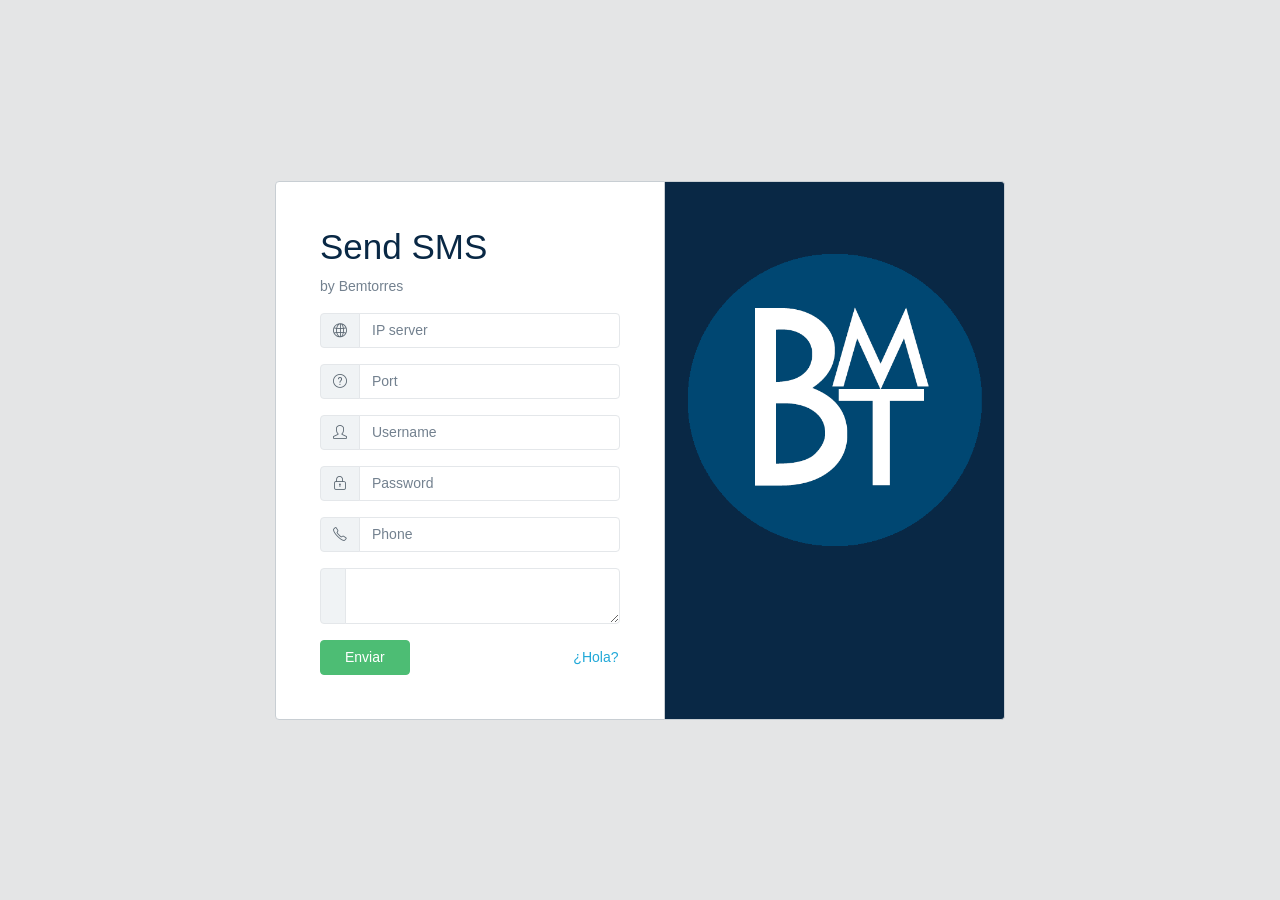
<file: index.html>
<!DOCTYPE html>
<html lang="en">
  <head>
    <base href="./">
    <meta charset="utf-8">
    <meta http-equiv="X-UA-Compatible" content="IE=edge">
    <meta name="viewport" content="width=device-width, initial-scale=1.0, shrink-to-fit=no">
    <meta name="author" content="bemtorres">
   <title>Send SMS | Bemtorres</title>
    <!-- Icons-->
    <link href="vendors/@coreui/icons/css/coreui-icons.min.css" rel="stylesheet">
    <link href="vendors/font-awesome/css/font-awesome.min.css" rel="stylesheet">
    <link href="vendors/simple-line-icons/css/simple-line-icons.css" rel="stylesheet">
    <!-- Main styles for this application-->
    <link href="css/style.css" rel="stylesheet">
    <link href="css/main.css" rel="stylesheet">
      <link rel="icon" type="image/x-icon" class="js-site-favicon" href="img/bemtorres.ico">
    <link href="css/animate.min.css" rel="stylesheet">
    <link href="vendors/pace-progress/css/pace.min.css" rel="stylesheet">
  </head>
  <body class="app flex-row align-items-center">
    <div class="container">
      <div class="row justify-content-center">
        <div class="col-md-8">
          <div class="card-group">
            <div class="card p-4">
              <div class="card-body">
                <h1 class="m-textBlue">Send SMS</h1>
                <p class="text-muted">by Bemtorres</p>
                <div class="input-group mb-3">
                  <div class="input-group-prepend">
                    <span class="input-group-text">
                      <i class="icon-globe"></i>
                    </span>
                  </div>
                  <input class="form-control" type="text" placeholder="IP server">
                </div>
                 <div class="input-group mb-3">
                  <div class="input-group-prepend">
                    <span class="input-group-text">
                      <i class="icon-question"></i>
                    </span>
                  </div>
                  <input class="form-control" type="text" placeholder="Port">
                </div>
                 <div class="input-group mb-3">
                  <div class="input-group-prepend">
                    <span class="input-group-text">
                      <i class="icon-user"></i>
                    </span>
                  </div>
                  <input class="form-control" type="text" placeholder="Username">
                </div>
                 <div class="input-group mb-3">
                  <div class="input-group-prepend">
                    <span class="input-group-text">
                      <i class="icon-lock"></i>
                    </span>
                  </div>
                  <input class="form-control" type="password" placeholder="Password">
                </div>
                 <div class="input-group mb-3">
                  <div class="input-group-prepend">
                    <span class="input-group-text">
                      <i class="icon-phone"></i>
                    </span>
                  </div>
                  <input class="form-control" type="number" placeholder="Phone">
                </div>
                 <div class="input-group mb-3">
                  <div class="input-group-prepend">
                    <span class="input-group-text">
                      <i class="icon-comment"></i>
                    </span>
                  </div>
                  <textarea class="form-control" type="text" placeholder="Message"> </textarea> 
                </div>
                <div class="row">
                  <div class="col-3">
                    <button class="btn btn-success px-4" type="button">Enviar</button>
                  </div>
                  <div class="col-9 text-right">
                    <a class="btn btn-link px-0" href="bemtorres.win">¿Hola?</a>
                  </div>
                </div>
              </div>
            </div>
            <div class="card text-white m-bgBlue py-5 d-md-down-none" style="width:44%">
              <div class="card-body text-center">
                <div>
                  <img src="img/bemtorres.png" alt="Logo Citt" width="100%" height="300px" class="logoe">
                </div>
              </div>
            </div>
          </div>
        </div>
      </div>
    </div>
    <!-- CoreUI and necessary plugins-->
    <script src="vendors/jquery/js/jquery.min.js"></script>
    <script src="vendors/popper.js/js/popper.min.js"></script>
    <script src="vendors/bootstrap/js/bootstrap.min.js"></script>
    <script src="vendors/pace-progress/js/pace.min.js"></script>
    <script src="vendors/perfect-scrollbar/js/perfect-scrollbar.min.js"></script>
    <script src="vendors/@coreui/coreui/js/coreui.min.js"></script>
    <script>          
      const element =  document.querySelector('.logoe');
      element.classList.add('animated', 'rubberBand');
    </script>
  </body>
</html>
</file>
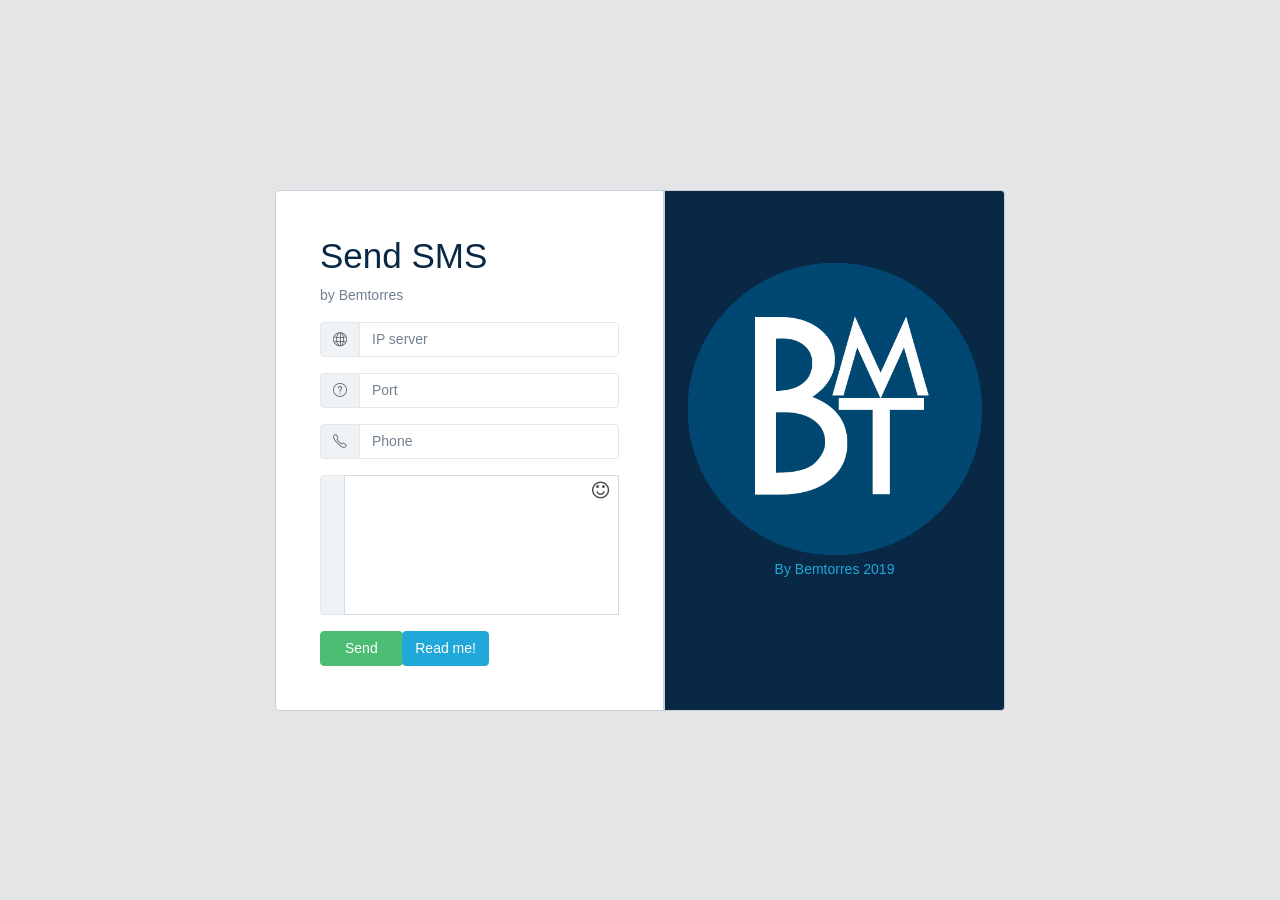
<file: src/index.html>
<!DOCTYPE html>
<html lang="en">
  <head>
    <base href="./">
    <meta charset="utf-8">
    <meta http-equiv="X-UA-Compatible" content="IE=edge">
    <meta name="viewport" content="width=device-width, initial-scale=1.0, shrink-to-fit=no">
    <meta name="author" content="bemtorres">
   <title>Send SMS | Bemtorres</title>
    <!-- Icons-->
    <link href="vendors/@coreui/icons/css/coreui-icons.min.css" rel="stylesheet">
    <link href="vendors/font-awesome/css/font-awesome.min.css" rel="stylesheet">
    <link href="vendors/simple-line-icons/css/simple-line-icons.css" rel="stylesheet">
    <!-- Main styles for this application-->
    <link href="css/style.css" rel="stylesheet">
    <link href="css/main.css" rel="stylesheet">
      <link rel="icon" type="image/x-icon" class="js-site-favicon" href="img/bemtorres.ico">
    <link href="css/animate.min.css" rel="stylesheet">
    <link href="vendors/pace-progress/css/pace.min.css" rel="stylesheet">
    <!-- Emoji Picker -->
    <link href="vendors/emoji-picker/css/emoji.css" rel="stylesheet">
    <!-- Snackbar -->
    <link href="css/snackbar.css" rel="stylesheet">
  </head>
  <body class="app flex-row align-items-center">
    <div class="container">
      <div class="row justify-content-center">
        <div class="col-md-8">
          <div class="card-group">
            <div class="card p-4">
              <div class="card-body">
                <h1 class="m-textBlue">Send SMS</h1>
                <p class="text-muted">by Bemtorres</p>
                <div class="input-group mb-3">
                  <div class="input-group-prepend">
                    <span class="input-group-text">
                      <i class="icon-globe"></i>
                    </span>
                  </div>
                  <input class="form-control"   id="server" type="text" placeholder="IP server">
                </div>
                 <div class="input-group mb-3">
                  <div class="input-group-prepend">
                    <span class="input-group-text">
                      <i class="icon-question"></i>
                    </span>
                  </div>
                  <input class="form-control"  id="port" type="text" placeholder="Port">
                </div>
                 <!-- <div class="input-group mb-3">
                  <div class="input-group-prepend">
                    <span class="input-group-text">
                      <i class="icon-user"></i>
                    </span>
                  </div>
                  <input class="form-control" type="text" placeholder="Username">
                </div>
                 <div class="input-group mb-3">
                  <div class="input-group-prepend">
                    <span class="input-group-text">
                      <i class="icon-lock"></i>
                    </span>
                  </div>
                  <input class="form-control" type="password" placeholder="Password">
                </div> -->
                 <div class="input-group mb-3">
                  <div class="input-group-prepend">
                    <span class="input-group-text">
                      <i class="icon-phone"></i>
                    </span>
                  </div>
                  <input class="form-control"  id="phone" type="number" placeholder="Phone">
                </div>
                 <div class="input-group mb-3">
                  <div class="input-group-prepend">
                    <span class="input-group-text">
                      <i class="icon-comment"></i>
                    </span>
                  </div>
                  <textarea class="form-control"  id="message" type="text" placeholder="Message" data-emojiable="true"   data-emoji-input="unicode" rows="6"> </textarea> 
                </div>
                <div class="row">
                  <div class="col-3">
                    <button class="btn btn-success px-4" onclick="send()" type="button">Send</button>
                  </div>
                  <div class="col-9">
                   <!-- Button trigger modal -->
                    <button type="button" class="btn btn-primary" data-toggle="modal" data-target="#exampleModalCenter">
                      Read me!
                    </button>

                    <!-- Modal -->
                    <div class="modal fade" id="exampleModalCenter" tabindex="-1" role="dialog" aria-labelledby="exampleModalCenterTitle" aria-hidden="true">
                      <div class="modal-dialog modal-dialog-centered" role="document">
                        <div class="modal-content">
                          <div class="modal-header">
                            <h5 class="modal-title" id="exampleModalLongTitle">Instrucciones</h5>
                            <button type="button" class="close" data-dismiss="modal" aria-label="Close">
                              <span aria-hidden="true">&times;</span>
                            </button>
                          </div>
                          <div class="modal-body">
                            <p>
                              Requisitos<br>
                               1.- Correr de forma local.<br>
                               2.- El pc y el celular deben estan en la misma red.<br>
                               3.- Instalar en el celular <a href="https://play.google.com/store/apps/details?id=com.perfness.smsgateway.rest&hl=es_CL" target="_blink">REST SMS Gateway</a><br>
                            
                            </p>
                          </div>
                          <div class="modal-footer">
                            <button type="button" class="btn btn-danger" data-dismiss="modal">Cerrar</button>
                          </div>
                        </div>
                      </div>
                    </div>
                  </div>
                </div>
              </div>
            </div>
            <div id="snackbar">Message Ok..</div>
            <div class="card text-white m-bgBlue py-5 d-md-down-none" style="width:44%">
              <div class="card-body text-center">
                <div>
                  <img src="img/bemtorres.png" alt="Logo Citt" width="100%" height="300px" class="logoe">
                </div>
                <p class="text-muted"><a href="bemtorres.win">By Bemtorres 2019</a></p>
              </div>
            </div>
          </div>
        </div>
      </div>
    </div>
    <!-- CoreUI and necessary plugins-->
    <script src="vendors/jquery/js/jquery.min.js"></script>
    <script src="vendors/popper.js/js/popper.min.js"></script>
    <script src="vendors/bootstrap/js/bootstrap.min.js"></script>
    <script src="vendors/pace-progress/js/pace.min.js"></script>
    <script src="vendors/perfect-scrollbar/js/perfect-scrollbar.min.js"></script>
    <script src="vendors/@coreui/coreui/js/coreui.min.js"></script>
    <!-- Animacion Img -->
    <script>          
      const element =  document.querySelector('.logoe');
      element.classList.add('animated', 'rubberBand');
    </script>
    <!-- Emoji -->
    <script src="vendors/emoji-picker/js/config.js"></script>
    <script src="vendors/emoji-picker/js/util.js"></script>
    <script src="vendors/emoji-picker/js/jquery.emojiarea.js"></script>
    <script src="vendors/emoji-picker/js/emoji-picker.js"></script>
    <!-- Controller js -->
    <script src="app.js"></script>
  </body>
</html>
</file>
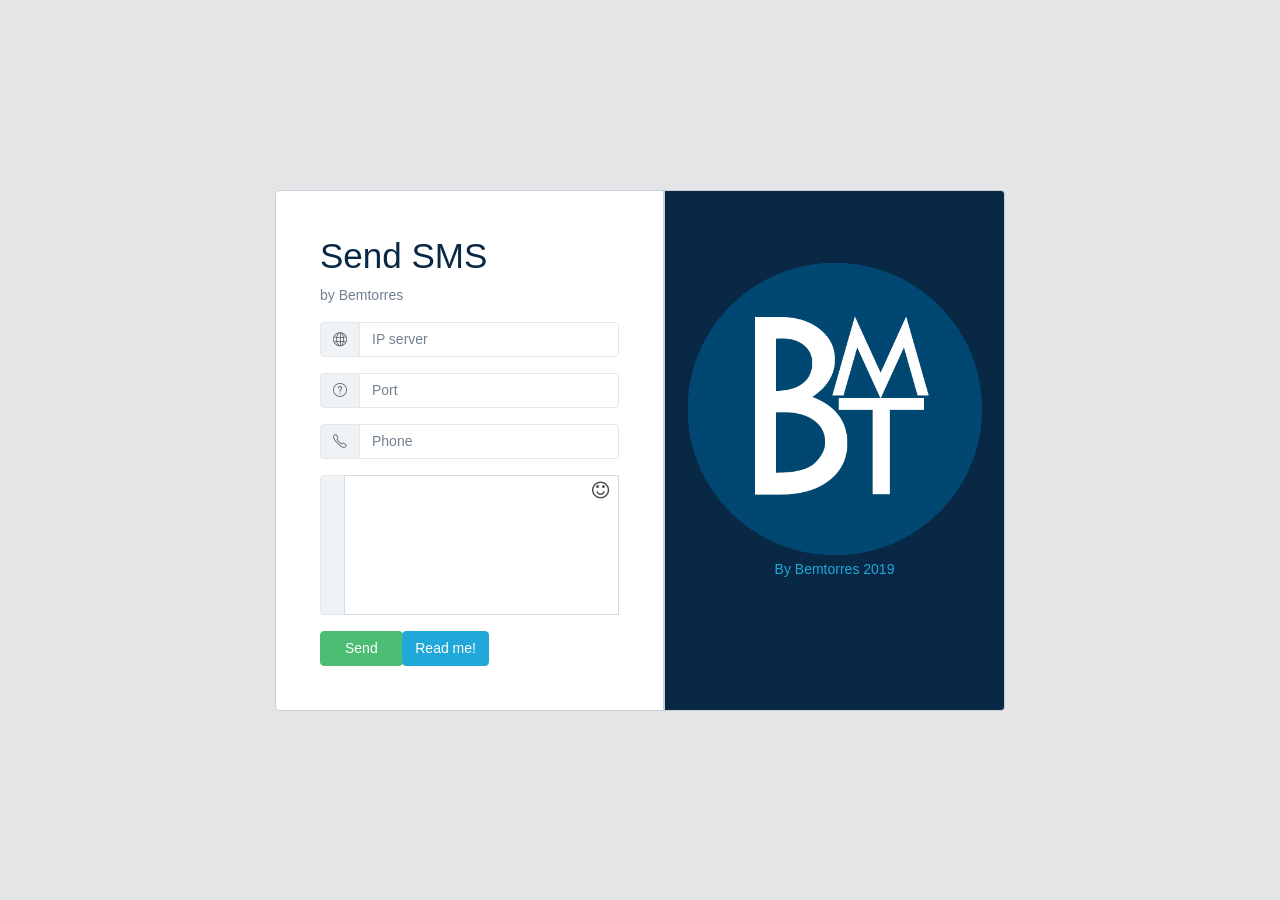
<file: index2.html>
<!DOCTYPE html>
<html lang="en">
  <head>
    <base href="./">
    <meta charset="utf-8">
    <meta http-equiv="X-UA-Compatible" content="IE=edge">
    <meta name="viewport" content="width=device-width, initial-scale=1.0, shrink-to-fit=no">
    <meta name="author" content="bemtorres">
   <title>Send SMS | Bemtorres</title>
    <!-- Icons-->
    <link href="vendors/@coreui/icons/css/coreui-icons.min.css" rel="stylesheet">
    <link href="vendors/font-awesome/css/font-awesome.min.css" rel="stylesheet">
    <link href="vendors/simple-line-icons/css/simple-line-icons.css" rel="stylesheet">
    <!-- Main styles for this application-->
    <link href="css/style.css" rel="stylesheet">
    <link href="css/main.css" rel="stylesheet">
      <link rel="icon" type="image/x-icon" class="js-site-favicon" href="img/bemtorres.ico">
    <link href="css/animate.min.css" rel="stylesheet">
    <link href="vendors/pace-progress/css/pace.min.css" rel="stylesheet">
    <!-- Emoji Picker -->
    <link href="vendors/emoji-picker/css/emoji.css" rel="stylesheet">
    <!-- Snackbar -->
    <link href="css/snackbar.css" rel="stylesheet">
  </head>
  <body class="app flex-row align-items-center">
    <div class="container">
      <div class="row justify-content-center">
        <div class="col-md-8">
          <div class="card-group">
            <div class="card p-4">
              <div class="card-body">
                <h1 class="m-textBlue">Send SMS</h1>
                <p class="text-muted">by Bemtorres</p>
                <div class="input-group mb-3">
                  <div class="input-group-prepend">
                    <span class="input-group-text">
                      <i class="icon-globe"></i>
                    </span>
                  </div>
                  <input class="form-control"   id="server" type="text" placeholder="IP server">
                </div>
                 <div class="input-group mb-3">
                  <div class="input-group-prepend">
                    <span class="input-group-text">
                      <i class="icon-question"></i>
                    </span>
                  </div>
                  <input class="form-control"  id="port" type="text" placeholder="Port">
                </div>
                 <!-- <div class="input-group mb-3">
                  <div class="input-group-prepend">
                    <span class="input-group-text">
                      <i class="icon-user"></i>
                    </span>
                  </div>
                  <input class="form-control" type="text" placeholder="Username">
                </div>
                 <div class="input-group mb-3">
                  <div class="input-group-prepend">
                    <span class="input-group-text">
                      <i class="icon-lock"></i>
                    </span>
                  </div>
                  <input class="form-control" type="password" placeholder="Password">
                </div> -->
                 <div class="input-group mb-3">
                  <div class="input-group-prepend">
                    <span class="input-group-text">
                      <i class="icon-phone"></i>
                    </span>
                  </div>
                  <input class="form-control"  id="phone" type="number" placeholder="Phone">
                </div>
                 <div class="input-group mb-3">
                  <div class="input-group-prepend">
                    <span class="input-group-text">
                      <i class="icon-comment"></i>
                    </span>
                  </div>
                  <textarea class="form-control"  id="message" type="text" placeholder="Message" data-emojiable="true" rows="6"> </textarea> 
                </div>
                <div class="row">
                  <div class="col-3">
                    <button class="btn btn-success px-4" onclick="send()" type="button">Send</button>
                  </div>
                  <div class="col-9">
                   <!-- Button trigger modal -->
                    <button type="button" class="btn btn-primary" data-toggle="modal" data-target="#exampleModalCenter">
                      Read me!
                    </button>

                    <!-- Modal -->
                    <div class="modal fade" id="exampleModalCenter" tabindex="-1" role="dialog" aria-labelledby="exampleModalCenterTitle" aria-hidden="true">
                      <div class="modal-dialog modal-dialog-centered" role="document">
                        <div class="modal-content">
                          <div class="modal-header">
                            <h5 class="modal-title" id="exampleModalLongTitle">Instrucciones</h5>
                            <button type="button" class="close" data-dismiss="modal" aria-label="Close">
                              <span aria-hidden="true">&times;</span>
                            </button>
                          </div>
                          <div class="modal-body">
                            <p>
                              Requisitos<br>
                               1.- Correr de forma local.<br>
                               2.- El pc y el celular deben estan en la misma red.<br>
                               3.- Instalar en el celular <a href="https://play.google.com/store/apps/details?id=com.perfness.smsgateway.rest&hl=es_CL" target="_blink">REST SMS Gateway</a><br>
                            
                            </p>
                          </div>
                          <div class="modal-footer">
                            <button type="button" class="btn btn-danger" data-dismiss="modal">Cerrar</button>
                          </div>
                        </div>
                      </div>
                    </div>
                  </div>
                </div>
              </div>
            </div>
            <div id="snackbar">Message Ok..</div>
            <div class="card text-white m-bgBlue py-5 d-md-down-none" style="width:44%">
              <div class="card-body text-center">
                <div>
                  <img src="img/bemtorres.png" alt="Logo Citt" width="100%" height="300px" class="logoe">
                </div>
                <p class="text-muted"><a href="bemtorres.win">By Bemtorres 2019</a></p>
              </div>
            </div>
          </div>
        </div>
      </div>
    </div>
    <!-- CoreUI and necessary plugins-->
    <script src="vendors/jquery/js/jquery.min.js"></script>
    <script src="vendors/popper.js/js/popper.min.js"></script>
    <script src="vendors/bootstrap/js/bootstrap.min.js"></script>
    <script src="vendors/pace-progress/js/pace.min.js"></script>
    <script src="vendors/perfect-scrollbar/js/perfect-scrollbar.min.js"></script>
    <script src="vendors/@coreui/coreui/js/coreui.min.js"></script>
    <!-- Animacion Img -->
    <script>          
      const element =  document.querySelector('.logoe');
      element.classList.add('animated', 'rubberBand');
    </script>
    <!-- Emoji -->
    <script src="vendors/emoji-picker/js/config.js"></script>
    <script src="vendors/emoji-picker/js/util.js"></script>
    <script src="vendors/emoji-picker/js/jquery.emojiarea.js"></script>
    <script src="vendors/emoji-picker/js/emoji-picker.js"></script>
    <!-- Controller js -->
    <script src="app.js"></script>
  </body>
</html>
</file>
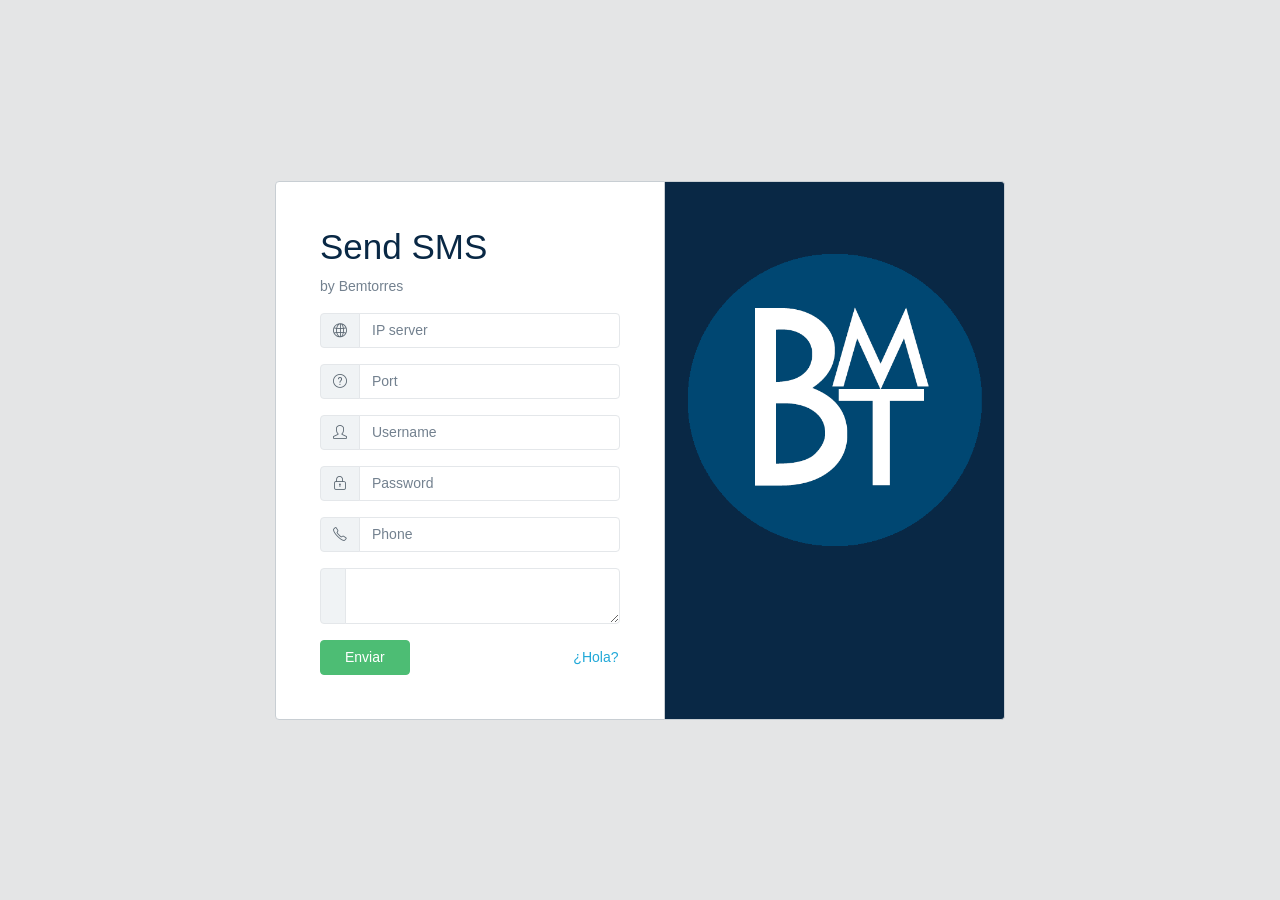
<file: src/index-antiguo.html>
<!DOCTYPE html>
<html lang="en">
  <head>
    <base href="./">
    <meta charset="utf-8">
    <meta http-equiv="X-UA-Compatible" content="IE=edge">
    <meta name="viewport" content="width=device-width, initial-scale=1.0, shrink-to-fit=no">
    <meta name="author" content="bemtorres">
   <title>Send SMS | Bemtorres</title>
    <!-- Icons-->
    <link href="vendors/@coreui/icons/css/coreui-icons.min.css" rel="stylesheet">
    <link href="vendors/font-awesome/css/font-awesome.min.css" rel="stylesheet">
    <link href="vendors/simple-line-icons/css/simple-line-icons.css" rel="stylesheet">
    <!-- Main styles for this application-->
    <link href="css/style.css" rel="stylesheet">
    <link href="css/main.css" rel="stylesheet">
      <link rel="icon" type="image/x-icon" class="js-site-favicon" href="img/bemtorres.ico">
    <link href="css/animate.min.css" rel="stylesheet">
    <link href="vendors/pace-progress/css/pace.min.css" rel="stylesheet">
  </head>
  <body class="app flex-row align-items-center">
    <div class="container">
      <div class="row justify-content-center">
        <div class="col-md-8">
          <div class="card-group">
            <div class="card p-4">
              <div class="card-body">
                <h1 class="m-textBlue">Send SMS</h1>
                <p class="text-muted">by Bemtorres</p>
                <div class="input-group mb-3">
                  <div class="input-group-prepend">
                    <span class="input-group-text">
                      <i class="icon-globe"></i>
                    </span>
                  </div>
                  <input class="form-control" id="server" type="text" placeholder="IP server">
                </div>
                 <div class="input-group mb-3">
                  <div class="input-group-prepend">
                    <span class="input-group-text">
                      <i class="icon-question"></i>
                    </span>
                  </div>
                  <input class="form-control"  id="port" type="text" placeholder="Port">
                </div>
                 <div class="input-group mb-3">
                  <div class="input-group-prepend">
                    <span class="input-group-text">
                      <i class="icon-user"></i>
                    </span>
                  </div>
                  <input class="form-control"  id="username" type="text" placeholder="Username">
                </div>
                 <div class="input-group mb-3">
                  <div class="input-group-prepend">
                    <span class="input-group-text">
                      <i class="icon-lock"></i>
                    </span>
                  </div>
                  <input class="form-control"  id="password" type="password" placeholder="Password">
                </div>
                 <div class="input-group mb-3">
                  <div class="input-group-prepend">
                    <span class="input-group-text">
                      <i class="icon-phone"></i>
                    </span>
                  </div>
                  <input class="form-control"  type="number" placeholder="Phone">
                </div>
                 <div class="input-group mb-3">
                  <div class="input-group-prepend">
                    <span class="input-group-text">
                      <i class="icon-comment"></i>
                    </span>
                  </div>
                  <textarea class="form-control" type="text" placeholder="Message"> </textarea> 
                </div>
                <div class="row">
                  <div class="col-3">
                    <button class="btn btn-success px-4" type="button">Enviar</button>
                  </div>
                  <div class="col-9 text-right">
                    <a class="btn btn-link px-0" href="bemtorres.win">¿Hola?</a>
                  </div>
                </div>
              </div>
            </div>
            <div class="card text-white m-bgBlue py-5 d-md-down-none" style="width:44%">
              <div class="card-body text-center">
                <div>
                  <img src="img/bemtorres.png" alt="Logo Citt" width="100%" height="300px" class="logoe">
                </div>
              </div>
            </div>
          </div>
        </div>
      </div>
    </div>
    <!-- CoreUI and necessary plugins-->
    <script src="vendors/jquery/js/jquery.min.js"></script>
    <script src="vendors/popper.js/js/popper.min.js"></script>
    <script src="vendors/bootstrap/js/bootstrap.min.js"></script>
    <script src="vendors/pace-progress/js/pace.min.js"></script>
    <script src="vendors/perfect-scrollbar/js/perfect-scrollbar.min.js"></script>
    <script src="vendors/@coreui/coreui/js/coreui.min.js"></script>
    <script>          
      const element =  document.querySelector('.logoe');
      element.classList.add('animated', 'rubberBand');
    </script>
  </body>
</html>
</file>
<file: vendors/simple-line-icons/css/simple-line-icons.css>
@font-face {
  font-family: 'simple-line-icons';
  src: url('../fonts/Simple-Line-Icons.eot?v=2.4.0');
  src: url('../fonts/Simple-Line-Icons.eot?v=2.4.0#iefix') format('embedded-opentype'), url('../fonts/Simple-Line-Icons.woff2?v=2.4.0') format('woff2'), url('../fonts/Simple-Line-Icons.ttf?v=2.4.0') format('truetype'), url('../fonts/Simple-Line-Icons.woff?v=2.4.0') format('woff'), url('../fonts/Simple-Line-Icons.svg?v=2.4.0#simple-line-icons') format('svg');
  font-weight: normal;
  font-style: normal;
}
/*
 Use the following CSS code if you want to have a class per icon.
 Instead of a list of all class selectors, you can use the generic [class*="icon-"] selector, but it's slower:
*/
.icon-user,
.icon-people,
.icon-user-female,
.icon-user-follow,
.icon-user-following,
.icon-user-unfollow,
.icon-login,
.icon-logout,
.icon-emotsmile,
.icon-phone,
.icon-call-end,
.icon-call-in,
.icon-call-out,
.icon-map,
.icon-location-pin,
.icon-direction,
.icon-directions,
.icon-compass,
.icon-layers,
.icon-menu,
.icon-list,
.icon-options-vertical,
.icon-options,
.icon-arrow-down,
.icon-arrow-left,
.icon-arrow-right,
.icon-arrow-up,
.icon-arrow-up-circle,
.icon-arrow-left-circle,
.icon-arrow-right-circle,
.icon-arrow-down-circle,
.icon-check,
.icon-clock,
.icon-plus,
.icon-minus,
.icon-close,
.icon-event,
.icon-exclamation,
.icon-organization,
.icon-trophy,
.icon-screen-smartphone,
.icon-screen-desktop,
.icon-plane,
.icon-notebook,
.icon-mustache,
.icon-mouse,
.icon-magnet,
.icon-energy,
.icon-disc,
.icon-cursor,
.icon-cursor-move,
.icon-crop,
.icon-chemistry,
.icon-speedometer,
.icon-shield,
.icon-screen-tablet,
.icon-magic-wand,
.icon-hourglass,
.icon-graduation,
.icon-ghost,
.icon-game-controller,
.icon-fire,
.icon-eyeglass,
.icon-envelope-open,
.icon-envelope-letter,
.icon-bell,
.icon-badge,
.icon-anchor,
.icon-wallet,
.icon-vector,
.icon-speech,
.icon-puzzle,
.icon-printer,
.icon-present,
.icon-playlist,
.icon-pin,
.icon-picture,
.icon-handbag,
.icon-globe-alt,
.icon-globe,
.icon-folder-alt,
.icon-folder,
.icon-film,
.icon-feed,
.icon-drop,
.icon-drawer,
.icon-docs,
.icon-doc,
.icon-diamond,
.icon-cup,
.icon-calculator,
.icon-bubbles,
.icon-briefcase,
.icon-book-open,
.icon-basket-loaded,
.icon-basket,
.icon-bag,
.icon-action-undo,
.icon-action-redo,
.icon-wrench,
.icon-umbrella,
.icon-trash,
.icon-tag,
.icon-support,
.icon-frame,
.icon-size-fullscreen,
.icon-size-actual,
.icon-shuffle,
.icon-share-alt,
.icon-share,
.icon-rocket,
.icon-question,
.icon-pie-chart,
.icon-pencil,
.icon-note,
.icon-loop,
.icon-home,
.icon-grid,
.icon-graph,
.icon-microphone,
.icon-music-tone-alt,
.icon-music-tone,
.icon-earphones-alt,
.icon-earphones,
.icon-equalizer,
.icon-like,
.icon-dislike,
.icon-control-start,
.icon-control-rewind,
.icon-control-play,
.icon-control-pause,
.icon-control-forward,
.icon-control-end,
.icon-volume-1,
.icon-volume-2,
.icon-volume-off,
.icon-calendar,
.icon-bulb,
.icon-chart,
.icon-ban,
.icon-bubble,
.icon-camrecorder,
.icon-camera,
.icon-cloud-download,
.icon-cloud-upload,
.icon-envelope,
.icon-eye,
.icon-flag,
.icon-heart,
.icon-info,
.icon-key,
.icon-link,
.icon-lock,
.icon-lock-open,
.icon-magnifier,
.icon-magnifier-add,
.icon-magnifier-remove,
.icon-paper-clip,
.icon-paper-plane,
.icon-power,
.icon-refresh,
.icon-reload,
.icon-settings,
.icon-star,
.icon-symbol-female,
.icon-symbol-male,
.icon-target,
.icon-credit-card,
.icon-paypal,
.icon-social-tumblr,
.icon-social-twitter,
.icon-social-facebook,
.icon-social-instagram,
.icon-social-linkedin,
.icon-social-pinterest,
.icon-social-github,
.icon-social-google,
.icon-social-reddit,
.icon-social-skype,
.icon-social-dribbble,
.icon-social-behance,
.icon-social-foursqare,
.icon-social-soundcloud,
.icon-social-spotify,
.icon-social-stumbleupon,
.icon-social-youtube,
.icon-social-dropbox,
.icon-social-vkontakte,
.icon-social-steam {
  font-family: 'simple-line-icons';
  speak: none;
  font-style: normal;
  font-weight: normal;
  font-variant: normal;
  text-transform: none;
  line-height: 1;
  /* Better Font Rendering =========== */
  -webkit-font-smoothing: antialiased;
  -moz-osx-font-smoothing: grayscale;
}
.icon-user:before {
  content: "\e005";
}
.icon-people:before {
  content: "\e001";
}
.icon-user-female:before {
  content: "\e000";
}
.icon-user-follow:before {
  content: "\e002";
}
.icon-user-following:before {
  content: "\e003";
}
.icon-user-unfollow:before {
  content: "\e004";
}
.icon-login:before {
  content: "\e066";
}
.icon-logout:before {
  content: "\e065";
}
.icon-emotsmile:before {
  content: "\e021";
}
.icon-phone:before {
  content: "\e600";
}
.icon-call-end:before {
  content: "\e048";
}
.icon-call-in:before {
  content: "\e047";
}
.icon-call-out:before {
  content: "\e046";
}
.icon-map:before {
  content: "\e033";
}
.icon-location-pin:before {
  content: "\e096";
}
.icon-direction:before {
  content: "\e042";
}
.icon-directions:before {
  content: "\e041";
}
.icon-compass:before {
  content: "\e045";
}
.icon-layers:before {
  content: "\e034";
}
.icon-menu:before {
  content: "\e601";
}
.icon-list:before {
  content: "\e067";
}
.icon-options-vertical:before {
  content: "\e602";
}
.icon-options:before {
  content: "\e603";
}
.icon-arrow-down:before {
  content: "\e604";
}
.icon-arrow-left:before {
  content: "\e605";
}
.icon-arrow-right:before {
  content: "\e606";
}
.icon-arrow-up:before {
  content: "\e607";
}
.icon-arrow-up-circle:before {
  content: "\e078";
}
.icon-arrow-left-circle:before {
  content: "\e07a";
}
.icon-arrow-right-circle:before {
  content: "\e079";
}
.icon-arrow-down-circle:before {
  content: "\e07b";
}
.icon-check:before {
  content: "\e080";
}
.icon-clock:before {
  content: "\e081";
}
.icon-plus:before {
  content: "\e095";
}
.icon-minus:before {
  content: "\e615";
}
.icon-close:before {
  content: "\e082";
}
.icon-event:before {
  content: "\e619";
}
.icon-exclamation:before {
  content: "\e617";
}
.icon-organization:before {
  content: "\e616";
}
.icon-trophy:before {
  content: "\e006";
}
.icon-screen-smartphone:before {
  content: "\e010";
}
.icon-screen-desktop:before {
  content: "\e011";
}
.icon-plane:before {
  content: "\e012";
}
.icon-notebook:before {
  content: "\e013";
}
.icon-mustache:before {
  content: "\e014";
}
.icon-mouse:before {
  content: "\e015";
}
.icon-magnet:before {
  content: "\e016";
}
.icon-energy:before {
  content: "\e020";
}
.icon-disc:before {
  content: "\e022";
}
.icon-cursor:before {
  content: "\e06e";
}
.icon-cursor-move:before {
  content: "\e023";
}
.icon-crop:before {
  content: "\e024";
}
.icon-chemistry:before {
  content: "\e026";
}
.icon-speedometer:before {
  content: "\e007";
}
.icon-shield:before {
  content: "\e00e";
}
.icon-screen-tablet:before {
  content: "\e00f";
}
.icon-magic-wand:before {
  content: "\e017";
}
.icon-hourglass:before {
  content: "\e018";
}
.icon-graduation:before {
  content: "\e019";
}
.icon-ghost:before {
  content: "\e01a";
}
.icon-game-controller:before {
  content: "\e01b";
}
.icon-fire:before {
  content: "\e01c";
}
.icon-eyeglass:before {
  content: "\e01d";
}
.icon-envelope-open:before {
  content: "\e01e";
}
.icon-envelope-letter:before {
  content: "\e01f";
}
.icon-bell:before {
  content: "\e027";
}
.icon-badge:before {
  content: "\e028";
}
.icon-anchor:before {
  content: "\e029";
}
.icon-wallet:before {
  content: "\e02a";
}
.icon-vector:before {
  content: "\e02b";
}
.icon-speech:before {
  content: "\e02c";
}
.icon-puzzle:before {
  content: "\e02d";
}
.icon-printer:before {
  content: "\e02e";
}
.icon-present:before {
  content: "\e02f";
}
.icon-playlist:before {
  content: "\e030";
}
.icon-pin:before {
  content: "\e031";
}
.icon-picture:before {
  content: "\e032";
}
.icon-handbag:before {
  content: "\e035";
}
.icon-globe-alt:before {
  content: "\e036";
}
.icon-globe:before {
  content: "\e037";
}
.icon-folder-alt:before {
  content: "\e039";
}
.icon-folder:before {
  content: "\e089";
}
.icon-film:before {
  content: "\e03a";
}
.icon-feed:before {
  content: "\e03b";
}
.icon-drop:before {
  content: "\e03e";
}
.icon-drawer:before {
  content: "\e03f";
}
.icon-docs:before {
  content: "\e040";
}
.icon-doc:before {
  content: "\e085";
}
.icon-diamond:before {
  content: "\e043";
}
.icon-cup:before {
  content: "\e044";
}
.icon-calculator:before {
  content: "\e049";
}
.icon-bubbles:before {
  content: "\e04a";
}
.icon-briefcase:before {
  content: "\e04b";
}
.icon-book-open:before {
  content: "\e04c";
}
.icon-basket-loaded:before {
  content: "\e04d";
}
.icon-basket:before {
  content: "\e04e";
}
.icon-bag:before {
  content: "\e04f";
}
.icon-action-undo:before {
  content: "\e050";
}
.icon-action-redo:before {
  content: "\e051";
}
.icon-wrench:before {
  content: "\e052";
}
.icon-umbrella:before {
  content: "\e053";
}
.icon-trash:before {
  content: "\e054";
}
.icon-tag:before {
  content: "\e055";
}
.icon-support:before {
  content: "\e056";
}
.icon-frame:before {
  content: "\e038";
}
.icon-size-fullscreen:before {
  content: "\e057";
}
.icon-size-actual:before {
  content: "\e058";
}
.icon-shuffle:before {
  content: "\e059";
}
.icon-share-alt:before {
  content: "\e05a";
}
.icon-share:before {
  content: "\e05b";
}
.icon-rocket:before {
  content: "\e05c";
}
.icon-question:before {
  content: "\e05d";
}
.icon-pie-chart:before {
  content: "\e05e";
}
.icon-pencil:before {
  content: "\e05f";
}
.icon-note:before {
  content: "\e060";
}
.icon-loop:before {
  content: "\e064";
}
.icon-home:before {
  content: "\e069";
}
.icon-grid:before {
  content: "\e06a";
}
.icon-graph:before {
  content: "\e06b";
}
.icon-microphone:before {
  content: "\e063";
}
.icon-music-tone-alt:before {
  content: "\e061";
}
.icon-music-tone:before {
  content: "\e062";
}
.icon-earphones-alt:before {
  content: "\e03c";
}
.icon-earphones:before {
  content: "\e03d";
}
.icon-equalizer:before {
  content: "\e06c";
}
.icon-like:before {
  content: "\e068";
}
.icon-dislike:before {
  content: "\e06d";
}
.icon-control-start:before {
  content: "\e06f";
}
.icon-control-rewind:before {
  content: "\e070";
}
.icon-control-play:before {
  content: "\e071";
}
.icon-control-pause:before {
  content: "\e072";
}
.icon-control-forward:before {
  content: "\e073";
}
.icon-control-end:before {
  content: "\e074";
}
.icon-volume-1:before {
  content: "\e09f";
}
.icon-volume-2:before {
  content: "\e0a0";
}
.icon-volume-off:before {
  content: "\e0a1";
}
.icon-calendar:before {
  content: "\e075";
}
.icon-bulb:before {
  content: "\e076";
}
.icon-chart:before {
  content: "\e077";
}
.icon-ban:before {
  content: "\e07c";
}
.icon-bubble:before {
  content: "\e07d";
}
.icon-camrecorder:before {
  content: "\e07e";
}
.icon-camera:before {
  content: "\e07f";
}
.icon-cloud-download:before {
  content: "\e083";
}
.icon-cloud-upload:before {
  content: "\e084";
}
.icon-envelope:before {
  content: "\e086";
}
.icon-eye:before {
  content: "\e087";
}
.icon-flag:before {
  content: "\e088";
}
.icon-heart:before {
  content: "\e08a";
}
.icon-info:before {
  content: "\e08b";
}
.icon-key:before {
  content: "\e08c";
}
.icon-link:before {
  content: "\e08d";
}
.icon-lock:before {
  content: "\e08e";
}
.icon-lock-open:before {
  content: "\e08f";
}
.icon-magnifier:before {
  content: "\e090";
}
.icon-magnifier-add:before {
  content: "\e091";
}
.icon-magnifier-remove:before {
  content: "\e092";
}
.icon-paper-clip:before {
  content: "\e093";
}
.icon-paper-plane:before {
  content: "\e094";
}
.icon-power:before {
  content: "\e097";
}
.icon-refresh:before {
  content: "\e098";
}
.icon-reload:before {
  content: "\e099";
}
.icon-settings:before {
  content: "\e09a";
}
.icon-star:before {
  content: "\e09b";
}
.icon-symbol-female:before {
  content: "\e09c";
}
.icon-symbol-male:before {
  content: "\e09d";
}
.icon-target:before {
  content: "\e09e";
}
.icon-credit-card:before {
  content: "\e025";
}
.icon-paypal:before {
  content: "\e608";
}
.icon-social-tumblr:before {
  content: "\e00a";
}
.icon-social-twitter:before {
  content: "\e009";
}
.icon-social-facebook:before {
  content: "\e00b";
}
.icon-social-instagram:before {
  content: "\e609";
}
.icon-social-linkedin:before {
  content: "\e60a";
}
.icon-social-pinterest:before {
  content: "\e60b";
}
.icon-social-github:before {
  content: "\e60c";
}
.icon-social-google:before {
  content: "\e60d";
}
.icon-social-reddit:before {
  content: "\e60e";
}
.icon-social-skype:before {
  content: "\e60f";
}
.icon-social-dribbble:before {
  content: "\e00d";
}
.icon-social-behance:before {
  content: "\e610";
}
.icon-social-foursqare:before {
  content: "\e611";
}
.icon-social-soundcloud:before {
  content: "\e612";
}
.icon-social-spotify:before {
  content: "\e613";
}
.icon-social-stumbleupon:before {
  content: "\e614";
}
.icon-social-youtube:before {
  content: "\e008";
}
.icon-social-dropbox:before {
  content: "\e00c";
}
.icon-social-vkontakte:before {
  content: "\e618";
}
.icon-social-steam:before {
  content: "\e620";
}
</file>
<file: css/style.css>
@charset "UTF-8";
/*!
 * CoreUI - Open Source Dashboard UI Kit
 * @version v2.1.5
 * @link https://coreui.io
 * Copyright (c) 2018 creativeLabs Łukasz Holeczek
 * Licensed under MIT (https://coreui.io/license)
 */
/*!
 * Bootstrap v4.2.1 (https://getbootstrap.com/)
 * Copyright 2011-2018 The Bootstrap Authors
 * Copyright 2011-2018 Twitter, Inc.
 * Licensed under MIT (https://github.com/twbs/bootstrap/blob/master/LICENSE)
 */
:root {
  --blue: #20a8d8;
  --indigo: #6610f2;
  --purple: #6f42c1;
  --pink: #e83e8c;
  --red: #f86c6b;
  --orange: #f8cb00;
  --yellow: #ffc107;
  --green: #4dbd74;
  --teal: #20c997;
  --cyan: #17a2b8;
  --white: #fff;
  --gray: #73818f;
  --gray-dark: #2f353a;
  --light-blue: #63c2de;
  --primary: #20a8d8;
  --secondary: #c8ced3;
  --success: #4dbd74;
  --info: #63c2de;
  --warning: #ffc107;
  --danger: #f86c6b;
  --light: #f0f3f5;
  --dark: #2f353a;
  --breakpoint-xs: 0;
  --breakpoint-sm: 576px;
  --breakpoint-md: 768px;
  --breakpoint-lg: 992px;
  --breakpoint-xl: 1200px;
  --font-family-sans-serif: -apple-system, BlinkMacSystemFont, "Segoe UI", Roboto, "Helvetica Neue", Arial, "Noto Sans", sans-serif, "Apple Color Emoji", "Segoe UI Emoji", "Segoe UI Symbol", "Noto Color Emoji";
  --font-family-monospace: SFMono-Regular, Menlo, Monaco, Consolas, "Liberation Mono", "Courier New", monospace;
}

*,
*::before,
*::after {
  box-sizing: border-box;
}

html {
  font-family: sans-serif;
  line-height: 1.15;
  -webkit-text-size-adjust: 100%;
  -webkit-tap-highlight-color: rgba(0, 0, 0, 0);
}

article, aside, figcaption, figure, footer, header, hgroup, main, nav, section {
  display: block;
}

body {
  margin: 0;
  font-family: -apple-system, BlinkMacSystemFont, "Segoe UI", Roboto, "Helvetica Neue", Arial, "Noto Sans", sans-serif, "Apple Color Emoji", "Segoe UI Emoji", "Segoe UI Symbol", "Noto Color Emoji";
  font-size: 0.875rem;
  font-weight: 400;
  line-height: 1.5;
  color: #23282c;
  text-align: left;
  background-color: #e4e5e6;
}

[tabindex="-1"]:focus {
  outline: 0 !important;
}

hr {
  box-sizing: content-box;
  height: 0;
  overflow: visible;
}

h1, h2, h3, h4, h5, h6 {
  margin-top: 0;
  margin-bottom: 0.5rem;
}

p {
  margin-top: 0;
  margin-bottom: 1rem;
}

abbr[title],
abbr[data-original-title] {
  text-decoration: underline;
  -webkit-text-decoration: underline dotted;
  text-decoration: underline dotted;
  cursor: help;
  border-bottom: 0;
  text-decoration-skip-ink: none;
}

address {
  margin-bottom: 1rem;
  font-style: normal;
  line-height: inherit;
}

ol,
ul,
dl {
  margin-top: 0;
  margin-bottom: 1rem;
}

ol ol,
ul ul,
ol ul,
ul ol {
  margin-bottom: 0;
}

dt {
  font-weight: 700;
}

dd {
  margin-bottom: .5rem;
  margin-left: 0;
}

blockquote {
  margin: 0 0 1rem;
}

b,
strong {
  font-weight: bolder;
}

small {
  font-size: 80%;
}

sub,
sup {
  position: relative;
  font-size: 75%;
  line-height: 0;
  vertical-align: baseline;
}

sub {
  bottom: -.25em;
}

sup {
  top: -.5em;
}

a {
  color: #20a8d8;
  text-decoration: none;
  background-color: transparent;
}

a:hover {
  color: #167495;
  text-decoration: underline;
}

a:not([href]):not([tabindex]) {
  color: inherit;
  text-decoration: none;
}

a:not([href]):not([tabindex]):hover, a:not([href]):not([tabindex]):focus {
  color: inherit;
  text-decoration: none;
}

a:not([href]):not([tabindex]):focus {
  outline: 0;
}

pre,
code,
kbd,
samp {
  font-family: SFMono-Regular, Menlo, Monaco, Consolas, "Liberation Mono", "Courier New", monospace;
  font-size: 1em;
}

pre {
  margin-top: 0;
  margin-bottom: 1rem;
  overflow: auto;
}

figure {
  margin: 0 0 1rem;
}

img {
  vertical-align: middle;
  border-style: none;
}

svg {
  overflow: hidden;
  vertical-align: middle;
}

table {
  border-collapse: collapse;
}

caption {
  padding-top: 0.75rem;
  padding-bottom: 0.75rem;
  color: #73818f;
  text-align: left;
  caption-side: bottom;
}

th {
  text-align: inherit;
}

label {
  display: inline-block;
  margin-bottom: 0.5rem;
}

button {
  border-radius: 0;
}

button:focus {
  outline: 1px dotted;
  outline: 5px auto -webkit-focus-ring-color;
}

input,
button,
select,
optgroup,
textarea {
  margin: 0;
  font-family: inherit;
  font-size: inherit;
  line-height: inherit;
}

button,
input {
  overflow: visible;
}

button,
select {
  text-transform: none;
}

button,
[type="button"],
[type="reset"],
[type="submit"] {
  -webkit-appearance: button;
}

button::-moz-focus-inner,
[type="button"]::-moz-focus-inner,
[type="reset"]::-moz-focus-inner,
[type="submit"]::-moz-focus-inner {
  padding: 0;
  border-style: none;
}

input[type="radio"],
input[type="checkbox"] {
  box-sizing: border-box;
  padding: 0;
}

input[type="date"],
input[type="time"],
input[type="datetime-local"],
input[type="month"] {
  -webkit-appearance: listbox;
}

textarea {
  overflow: auto;
  resize: vertical;
}

fieldset {
  min-width: 0;
  padding: 0;
  margin: 0;
  border: 0;
}

legend {
  display: block;
  width: 100%;
  max-width: 100%;
  padding: 0;
  margin-bottom: .5rem;
  font-size: 1.5rem;
  line-height: inherit;
  color: inherit;
  white-space: normal;
}

progress {
  vertical-align: baseline;
}

[type="number"]::-webkit-inner-spin-button,
[type="number"]::-webkit-outer-spin-button {
  height: auto;
}

[type="search"] {
  outline-offset: -2px;
  -webkit-appearance: none;
}

[type="search"]::-webkit-search-decoration {
  -webkit-appearance: none;
}

::-webkit-file-upload-button {
  font: inherit;
  -webkit-appearance: button;
}

output {
  display: inline-block;
}

summary {
  display: list-item;
  cursor: pointer;
}

template {
  display: none;
}

[hidden] {
  display: none !important;
}

h1, h2, h3, h4, h5, h6,
.h1, .h2, .h3, .h4, .h5, .h6 {
  margin-bottom: 0.5rem;
  font-family: inherit;
  font-weight: 500;
  line-height: 1.2;
  color: inherit;
}

h1, .h1 {
  font-size: 2.1875rem;
}

h2, .h2 {
  font-size: 1.75rem;
}

h3, .h3 {
  font-size: 1.53125rem;
}

h4, .h4 {
  font-size: 1.3125rem;
}

h5, .h5 {
  font-size: 1.09375rem;
}

h6, .h6 {
  font-size: 0.875rem;
}

.lead {
  font-size: 1.09375rem;
  font-weight: 300;
}

.display-1 {
  font-size: 6rem;
  font-weight: 300;
  line-height: 1.2;
}

.display-2 {
  font-size: 5.5rem;
  font-weight: 300;
  line-height: 1.2;
}

.display-3 {
  font-size: 4.5rem;
  font-weight: 300;
  line-height: 1.2;
}

.display-4 {
  font-size: 3.5rem;
  font-weight: 300;
  line-height: 1.2;
}

hr {
  margin-top: 1rem;
  margin-bottom: 1rem;
  border: 0;
  border-top: 1px solid rgba(0, 0, 0, 0.1);
}

small,
.small {
  font-size: 80%;
  font-weight: 400;
}

mark,
.mark {
  padding: 0.2em;
  background-color: #fcf8e3;
}

.list-unstyled {
  padding-left: 0;
  list-style: none;
}

.list-inline {
  padding-left: 0;
  list-style: none;
}

.list-inline-item {
  display: inline-block;
}

.list-inline-item:not(:last-child) {
  margin-right: 0.5rem;
}

.initialism {
  font-size: 90%;
  text-transform: uppercase;
}

.blockquote {
  margin-bottom: 1rem;
  font-size: 1.09375rem;
}

.blockquote-footer {
  display: block;
  font-size: 80%;
  color: #73818f;
}

.blockquote-footer::before {
  content: "\2014\00A0";
}

.img-fluid {
  max-width: 100%;
  height: auto;
}

.img-thumbnail {
  padding: 0.25rem;
  background-color: #e4e5e6;
  border: 1px solid #c8ced3;
  border-radius: 0.25rem;
  max-width: 100%;
  height: auto;
}

.figure {
  display: inline-block;
}

.figure-img {
  margin-bottom: 0.5rem;
  line-height: 1;
}

.figure-caption {
  font-size: 90%;
  color: #73818f;
}

code {
  font-size: 87.5%;
  color: #e83e8c;
  word-break: break-word;
}

a > code {
  color: inherit;
}

kbd {
  padding: 0.2rem 0.4rem;
  font-size: 87.5%;
  color: #fff;
  background-color: #23282c;
  border-radius: 0.2rem;
}

kbd kbd {
  padding: 0;
  font-size: 100%;
  font-weight: 700;
}

pre {
  display: block;
  font-size: 87.5%;
  color: #23282c;
}

pre code {
  font-size: inherit;
  color: inherit;
  word-break: normal;
}

.pre-scrollable {
  max-height: 340px;
  overflow-y: scroll;
}

.container {
  width: 100%;
  padding-right: 15px;
  padding-left: 15px;
  margin-right: auto;
  margin-left: auto;
}

@media (min-width: 576px) {
  .container {
    max-width: 540px;
  }
}

@media (min-width: 768px) {
  .container {
    max-width: 720px;
  }
}

@media (min-width: 992px) {
  .container {
    max-width: 960px;
  }
}

@media (min-width: 1200px) {
  .container {
    max-width: 1140px;
  }
}

.container-fluid {
  width: 100%;
  padding-right: 15px;
  padding-left: 15px;
  margin-right: auto;
  margin-left: auto;
}

.row {
  display: -ms-flexbox;
  display: flex;
  -ms-flex-wrap: wrap;
  flex-wrap: wrap;
  margin-right: -15px;
  margin-left: -15px;
}

.no-gutters {
  margin-right: 0;
  margin-left: 0;
}

.no-gutters > .col,
.no-gutters > [class*="col-"] {
  padding-right: 0;
  padding-left: 0;
}

.col-1, .col-2, .col-3, .col-4, .col-5, .col-6, .col-7, .col-8, .col-9, .col-10, .col-11, .col-12, .col,
.col-auto, .col-sm-1, .col-sm-2, .col-sm-3, .col-sm-4, .col-sm-5, .col-sm-6, .col-sm-7, .col-sm-8, .col-sm-9, .col-sm-10, .col-sm-11, .col-sm-12, .col-sm,
.col-sm-auto, .col-md-1, .col-md-2, .col-md-3, .col-md-4, .col-md-5, .col-md-6, .col-md-7, .col-md-8, .col-md-9, .col-md-10, .col-md-11, .col-md-12, .col-md,
.col-md-auto, .col-lg-1, .col-lg-2, .col-lg-3, .col-lg-4, .col-lg-5, .col-lg-6, .col-lg-7, .col-lg-8, .col-lg-9, .col-lg-10, .col-lg-11, .col-lg-12, .col-lg,
.col-lg-auto, .col-xl-1, .col-xl-2, .col-xl-3, .col-xl-4, .col-xl-5, .col-xl-6, .col-xl-7, .col-xl-8, .col-xl-9, .col-xl-10, .col-xl-11, .col-xl-12, .col-xl,
.col-xl-auto {
  position: relative;
  width: 100%;
  padding-right: 15px;
  padding-left: 15px;
}

.col {
  -ms-flex-preferred-size: 0;
  flex-basis: 0;
  -ms-flex-positive: 1;
  flex-grow: 1;
  max-width: 100%;
}

.col-auto {
  -ms-flex: 0 0 auto;
  flex: 0 0 auto;
  width: auto;
  max-width: 100%;
}

.col-1 {
  -ms-flex: 0 0 8.333333%;
  flex: 0 0 8.333333%;
  max-width: 8.333333%;
}

.col-2 {
  -ms-flex: 0 0 16.666667%;
  flex: 0 0 16.666667%;
  max-width: 16.666667%;
}

.col-3 {
  -ms-flex: 0 0 25%;
  flex: 0 0 25%;
  max-width: 25%;
}

.col-4 {
  -ms-flex: 0 0 33.333333%;
  flex: 0 0 33.333333%;
  max-width: 33.333333%;
}

.col-5 {
  -ms-flex: 0 0 41.666667%;
  flex: 0 0 41.666667%;
  max-width: 41.666667%;
}

.col-6 {
  -ms-flex: 0 0 50%;
  flex: 0 0 50%;
  max-width: 50%;
}

.col-7 {
  -ms-flex: 0 0 58.333333%;
  flex: 0 0 58.333333%;
  max-width: 58.333333%;
}

.col-8 {
  -ms-flex: 0 0 66.666667%;
  flex: 0 0 66.666667%;
  max-width: 66.666667%;
}

.col-9 {
  -ms-flex: 0 0 75%;
  flex: 0 0 75%;
  max-width: 75%;
}

.col-10 {
  -ms-flex: 0 0 83.333333%;
  flex: 0 0 83.333333%;
  max-width: 83.333333%;
}

.col-11 {
  -ms-flex: 0 0 91.666667%;
  flex: 0 0 91.666667%;
  max-width: 91.666667%;
}

.col-12 {
  -ms-flex: 0 0 100%;
  flex: 0 0 100%;
  max-width: 100%;
}

.order-first {
  -ms-flex-order: -1;
  order: -1;
}

.order-last {
  -ms-flex-order: 13;
  order: 13;
}

.order-0 {
  -ms-flex-order: 0;
  order: 0;
}

.order-1 {
  -ms-flex-order: 1;
  order: 1;
}

.order-2 {
  -ms-flex-order: 2;
  order: 2;
}

.order-3 {
  -ms-flex-order: 3;
  order: 3;
}

.order-4 {
  -ms-flex-order: 4;
  order: 4;
}

.order-5 {
  -ms-flex-order: 5;
  order: 5;
}

.order-6 {
  -ms-flex-order: 6;
  order: 6;
}

.order-7 {
  -ms-flex-order: 7;
  order: 7;
}

.order-8 {
  -ms-flex-order: 8;
  order: 8;
}

.order-9 {
  -ms-flex-order: 9;
  order: 9;
}

.order-10 {
  -ms-flex-order: 10;
  order: 10;
}

.order-11 {
  -ms-flex-order: 11;
  order: 11;
}

.order-12 {
  -ms-flex-order: 12;
  order: 12;
}

.offset-1 {
  margin-left: 8.333333%;
}

.offset-2 {
  margin-left: 16.666667%;
}

.offset-3 {
  margin-left: 25%;
}

.offset-4 {
  margin-left: 33.333333%;
}

.offset-5 {
  margin-left: 41.666667%;
}

.offset-6 {
  margin-left: 50%;
}

.offset-7 {
  margin-left: 58.333333%;
}

.offset-8 {
  margin-left: 66.666667%;
}

.offset-9 {
  margin-left: 75%;
}

.offset-10 {
  margin-left: 83.333333%;
}

.offset-11 {
  margin-left: 91.666667%;
}

@media (min-width: 576px) {
  .col-sm {
    -ms-flex-preferred-size: 0;
    flex-basis: 0;
    -ms-flex-positive: 1;
    flex-grow: 1;
    max-width: 100%;
  }
  .col-sm-auto {
    -ms-flex: 0 0 auto;
    flex: 0 0 auto;
    width: auto;
    max-width: 100%;
  }
  .col-sm-1 {
    -ms-flex: 0 0 8.333333%;
    flex: 0 0 8.333333%;
    max-width: 8.333333%;
  }
  .col-sm-2 {
    -ms-flex: 0 0 16.666667%;
    flex: 0 0 16.666667%;
    max-width: 16.666667%;
  }
  .col-sm-3 {
    -ms-flex: 0 0 25%;
    flex: 0 0 25%;
    max-width: 25%;
  }
  .col-sm-4 {
    -ms-flex: 0 0 33.333333%;
    flex: 0 0 33.333333%;
    max-width: 33.333333%;
  }
  .col-sm-5 {
    -ms-flex: 0 0 41.666667%;
    flex: 0 0 41.666667%;
    max-width: 41.666667%;
  }
  .col-sm-6 {
    -ms-flex: 0 0 50%;
    flex: 0 0 50%;
    max-width: 50%;
  }
  .col-sm-7 {
    -ms-flex: 0 0 58.333333%;
    flex: 0 0 58.333333%;
    max-width: 58.333333%;
  }
  .col-sm-8 {
    -ms-flex: 0 0 66.666667%;
    flex: 0 0 66.666667%;
    max-width: 66.666667%;
  }
  .col-sm-9 {
    -ms-flex: 0 0 75%;
    flex: 0 0 75%;
    max-width: 75%;
  }
  .col-sm-10 {
    -ms-flex: 0 0 83.333333%;
    flex: 0 0 83.333333%;
    max-width: 83.333333%;
  }
  .col-sm-11 {
    -ms-flex: 0 0 91.666667%;
    flex: 0 0 91.666667%;
    max-width: 91.666667%;
  }
  .col-sm-12 {
    -ms-flex: 0 0 100%;
    flex: 0 0 100%;
    max-width: 100%;
  }
  .order-sm-first {
    -ms-flex-order: -1;
    order: -1;
  }
  .order-sm-last {
    -ms-flex-order: 13;
    order: 13;
  }
  .order-sm-0 {
    -ms-flex-order: 0;
    order: 0;
  }
  .order-sm-1 {
    -ms-flex-order: 1;
    order: 1;
  }
  .order-sm-2 {
    -ms-flex-order: 2;
    order: 2;
  }
  .order-sm-3 {
    -ms-flex-order: 3;
    order: 3;
  }
  .order-sm-4 {
    -ms-flex-order: 4;
    order: 4;
  }
  .order-sm-5 {
    -ms-flex-order: 5;
    order: 5;
  }
  .order-sm-6 {
    -ms-flex-order: 6;
    order: 6;
  }
  .order-sm-7 {
    -ms-flex-order: 7;
    order: 7;
  }
  .order-sm-8 {
    -ms-flex-order: 8;
    order: 8;
  }
  .order-sm-9 {
    -ms-flex-order: 9;
    order: 9;
  }
  .order-sm-10 {
    -ms-flex-order: 10;
    order: 10;
  }
  .order-sm-11 {
    -ms-flex-order: 11;
    order: 11;
  }
  .order-sm-12 {
    -ms-flex-order: 12;
    order: 12;
  }
  .offset-sm-0 {
    margin-left: 0;
  }
  .offset-sm-1 {
    margin-left: 8.333333%;
  }
  .offset-sm-2 {
    margin-left: 16.666667%;
  }
  .offset-sm-3 {
    margin-left: 25%;
  }
  .offset-sm-4 {
    margin-left: 33.333333%;
  }
  .offset-sm-5 {
    margin-left: 41.666667%;
  }
  .offset-sm-6 {
    margin-left: 50%;
  }
  .offset-sm-7 {
    margin-left: 58.333333%;
  }
  .offset-sm-8 {
    margin-left: 66.666667%;
  }
  .offset-sm-9 {
    margin-left: 75%;
  }
  .offset-sm-10 {
    margin-left: 83.333333%;
  }
  .offset-sm-11 {
    margin-left: 91.666667%;
  }
}

@media (min-width: 768px) {
  .col-md {
    -ms-flex-preferred-size: 0;
    flex-basis: 0;
    -ms-flex-positive: 1;
    flex-grow: 1;
    max-width: 100%;
  }
  .col-md-auto {
    -ms-flex: 0 0 auto;
    flex: 0 0 auto;
    width: auto;
    max-width: 100%;
  }
  .col-md-1 {
    -ms-flex: 0 0 8.333333%;
    flex: 0 0 8.333333%;
    max-width: 8.333333%;
  }
  .col-md-2 {
    -ms-flex: 0 0 16.666667%;
    flex: 0 0 16.666667%;
    max-width: 16.666667%;
  }
  .col-md-3 {
    -ms-flex: 0 0 25%;
    flex: 0 0 25%;
    max-width: 25%;
  }
  .col-md-4 {
    -ms-flex: 0 0 33.333333%;
    flex: 0 0 33.333333%;
    max-width: 33.333333%;
  }
  .col-md-5 {
    -ms-flex: 0 0 41.666667%;
    flex: 0 0 41.666667%;
    max-width: 41.666667%;
  }
  .col-md-6 {
    -ms-flex: 0 0 50%;
    flex: 0 0 50%;
    max-width: 50%;
  }
  .col-md-7 {
    -ms-flex: 0 0 58.333333%;
    flex: 0 0 58.333333%;
    max-width: 58.333333%;
  }
  .col-md-8 {
    -ms-flex: 0 0 66.666667%;
    flex: 0 0 66.666667%;
    max-width: 66.666667%;
  }
  .col-md-9 {
    -ms-flex: 0 0 75%;
    flex: 0 0 75%;
    max-width: 75%;
  }
  .col-md-10 {
    -ms-flex: 0 0 83.333333%;
    flex: 0 0 83.333333%;
    max-width: 83.333333%;
  }
  .col-md-11 {
    -ms-flex: 0 0 91.666667%;
    flex: 0 0 91.666667%;
    max-width: 91.666667%;
  }
  .col-md-12 {
    -ms-flex: 0 0 100%;
    flex: 0 0 100%;
    max-width: 100%;
  }
  .order-md-first {
    -ms-flex-order: -1;
    order: -1;
  }
  .order-md-last {
    -ms-flex-order: 13;
    order: 13;
  }
  .order-md-0 {
    -ms-flex-order: 0;
    order: 0;
  }
  .order-md-1 {
    -ms-flex-order: 1;
    order: 1;
  }
  .order-md-2 {
    -ms-flex-order: 2;
    order: 2;
  }
  .order-md-3 {
    -ms-flex-order: 3;
    order: 3;
  }
  .order-md-4 {
    -ms-flex-order: 4;
    order: 4;
  }
  .order-md-5 {
    -ms-flex-order: 5;
    order: 5;
  }
  .order-md-6 {
    -ms-flex-order: 6;
    order: 6;
  }
  .order-md-7 {
    -ms-flex-order: 7;
    order: 7;
  }
  .order-md-8 {
    -ms-flex-order: 8;
    order: 8;
  }
  .order-md-9 {
    -ms-flex-order: 9;
    order: 9;
  }
  .order-md-10 {
    -ms-flex-order: 10;
    order: 10;
  }
  .order-md-11 {
    -ms-flex-order: 11;
    order: 11;
  }
  .order-md-12 {
    -ms-flex-order: 12;
    order: 12;
  }
  .offset-md-0 {
    margin-left: 0;
  }
  .offset-md-1 {
    margin-left: 8.333333%;
  }
  .offset-md-2 {
    margin-left: 16.666667%;
  }
  .offset-md-3 {
    margin-left: 25%;
  }
  .offset-md-4 {
    margin-left: 33.333333%;
  }
  .offset-md-5 {
    margin-left: 41.666667%;
  }
  .offset-md-6 {
    margin-left: 50%;
  }
  .offset-md-7 {
    margin-left: 58.333333%;
  }
  .offset-md-8 {
    margin-left: 66.666667%;
  }
  .offset-md-9 {
    margin-left: 75%;
  }
  .offset-md-10 {
    margin-left: 83.333333%;
  }
  .offset-md-11 {
    margin-left: 91.666667%;
  }
}

@media (min-width: 992px) {
  .col-lg {
    -ms-flex-preferred-size: 0;
    flex-basis: 0;
    -ms-flex-positive: 1;
    flex-grow: 1;
    max-width: 100%;
  }
  .col-lg-auto {
    -ms-flex: 0 0 auto;
    flex: 0 0 auto;
    width: auto;
    max-width: 100%;
  }
  .col-lg-1 {
    -ms-flex: 0 0 8.333333%;
    flex: 0 0 8.333333%;
    max-width: 8.333333%;
  }
  .col-lg-2 {
    -ms-flex: 0 0 16.666667%;
    flex: 0 0 16.666667%;
    max-width: 16.666667%;
  }
  .col-lg-3 {
    -ms-flex: 0 0 25%;
    flex: 0 0 25%;
    max-width: 25%;
  }
  .col-lg-4 {
    -ms-flex: 0 0 33.333333%;
    flex: 0 0 33.333333%;
    max-width: 33.333333%;
  }
  .col-lg-5 {
    -ms-flex: 0 0 41.666667%;
    flex: 0 0 41.666667%;
    max-width: 41.666667%;
  }
  .col-lg-6 {
    -ms-flex: 0 0 50%;
    flex: 0 0 50%;
    max-width: 50%;
  }
  .col-lg-7 {
    -ms-flex: 0 0 58.333333%;
    flex: 0 0 58.333333%;
    max-width: 58.333333%;
  }
  .col-lg-8 {
    -ms-flex: 0 0 66.666667%;
    flex: 0 0 66.666667%;
    max-width: 66.666667%;
  }
  .col-lg-9 {
    -ms-flex: 0 0 75%;
    flex: 0 0 75%;
    max-width: 75%;
  }
  .col-lg-10 {
    -ms-flex: 0 0 83.333333%;
    flex: 0 0 83.333333%;
    max-width: 83.333333%;
  }
  .col-lg-11 {
    -ms-flex: 0 0 91.666667%;
    flex: 0 0 91.666667%;
    max-width: 91.666667%;
  }
  .col-lg-12 {
    -ms-flex: 0 0 100%;
    flex: 0 0 100%;
    max-width: 100%;
  }
  .order-lg-first {
    -ms-flex-order: -1;
    order: -1;
  }
  .order-lg-last {
    -ms-flex-order: 13;
    order: 13;
  }
  .order-lg-0 {
    -ms-flex-order: 0;
    order: 0;
  }
  .order-lg-1 {
    -ms-flex-order: 1;
    order: 1;
  }
  .order-lg-2 {
    -ms-flex-order: 2;
    order: 2;
  }
  .order-lg-3 {
    -ms-flex-order: 3;
    order: 3;
  }
  .order-lg-4 {
    -ms-flex-order: 4;
    order: 4;
  }
  .order-lg-5 {
    -ms-flex-order: 5;
    order: 5;
  }
  .order-lg-6 {
    -ms-flex-order: 6;
    order: 6;
  }
  .order-lg-7 {
    -ms-flex-order: 7;
    order: 7;
  }
  .order-lg-8 {
    -ms-flex-order: 8;
    order: 8;
  }
  .order-lg-9 {
    -ms-flex-order: 9;
    order: 9;
  }
  .order-lg-10 {
    -ms-flex-order: 10;
    order: 10;
  }
  .order-lg-11 {
    -ms-flex-order: 11;
    order: 11;
  }
  .order-lg-12 {
    -ms-flex-order: 12;
    order: 12;
  }
  .offset-lg-0 {
    margin-left: 0;
  }
  .offset-lg-1 {
    margin-left: 8.333333%;
  }
  .offset-lg-2 {
    margin-left: 16.666667%;
  }
  .offset-lg-3 {
    margin-left: 25%;
  }
  .offset-lg-4 {
    margin-left: 33.333333%;
  }
  .offset-lg-5 {
    margin-left: 41.666667%;
  }
  .offset-lg-6 {
    margin-left: 50%;
  }
  .offset-lg-7 {
    margin-left: 58.333333%;
  }
  .offset-lg-8 {
    margin-left: 66.666667%;
  }
  .offset-lg-9 {
    margin-left: 75%;
  }
  .offset-lg-10 {
    margin-left: 83.333333%;
  }
  .offset-lg-11 {
    margin-left: 91.666667%;
  }
}

@media (min-width: 1200px) {
  .col-xl {
    -ms-flex-preferred-size: 0;
    flex-basis: 0;
    -ms-flex-positive: 1;
    flex-grow: 1;
    max-width: 100%;
  }
  .col-xl-auto {
    -ms-flex: 0 0 auto;
    flex: 0 0 auto;
    width: auto;
    max-width: 100%;
  }
  .col-xl-1 {
    -ms-flex: 0 0 8.333333%;
    flex: 0 0 8.333333%;
    max-width: 8.333333%;
  }
  .col-xl-2 {
    -ms-flex: 0 0 16.666667%;
    flex: 0 0 16.666667%;
    max-width: 16.666667%;
  }
  .col-xl-3 {
    -ms-flex: 0 0 25%;
    flex: 0 0 25%;
    max-width: 25%;
  }
  .col-xl-4 {
    -ms-flex: 0 0 33.333333%;
    flex: 0 0 33.333333%;
    max-width: 33.333333%;
  }
  .col-xl-5 {
    -ms-flex: 0 0 41.666667%;
    flex: 0 0 41.666667%;
    max-width: 41.666667%;
  }
  .col-xl-6 {
    -ms-flex: 0 0 50%;
    flex: 0 0 50%;
    max-width: 50%;
  }
  .col-xl-7 {
    -ms-flex: 0 0 58.333333%;
    flex: 0 0 58.333333%;
    max-width: 58.333333%;
  }
  .col-xl-8 {
    -ms-flex: 0 0 66.666667%;
    flex: 0 0 66.666667%;
    max-width: 66.666667%;
  }
  .col-xl-9 {
    -ms-flex: 0 0 75%;
    flex: 0 0 75%;
    max-width: 75%;
  }
  .col-xl-10 {
    -ms-flex: 0 0 83.333333%;
    flex: 0 0 83.333333%;
    max-width: 83.333333%;
  }
  .col-xl-11 {
    -ms-flex: 0 0 91.666667%;
    flex: 0 0 91.666667%;
    max-width: 91.666667%;
  }
  .col-xl-12 {
    -ms-flex: 0 0 100%;
    flex: 0 0 100%;
    max-width: 100%;
  }
  .order-xl-first {
    -ms-flex-order: -1;
    order: -1;
  }
  .order-xl-last {
    -ms-flex-order: 13;
    order: 13;
  }
  .order-xl-0 {
    -ms-flex-order: 0;
    order: 0;
  }
  .order-xl-1 {
    -ms-flex-order: 1;
    order: 1;
  }
  .order-xl-2 {
    -ms-flex-order: 2;
    order: 2;
  }
  .order-xl-3 {
    -ms-flex-order: 3;
    order: 3;
  }
  .order-xl-4 {
    -ms-flex-order: 4;
    order: 4;
  }
  .order-xl-5 {
    -ms-flex-order: 5;
    order: 5;
  }
  .order-xl-6 {
    -ms-flex-order: 6;
    order: 6;
  }
  .order-xl-7 {
    -ms-flex-order: 7;
    order: 7;
  }
  .order-xl-8 {
    -ms-flex-order: 8;
    order: 8;
  }
  .order-xl-9 {
    -ms-flex-order: 9;
    order: 9;
  }
  .order-xl-10 {
    -ms-flex-order: 10;
    order: 10;
  }
  .order-xl-11 {
    -ms-flex-order: 11;
    order: 11;
  }
  .order-xl-12 {
    -ms-flex-order: 12;
    order: 12;
  }
  .offset-xl-0 {
    margin-left: 0;
  }
  .offset-xl-1 {
    margin-left: 8.333333%;
  }
  .offset-xl-2 {
    margin-left: 16.666667%;
  }
  .offset-xl-3 {
    margin-left: 25%;
  }
  .offset-xl-4 {
    margin-left: 33.333333%;
  }
  .offset-xl-5 {
    margin-left: 41.666667%;
  }
  .offset-xl-6 {
    margin-left: 50%;
  }
  .offset-xl-7 {
    margin-left: 58.333333%;
  }
  .offset-xl-8 {
    margin-left: 66.666667%;
  }
  .offset-xl-9 {
    margin-left: 75%;
  }
  .offset-xl-10 {
    margin-left: 83.333333%;
  }
  .offset-xl-11 {
    margin-left: 91.666667%;
  }
}

.table {
  width: 100%;
  margin-bottom: 1rem;
  background-color: transparent;
}

.table th,
.table td {
  padding: 0.75rem;
  vertical-align: top;
  border-top: 1px solid #c8ced3;
}

.table thead th {
  vertical-align: bottom;
  border-bottom: 2px solid #c8ced3;
}

.table tbody + tbody {
  border-top: 2px solid #c8ced3;
}

.table .table {
  background-color: #e4e5e6;
}

.table-sm th,
.table-sm td {
  padding: 0.3rem;
}

.table-bordered {
  border: 1px solid #c8ced3;
}

.table-bordered th,
.table-bordered td {
  border: 1px solid #c8ced3;
}

.table-bordered thead th,
.table-bordered thead td {
  border-bottom-width: 2px;
}

.table-borderless th,
.table-borderless td,
.table-borderless thead th,
.table-borderless tbody + tbody {
  border: 0;
}

.table-striped tbody tr:nth-of-type(odd) {
  background-color: rgba(0, 0, 0, 0.05);
}

.table-hover tbody tr:hover {
  background-color: rgba(0, 0, 0, 0.075);
}

.table-primary,
.table-primary > th,
.table-primary > td {
  background-color: #c1e7f4;
}

.table-primary th,
.table-primary td,
.table-primary thead th,
.table-primary tbody + tbody {
  border-color: #8bd2eb;
}

.table-hover .table-primary:hover {
  background-color: #abdff0;
}

.table-hover .table-primary:hover > td,
.table-hover .table-primary:hover > th {
  background-color: #abdff0;
}

.table-secondary,
.table-secondary > th,
.table-secondary > td {
  background-color: #f0f1f3;
}

.table-secondary th,
.table-secondary td,
.table-secondary thead th,
.table-secondary tbody + tbody {
  border-color: #e2e6e8;
}

.table-hover .table-secondary:hover {
  background-color: #e2e4e8;
}

.table-hover .table-secondary:hover > td,
.table-hover .table-secondary:hover > th {
  background-color: #e2e4e8;
}

.table-success,
.table-success > th,
.table-success > td {
  background-color: #cdedd8;
}

.table-success th,
.table-success td,
.table-success thead th,
.table-success tbody + tbody {
  border-color: #a2ddb7;
}

.table-hover .table-success:hover {
  background-color: #bae6c9;
}

.table-hover .table-success:hover > td,
.table-hover .table-success:hover > th {
  background-color: #bae6c9;
}

.table-info,
.table-info > th,
.table-info > td {
  background-color: #d3eef6;
}

.table-info th,
.table-info td,
.table-info thead th,
.table-info tbody + tbody {
  border-color: #aedfee;
}

.table-hover .table-info:hover {
  background-color: #bee6f2;
}

.table-hover .table-info:hover > td,
.table-hover .table-info:hover > th {
  background-color: #bee6f2;
}

.table-warning,
.table-warning > th,
.table-warning > td {
  background-color: #ffeeba;
}

.table-warning th,
.table-warning td,
.table-warning thead th,
.table-warning tbody + tbody {
  border-color: #ffdf7e;
}

.table-hover .table-warning:hover {
  background-color: #ffe8a1;
}

.table-hover .table-warning:hover > td,
.table-hover .table-warning:hover > th {
  background-color: #ffe8a1;
}

.table-danger,
.table-danger > th,
.table-danger > td {
  background-color: #fdd6d6;
}

.table-danger th,
.table-danger td,
.table-danger thead th,
.table-danger tbody + tbody {
  border-color: #fbb3b2;
}

.table-hover .table-danger:hover {
  background-color: #fcbebe;
}

.table-hover .table-danger:hover > td,
.table-hover .table-danger:hover > th {
  background-color: #fcbebe;
}

.table-light,
.table-light > th,
.table-light > td {
  background-color: #fbfcfc;
}

.table-light th,
.table-light td,
.table-light thead th,
.table-light tbody + tbody {
  border-color: #f7f9fa;
}

.table-hover .table-light:hover {
  background-color: #ecf1f1;
}

.table-hover .table-light:hover > td,
.table-hover .table-light:hover > th {
  background-color: #ecf1f1;
}

.table-dark,
.table-dark > th,
.table-dark > td {
  background-color: #c5c6c8;
}

.table-dark th,
.table-dark td,
.table-dark thead th,
.table-dark tbody + tbody {
  border-color: #939699;
}

.table-hover .table-dark:hover {
  background-color: #b8b9bc;
}

.table-hover .table-dark:hover > td,
.table-hover .table-dark:hover > th {
  background-color: #b8b9bc;
}

.table-active,
.table-active > th,
.table-active > td {
  background-color: rgba(0, 0, 0, 0.075);
}

.table-hover .table-active:hover {
  background-color: rgba(0, 0, 0, 0.075);
}

.table-hover .table-active:hover > td,
.table-hover .table-active:hover > th {
  background-color: rgba(0, 0, 0, 0.075);
}

.table .thead-dark th {
  color: #fff;
  background-color: #23282c;
  border-color: #343b41;
}

.table .thead-light th {
  color: #5c6873;
  background-color: #e4e7ea;
  border-color: #c8ced3;
}

.table-dark {
  color: #fff;
  background-color: #23282c;
}

.table-dark th,
.table-dark td,
.table-dark thead th {
  border-color: #343b41;
}

.table-dark.table-bordered {
  border: 0;
}

.table-dark.table-striped tbody tr:nth-of-type(odd) {
  background-color: rgba(255, 255, 255, 0.05);
}

.table-dark.table-hover tbody tr:hover {
  background-color: rgba(255, 255, 255, 0.075);
}

@media (max-width: 575.98px) {
  .table-responsive-sm {
    display: block;
    width: 100%;
    overflow-x: auto;
    -webkit-overflow-scrolling: touch;
    -ms-overflow-style: -ms-autohiding-scrollbar;
  }
  .table-responsive-sm > .table-bordered {
    border: 0;
  }
}

@media (max-width: 767.98px) {
  .table-responsive-md {
    display: block;
    width: 100%;
    overflow-x: auto;
    -webkit-overflow-scrolling: touch;
    -ms-overflow-style: -ms-autohiding-scrollbar;
  }
  .table-responsive-md > .table-bordered {
    border: 0;
  }
}

@media (max-width: 991.98px) {
  .table-responsive-lg {
    display: block;
    width: 100%;
    overflow-x: auto;
    -webkit-overflow-scrolling: touch;
    -ms-overflow-style: -ms-autohiding-scrollbar;
  }
  .table-responsive-lg > .table-bordered {
    border: 0;
  }
}

@media (max-width: 1199.98px) {
  .table-responsive-xl {
    display: block;
    width: 100%;
    overflow-x: auto;
    -webkit-overflow-scrolling: touch;
    -ms-overflow-style: -ms-autohiding-scrollbar;
  }
  .table-responsive-xl > .table-bordered {
    border: 0;
  }
}

.table-responsive {
  display: block;
  width: 100%;
  overflow-x: auto;
  -webkit-overflow-scrolling: touch;
  -ms-overflow-style: -ms-autohiding-scrollbar;
}

.table-responsive > .table-bordered {
  border: 0;
}

.form-control {
  display: block;
  width: 100%;
  height: calc(2.0625rem + 2px);
  padding: 0.375rem 0.75rem;
  font-size: 0.875rem;
  font-weight: 400;
  line-height: 1.5;
  color: #5c6873;
  background-color: #fff;
  background-clip: padding-box;
  border: 1px solid #e4e7ea;
  border-radius: 0.25rem;
  transition: border-color 0.15s ease-in-out, box-shadow 0.15s ease-in-out;
}

@media screen and (prefers-reduced-motion: reduce) {
  .form-control {
    transition: none;
  }
}

.form-control::-ms-expand {
  background-color: transparent;
  border: 0;
}

.form-control:focus {
  color: #5c6873;
  background-color: #fff;
  border-color: #8ad4ee;
  outline: 0;
  box-shadow: 0 0 0 0.2rem rgba(32, 168, 216, 0.25);
}

.form-control::-webkit-input-placeholder {
  color: #73818f;
  opacity: 1;
}

.form-control::-moz-placeholder {
  color: #73818f;
  opacity: 1;
}

.form-control:-ms-input-placeholder {
  color: #73818f;
  opacity: 1;
}

.form-control::-ms-input-placeholder {
  color: #73818f;
  opacity: 1;
}

.form-control::placeholder {
  color: #73818f;
  opacity: 1;
}

.form-control:disabled, .form-control[readonly] {
  background-color: #e4e7ea;
  opacity: 1;
}

select.form-control:focus::-ms-value {
  color: #5c6873;
  background-color: #fff;
}

.form-control-file,
.form-control-range {
  display: block;
  width: 100%;
}

.col-form-label {
  padding-top: calc(0.375rem + 1px);
  padding-bottom: calc(0.375rem + 1px);
  margin-bottom: 0;
  font-size: inherit;
  line-height: 1.5;
}

.col-form-label-lg {
  padding-top: calc(0.5rem + 1px);
  padding-bottom: calc(0.5rem + 1px);
  font-size: 1.09375rem;
  line-height: 1.5;
}

.col-form-label-sm {
  padding-top: calc(0.25rem + 1px);
  padding-bottom: calc(0.25rem + 1px);
  font-size: 0.765625rem;
  line-height: 1.5;
}

.form-control-plaintext {
  display: block;
  width: 100%;
  padding-top: 0.375rem;
  padding-bottom: 0.375rem;
  margin-bottom: 0;
  line-height: 1.5;
  color: #23282c;
  background-color: transparent;
  border: solid transparent;
  border-width: 1px 0;
}

.form-control-plaintext.form-control-sm, .form-control-plaintext.form-control-lg {
  padding-right: 0;
  padding-left: 0;
}

.form-control-sm {
  height: calc(1.648438rem + 2px);
  padding: 0.25rem 0.5rem;
  font-size: 0.765625rem;
  line-height: 1.5;
  border-radius: 0.2rem;
}

.form-control-lg {
  height: calc(2.640625rem + 2px);
  padding: 0.5rem 1rem;
  font-size: 1.09375rem;
  line-height: 1.5;
  border-radius: 0.3rem;
}

select.form-control[size], select.form-control[multiple] {
  height: auto;
}

textarea.form-control {
  height: auto;
}

.form-group {
  margin-bottom: 1rem;
}

.form-text {
  display: block;
  margin-top: 0.25rem;
}

.form-row {
  display: -ms-flexbox;
  display: flex;
  -ms-flex-wrap: wrap;
  flex-wrap: wrap;
  margin-right: -5px;
  margin-left: -5px;
}

.form-row > .col,
.form-row > [class*="col-"] {
  padding-right: 5px;
  padding-left: 5px;
}

.form-check {
  position: relative;
  display: block;
  padding-left: 1.25rem;
}

.form-check-input {
  position: absolute;
  margin-top: 0.3rem;
  margin-left: -1.25rem;
}

.form-check-input:disabled ~ .form-check-label {
  color: #73818f;
}

.form-check-label {
  margin-bottom: 0;
}

.form-check-inline {
  display: -ms-inline-flexbox;
  display: inline-flex;
  -ms-flex-align: center;
  align-items: center;
  padding-left: 0;
  margin-right: 0.75rem;
}

.form-check-inline .form-check-input {
  position: static;
  margin-top: 0;
  margin-right: 0.3125rem;
  margin-left: 0;
}

.valid-feedback {
  display: none;
  width: 100%;
  margin-top: 0.25rem;
  font-size: 80%;
  color: #4dbd74;
}

.valid-tooltip {
  position: absolute;
  top: 100%;
  z-index: 5;
  display: none;
  max-width: 100%;
  padding: 0.25rem 0.5rem;
  margin-top: .1rem;
  font-size: 0.765625rem;
  line-height: 1.5;
  color: #fff;
  background-color: rgba(77, 189, 116, 0.9);
  border-radius: 0.25rem;
}

.was-validated .form-control:valid, .form-control.is-valid {
  border-color: #4dbd74;
  padding-right: 2.0625rem;
  background-repeat: no-repeat;
  background-position: center right calc(2.0625rem / 4);
  background-size: calc(2.0625rem / 2) calc(2.0625rem / 2);
  background-image: url("data:image/svg+xml,%3csvg xmlns='http://www.w3.org/2000/svg' viewBox='0 0 8 8'%3e%3cpath fill='%234dbd74' d='M2.3 6.73L.6 4.53c-.4-1.04.46-1.4 1.1-.8l1.1 1.4 3.4-3.8c.6-.63 1.6-.27 1.2.7l-4 4.6c-.43.5-.8.4-1.1.1z'/%3e%3c/svg%3e");
}

.was-validated .form-control:valid:focus, .form-control.is-valid:focus {
  border-color: #4dbd74;
  box-shadow: 0 0 0 0.2rem rgba(77, 189, 116, 0.25);
}

.was-validated .form-control:valid ~ .valid-feedback,
.was-validated .form-control:valid ~ .valid-tooltip, .form-control.is-valid ~ .valid-feedback,
.form-control.is-valid ~ .valid-tooltip {
  display: block;
}

.was-validated textarea.form-control:valid, textarea.form-control.is-valid {
  padding-right: 2.0625rem;
  background-position: top calc(2.0625rem / 4) right calc(2.0625rem / 4);
}

.was-validated .custom-select:valid, .custom-select.is-valid {
  border-color: #4dbd74;
  padding-right: 3.296875rem;
  background: url("data:image/svg+xml,%3csvg xmlns='http://www.w3.org/2000/svg' viewBox='0 0 4 5'%3e%3cpath fill='%232f353a' d='M2 0L0 2h4zm0 5L0 3h4z'/%3e%3c/svg%3e") no-repeat right 0.75rem center/8px 10px, url("data:image/svg+xml,%3csvg xmlns='http://www.w3.org/2000/svg' viewBox='0 0 8 8'%3e%3cpath fill='%234dbd74' d='M2.3 6.73L.6 4.53c-.4-1.04.46-1.4 1.1-.8l1.1 1.4 3.4-3.8c.6-.63 1.6-.27 1.2.7l-4 4.6c-.43.5-.8.4-1.1.1z'/%3e%3c/svg%3e") no-repeat center right 1.75rem/1.03125rem 1.03125rem;
}

.was-validated .custom-select:valid:focus, .custom-select.is-valid:focus {
  border-color: #4dbd74;
  box-shadow: 0 0 0 0.2rem rgba(77, 189, 116, 0.25);
}

.was-validated .custom-select:valid ~ .valid-feedback,
.was-validated .custom-select:valid ~ .valid-tooltip, .custom-select.is-valid ~ .valid-feedback,
.custom-select.is-valid ~ .valid-tooltip {
  display: block;
}

.was-validated .form-control-file:valid ~ .valid-feedback,
.was-validated .form-control-file:valid ~ .valid-tooltip, .form-control-file.is-valid ~ .valid-feedback,
.form-control-file.is-valid ~ .valid-tooltip {
  display: block;
}

.was-validated .form-check-input:valid ~ .form-check-label, .form-check-input.is-valid ~ .form-check-label {
  color: #4dbd74;
}

.was-validated .form-check-input:valid ~ .valid-feedback,
.was-validated .form-check-input:valid ~ .valid-tooltip, .form-check-input.is-valid ~ .valid-feedback,
.form-check-input.is-valid ~ .valid-tooltip {
  display: block;
}

.was-validated .custom-control-input:valid ~ .custom-control-label, .custom-control-input.is-valid ~ .custom-control-label {
  color: #4dbd74;
}

.was-validated .custom-control-input:valid ~ .custom-control-label::before, .custom-control-input.is-valid ~ .custom-control-label::before {
  border-color: #4dbd74;
}

.was-validated .custom-control-input:valid ~ .valid-feedback,
.was-validated .custom-control-input:valid ~ .valid-tooltip, .custom-control-input.is-valid ~ .valid-feedback,
.custom-control-input.is-valid ~ .valid-tooltip {
  display: block;
}

.was-validated .custom-control-input:valid:checked ~ .custom-control-label::before, .custom-control-input.is-valid:checked ~ .custom-control-label::before {
  border-color: #72cb91;
  background-color: #72cb91;
}

.was-validated .custom-control-input:valid:focus ~ .custom-control-label::before, .custom-control-input.is-valid:focus ~ .custom-control-label::before {
  box-shadow: 0 0 0 0.2rem rgba(77, 189, 116, 0.25);
}

.was-validated .custom-control-input:valid:focus:not(:checked) ~ .custom-control-label::before, .custom-control-input.is-valid:focus:not(:checked) ~ .custom-control-label::before {
  border-color: #4dbd74;
}

.was-validated .custom-file-input:valid ~ .custom-file-label, .custom-file-input.is-valid ~ .custom-file-label {
  border-color: #4dbd74;
}

.was-validated .custom-file-input:valid ~ .valid-feedback,
.was-validated .custom-file-input:valid ~ .valid-tooltip, .custom-file-input.is-valid ~ .valid-feedback,
.custom-file-input.is-valid ~ .valid-tooltip {
  display: block;
}

.was-validated .custom-file-input:valid:focus ~ .custom-file-label, .custom-file-input.is-valid:focus ~ .custom-file-label {
  border-color: #4dbd74;
  box-shadow: 0 0 0 0.2rem rgba(77, 189, 116, 0.25);
}

.invalid-feedback {
  display: none;
  width: 100%;
  margin-top: 0.25rem;
  font-size: 80%;
  color: #f86c6b;
}

.invalid-tooltip {
  position: absolute;
  top: 100%;
  z-index: 5;
  display: none;
  max-width: 100%;
  padding: 0.25rem 0.5rem;
  margin-top: .1rem;
  font-size: 0.765625rem;
  line-height: 1.5;
  color: #fff;
  background-color: rgba(248, 108, 107, 0.9);
  border-radius: 0.25rem;
}

.was-validated .form-control:invalid, .form-control.is-invalid {
  border-color: #f86c6b;
  padding-right: 2.0625rem;
  background-repeat: no-repeat;
  background-position: center right calc(2.0625rem / 4);
  background-size: calc(2.0625rem / 2) calc(2.0625rem / 2);
  background-image: url("data:image/svg+xml,%3csvg xmlns='http://www.w3.org/2000/svg' fill='%23f86c6b' viewBox='-2 -2 7 7'%3e%3cpath stroke='%23d9534f' d='M0 0l3 3m0-3L0 3'/%3e%3ccircle r='.5'/%3e%3ccircle cx='3' r='.5'/%3e%3ccircle cy='3' r='.5'/%3e%3ccircle cx='3' cy='3' r='.5'/%3e%3c/svg%3E");
}

.was-validated .form-control:invalid:focus, .form-control.is-invalid:focus {
  border-color: #f86c6b;
  box-shadow: 0 0 0 0.2rem rgba(248, 108, 107, 0.25);
}

.was-validated .form-control:invalid ~ .invalid-feedback,
.was-validated .form-control:invalid ~ .invalid-tooltip, .form-control.is-invalid ~ .invalid-feedback,
.form-control.is-invalid ~ .invalid-tooltip {
  display: block;
}

.was-validated textarea.form-control:invalid, textarea.form-control.is-invalid {
  padding-right: 2.0625rem;
  background-position: top calc(2.0625rem / 4) right calc(2.0625rem / 4);
}

.was-validated .custom-select:invalid, .custom-select.is-invalid {
  border-color: #f86c6b;
  padding-right: 3.296875rem;
  background: url("data:image/svg+xml,%3csvg xmlns='http://www.w3.org/2000/svg' viewBox='0 0 4 5'%3e%3cpath fill='%232f353a' d='M2 0L0 2h4zm0 5L0 3h4z'/%3e%3c/svg%3e") no-repeat right 0.75rem center/8px 10px, url("data:image/svg+xml,%3csvg xmlns='http://www.w3.org/2000/svg' fill='%23f86c6b' viewBox='-2 -2 7 7'%3e%3cpath stroke='%23d9534f' d='M0 0l3 3m0-3L0 3'/%3e%3ccircle r='.5'/%3e%3ccircle cx='3' r='.5'/%3e%3ccircle cy='3' r='.5'/%3e%3ccircle cx='3' cy='3' r='.5'/%3e%3c/svg%3E") no-repeat center right 1.75rem/1.03125rem 1.03125rem;
}

.was-validated .custom-select:invalid:focus, .custom-select.is-invalid:focus {
  border-color: #f86c6b;
  box-shadow: 0 0 0 0.2rem rgba(248, 108, 107, 0.25);
}

.was-validated .custom-select:invalid ~ .invalid-feedback,
.was-validated .custom-select:invalid ~ .invalid-tooltip, .custom-select.is-invalid ~ .invalid-feedback,
.custom-select.is-invalid ~ .invalid-tooltip {
  display: block;
}

.was-validated .form-control-file:invalid ~ .invalid-feedback,
.was-validated .form-control-file:invalid ~ .invalid-tooltip, .form-control-file.is-invalid ~ .invalid-feedback,
.form-control-file.is-invalid ~ .invalid-tooltip {
  display: block;
}

.was-validated .form-check-input:invalid ~ .form-check-label, .form-check-input.is-invalid ~ .form-check-label {
  color: #f86c6b;
}

.was-validated .form-check-input:invalid ~ .invalid-feedback,
.was-validated .form-check-input:invalid ~ .invalid-tooltip, .form-check-input.is-invalid ~ .invalid-feedback,
.form-check-input.is-invalid ~ .invalid-tooltip {
  display: block;
}

.was-validated .custom-control-input:invalid ~ .custom-control-label, .custom-control-input.is-invalid ~ .custom-control-label {
  color: #f86c6b;
}

.was-validated .custom-control-input:invalid ~ .custom-control-label::before, .custom-control-input.is-invalid ~ .custom-control-label::before {
  border-color: #f86c6b;
}

.was-validated .custom-control-input:invalid ~ .invalid-feedback,
.was-validated .custom-control-input:invalid ~ .invalid-tooltip, .custom-control-input.is-invalid ~ .invalid-feedback,
.custom-control-input.is-invalid ~ .invalid-tooltip {
  display: block;
}

.was-validated .custom-control-input:invalid:checked ~ .custom-control-label::before, .custom-control-input.is-invalid:checked ~ .custom-control-label::before {
  border-color: #fa9c9c;
  background-color: #fa9c9c;
}

.was-validated .custom-control-input:invalid:focus ~ .custom-control-label::before, .custom-control-input.is-invalid:focus ~ .custom-control-label::before {
  box-shadow: 0 0 0 0.2rem rgba(248, 108, 107, 0.25);
}

.was-validated .custom-control-input:invalid:focus:not(:checked) ~ .custom-control-label::before, .custom-control-input.is-invalid:focus:not(:checked) ~ .custom-control-label::before {
  border-color: #f86c6b;
}

.was-validated .custom-file-input:invalid ~ .custom-file-label, .custom-file-input.is-invalid ~ .custom-file-label {
  border-color: #f86c6b;
}

.was-validated .custom-file-input:invalid ~ .invalid-feedback,
.was-validated .custom-file-input:invalid ~ .invalid-tooltip, .custom-file-input.is-invalid ~ .invalid-feedback,
.custom-file-input.is-invalid ~ .invalid-tooltip {
  display: block;
}

.was-validated .custom-file-input:invalid:focus ~ .custom-file-label, .custom-file-input.is-invalid:focus ~ .custom-file-label {
  border-color: #f86c6b;
  box-shadow: 0 0 0 0.2rem rgba(248, 108, 107, 0.25);
}

.form-inline {
  display: -ms-flexbox;
  display: flex;
  -ms-flex-flow: row wrap;
  flex-flow: row wrap;
  -ms-flex-align: center;
  align-items: center;
}

.form-inline .form-check {
  width: 100%;
}

@media (min-width: 576px) {
  .form-inline label {
    display: -ms-flexbox;
    display: flex;
    -ms-flex-align: center;
    align-items: center;
    -ms-flex-pack: center;
    justify-content: center;
    margin-bottom: 0;
  }
  .form-inline .form-group {
    display: -ms-flexbox;
    display: flex;
    -ms-flex: 0 0 auto;
    flex: 0 0 auto;
    -ms-flex-flow: row wrap;
    flex-flow: row wrap;
    -ms-flex-align: center;
    align-items: center;
    margin-bottom: 0;
  }
  .form-inline .form-control {
    display: inline-block;
    width: auto;
    vertical-align: middle;
  }
  .form-inline .form-control-plaintext {
    display: inline-block;
  }
  .form-inline .input-group,
  .form-inline .custom-select {
    width: auto;
  }
  .form-inline .form-check {
    display: -ms-flexbox;
    display: flex;
    -ms-flex-align: center;
    align-items: center;
    -ms-flex-pack: center;
    justify-content: center;
    width: auto;
    padding-left: 0;
  }
  .form-inline .form-check-input {
    position: relative;
    margin-top: 0;
    margin-right: 0.25rem;
    margin-left: 0;
  }
  .form-inline .custom-control {
    -ms-flex-align: center;
    align-items: center;
    -ms-flex-pack: center;
    justify-content: center;
  }
  .form-inline .custom-control-label {
    margin-bottom: 0;
  }
}

.btn {
  display: inline-block;
  font-weight: 400;
  color: #23282c;
  text-align: center;
  vertical-align: middle;
  -webkit-user-select: none;
  -moz-user-select: none;
  -ms-user-select: none;
  user-select: none;
  background-color: transparent;
  border: 1px solid transparent;
  padding: 0.375rem 0.75rem;
  font-size: 0.875rem;
  line-height: 1.5;
  border-radius: 0.25rem;
  transition: color 0.15s ease-in-out, background-color 0.15s ease-in-out, border-color 0.15s ease-in-out, box-shadow 0.15s ease-in-out;
}

@media screen and (prefers-reduced-motion: reduce) {
  .btn {
    transition: none;
  }
}

.btn:hover {
  color: #23282c;
  text-decoration: none;
}

.btn:focus, .btn.focus {
  outline: 0;
  box-shadow: 0 0 0 0.2rem rgba(32, 168, 216, 0.25);
}

.btn.disabled, .btn:disabled {
  opacity: 0.65;
}

.btn:not(:disabled):not(.disabled) {
  cursor: pointer;
}

a.btn.disabled,
fieldset:disabled a.btn {
  pointer-events: none;
}

.btn-primary {
  color: #fff;
  background-color: #20a8d8;
  border-color: #20a8d8;
}

.btn-primary:hover {
  color: #fff;
  background-color: #1b8eb7;
  border-color: #1985ac;
}

.btn-primary:focus, .btn-primary.focus {
  box-shadow: 0 0 0 0.2rem rgba(65, 181, 222, 0.5);
}

.btn-primary.disabled, .btn-primary:disabled {
  color: #fff;
  background-color: #20a8d8;
  border-color: #20a8d8;
}

.btn-primary:not(:disabled):not(.disabled):active, .btn-primary:not(:disabled):not(.disabled).active,
.show > .btn-primary.dropdown-toggle {
  color: #fff;
  background-color: #1985ac;
  border-color: #187da0;
}

.btn-primary:not(:disabled):not(.disabled):active:focus, .btn-primary:not(:disabled):not(.disabled).active:focus,
.show > .btn-primary.dropdown-toggle:focus {
  box-shadow: 0 0 0 0.2rem rgba(65, 181, 222, 0.5);
}

.btn-secondary {
  color: #23282c;
  background-color: #c8ced3;
  border-color: #c8ced3;
}

.btn-secondary:hover {
  color: #23282c;
  background-color: #b3bbc2;
  border-color: #acb5bc;
}

.btn-secondary:focus, .btn-secondary.focus {
  box-shadow: 0 0 0 0.2rem rgba(175, 181, 186, 0.5);
}

.btn-secondary.disabled, .btn-secondary:disabled {
  color: #23282c;
  background-color: #c8ced3;
  border-color: #c8ced3;
}

.btn-secondary:not(:disabled):not(.disabled):active, .btn-secondary:not(:disabled):not(.disabled).active,
.show > .btn-secondary.dropdown-toggle {
  color: #23282c;
  background-color: #acb5bc;
  border-color: #a5aeb7;
}

.btn-secondary:not(:disabled):not(.disabled):active:focus, .btn-secondary:not(:disabled):not(.disabled).active:focus,
.show > .btn-secondary.dropdown-toggle:focus {
  box-shadow: 0 0 0 0.2rem rgba(175, 181, 186, 0.5);
}

.btn-success {
  color: #fff;
  background-color: #4dbd74;
  border-color: #4dbd74;
}

.btn-success:hover {
  color: #fff;
  background-color: #3ea662;
  border-color: #3a9d5d;
}

.btn-success:focus, .btn-success.focus {
  box-shadow: 0 0 0 0.2rem rgba(104, 199, 137, 0.5);
}

.btn-success.disabled, .btn-success:disabled {
  color: #fff;
  background-color: #4dbd74;
  border-color: #4dbd74;
}

.btn-success:not(:disabled):not(.disabled):active, .btn-success:not(:disabled):not(.disabled).active,
.show > .btn-success.dropdown-toggle {
  color: #fff;
  background-color: #3a9d5d;
  border-color: #379457;
}

.btn-success:not(:disabled):not(.disabled):active:focus, .btn-success:not(:disabled):not(.disabled).active:focus,
.show > .btn-success.dropdown-toggle:focus {
  box-shadow: 0 0 0 0.2rem rgba(104, 199, 137, 0.5);
}

.btn-info {
  color: #23282c;
  background-color: #63c2de;
  border-color: #63c2de;
}

.btn-info:hover {
  color: #23282c;
  background-color: #43b6d7;
  border-color: #39b2d5;
}

.btn-info:focus, .btn-info.focus {
  box-shadow: 0 0 0 0.2rem rgba(89, 171, 195, 0.5);
}

.btn-info.disabled, .btn-info:disabled {
  color: #23282c;
  background-color: #63c2de;
  border-color: #63c2de;
}

.btn-info:not(:disabled):not(.disabled):active, .btn-info:not(:disabled):not(.disabled).active,
.show > .btn-info.dropdown-toggle {
  color: #fff;
  background-color: #39b2d5;
  border-color: #2eadd3;
}

.btn-info:not(:disabled):not(.disabled):active:focus, .btn-info:not(:disabled):not(.disabled).active:focus,
.show > .btn-info.dropdown-toggle:focus {
  box-shadow: 0 0 0 0.2rem rgba(89, 171, 195, 0.5);
}

.btn-warning {
  color: #23282c;
  background-color: #ffc107;
  border-color: #ffc107;
}

.btn-warning:hover {
  color: #23282c;
  background-color: #e0a800;
  border-color: #d39e00;
}

.btn-warning:focus, .btn-warning.focus {
  box-shadow: 0 0 0 0.2rem rgba(222, 170, 13, 0.5);
}

.btn-warning.disabled, .btn-warning:disabled {
  color: #23282c;
  background-color: #ffc107;
  border-color: #ffc107;
}

.btn-warning:not(:disabled):not(.disabled):active, .btn-warning:not(:disabled):not(.disabled).active,
.show > .btn-warning.dropdown-toggle {
  color: #23282c;
  background-color: #d39e00;
  border-color: #c69500;
}

.btn-warning:not(:disabled):not(.disabled):active:focus, .btn-warning:not(:disabled):not(.disabled).active:focus,
.show > .btn-warning.dropdown-toggle:focus {
  box-shadow: 0 0 0 0.2rem rgba(222, 170, 13, 0.5);
}

.btn-danger {
  color: #fff;
  background-color: #f86c6b;
  border-color: #f86c6b;
}

.btn-danger:hover {
  color: #fff;
  background-color: #f64846;
  border-color: #f63c3a;
}

.btn-danger:focus, .btn-danger.focus {
  box-shadow: 0 0 0 0.2rem rgba(249, 130, 129, 0.5);
}

.btn-danger.disabled, .btn-danger:disabled {
  color: #fff;
  background-color: #f86c6b;
  border-color: #f86c6b;
}

.btn-danger:not(:disabled):not(.disabled):active, .btn-danger:not(:disabled):not(.disabled).active,
.show > .btn-danger.dropdown-toggle {
  color: #fff;
  background-color: #f63c3a;
  border-color: #f5302e;
}

.btn-danger:not(:disabled):not(.disabled):active:focus, .btn-danger:not(:disabled):not(.disabled).active:focus,
.show > .btn-danger.dropdown-toggle:focus {
  box-shadow: 0 0 0 0.2rem rgba(249, 130, 129, 0.5);
}

.btn-light {
  color: #23282c;
  background-color: #f0f3f5;
  border-color: #f0f3f5;
}

.btn-light:hover {
  color: #23282c;
  background-color: #d9e1e6;
  border-color: #d1dbe1;
}

.btn-light:focus, .btn-light.focus {
  box-shadow: 0 0 0 0.2rem rgba(209, 213, 215, 0.5);
}

.btn-light.disabled, .btn-light:disabled {
  color: #23282c;
  background-color: #f0f3f5;
  border-color: #f0f3f5;
}

.btn-light:not(:disabled):not(.disabled):active, .btn-light:not(:disabled):not(.disabled).active,
.show > .btn-light.dropdown-toggle {
  color: #23282c;
  background-color: #d1dbe1;
  border-color: #cad4dc;
}

.btn-light:not(:disabled):not(.disabled):active:focus, .btn-light:not(:disabled):not(.disabled).active:focus,
.show > .btn-light.dropdown-toggle:focus {
  box-shadow: 0 0 0 0.2rem rgba(209, 213, 215, 0.5);
}

.btn-dark {
  color: #fff;
  background-color: #2f353a;
  border-color: #2f353a;
}

.btn-dark:hover {
  color: #fff;
  background-color: #1e2225;
  border-color: #181b1e;
}

.btn-dark:focus, .btn-dark.focus {
  box-shadow: 0 0 0 0.2rem rgba(78, 83, 88, 0.5);
}

.btn-dark.disabled, .btn-dark:disabled {
  color: #fff;
  background-color: #2f353a;
  border-color: #2f353a;
}

.btn-dark:not(:disabled):not(.disabled):active, .btn-dark:not(:disabled):not(.disabled).active,
.show > .btn-dark.dropdown-toggle {
  color: #fff;
  background-color: #181b1e;
  border-color: #121517;
}

.btn-dark:not(:disabled):not(.disabled):active:focus, .btn-dark:not(:disabled):not(.disabled).active:focus,
.show > .btn-dark.dropdown-toggle:focus {
  box-shadow: 0 0 0 0.2rem rgba(78, 83, 88, 0.5);
}

.btn-outline-primary {
  color: #20a8d8;
  border-color: #20a8d8;
}

.btn-outline-primary:hover {
  color: #fff;
  background-color: #20a8d8;
  border-color: #20a8d8;
}

.btn-outline-primary:focus, .btn-outline-primary.focus {
  box-shadow: 0 0 0 0.2rem rgba(32, 168, 216, 0.5);
}

.btn-outline-primary.disabled, .btn-outline-primary:disabled {
  color: #20a8d8;
  background-color: transparent;
}

.btn-outline-primary:not(:disabled):not(.disabled):active, .btn-outline-primary:not(:disabled):not(.disabled).active,
.show > .btn-outline-primary.dropdown-toggle {
  color: #fff;
  background-color: #20a8d8;
  border-color: #20a8d8;
}

.btn-outline-primary:not(:disabled):not(.disabled):active:focus, .btn-outline-primary:not(:disabled):not(.disabled).active:focus,
.show > .btn-outline-primary.dropdown-toggle:focus {
  box-shadow: 0 0 0 0.2rem rgba(32, 168, 216, 0.5);
}

.btn-outline-secondary {
  color: #c8ced3;
  border-color: #c8ced3;
}

.btn-outline-secondary:hover {
  color: #23282c;
  background-color: #c8ced3;
  border-color: #c8ced3;
}

.btn-outline-secondary:focus, .btn-outline-secondary.focus {
  box-shadow: 0 0 0 0.2rem rgba(200, 206, 211, 0.5);
}

.btn-outline-secondary.disabled, .btn-outline-secondary:disabled {
  color: #c8ced3;
  background-color: transparent;
}

.btn-outline-secondary:not(:disabled):not(.disabled):active, .btn-outline-secondary:not(:disabled):not(.disabled).active,
.show > .btn-outline-secondary.dropdown-toggle {
  color: #23282c;
  background-color: #c8ced3;
  border-color: #c8ced3;
}

.btn-outline-secondary:not(:disabled):not(.disabled):active:focus, .btn-outline-secondary:not(:disabled):not(.disabled).active:focus,
.show > .btn-outline-secondary.dropdown-toggle:focus {
  box-shadow: 0 0 0 0.2rem rgba(200, 206, 211, 0.5);
}

.btn-outline-success {
  color: #4dbd74;
  border-color: #4dbd74;
}

.btn-outline-success:hover {
  color: #fff;
  background-color: #4dbd74;
  border-color: #4dbd74;
}

.btn-outline-success:focus, .btn-outline-success.focus {
  box-shadow: 0 0 0 0.2rem rgba(77, 189, 116, 0.5);
}

.btn-outline-success.disabled, .btn-outline-success:disabled {
  color: #4dbd74;
  background-color: transparent;
}

.btn-outline-success:not(:disabled):not(.disabled):active, .btn-outline-success:not(:disabled):not(.disabled).active,
.show > .btn-outline-success.dropdown-toggle {
  color: #fff;
  background-color: #4dbd74;
  border-color: #4dbd74;
}

.btn-outline-success:not(:disabled):not(.disabled):active:focus, .btn-outline-success:not(:disabled):not(.disabled).active:focus,
.show > .btn-outline-success.dropdown-toggle:focus {
  box-shadow: 0 0 0 0.2rem rgba(77, 189, 116, 0.5);
}

.btn-outline-info {
  color: #63c2de;
  border-color: #63c2de;
}

.btn-outline-info:hover {
  color: #23282c;
  background-color: #63c2de;
  border-color: #63c2de;
}

.btn-outline-info:focus, .btn-outline-info.focus {
  box-shadow: 0 0 0 0.2rem rgba(99, 194, 222, 0.5);
}

.btn-outline-info.disabled, .btn-outline-info:disabled {
  color: #63c2de;
  background-color: transparent;
}

.btn-outline-info:not(:disabled):not(.disabled):active, .btn-outline-info:not(:disabled):not(.disabled).active,
.show > .btn-outline-info.dropdown-toggle {
  color: #23282c;
  background-color: #63c2de;
  border-color: #63c2de;
}

.btn-outline-info:not(:disabled):not(.disabled):active:focus, .btn-outline-info:not(:disabled):not(.disabled).active:focus,
.show > .btn-outline-info.dropdown-toggle:focus {
  box-shadow: 0 0 0 0.2rem rgba(99, 194, 222, 0.5);
}

.btn-outline-warning {
  color: #ffc107;
  border-color: #ffc107;
}

.btn-outline-warning:hover {
  color: #23282c;
  background-color: #ffc107;
  border-color: #ffc107;
}

.btn-outline-warning:focus, .btn-outline-warning.focus {
  box-shadow: 0 0 0 0.2rem rgba(255, 193, 7, 0.5);
}

.btn-outline-warning.disabled, .btn-outline-warning:disabled {
  color: #ffc107;
  background-color: transparent;
}

.btn-outline-warning:not(:disabled):not(.disabled):active, .btn-outline-warning:not(:disabled):not(.disabled).active,
.show > .btn-outline-warning.dropdown-toggle {
  color: #23282c;
  background-color: #ffc107;
  border-color: #ffc107;
}

.btn-outline-warning:not(:disabled):not(.disabled):active:focus, .btn-outline-warning:not(:disabled):not(.disabled).active:focus,
.show > .btn-outline-warning.dropdown-toggle:focus {
  box-shadow: 0 0 0 0.2rem rgba(255, 193, 7, 0.5);
}

.btn-outline-danger {
  color: #f86c6b;
  border-color: #f86c6b;
}

.btn-outline-danger:hover {
  color: #fff;
  background-color: #f86c6b;
  border-color: #f86c6b;
}

.btn-outline-danger:focus, .btn-outline-danger.focus {
  box-shadow: 0 0 0 0.2rem rgba(248, 108, 107, 0.5);
}

.btn-outline-danger.disabled, .btn-outline-danger:disabled {
  color: #f86c6b;
  background-color: transparent;
}

.btn-outline-danger:not(:disabled):not(.disabled):active, .btn-outline-danger:not(:disabled):not(.disabled).active,
.show > .btn-outline-danger.dropdown-toggle {
  color: #fff;
  background-color: #f86c6b;
  border-color: #f86c6b;
}

.btn-outline-danger:not(:disabled):not(.disabled):active:focus, .btn-outline-danger:not(:disabled):not(.disabled).active:focus,
.show > .btn-outline-danger.dropdown-toggle:focus {
  box-shadow: 0 0 0 0.2rem rgba(248, 108, 107, 0.5);
}

.btn-outline-light {
  color: #f0f3f5;
  border-color: #f0f3f5;
}

.btn-outline-light:hover {
  color: #23282c;
  background-color: #f0f3f5;
  border-color: #f0f3f5;
}

.btn-outline-light:focus, .btn-outline-light.focus {
  box-shadow: 0 0 0 0.2rem rgba(240, 243, 245, 0.5);
}

.btn-outline-light.disabled, .btn-outline-light:disabled {
  color: #f0f3f5;
  background-color: transparent;
}

.btn-outline-light:not(:disabled):not(.disabled):active, .btn-outline-light:not(:disabled):not(.disabled).active,
.show > .btn-outline-light.dropdown-toggle {
  color: #23282c;
  background-color: #f0f3f5;
  border-color: #f0f3f5;
}

.btn-outline-light:not(:disabled):not(.disabled):active:focus, .btn-outline-light:not(:disabled):not(.disabled).active:focus,
.show > .btn-outline-light.dropdown-toggle:focus {
  box-shadow: 0 0 0 0.2rem rgba(240, 243, 245, 0.5);
}

.btn-outline-dark {
  color: #2f353a;
  border-color: #2f353a;
}

.btn-outline-dark:hover {
  color: #fff;
  background-color: #2f353a;
  border-color: #2f353a;
}

.btn-outline-dark:focus, .btn-outline-dark.focus {
  box-shadow: 0 0 0 0.2rem rgba(47, 53, 58, 0.5);
}

.btn-outline-dark.disabled, .btn-outline-dark:disabled {
  color: #2f353a;
  background-color: transparent;
}

.btn-outline-dark:not(:disabled):not(.disabled):active, .btn-outline-dark:not(:disabled):not(.disabled).active,
.show > .btn-outline-dark.dropdown-toggle {
  color: #fff;
  background-color: #2f353a;
  border-color: #2f353a;
}

.btn-outline-dark:not(:disabled):not(.disabled):active:focus, .btn-outline-dark:not(:disabled):not(.disabled).active:focus,
.show > .btn-outline-dark.dropdown-toggle:focus {
  box-shadow: 0 0 0 0.2rem rgba(47, 53, 58, 0.5);
}

.btn-link {
  font-weight: 400;
  color: #20a8d8;
}

.btn-link:hover {
  color: #167495;
  text-decoration: underline;
}

.btn-link:focus, .btn-link.focus {
  text-decoration: underline;
  box-shadow: none;
}

.btn-link:disabled, .btn-link.disabled {
  color: #73818f;
  pointer-events: none;
}

.btn-lg, .btn-group-lg > .btn {
  padding: 0.5rem 1rem;
  font-size: 1.09375rem;
  line-height: 1.5;
  border-radius: 0.3rem;
}

.btn-sm, .btn-group-sm > .btn {
  padding: 0.25rem 0.5rem;
  font-size: 0.765625rem;
  line-height: 1.5;
  border-radius: 0.2rem;
}

.btn-block {
  display: block;
  width: 100%;
}

.btn-block + .btn-block {
  margin-top: 0.5rem;
}

input[type="submit"].btn-block,
input[type="reset"].btn-block,
input[type="button"].btn-block {
  width: 100%;
}

.fade {
  transition: opacity 0.15s linear;
}

@media screen and (prefers-reduced-motion: reduce) {
  .fade {
    transition: none;
  }
}

.fade:not(.show) {
  opacity: 0;
}

.collapse:not(.show) {
  display: none;
}

.collapsing {
  position: relative;
  height: 0;
  overflow: hidden;
  transition: height 0.35s ease;
}

@media screen and (prefers-reduced-motion: reduce) {
  .collapsing {
    transition: none;
  }
}

.dropup,
.dropright,
.dropdown,
.dropleft {
  position: relative;
}

.dropdown-toggle::after {
  display: inline-block;
  margin-left: 0.255em;
  vertical-align: 0.255em;
  content: "";
  border-top: 0.3em solid;
  border-right: 0.3em solid transparent;
  border-bottom: 0;
  border-left: 0.3em solid transparent;
}

.dropdown-toggle:empty::after {
  margin-left: 0;
}

.dropdown-menu {
  position: absolute;
  top: 100%;
  left: 0;
  z-index: 1000;
  display: none;
  float: left;
  min-width: 10rem;
  padding: 0 0;
  margin: 0.125rem 0 0;
  font-size: 0.875rem;
  color: #23282c;
  text-align: left;
  list-style: none;
  background-color: #fff;
  background-clip: padding-box;
  border: 1px solid #c8ced3;
  border-radius: 0.25rem;
}

.dropdown-menu-right {
  right: 0;
  left: auto;
}

@media (min-width: 576px) {
  .dropdown-menu-sm-right {
    right: 0;
    left: auto;
  }
}

@media (min-width: 768px) {
  .dropdown-menu-md-right {
    right: 0;
    left: auto;
  }
}

@media (min-width: 992px) {
  .dropdown-menu-lg-right {
    right: 0;
    left: auto;
  }
}

@media (min-width: 1200px) {
  .dropdown-menu-xl-right {
    right: 0;
    left: auto;
  }
}

.dropdown-menu-left {
  right: auto;
  left: 0;
}

@media (min-width: 576px) {
  .dropdown-menu-sm-left {
    right: auto;
    left: 0;
  }
}

@media (min-width: 768px) {
  .dropdown-menu-md-left {
    right: auto;
    left: 0;
  }
}

@media (min-width: 992px) {
  .dropdown-menu-lg-left {
    right: auto;
    left: 0;
  }
}

@media (min-width: 1200px) {
  .dropdown-menu-xl-left {
    right: auto;
    left: 0;
  }
}

.dropup .dropdown-menu {
  top: auto;
  bottom: 100%;
  margin-top: 0;
  margin-bottom: 0.125rem;
}

.dropup .dropdown-toggle::after {
  display: inline-block;
  margin-left: 0.255em;
  vertical-align: 0.255em;
  content: "";
  border-top: 0;
  border-right: 0.3em solid transparent;
  border-bottom: 0.3em solid;
  border-left: 0.3em solid transparent;
}

.dropup .dropdown-toggle:empty::after {
  margin-left: 0;
}

.dropright .dropdown-menu {
  top: 0;
  right: auto;
  left: 100%;
  margin-top: 0;
  margin-left: 0.125rem;
}

.dropright .dropdown-toggle::after {
  display: inline-block;
  margin-left: 0.255em;
  vertical-align: 0.255em;
  content: "";
  border-top: 0.3em solid transparent;
  border-right: 0;
  border-bottom: 0.3em solid transparent;
  border-left: 0.3em solid;
}

.dropright .dropdown-toggle:empty::after {
  margin-left: 0;
}

.dropright .dropdown-toggle::after {
  vertical-align: 0;
}

.dropleft .dropdown-menu {
  top: 0;
  right: 100%;
  left: auto;
  margin-top: 0;
  margin-right: 0.125rem;
}

.dropleft .dropdown-toggle::after {
  display: inline-block;
  margin-left: 0.255em;
  vertical-align: 0.255em;
  content: "";
}

.dropleft .dropdown-toggle::after {
  display: none;
}

.dropleft .dropdown-toggle::before {
  display: inline-block;
  margin-right: 0.255em;
  vertical-align: 0.255em;
  content: "";
  border-top: 0.3em solid transparent;
  border-right: 0.3em solid;
  border-bottom: 0.3em solid transparent;
}

.dropleft .dropdown-toggle:empty::after {
  margin-left: 0;
}

.dropleft .dropdown-toggle::before {
  vertical-align: 0;
}

.dropdown-menu[x-placement^="top"], .dropdown-menu[x-placement^="right"], .dropdown-menu[x-placement^="bottom"], .dropdown-menu[x-placement^="left"] {
  right: auto;
  bottom: auto;
}

.dropdown-divider {
  height: 0;
  margin: 0.5rem 0;
  overflow: hidden;
  border-top: 1px solid #e4e7ea;
}

.dropdown-item {
  display: block;
  width: 100%;
  padding: 0.25rem 1.5rem;
  clear: both;
  font-weight: 400;
  color: #23282c;
  text-align: inherit;
  white-space: nowrap;
  background-color: transparent;
  border: 0;
}

.dropdown-item:first-child {
  border-top-left-radius: calc(0.25rem - 1px);
  border-top-right-radius: calc(0.25rem - 1px);
}

.dropdown-item:last-child {
  border-bottom-right-radius: calc(0.25rem - 1px);
  border-bottom-left-radius: calc(0.25rem - 1px);
}

.dropdown-item:hover, .dropdown-item:focus {
  color: #181b1e;
  text-decoration: none;
  background-color: #f0f3f5;
}

.dropdown-item.active, .dropdown-item:active {
  color: #fff;
  text-decoration: none;
  background-color: #20a8d8;
}

.dropdown-item.disabled, .dropdown-item:disabled {
  color: #73818f;
  pointer-events: none;
  background-color: transparent;
}

.dropdown-menu.show {
  display: block;
}

.dropdown-header {
  display: block;
  padding: 0 1.5rem;
  margin-bottom: 0;
  font-size: 0.765625rem;
  color: #73818f;
  white-space: nowrap;
}

.dropdown-item-text {
  display: block;
  padding: 0.25rem 1.5rem;
  color: #23282c;
}

.btn-group,
.btn-group-vertical {
  position: relative;
  display: -ms-inline-flexbox;
  display: inline-flex;
  vertical-align: middle;
}

.btn-group > .btn,
.btn-group-vertical > .btn {
  position: relative;
  -ms-flex: 1 1 auto;
  flex: 1 1 auto;
}

.btn-group > .btn:hover,
.btn-group-vertical > .btn:hover {
  z-index: 1;
}

.btn-group > .btn:focus, .btn-group > .btn:active, .btn-group > .btn.active,
.btn-group-vertical > .btn:focus,
.btn-group-vertical > .btn:active,
.btn-group-vertical > .btn.active {
  z-index: 1;
}

.btn-toolbar {
  display: -ms-flexbox;
  display: flex;
  -ms-flex-wrap: wrap;
  flex-wrap: wrap;
  -ms-flex-pack: start;
  justify-content: flex-start;
}

.btn-toolbar .input-group {
  width: auto;
}

.btn-group > .btn:not(:first-child),
.btn-group > .btn-group:not(:first-child) {
  margin-left: -1px;
}

.btn-group > .btn:not(:last-child):not(.dropdown-toggle),
.btn-group > .btn-group:not(:last-child) > .btn {
  border-top-right-radius: 0;
  border-bottom-right-radius: 0;
}

.btn-group > .btn:not(:first-child),
.btn-group > .btn-group:not(:first-child) > .btn {
  border-top-left-radius: 0;
  border-bottom-left-radius: 0;
}

.dropdown-toggle-split {
  padding-right: 0.5625rem;
  padding-left: 0.5625rem;
}

.dropdown-toggle-split::after,
.dropup .dropdown-toggle-split::after,
.dropright .dropdown-toggle-split::after {
  margin-left: 0;
}

.dropleft .dropdown-toggle-split::before {
  margin-right: 0;
}

.btn-sm + .dropdown-toggle-split, .btn-group-sm > .btn + .dropdown-toggle-split {
  padding-right: 0.375rem;
  padding-left: 0.375rem;
}

.btn-lg + .dropdown-toggle-split, .btn-group-lg > .btn + .dropdown-toggle-split {
  padding-right: 0.75rem;
  padding-left: 0.75rem;
}

.btn-group-vertical {
  -ms-flex-direction: column;
  flex-direction: column;
  -ms-flex-align: start;
  align-items: flex-start;
  -ms-flex-pack: center;
  justify-content: center;
}

.btn-group-vertical > .btn,
.btn-group-vertical > .btn-group {
  width: 100%;
}

.btn-group-vertical > .btn:not(:first-child),
.btn-group-vertical > .btn-group:not(:first-child) {
  margin-top: -1px;
}

.btn-group-vertical > .btn:not(:last-child):not(.dropdown-toggle),
.btn-group-vertical > .btn-group:not(:last-child) > .btn {
  border-bottom-right-radius: 0;
  border-bottom-left-radius: 0;
}

.btn-group-vertical > .btn:not(:first-child),
.btn-group-vertical > .btn-group:not(:first-child) > .btn {
  border-top-left-radius: 0;
  border-top-right-radius: 0;
}

.btn-group-toggle > .btn,
.btn-group-toggle > .btn-group > .btn {
  margin-bottom: 0;
}

.btn-group-toggle > .btn input[type="radio"],
.btn-group-toggle > .btn input[type="checkbox"],
.btn-group-toggle > .btn-group > .btn input[type="radio"],
.btn-group-toggle > .btn-group > .btn input[type="checkbox"] {
  position: absolute;
  clip: rect(0, 0, 0, 0);
  pointer-events: none;
}

.input-group {
  position: relative;
  display: -ms-flexbox;
  display: flex;
  -ms-flex-wrap: wrap;
  flex-wrap: wrap;
  -ms-flex-align: stretch;
  align-items: stretch;
  width: 100%;
}

.input-group > .form-control,
.input-group > .form-control-plaintext,
.input-group > .custom-select,
.input-group > .custom-file {
  position: relative;
  -ms-flex: 1 1 auto;
  flex: 1 1 auto;
  width: 1%;
  margin-bottom: 0;
}

.input-group > .form-control + .form-control,
.input-group > .form-control + .custom-select,
.input-group > .form-control + .custom-file,
.input-group > .form-control-plaintext + .form-control,
.input-group > .form-control-plaintext + .custom-select,
.input-group > .form-control-plaintext + .custom-file,
.input-group > .custom-select + .form-control,
.input-group > .custom-select + .custom-select,
.input-group > .custom-select + .custom-file,
.input-group > .custom-file + .form-control,
.input-group > .custom-file + .custom-select,
.input-group > .custom-file + .custom-file {
  margin-left: -1px;
}

.input-group > .form-control:focus,
.input-group > .custom-select:focus,
.input-group > .custom-file .custom-file-input:focus ~ .custom-file-label {
  z-index: 3;
}

.input-group > .custom-file .custom-file-input:focus {
  z-index: 4;
}

.input-group > .form-control:not(:last-child),
.input-group > .custom-select:not(:last-child) {
  border-top-right-radius: 0;
  border-bottom-right-radius: 0;
}

.input-group > .form-control:not(:first-child),
.input-group > .custom-select:not(:first-child) {
  border-top-left-radius: 0;
  border-bottom-left-radius: 0;
}

.input-group > .custom-file {
  display: -ms-flexbox;
  display: flex;
  -ms-flex-align: center;
  align-items: center;
}

.input-group > .custom-file:not(:last-child) .custom-file-label,
.input-group > .custom-file:not(:last-child) .custom-file-label::after {
  border-top-right-radius: 0;
  border-bottom-right-radius: 0;
}

.input-group > .custom-file:not(:first-child) .custom-file-label {
  border-top-left-radius: 0;
  border-bottom-left-radius: 0;
}

.input-group-prepend,
.input-group-append {
  display: -ms-flexbox;
  display: flex;
}

.input-group-prepend .btn,
.input-group-append .btn {
  position: relative;
  z-index: 2;
}

.input-group-prepend .btn:focus,
.input-group-append .btn:focus {
  z-index: 3;
}

.input-group-prepend .btn + .btn,
.input-group-prepend .btn + .input-group-text,
.input-group-prepend .input-group-text + .input-group-text,
.input-group-prepend .input-group-text + .btn,
.input-group-append .btn + .btn,
.input-group-append .btn + .input-group-text,
.input-group-append .input-group-text + .input-group-text,
.input-group-append .input-group-text + .btn {
  margin-left: -1px;
}

.input-group-prepend {
  margin-right: -1px;
}

.input-group-append {
  margin-left: -1px;
}

.input-group-text {
  display: -ms-flexbox;
  display: flex;
  -ms-flex-align: center;
  align-items: center;
  padding: 0.375rem 0.75rem;
  margin-bottom: 0;
  font-size: 0.875rem;
  font-weight: 400;
  line-height: 1.5;
  color: #5c6873;
  text-align: center;
  white-space: nowrap;
  background-color: #f0f3f5;
  border: 1px solid #e4e7ea;
  border-radius: 0.25rem;
}

.input-group-text input[type="radio"],
.input-group-text input[type="checkbox"] {
  margin-top: 0;
}

.input-group-lg > .form-control:not(textarea),
.input-group-lg > .custom-select {
  height: calc(2.640625rem + 2px);
}

.input-group-lg > .form-control,
.input-group-lg > .custom-select,
.input-group-lg > .input-group-prepend > .input-group-text,
.input-group-lg > .input-group-append > .input-group-text,
.input-group-lg > .input-group-prepend > .btn,
.input-group-lg > .input-group-append > .btn {
  padding: 0.5rem 1rem;
  font-size: 1.09375rem;
  line-height: 1.5;
  border-radius: 0.3rem;
}

.input-group-sm > .form-control:not(textarea),
.input-group-sm > .custom-select {
  height: calc(1.648438rem + 2px);
}

.input-group-sm > .form-control,
.input-group-sm > .custom-select,
.input-group-sm > .input-group-prepend > .input-group-text,
.input-group-sm > .input-group-append > .input-group-text,
.input-group-sm > .input-group-prepend > .btn,
.input-group-sm > .input-group-append > .btn {
  padding: 0.25rem 0.5rem;
  font-size: 0.765625rem;
  line-height: 1.5;
  border-radius: 0.2rem;
}

.input-group-lg > .custom-select,
.input-group-sm > .custom-select {
  padding-right: 1.75rem;
}

.input-group > .input-group-prepend > .btn,
.input-group > .input-group-prepend > .input-group-text,
.input-group > .input-group-append:not(:last-child) > .btn,
.input-group > .input-group-append:not(:last-child) > .input-group-text,
.input-group > .input-group-append:last-child > .btn:not(:last-child):not(.dropdown-toggle),
.input-group > .input-group-append:last-child > .input-group-text:not(:last-child) {
  border-top-right-radius: 0;
  border-bottom-right-radius: 0;
}

.input-group > .input-group-append > .btn,
.input-group > .input-group-append > .input-group-text,
.input-group > .input-group-prepend:not(:first-child) > .btn,
.input-group > .input-group-prepend:not(:first-child) > .input-group-text,
.input-group > .input-group-prepend:first-child > .btn:not(:first-child),
.input-group > .input-group-prepend:first-child > .input-group-text:not(:first-child) {
  border-top-left-radius: 0;
  border-bottom-left-radius: 0;
}

.custom-control {
  position: relative;
  display: block;
  min-height: 1.3125rem;
  padding-left: 1.5rem;
}

.custom-control-inline {
  display: -ms-inline-flexbox;
  display: inline-flex;
  margin-right: 1rem;
}

.custom-control-input {
  position: absolute;
  z-index: -1;
  opacity: 0;
}

.custom-control-input:checked ~ .custom-control-label::before {
  color: #fff;
  border-color: #20a8d8;
  background-color: #20a8d8;
}

.custom-control-input:focus ~ .custom-control-label::before {
  box-shadow: 0 0 0 0.2rem rgba(32, 168, 216, 0.25);
}

.custom-control-input:focus:not(:checked) ~ .custom-control-label::before {
  border-color: #8ad4ee;
}

.custom-control-input:not(:disabled):active ~ .custom-control-label::before {
  color: #fff;
  background-color: #b6e4f4;
  border-color: #b6e4f4;
}

.custom-control-input:disabled ~ .custom-control-label {
  color: #73818f;
}

.custom-control-input:disabled ~ .custom-control-label::before {
  background-color: #e4e7ea;
}

.custom-control-label {
  position: relative;
  margin-bottom: 0;
  vertical-align: top;
}

.custom-control-label::before {
  position: absolute;
  top: 0.15625rem;
  left: -1.5rem;
  display: block;
  width: 1rem;
  height: 1rem;
  pointer-events: none;
  content: "";
  background-color: #fff;
  border: #8f9ba6 solid 1px;
}

.custom-control-label::after {
  position: absolute;
  top: 0.15625rem;
  left: -1.5rem;
  display: block;
  width: 1rem;
  height: 1rem;
  content: "";
  background-repeat: no-repeat;
  background-position: center center;
  background-size: 50% 50%;
}

.custom-checkbox .custom-control-label::before {
  border-radius: 0.25rem;
}

.custom-checkbox .custom-control-input:checked ~ .custom-control-label::after {
  background-image: url("data:image/svg+xml,%3csvg xmlns='http://www.w3.org/2000/svg' viewBox='0 0 8 8'%3e%3cpath fill='%23fff' d='M6.564.75l-3.59 3.612-1.538-1.55L0 4.26 2.974 7.25 8 2.193z'/%3e%3c/svg%3e");
}

.custom-checkbox .custom-control-input:indeterminate ~ .custom-control-label::before {
  border-color: #20a8d8;
  background-color: #20a8d8;
}

.custom-checkbox .custom-control-input:indeterminate ~ .custom-control-label::after {
  background-image: url("data:image/svg+xml,%3csvg xmlns='http://www.w3.org/2000/svg' viewBox='0 0 4 4'%3e%3cpath stroke='%23fff' d='M0 2h4'/%3e%3c/svg%3e");
}

.custom-checkbox .custom-control-input:disabled:checked ~ .custom-control-label::before {
  background-color: rgba(32, 168, 216, 0.5);
}

.custom-checkbox .custom-control-input:disabled:indeterminate ~ .custom-control-label::before {
  background-color: rgba(32, 168, 216, 0.5);
}

.custom-radio .custom-control-label::before {
  border-radius: 50%;
}

.custom-radio .custom-control-input:checked ~ .custom-control-label::after {
  background-image: url("data:image/svg+xml,%3csvg xmlns='http://www.w3.org/2000/svg' viewBox='-4 -4 8 8'%3e%3ccircle r='3' fill='%23fff'/%3e%3c/svg%3e");
}

.custom-radio .custom-control-input:disabled:checked ~ .custom-control-label::before {
  background-color: rgba(32, 168, 216, 0.5);
}

.custom-switch {
  padding-left: 2.25rem;
}

.custom-switch .custom-control-label::before {
  left: -2.25rem;
  width: 1.75rem;
  pointer-events: all;
  border-radius: 0.5rem;
}

.custom-switch .custom-control-label::after {
  top: calc(0.15625rem + 2px);
  left: calc(-2.25rem + 2px);
  width: calc(1rem - 4px);
  height: calc(1rem - 4px);
  background-color: #8f9ba6;
  border-radius: 0.5rem;
  transition: background-color 0.15s ease-in-out, border-color 0.15s ease-in-out, box-shadow 0.15s ease-in-out, -webkit-transform 0.15s ease-in-out;
  transition: transform 0.15s ease-in-out, background-color 0.15s ease-in-out, border-color 0.15s ease-in-out, box-shadow 0.15s ease-in-out;
  transition: transform 0.15s ease-in-out, background-color 0.15s ease-in-out, border-color 0.15s ease-in-out, box-shadow 0.15s ease-in-out, -webkit-transform 0.15s ease-in-out;
}

@media screen and (prefers-reduced-motion: reduce) {
  .custom-switch .custom-control-label::after {
    transition: none;
  }
}

.custom-switch .custom-control-input:checked ~ .custom-control-label::after {
  background-color: #fff;
  -webkit-transform: translateX(0.75rem);
  transform: translateX(0.75rem);
}

.custom-switch .custom-control-input:disabled:checked ~ .custom-control-label::before {
  background-color: rgba(32, 168, 216, 0.5);
}

.custom-select {
  display: inline-block;
  width: 100%;
  height: calc(2.0625rem + 2px);
  padding: 0.375rem 1.75rem 0.375rem 0.75rem;
  font-weight: 400;
  line-height: 1.5;
  color: #5c6873;
  vertical-align: middle;
  background: url("data:image/svg+xml,%3csvg xmlns='http://www.w3.org/2000/svg' viewBox='0 0 4 5'%3e%3cpath fill='%232f353a' d='M2 0L0 2h4zm0 5L0 3h4z'/%3e%3c/svg%3e") no-repeat right 0.75rem center/8px 10px;
  background-color: #fff;
  border: 1px solid #e4e7ea;
  border-radius: 0.25rem;
  -webkit-appearance: none;
  -moz-appearance: none;
  appearance: none;
}

.custom-select:focus {
  border-color: #8ad4ee;
  outline: 0;
  box-shadow: 0 0 0 0.2rem rgba(138, 212, 238, 0.5);
}

.custom-select:focus::-ms-value {
  color: #5c6873;
  background-color: #fff;
}

.custom-select[multiple], .custom-select[size]:not([size="1"]) {
  height: auto;
  padding-right: 0.75rem;
  background-image: none;
}

.custom-select:disabled {
  color: #73818f;
  background-color: #e4e7ea;
}

.custom-select::-ms-expand {
  opacity: 0;
}

.custom-select-sm {
  height: calc(1.648438rem + 2px);
  padding-top: 0.25rem;
  padding-bottom: 0.25rem;
  padding-left: 0.5rem;
  font-size: 0.765625rem;
}

.custom-select-lg {
  height: calc(2.640625rem + 2px);
  padding-top: 0.5rem;
  padding-bottom: 0.5rem;
  padding-left: 1rem;
  font-size: 1.09375rem;
}

.custom-file {
  position: relative;
  display: inline-block;
  width: 100%;
  height: calc(2.0625rem + 2px);
  margin-bottom: 0;
}

.custom-file-input {
  position: relative;
  z-index: 2;
  width: 100%;
  height: calc(2.0625rem + 2px);
  margin: 0;
  opacity: 0;
}

.custom-file-input:focus ~ .custom-file-label {
  border-color: #8ad4ee;
  box-shadow: 0 0 0 0.2rem rgba(32, 168, 216, 0.25);
}

.custom-file-input:disabled ~ .custom-file-label {
  background-color: #e4e7ea;
}

.custom-file-input:lang(en) ~ .custom-file-label::after {
  content: "Browse";
}

.custom-file-input ~ .custom-file-label[data-browse]::after {
  content: attr(data-browse);
}

.custom-file-label {
  position: absolute;
  top: 0;
  right: 0;
  left: 0;
  z-index: 1;
  height: calc(2.0625rem + 2px);
  padding: 0.375rem 0.75rem;
  font-weight: 400;
  line-height: 1.5;
  color: #5c6873;
  background-color: #fff;
  border: 1px solid #e4e7ea;
  border-radius: 0.25rem;
}

.custom-file-label::after {
  position: absolute;
  top: 0;
  right: 0;
  bottom: 0;
  z-index: 3;
  display: block;
  height: 2.0625rem;
  padding: 0.375rem 0.75rem;
  line-height: 1.5;
  color: #5c6873;
  content: "Browse";
  background-color: #f0f3f5;
  border-left: inherit;
  border-radius: 0 0.25rem 0.25rem 0;
}

.custom-range {
  width: 100%;
  height: calc(1rem + 0.4rem);
  padding: 0;
  background-color: transparent;
  -webkit-appearance: none;
  -moz-appearance: none;
  appearance: none;
}

.custom-range:focus {
  outline: none;
}

.custom-range:focus::-webkit-slider-thumb {
  box-shadow: 0 0 0 1px #e4e5e6, 0 0 0 0.2rem rgba(32, 168, 216, 0.25);
}

.custom-range:focus::-moz-range-thumb {
  box-shadow: 0 0 0 1px #e4e5e6, 0 0 0 0.2rem rgba(32, 168, 216, 0.25);
}

.custom-range:focus::-ms-thumb {
  box-shadow: 0 0 0 1px #e4e5e6, 0 0 0 0.2rem rgba(32, 168, 216, 0.25);
}

.custom-range::-moz-focus-outer {
  border: 0;
}

.custom-range::-webkit-slider-thumb {
  width: 1rem;
  height: 1rem;
  margin-top: -0.25rem;
  background-color: #20a8d8;
  border: 0;
  border-radius: 1rem;
  transition: background-color 0.15s ease-in-out, border-color 0.15s ease-in-out, box-shadow 0.15s ease-in-out;
  -webkit-appearance: none;
  appearance: none;
}

@media screen and (prefers-reduced-motion: reduce) {
  .custom-range::-webkit-slider-thumb {
    transition: none;
  }
}

.custom-range::-webkit-slider-thumb:active {
  background-color: #b6e4f4;
}

.custom-range::-webkit-slider-runnable-track {
  width: 100%;
  height: 0.5rem;
  color: transparent;
  cursor: pointer;
  background-color: #c8ced3;
  border-color: transparent;
  border-radius: 1rem;
}

.custom-range::-moz-range-thumb {
  width: 1rem;
  height: 1rem;
  background-color: #20a8d8;
  border: 0;
  border-radius: 1rem;
  transition: background-color 0.15s ease-in-out, border-color 0.15s ease-in-out, box-shadow 0.15s ease-in-out;
  -moz-appearance: none;
  appearance: none;
}

@media screen and (prefers-reduced-motion: reduce) {
  .custom-range::-moz-range-thumb {
    transition: none;
  }
}

.custom-range::-moz-range-thumb:active {
  background-color: #b6e4f4;
}

.custom-range::-moz-range-track {
  width: 100%;
  height: 0.5rem;
  color: transparent;
  cursor: pointer;
  background-color: #c8ced3;
  border-color: transparent;
  border-radius: 1rem;
}

.custom-range::-ms-thumb {
  width: 1rem;
  height: 1rem;
  margin-top: 0;
  margin-right: 0.2rem;
  margin-left: 0.2rem;
  background-color: #20a8d8;
  border: 0;
  border-radius: 1rem;
  transition: background-color 0.15s ease-in-out, border-color 0.15s ease-in-out, box-shadow 0.15s ease-in-out;
  appearance: none;
}

@media screen and (prefers-reduced-motion: reduce) {
  .custom-range::-ms-thumb {
    transition: none;
  }
}

.custom-range::-ms-thumb:active {
  background-color: #b6e4f4;
}

.custom-range::-ms-track {
  width: 100%;
  height: 0.5rem;
  color: transparent;
  cursor: pointer;
  background-color: transparent;
  border-color: transparent;
  border-width: 0.5rem;
}

.custom-range::-ms-fill-lower {
  background-color: #c8ced3;
  border-radius: 1rem;
}

.custom-range::-ms-fill-upper {
  margin-right: 15px;
  background-color: #c8ced3;
  border-radius: 1rem;
}

.custom-range:disabled::-webkit-slider-thumb {
  background-color: #8f9ba6;
}

.custom-range:disabled::-webkit-slider-runnable-track {
  cursor: default;
}

.custom-range:disabled::-moz-range-thumb {
  background-color: #8f9ba6;
}

.custom-range:disabled::-moz-range-track {
  cursor: default;
}

.custom-range:disabled::-ms-thumb {
  background-color: #8f9ba6;
}

.custom-control-label::before,
.custom-file-label,
.custom-select {
  transition: background-color 0.15s ease-in-out, border-color 0.15s ease-in-out, box-shadow 0.15s ease-in-out;
}

@media screen and (prefers-reduced-motion: reduce) {
  .custom-control-label::before,
  .custom-file-label,
  .custom-select {
    transition: none;
  }
}

.nav {
  display: -ms-flexbox;
  display: flex;
  -ms-flex-wrap: wrap;
  flex-wrap: wrap;
  padding-left: 0;
  margin-bottom: 0;
  list-style: none;
}

.nav-link {
  display: block;
  padding: 0.5rem 1rem;
}

.nav-link:hover, .nav-link:focus {
  text-decoration: none;
}

.nav-link.disabled {
  color: #73818f;
  pointer-events: none;
  cursor: default;
}

.nav-tabs {
  border-bottom: 1px solid #c8ced3;
}

.nav-tabs .nav-item {
  margin-bottom: -1px;
}

.nav-tabs .nav-link {
  border: 1px solid transparent;
  border-top-left-radius: 0.25rem;
  border-top-right-radius: 0.25rem;
}

.nav-tabs .nav-link:hover, .nav-tabs .nav-link:focus {
  border-color: #e4e7ea #e4e7ea #c8ced3;
}

.nav-tabs .nav-link.disabled {
  color: #73818f;
  background-color: transparent;
  border-color: transparent;
}

.nav-tabs .nav-link.active,
.nav-tabs .nav-item.show .nav-link {
  color: #5c6873;
  background-color: #e4e5e6;
  border-color: #c8ced3 #c8ced3 #e4e5e6;
}

.nav-tabs .dropdown-menu {
  margin-top: -1px;
  border-top-left-radius: 0;
  border-top-right-radius: 0;
}

.nav-pills .nav-link {
  border-radius: 0.25rem;
}

.nav-pills .nav-link.active,
.nav-pills .show > .nav-link {
  color: #fff;
  background-color: #20a8d8;
}

.nav-fill .nav-item {
  -ms-flex: 1 1 auto;
  flex: 1 1 auto;
  text-align: center;
}

.nav-justified .nav-item {
  -ms-flex-preferred-size: 0;
  flex-basis: 0;
  -ms-flex-positive: 1;
  flex-grow: 1;
  text-align: center;
}

.tab-content > .tab-pane {
  display: none;
}

.tab-content > .active {
  display: block;
}

.navbar {
  position: relative;
  display: -ms-flexbox;
  display: flex;
  -ms-flex-wrap: wrap;
  flex-wrap: wrap;
  -ms-flex-align: center;
  align-items: center;
  -ms-flex-pack: justify;
  justify-content: space-between;
  padding: 0.5rem 1rem;
}

.navbar > .container,
.navbar > .container-fluid {
  display: -ms-flexbox;
  display: flex;
  -ms-flex-wrap: wrap;
  flex-wrap: wrap;
  -ms-flex-align: center;
  align-items: center;
  -ms-flex-pack: justify;
  justify-content: space-between;
}

.navbar-brand {
  display: inline-block;
  padding-top: 0.335938rem;
  padding-bottom: 0.335938rem;
  margin-right: 1rem;
  font-size: 1.09375rem;
  line-height: inherit;
  white-space: nowrap;
}

.navbar-brand:hover, .navbar-brand:focus {
  text-decoration: none;
}

.navbar-nav {
  display: -ms-flexbox;
  display: flex;
  -ms-flex-direction: column;
  flex-direction: column;
  padding-left: 0;
  margin-bottom: 0;
  list-style: none;
}

.navbar-nav .nav-link {
  padding-right: 0;
  padding-left: 0;
}

.navbar-nav .dropdown-menu {
  position: static;
  float: none;
}

.navbar-text {
  display: inline-block;
  padding-top: 0.5rem;
  padding-bottom: 0.5rem;
}

.navbar-collapse {
  -ms-flex-preferred-size: 100%;
  flex-basis: 100%;
  -ms-flex-positive: 1;
  flex-grow: 1;
  -ms-flex-align: center;
  align-items: center;
}

.navbar-toggler {
  padding: 0.25rem 0.75rem;
  font-size: 1.09375rem;
  line-height: 1;
  background-color: transparent;
  border: 1px solid transparent;
  border-radius: 0.25rem;
}

.navbar-toggler:hover, .navbar-toggler:focus {
  text-decoration: none;
}

.navbar-toggler:not(:disabled):not(.disabled) {
  cursor: pointer;
}

.navbar-toggler-icon {
  display: inline-block;
  width: 1.5em;
  height: 1.5em;
  vertical-align: middle;
  content: "";
  background: no-repeat center center;
  background-size: 100% 100%;
}

@media (max-width: 575.98px) {
  .navbar-expand-sm > .container,
  .navbar-expand-sm > .container-fluid {
    padding-right: 0;
    padding-left: 0;
  }
}

@media (min-width: 576px) {
  .navbar-expand-sm {
    -ms-flex-flow: row nowrap;
    flex-flow: row nowrap;
    -ms-flex-pack: start;
    justify-content: flex-start;
  }
  .navbar-expand-sm .navbar-nav {
    -ms-flex-direction: row;
    flex-direction: row;
  }
  .navbar-expand-sm .navbar-nav .dropdown-menu {
    position: absolute;
  }
  .navbar-expand-sm .navbar-nav .nav-link {
    padding-right: 0.5rem;
    padding-left: 0.5rem;
  }
  .navbar-expand-sm > .container,
  .navbar-expand-sm > .container-fluid {
    -ms-flex-wrap: nowrap;
    flex-wrap: nowrap;
  }
  .navbar-expand-sm .navbar-collapse {
    display: -ms-flexbox !important;
    display: flex !important;
    -ms-flex-preferred-size: auto;
    flex-basis: auto;
  }
  .navbar-expand-sm .navbar-toggler {
    display: none;
  }
}

@media (max-width: 767.98px) {
  .navbar-expand-md > .container,
  .navbar-expand-md > .container-fluid {
    padding-right: 0;
    padding-left: 0;
  }
}

@media (min-width: 768px) {
  .navbar-expand-md {
    -ms-flex-flow: row nowrap;
    flex-flow: row nowrap;
    -ms-flex-pack: start;
    justify-content: flex-start;
  }
  .navbar-expand-md .navbar-nav {
    -ms-flex-direction: row;
    flex-direction: row;
  }
  .navbar-expand-md .navbar-nav .dropdown-menu {
    position: absolute;
  }
  .navbar-expand-md .navbar-nav .nav-link {
    padding-right: 0.5rem;
    padding-left: 0.5rem;
  }
  .navbar-expand-md > .container,
  .navbar-expand-md > .container-fluid {
    -ms-flex-wrap: nowrap;
    flex-wrap: nowrap;
  }
  .navbar-expand-md .navbar-collapse {
    display: -ms-flexbox !important;
    display: flex !important;
    -ms-flex-preferred-size: auto;
    flex-basis: auto;
  }
  .navbar-expand-md .navbar-toggler {
    display: none;
  }
}

@media (max-width: 991.98px) {
  .navbar-expand-lg > .container,
  .navbar-expand-lg > .container-fluid {
    padding-right: 0;
    padding-left: 0;
  }
}

@media (min-width: 992px) {
  .navbar-expand-lg {
    -ms-flex-flow: row nowrap;
    flex-flow: row nowrap;
    -ms-flex-pack: start;
    justify-content: flex-start;
  }
  .navbar-expand-lg .navbar-nav {
    -ms-flex-direction: row;
    flex-direction: row;
  }
  .navbar-expand-lg .navbar-nav .dropdown-menu {
    position: absolute;
  }
  .navbar-expand-lg .navbar-nav .nav-link {
    padding-right: 0.5rem;
    padding-left: 0.5rem;
  }
  .navbar-expand-lg > .container,
  .navbar-expand-lg > .container-fluid {
    -ms-flex-wrap: nowrap;
    flex-wrap: nowrap;
  }
  .navbar-expand-lg .navbar-collapse {
    display: -ms-flexbox !important;
    display: flex !important;
    -ms-flex-preferred-size: auto;
    flex-basis: auto;
  }
  .navbar-expand-lg .navbar-toggler {
    display: none;
  }
}

@media (max-width: 1199.98px) {
  .navbar-expand-xl > .container,
  .navbar-expand-xl > .container-fluid {
    padding-right: 0;
    padding-left: 0;
  }
}

@media (min-width: 1200px) {
  .navbar-expand-xl {
    -ms-flex-flow: row nowrap;
    flex-flow: row nowrap;
    -ms-flex-pack: start;
    justify-content: flex-start;
  }
  .navbar-expand-xl .navbar-nav {
    -ms-flex-direction: row;
    flex-direction: row;
  }
  .navbar-expand-xl .navbar-nav .dropdown-menu {
    position: absolute;
  }
  .navbar-expand-xl .navbar-nav .nav-link {
    padding-right: 0.5rem;
    padding-left: 0.5rem;
  }
  .navbar-expand-xl > .container,
  .navbar-expand-xl > .container-fluid {
    -ms-flex-wrap: nowrap;
    flex-wrap: nowrap;
  }
  .navbar-expand-xl .navbar-collapse {
    display: -ms-flexbox !important;
    display: flex !important;
    -ms-flex-preferred-size: auto;
    flex-basis: auto;
  }
  .navbar-expand-xl .navbar-toggler {
    display: none;
  }
}

.navbar-expand {
  -ms-flex-flow: row nowrap;
  flex-flow: row nowrap;
  -ms-flex-pack: start;
  justify-content: flex-start;
}

.navbar-expand > .container,
.navbar-expand > .container-fluid {
  padding-right: 0;
  padding-left: 0;
}

.navbar-expand .navbar-nav {
  -ms-flex-direction: row;
  flex-direction: row;
}

.navbar-expand .navbar-nav .dropdown-menu {
  position: absolute;
}

.navbar-expand .navbar-nav .nav-link {
  padding-right: 0.5rem;
  padding-left: 0.5rem;
}

.navbar-expand > .container,
.navbar-expand > .container-fluid {
  -ms-flex-wrap: nowrap;
  flex-wrap: nowrap;
}

.navbar-expand .navbar-collapse {
  display: -ms-flexbox !important;
  display: flex !important;
  -ms-flex-preferred-size: auto;
  flex-basis: auto;
}

.navbar-expand .navbar-toggler {
  display: none;
}

.navbar-light .navbar-brand {
  color: rgba(0, 0, 0, 0.9);
}

.navbar-light .navbar-brand:hover, .navbar-light .navbar-brand:focus {
  color: rgba(0, 0, 0, 0.9);
}

.navbar-light .navbar-nav .nav-link {
  color: rgba(0, 0, 0, 0.5);
}

.navbar-light .navbar-nav .nav-link:hover, .navbar-light .navbar-nav .nav-link:focus {
  color: rgba(0, 0, 0, 0.7);
}

.navbar-light .navbar-nav .nav-link.disabled {
  color: rgba(0, 0, 0, 0.3);
}

.navbar-light .navbar-nav .show > .nav-link,
.navbar-light .navbar-nav .active > .nav-link,
.navbar-light .navbar-nav .nav-link.show,
.navbar-light .navbar-nav .nav-link.active {
  color: rgba(0, 0, 0, 0.9);
}

.navbar-light .navbar-toggler {
  color: rgba(0, 0, 0, 0.5);
  border-color: rgba(0, 0, 0, 0.1);
}

.navbar-light .navbar-toggler-icon {
  background-image: url("data:image/svg+xml,%3csvg viewBox='0 0 30 30' xmlns='http://www.w3.org/2000/svg'%3e%3cpath stroke='rgba(0, 0, 0, 0.5)' stroke-width='2' stroke-linecap='round' stroke-miterlimit='10' d='M4 7h22M4 15h22M4 23h22'/%3e%3c/svg%3e");
}

.navbar-light .navbar-text {
  color: rgba(0, 0, 0, 0.5);
}

.navbar-light .navbar-text a {
  color: rgba(0, 0, 0, 0.9);
}

.navbar-light .navbar-text a:hover, .navbar-light .navbar-text a:focus {
  color: rgba(0, 0, 0, 0.9);
}

.navbar-dark .navbar-brand {
  color: #fff;
}

.navbar-dark .navbar-brand:hover, .navbar-dark .navbar-brand:focus {
  color: #fff;
}

.navbar-dark .navbar-nav .nav-link {
  color: rgba(255, 255, 255, 0.5);
}

.navbar-dark .navbar-nav .nav-link:hover, .navbar-dark .navbar-nav .nav-link:focus {
  color: rgba(255, 255, 255, 0.75);
}

.navbar-dark .navbar-nav .nav-link.disabled {
  color: rgba(255, 255, 255, 0.25);
}

.navbar-dark .navbar-nav .show > .nav-link,
.navbar-dark .navbar-nav .active > .nav-link,
.navbar-dark .navbar-nav .nav-link.show,
.navbar-dark .navbar-nav .nav-link.active {
  color: #fff;
}

.navbar-dark .navbar-toggler {
  color: rgba(255, 255, 255, 0.5);
  border-color: rgba(255, 255, 255, 0.1);
}

.navbar-dark .navbar-toggler-icon {
  background-image: url("data:image/svg+xml,%3csvg viewBox='0 0 30 30' xmlns='http://www.w3.org/2000/svg'%3e%3cpath stroke='rgba(255, 255, 255, 0.5)' stroke-width='2' stroke-linecap='round' stroke-miterlimit='10' d='M4 7h22M4 15h22M4 23h22'/%3e%3c/svg%3e");
}

.navbar-dark .navbar-text {
  color: rgba(255, 255, 255, 0.5);
}

.navbar-dark .navbar-text a {
  color: #fff;
}

.navbar-dark .navbar-text a:hover, .navbar-dark .navbar-text a:focus {
  color: #fff;
}

.card {
  position: relative;
  display: -ms-flexbox;
  display: flex;
  -ms-flex-direction: column;
  flex-direction: column;
  min-width: 0;
  word-wrap: break-word;
  background-color: #fff;
  background-clip: border-box;
  border: 1px solid #c8ced3;
  border-radius: 0.25rem;
}

.card > hr {
  margin-right: 0;
  margin-left: 0;
}

.card > .list-group:first-child .list-group-item:first-child {
  border-top-left-radius: 0.25rem;
  border-top-right-radius: 0.25rem;
}

.card > .list-group:last-child .list-group-item:last-child {
  border-bottom-right-radius: 0.25rem;
  border-bottom-left-radius: 0.25rem;
}

.card-body {
  -ms-flex: 1 1 auto;
  flex: 1 1 auto;
  padding: 1.25rem;
}

.card-title {
  margin-bottom: 0.75rem;
}

.card-subtitle {
  margin-top: -0.375rem;
  margin-bottom: 0;
}

.card-text:last-child {
  margin-bottom: 0;
}

.card-link:hover {
  text-decoration: none;
}

.card-link + .card-link {
  margin-left: 1.25rem;
}

.card-header {
  padding: 0.75rem 1.25rem;
  margin-bottom: 0;
  color: inherit;
  background-color: #f0f3f5;
  border-bottom: 1px solid #c8ced3;
}

.card-header:first-child {
  border-radius: calc(0.25rem - 1px) calc(0.25rem - 1px) 0 0;
}

.card-header + .list-group .list-group-item:first-child {
  border-top: 0;
}

.card-footer {
  padding: 0.75rem 1.25rem;
  background-color: #f0f3f5;
  border-top: 1px solid #c8ced3;
}

.card-footer:last-child {
  border-radius: 0 0 calc(0.25rem - 1px) calc(0.25rem - 1px);
}

.card-header-tabs {
  margin-right: -0.625rem;
  margin-bottom: -0.75rem;
  margin-left: -0.625rem;
  border-bottom: 0;
}

.card-header-pills {
  margin-right: -0.625rem;
  margin-left: -0.625rem;
}

.card-img-overlay {
  position: absolute;
  top: 0;
  right: 0;
  bottom: 0;
  left: 0;
  padding: 1.25rem;
}

.card-img {
  width: 100%;
  border-radius: calc(0.25rem - 1px);
}

.card-img-top {
  width: 100%;
  border-top-left-radius: calc(0.25rem - 1px);
  border-top-right-radius: calc(0.25rem - 1px);
}

.card-img-bottom {
  width: 100%;
  border-bottom-right-radius: calc(0.25rem - 1px);
  border-bottom-left-radius: calc(0.25rem - 1px);
}

.card-deck {
  display: -ms-flexbox;
  display: flex;
  -ms-flex-direction: column;
  flex-direction: column;
}

.card-deck .card {
  margin-bottom: 15px;
}

@media (min-width: 576px) {
  .card-deck {
    -ms-flex-flow: row wrap;
    flex-flow: row wrap;
    margin-right: -15px;
    margin-left: -15px;
  }
  .card-deck .card {
    display: -ms-flexbox;
    display: flex;
    -ms-flex: 1 0 0%;
    flex: 1 0 0%;
    -ms-flex-direction: column;
    flex-direction: column;
    margin-right: 15px;
    margin-bottom: 0;
    margin-left: 15px;
  }
}

.card-group {
  display: -ms-flexbox;
  display: flex;
  -ms-flex-direction: column;
  flex-direction: column;
}

.card-group > .card {
  margin-bottom: 15px;
}

@media (min-width: 576px) {
  .card-group {
    -ms-flex-flow: row wrap;
    flex-flow: row wrap;
  }
  .card-group > .card {
    -ms-flex: 1 0 0%;
    flex: 1 0 0%;
    margin-bottom: 0;
  }
  .card-group > .card + .card {
    margin-left: 0;
    border-left: 0;
  }
  .card-group > .card:first-child {
    border-top-right-radius: 0;
    border-bottom-right-radius: 0;
  }
  .card-group > .card:first-child .card-img-top,
  .card-group > .card:first-child .card-header {
    border-top-right-radius: 0;
  }
  .card-group > .card:first-child .card-img-bottom,
  .card-group > .card:first-child .card-footer {
    border-bottom-right-radius: 0;
  }
  .card-group > .card:last-child {
    border-top-left-radius: 0;
    border-bottom-left-radius: 0;
  }
  .card-group > .card:last-child .card-img-top,
  .card-group > .card:last-child .card-header {
    border-top-left-radius: 0;
  }
  .card-group > .card:last-child .card-img-bottom,
  .card-group > .card:last-child .card-footer {
    border-bottom-left-radius: 0;
  }
  .card-group > .card:only-child {
    border-radius: 0.25rem;
  }
  .card-group > .card:only-child .card-img-top,
  .card-group > .card:only-child .card-header {
    border-top-left-radius: 0.25rem;
    border-top-right-radius: 0.25rem;
  }
  .card-group > .card:only-child .card-img-bottom,
  .card-group > .card:only-child .card-footer {
    border-bottom-right-radius: 0.25rem;
    border-bottom-left-radius: 0.25rem;
  }
  .card-group > .card:not(:first-child):not(:last-child):not(:only-child) {
    border-radius: 0;
  }
  .card-group > .card:not(:first-child):not(:last-child):not(:only-child) .card-img-top,
  .card-group > .card:not(:first-child):not(:last-child):not(:only-child) .card-img-bottom,
  .card-group > .card:not(:first-child):not(:last-child):not(:only-child) .card-header,
  .card-group > .card:not(:first-child):not(:last-child):not(:only-child) .card-footer {
    border-radius: 0;
  }
}

.card-columns .card {
  margin-bottom: 0.75rem;
}

@media (min-width: 576px) {
  .card-columns {
    -webkit-column-count: 3;
    -moz-column-count: 3;
    column-count: 3;
    -webkit-column-gap: 1.25rem;
    -moz-column-gap: 1.25rem;
    column-gap: 1.25rem;
    orphans: 1;
    widows: 1;
  }
  .card-columns .card {
    display: inline-block;
    width: 100%;
  }
}

.accordion .card {
  overflow: hidden;
}

.accordion .card:not(:first-of-type) .card-header:first-child {
  border-radius: 0;
}

.accordion .card:not(:first-of-type):not(:last-of-type) {
  border-bottom: 0;
  border-radius: 0;
}

.accordion .card:first-of-type {
  border-bottom: 0;
  border-bottom-right-radius: 0;
  border-bottom-left-radius: 0;
}

.accordion .card:last-of-type {
  border-top-left-radius: 0;
  border-top-right-radius: 0;
}

.accordion .card .card-header {
  margin-bottom: -1px;
}

.breadcrumb {
  display: -ms-flexbox;
  display: flex;
  -ms-flex-wrap: wrap;
  flex-wrap: wrap;
  padding: 0.75rem 1rem;
  margin-bottom: 1.5rem;
  list-style: none;
  background-color: #fff;
  border-radius: 0;
}

.breadcrumb-item + .breadcrumb-item {
  padding-left: 0.5rem;
}

.breadcrumb-item + .breadcrumb-item::before {
  display: inline-block;
  padding-right: 0.5rem;
  color: #73818f;
  content: "/";
}

.breadcrumb-item + .breadcrumb-item:hover::before {
  text-decoration: underline;
}

.breadcrumb-item + .breadcrumb-item:hover::before {
  text-decoration: none;
}

.breadcrumb-item.active {
  color: #73818f;
}

.pagination {
  display: -ms-flexbox;
  display: flex;
  padding-left: 0;
  list-style: none;
  border-radius: 0.25rem;
}

.page-link {
  position: relative;
  display: block;
  padding: 0.5rem 0.75rem;
  margin-left: -1px;
  line-height: 1.25;
  color: #20a8d8;
  background-color: #fff;
  border: 1px solid #c8ced3;
}

.page-link:hover {
  z-index: 2;
  color: #167495;
  text-decoration: none;
  background-color: #e4e7ea;
  border-color: #c8ced3;
}

.page-link:focus {
  z-index: 2;
  outline: 0;
  box-shadow: 0 0 0 0.2rem rgba(32, 168, 216, 0.25);
}

.page-link:not(:disabled):not(.disabled) {
  cursor: pointer;
}

.page-item:first-child .page-link {
  margin-left: 0;
  border-top-left-radius: 0.25rem;
  border-bottom-left-radius: 0.25rem;
}

.page-item:last-child .page-link {
  border-top-right-radius: 0.25rem;
  border-bottom-right-radius: 0.25rem;
}

.page-item.active .page-link {
  z-index: 1;
  color: #fff;
  background-color: #20a8d8;
  border-color: #20a8d8;
}

.page-item.disabled .page-link {
  color: #73818f;
  pointer-events: none;
  cursor: auto;
  background-color: #fff;
  border-color: #c8ced3;
}

.pagination-lg .page-link {
  padding: 0.75rem 1.5rem;
  font-size: 1.09375rem;
  line-height: 1.5;
}

.pagination-lg .page-item:first-child .page-link {
  border-top-left-radius: 0.3rem;
  border-bottom-left-radius: 0.3rem;
}

.pagination-lg .page-item:last-child .page-link {
  border-top-right-radius: 0.3rem;
  border-bottom-right-radius: 0.3rem;
}

.pagination-sm .page-link {
  padding: 0.25rem 0.5rem;
  font-size: 0.765625rem;
  line-height: 1.5;
}

.pagination-sm .page-item:first-child .page-link {
  border-top-left-radius: 0.2rem;
  border-bottom-left-radius: 0.2rem;
}

.pagination-sm .page-item:last-child .page-link {
  border-top-right-radius: 0.2rem;
  border-bottom-right-radius: 0.2rem;
}

.badge {
  display: inline-block;
  padding: 0.25em 0.4em;
  font-size: 75%;
  font-weight: 700;
  line-height: 1;
  text-align: center;
  white-space: nowrap;
  vertical-align: baseline;
  border-radius: 0.25rem;
}

a.badge:hover, a.badge:focus {
  text-decoration: none;
}

.badge:empty {
  display: none;
}

.btn .badge {
  position: relative;
  top: -1px;
}

.badge-pill {
  padding-right: 0.6em;
  padding-left: 0.6em;
  border-radius: 10rem;
}

.badge-primary {
  color: #fff;
  background-color: #20a8d8;
}

a.badge-primary:hover, a.badge-primary:focus {
  color: #fff;
  background-color: #1985ac;
}

.badge-secondary {
  color: #23282c;
  background-color: #c8ced3;
}

a.badge-secondary:hover, a.badge-secondary:focus {
  color: #23282c;
  background-color: #acb5bc;
}

.badge-success {
  color: #fff;
  background-color: #4dbd74;
}

a.badge-success:hover, a.badge-success:focus {
  color: #fff;
  background-color: #3a9d5d;
}

.badge-info {
  color: #23282c;
  background-color: #63c2de;
}

a.badge-info:hover, a.badge-info:focus {
  color: #23282c;
  background-color: #39b2d5;
}

.badge-warning {
  color: #23282c;
  background-color: #ffc107;
}

a.badge-warning:hover, a.badge-warning:focus {
  color: #23282c;
  background-color: #d39e00;
}

.badge-danger {
  color: #fff;
  background-color: #f86c6b;
}

a.badge-danger:hover, a.badge-danger:focus {
  color: #fff;
  background-color: #f63c3a;
}

.badge-light {
  color: #23282c;
  background-color: #f0f3f5;
}

a.badge-light:hover, a.badge-light:focus {
  color: #23282c;
  background-color: #d1dbe1;
}

.badge-dark {
  color: #fff;
  background-color: #2f353a;
}

a.badge-dark:hover, a.badge-dark:focus {
  color: #fff;
  background-color: #181b1e;
}

.jumbotron {
  padding: 2rem 1rem;
  margin-bottom: 2rem;
  background-color: #e4e7ea;
  border-radius: 0.3rem;
}

@media (min-width: 576px) {
  .jumbotron {
    padding: 4rem 2rem;
  }
}

.jumbotron-fluid {
  padding-right: 0;
  padding-left: 0;
  border-radius: 0;
}

.alert {
  position: relative;
  padding: 0.75rem 1.25rem;
  margin-bottom: 1rem;
  border: 1px solid transparent;
  border-radius: 0.25rem;
}

.alert-heading {
  color: inherit;
}

.alert-link {
  font-weight: 700;
}

.alert-dismissible {
  padding-right: 3.8125rem;
}

.alert-dismissible .close {
  position: absolute;
  top: 0;
  right: 0;
  padding: 0.75rem 1.25rem;
  color: inherit;
}

.alert-primary {
  color: #115770;
  background-color: #d2eef7;
  border-color: #c1e7f4;
}

.alert-primary hr {
  border-top-color: #abdff0;
}

.alert-primary .alert-link {
  color: #0a3544;
}

.alert-secondary {
  color: #686b6e;
  background-color: #f4f5f6;
  border-color: #f0f1f3;
}

.alert-secondary hr {
  border-top-color: #e2e4e8;
}

.alert-secondary .alert-link {
  color: #4f5254;
}

.alert-success {
  color: #28623c;
  background-color: #dbf2e3;
  border-color: #cdedd8;
}

.alert-success hr {
  border-top-color: #bae6c9;
}

.alert-success .alert-link {
  color: #193e26;
}

.alert-info {
  color: #336573;
  background-color: #e0f3f8;
  border-color: #d3eef6;
}

.alert-info hr {
  border-top-color: #bee6f2;
}

.alert-info .alert-link {
  color: #234650;
}

.alert-warning {
  color: #856404;
  background-color: #fff3cd;
  border-color: #ffeeba;
}

.alert-warning hr {
  border-top-color: #ffe8a1;
}

.alert-warning .alert-link {
  color: #533f03;
}

.alert-danger {
  color: #813838;
  background-color: #fee2e1;
  border-color: #fdd6d6;
}

.alert-danger hr {
  border-top-color: #fcbebe;
}

.alert-danger .alert-link {
  color: #5d2929;
}

.alert-light {
  color: #7d7e7f;
  background-color: #fcfdfd;
  border-color: #fbfcfc;
}

.alert-light hr {
  border-top-color: #ecf1f1;
}

.alert-light .alert-link {
  color: #646565;
}

.alert-dark {
  color: #181c1e;
  background-color: #d5d7d8;
  border-color: #c5c6c8;
}

.alert-dark hr {
  border-top-color: #b8b9bc;
}

.alert-dark .alert-link {
  color: #010202;
}

@-webkit-keyframes progress-bar-stripes {
  from {
    background-position: 1rem 0;
  }
  to {
    background-position: 0 0;
  }
}

@keyframes progress-bar-stripes {
  from {
    background-position: 1rem 0;
  }
  to {
    background-position: 0 0;
  }
}

.progress {
  display: -ms-flexbox;
  display: flex;
  height: 1rem;
  overflow: hidden;
  font-size: 0.65625rem;
  background-color: #f0f3f5;
  border-radius: 0.25rem;
}

.progress-bar {
  display: -ms-flexbox;
  display: flex;
  -ms-flex-direction: column;
  flex-direction: column;
  -ms-flex-pack: center;
  justify-content: center;
  color: #fff;
  text-align: center;
  white-space: nowrap;
  background-color: #20a8d8;
  transition: width 0.6s ease;
}

@media screen and (prefers-reduced-motion: reduce) {
  .progress-bar {
    transition: none;
  }
}

.progress-bar-striped {
  background-image: linear-gradient(45deg, rgba(255, 255, 255, 0.15) 25%, transparent 25%, transparent 50%, rgba(255, 255, 255, 0.15) 50%, rgba(255, 255, 255, 0.15) 75%, transparent 75%, transparent);
  background-size: 1rem 1rem;
}

.progress-bar-animated {
  -webkit-animation: progress-bar-stripes 1s linear infinite;
  animation: progress-bar-stripes 1s linear infinite;
}

.media {
  display: -ms-flexbox;
  display: flex;
  -ms-flex-align: start;
  align-items: flex-start;
}

.media-body {
  -ms-flex: 1;
  flex: 1;
}

.list-group {
  display: -ms-flexbox;
  display: flex;
  -ms-flex-direction: column;
  flex-direction: column;
  padding-left: 0;
  margin-bottom: 0;
}

.list-group-item-action {
  width: 100%;
  color: #5c6873;
  text-align: inherit;
}

.list-group-item-action:hover, .list-group-item-action:focus {
  color: #5c6873;
  text-decoration: none;
  background-color: #f0f3f5;
}

.list-group-item-action:active {
  color: #23282c;
  background-color: #e4e7ea;
}

.list-group-item {
  position: relative;
  display: block;
  padding: 0.75rem 1.25rem;
  margin-bottom: -1px;
  background-color: #fff;
  border: 1px solid rgba(0, 0, 0, 0.125);
}

.list-group-item:first-child {
  border-top-left-radius: 0.25rem;
  border-top-right-radius: 0.25rem;
}

.list-group-item:last-child {
  margin-bottom: 0;
  border-bottom-right-radius: 0.25rem;
  border-bottom-left-radius: 0.25rem;
}

.list-group-item:hover, .list-group-item:focus {
  z-index: 1;
  text-decoration: none;
}

.list-group-item.disabled, .list-group-item:disabled {
  color: #73818f;
  pointer-events: none;
  background-color: #fff;
}

.list-group-item.active {
  z-index: 2;
  color: #fff;
  background-color: #20a8d8;
  border-color: #20a8d8;
}

.list-group-flush .list-group-item {
  border-right: 0;
  border-left: 0;
  border-radius: 0;
}

.list-group-flush .list-group-item:last-child {
  margin-bottom: -1px;
}

.list-group-flush:first-child .list-group-item:first-child {
  border-top: 0;
}

.list-group-flush:last-child .list-group-item:last-child {
  margin-bottom: 0;
  border-bottom: 0;
}

.list-group-item-primary {
  color: #115770;
  background-color: #c1e7f4;
}

.list-group-item-primary.list-group-item-action:hover, .list-group-item-primary.list-group-item-action:focus {
  color: #115770;
  background-color: #abdff0;
}

.list-group-item-primary.list-group-item-action.active {
  color: #fff;
  background-color: #115770;
  border-color: #115770;
}

.list-group-item-secondary {
  color: #686b6e;
  background-color: #f0f1f3;
}

.list-group-item-secondary.list-group-item-action:hover, .list-group-item-secondary.list-group-item-action:focus {
  color: #686b6e;
  background-color: #e2e4e8;
}

.list-group-item-secondary.list-group-item-action.active {
  color: #fff;
  background-color: #686b6e;
  border-color: #686b6e;
}

.list-group-item-success {
  color: #28623c;
  background-color: #cdedd8;
}

.list-group-item-success.list-group-item-action:hover, .list-group-item-success.list-group-item-action:focus {
  color: #28623c;
  background-color: #bae6c9;
}

.list-group-item-success.list-group-item-action.active {
  color: #fff;
  background-color: #28623c;
  border-color: #28623c;
}

.list-group-item-info {
  color: #336573;
  background-color: #d3eef6;
}

.list-group-item-info.list-group-item-action:hover, .list-group-item-info.list-group-item-action:focus {
  color: #336573;
  background-color: #bee6f2;
}

.list-group-item-info.list-group-item-action.active {
  color: #fff;
  background-color: #336573;
  border-color: #336573;
}

.list-group-item-warning {
  color: #856404;
  background-color: #ffeeba;
}

.list-group-item-warning.list-group-item-action:hover, .list-group-item-warning.list-group-item-action:focus {
  color: #856404;
  background-color: #ffe8a1;
}

.list-group-item-warning.list-group-item-action.active {
  color: #fff;
  background-color: #856404;
  border-color: #856404;
}

.list-group-item-danger {
  color: #813838;
  background-color: #fdd6d6;
}

.list-group-item-danger.list-group-item-action:hover, .list-group-item-danger.list-group-item-action:focus {
  color: #813838;
  background-color: #fcbebe;
}

.list-group-item-danger.list-group-item-action.active {
  color: #fff;
  background-color: #813838;
  border-color: #813838;
}

.list-group-item-light {
  color: #7d7e7f;
  background-color: #fbfcfc;
}

.list-group-item-light.list-group-item-action:hover, .list-group-item-light.list-group-item-action:focus {
  color: #7d7e7f;
  background-color: #ecf1f1;
}

.list-group-item-light.list-group-item-action.active {
  color: #fff;
  background-color: #7d7e7f;
  border-color: #7d7e7f;
}

.list-group-item-dark {
  color: #181c1e;
  background-color: #c5c6c8;
}

.list-group-item-dark.list-group-item-action:hover, .list-group-item-dark.list-group-item-action:focus {
  color: #181c1e;
  background-color: #b8b9bc;
}

.list-group-item-dark.list-group-item-action.active {
  color: #fff;
  background-color: #181c1e;
  border-color: #181c1e;
}

.close {
  float: right;
  font-size: 1.3125rem;
  font-weight: 700;
  line-height: 1;
  color: #000;
  text-shadow: 0 1px 0 #fff;
  opacity: .5;
}

.close:hover {
  color: #000;
  text-decoration: none;
}

.close:not(:disabled):not(.disabled) {
  cursor: pointer;
}

.close:not(:disabled):not(.disabled):hover, .close:not(:disabled):not(.disabled):focus {
  opacity: .75;
}

button.close {
  padding: 0;
  background-color: transparent;
  border: 0;
  -webkit-appearance: none;
  -moz-appearance: none;
  appearance: none;
}

a.close.disabled {
  pointer-events: none;
}

.toast {
  max-width: 350px;
  overflow: hidden;
  font-size: 0.875rem;
  background-color: rgba(255, 255, 255, 0.85);
  background-clip: padding-box;
  border: 1px solid rgba(0, 0, 0, 0.1);
  border-radius: 0.25rem;
  box-shadow: 0 0.25rem 0.75rem rgba(0, 0, 0, 0.1);
  -webkit-backdrop-filter: blur(10px);
  backdrop-filter: blur(10px);
  opacity: 0;
}

.toast:not(:last-child) {
  margin-bottom: 0.75rem;
}

.toast.showing {
  opacity: 1;
}

.toast.show {
  display: block;
  opacity: 1;
}

.toast.hide {
  display: none;
}

.toast-header {
  display: -ms-flexbox;
  display: flex;
  -ms-flex-align: center;
  align-items: center;
  padding: 0.25rem 0.75rem;
  color: #73818f;
  background-color: rgba(255, 255, 255, 0.85);
  background-clip: padding-box;
  border-bottom: 1px solid rgba(0, 0, 0, 0.05);
}

.toast-body {
  padding: 0.75rem;
}

.modal-open {
  overflow: hidden;
}

.modal-open .modal {
  overflow-x: hidden;
  overflow-y: auto;
}

.modal {
  position: fixed;
  top: 0;
  left: 0;
  z-index: 1050;
  display: none;
  width: 100%;
  height: 100%;
  overflow: hidden;
  outline: 0;
}

.modal-dialog {
  position: relative;
  width: auto;
  margin: 0.5rem;
  pointer-events: none;
}

.modal.fade .modal-dialog {
  transition: -webkit-transform 0.3s ease-out;
  transition: transform 0.3s ease-out;
  transition: transform 0.3s ease-out, -webkit-transform 0.3s ease-out;
  -webkit-transform: translate(0, -50px);
  transform: translate(0, -50px);
}

@media screen and (prefers-reduced-motion: reduce) {
  .modal.fade .modal-dialog {
    transition: none;
  }
}

.modal.show .modal-dialog {
  -webkit-transform: none;
  transform: none;
}

.modal-dialog-centered {
  display: -ms-flexbox;
  display: flex;
  -ms-flex-align: center;
  align-items: center;
  min-height: calc(100% - (0.5rem * 2));
}

.modal-dialog-centered::before {
  display: block;
  height: calc(100vh - (0.5rem * 2));
  content: "";
}

.modal-content {
  position: relative;
  display: -ms-flexbox;
  display: flex;
  -ms-flex-direction: column;
  flex-direction: column;
  width: 100%;
  pointer-events: auto;
  background-color: #fff;
  background-clip: padding-box;
  border: 1px solid rgba(0, 0, 0, 0.2);
  border-radius: 0.3rem;
  outline: 0;
}

.modal-backdrop {
  position: fixed;
  top: 0;
  left: 0;
  z-index: 1040;
  width: 100vw;
  height: 100vh;
  background-color: #000;
}

.modal-backdrop.fade {
  opacity: 0;
}

.modal-backdrop.show {
  opacity: 0.5;
}

.modal-header {
  display: -ms-flexbox;
  display: flex;
  -ms-flex-align: start;
  align-items: flex-start;
  -ms-flex-pack: justify;
  justify-content: space-between;
  padding: 1rem 1rem;
  border-bottom: 1px solid #e4e7ea;
  border-top-left-radius: 0.3rem;
  border-top-right-radius: 0.3rem;
}

.modal-header .close {
  padding: 1rem 1rem;
  margin: -1rem -1rem -1rem auto;
}

.modal-title {
  margin-bottom: 0;
  line-height: 1.5;
}

.modal-body {
  position: relative;
  -ms-flex: 1 1 auto;
  flex: 1 1 auto;
  padding: 1rem;
}

.modal-footer {
  display: -ms-flexbox;
  display: flex;
  -ms-flex-align: center;
  align-items: center;
  -ms-flex-pack: end;
  justify-content: flex-end;
  padding: 1rem;
  border-top: 1px solid #e4e7ea;
  border-bottom-right-radius: 0.3rem;
  border-bottom-left-radius: 0.3rem;
}

.modal-footer > :not(:first-child) {
  margin-left: .25rem;
}

.modal-footer > :not(:last-child) {
  margin-right: .25rem;
}

.modal-scrollbar-measure {
  position: absolute;
  top: -9999px;
  width: 50px;
  height: 50px;
  overflow: scroll;
}

@media (min-width: 576px) {
  .modal-dialog {
    max-width: 500px;
    margin: 1.75rem auto;
  }
  .modal-dialog-centered {
    min-height: calc(100% - (1.75rem * 2));
  }
  .modal-dialog-centered::before {
    height: calc(100vh - (1.75rem * 2));
  }
  .modal-sm {
    max-width: 300px;
  }
}

@media (min-width: 992px) {
  .modal-lg,
  .modal-xl {
    max-width: 800px;
  }
}

@media (min-width: 1200px) {
  .modal-xl {
    max-width: 1140px;
  }
}

.tooltip {
  position: absolute;
  z-index: 1070;
  display: block;
  margin: 0;
  font-family: -apple-system, BlinkMacSystemFont, "Segoe UI", Roboto, "Helvetica Neue", Arial, "Noto Sans", sans-serif, "Apple Color Emoji", "Segoe UI Emoji", "Segoe UI Symbol", "Noto Color Emoji";
  font-style: normal;
  font-weight: 400;
  line-height: 1.5;
  text-align: left;
  text-align: start;
  text-decoration: none;
  text-shadow: none;
  text-transform: none;
  letter-spacing: normal;
  word-break: normal;
  word-spacing: normal;
  white-space: normal;
  line-break: auto;
  font-size: 0.765625rem;
  word-wrap: break-word;
  opacity: 0;
}

.tooltip.show {
  opacity: 0.9;
}

.tooltip .arrow {
  position: absolute;
  display: block;
  width: 0.8rem;
  height: 0.4rem;
}

.tooltip .arrow::before {
  position: absolute;
  content: "";
  border-color: transparent;
  border-style: solid;
}

.bs-tooltip-top, .bs-tooltip-auto[x-placement^="top"] {
  padding: 0.4rem 0;
}

.bs-tooltip-top .arrow, .bs-tooltip-auto[x-placement^="top"] .arrow {
  bottom: 0;
}

.bs-tooltip-top .arrow::before, .bs-tooltip-auto[x-placement^="top"] .arrow::before {
  top: 0;
  border-width: 0.4rem 0.4rem 0;
  border-top-color: #000;
}

.bs-tooltip-right, .bs-tooltip-auto[x-placement^="right"] {
  padding: 0 0.4rem;
}

.bs-tooltip-right .arrow, .bs-tooltip-auto[x-placement^="right"] .arrow {
  left: 0;
  width: 0.4rem;
  height: 0.8rem;
}

.bs-tooltip-right .arrow::before, .bs-tooltip-auto[x-placement^="right"] .arrow::before {
  right: 0;
  border-width: 0.4rem 0.4rem 0.4rem 0;
  border-right-color: #000;
}

.bs-tooltip-bottom, .bs-tooltip-auto[x-placement^="bottom"] {
  padding: 0.4rem 0;
}

.bs-tooltip-bottom .arrow, .bs-tooltip-auto[x-placement^="bottom"] .arrow {
  top: 0;
}

.bs-tooltip-bottom .arrow::before, .bs-tooltip-auto[x-placement^="bottom"] .arrow::before {
  bottom: 0;
  border-width: 0 0.4rem 0.4rem;
  border-bottom-color: #000;
}

.bs-tooltip-left, .bs-tooltip-auto[x-placement^="left"] {
  padding: 0 0.4rem;
}

.bs-tooltip-left .arrow, .bs-tooltip-auto[x-placement^="left"] .arrow {
  right: 0;
  width: 0.4rem;
  height: 0.8rem;
}

.bs-tooltip-left .arrow::before, .bs-tooltip-auto[x-placement^="left"] .arrow::before {
  left: 0;
  border-width: 0.4rem 0 0.4rem 0.4rem;
  border-left-color: #000;
}

.tooltip-inner {
  max-width: 200px;
  padding: 0.25rem 0.5rem;
  color: #fff;
  text-align: center;
  background-color: #000;
  border-radius: 0.25rem;
}

.popover {
  position: absolute;
  top: 0;
  left: 0;
  z-index: 1060;
  display: block;
  max-width: 276px;
  font-family: -apple-system, BlinkMacSystemFont, "Segoe UI", Roboto, "Helvetica Neue", Arial, "Noto Sans", sans-serif, "Apple Color Emoji", "Segoe UI Emoji", "Segoe UI Symbol", "Noto Color Emoji";
  font-style: normal;
  font-weight: 400;
  line-height: 1.5;
  text-align: left;
  text-align: start;
  text-decoration: none;
  text-shadow: none;
  text-transform: none;
  letter-spacing: normal;
  word-break: normal;
  word-spacing: normal;
  white-space: normal;
  line-break: auto;
  font-size: 0.765625rem;
  word-wrap: break-word;
  background-color: #fff;
  background-clip: padding-box;
  border: 1px solid rgba(0, 0, 0, 0.2);
  border-radius: 0.3rem;
}

.popover .arrow {
  position: absolute;
  display: block;
  width: 1rem;
  height: 0.5rem;
  margin: 0 0.3rem;
}

.popover .arrow::before, .popover .arrow::after {
  position: absolute;
  display: block;
  content: "";
  border-color: transparent;
  border-style: solid;
}

.bs-popover-top, .bs-popover-auto[x-placement^="top"] {
  margin-bottom: 0.5rem;
}

.bs-popover-top .arrow, .bs-popover-auto[x-placement^="top"] .arrow {
  bottom: calc((0.5rem + 1px) * -1);
}

.bs-popover-top .arrow::before, .bs-popover-auto[x-placement^="top"] .arrow::before,
.bs-popover-top .arrow::after,
.bs-popover-auto[x-placement^="top"] .arrow::after {
  border-width: 0.5rem 0.5rem 0;
}

.bs-popover-top .arrow::before, .bs-popover-auto[x-placement^="top"] .arrow::before {
  bottom: 0;
  border-top-color: rgba(0, 0, 0, 0.25);
}


.bs-popover-top .arrow::after,
.bs-popover-auto[x-placement^="top"] .arrow::after {
  bottom: 1px;
  border-top-color: #fff;
}

.bs-popover-right, .bs-popover-auto[x-placement^="right"] {
  margin-left: 0.5rem;
}

.bs-popover-right .arrow, .bs-popover-auto[x-placement^="right"] .arrow {
  left: calc((0.5rem + 1px) * -1);
  width: 0.5rem;
  height: 1rem;
  margin: 0.3rem 0;
}

.bs-popover-right .arrow::before, .bs-popover-auto[x-placement^="right"] .arrow::before,
.bs-popover-right .arrow::after,
.bs-popover-auto[x-placement^="right"] .arrow::after {
  border-width: 0.5rem 0.5rem 0.5rem 0;
}

.bs-popover-right .arrow::before, .bs-popover-auto[x-placement^="right"] .arrow::before {
  left: 0;
  border-right-color: rgba(0, 0, 0, 0.25);
}


.bs-popover-right .arrow::after,
.bs-popover-auto[x-placement^="right"] .arrow::after {
  left: 1px;
  border-right-color: #fff;
}

.bs-popover-bottom, .bs-popover-auto[x-placement^="bottom"] {
  margin-top: 0.5rem;
}

.bs-popover-bottom .arrow, .bs-popover-auto[x-placement^="bottom"] .arrow {
  top: calc((0.5rem + 1px) * -1);
}

.bs-popover-bottom .arrow::before, .bs-popover-auto[x-placement^="bottom"] .arrow::before,
.bs-popover-bottom .arrow::after,
.bs-popover-auto[x-placement^="bottom"] .arrow::after {
  border-width: 0 0.5rem 0.5rem 0.5rem;
}

.bs-popover-bottom .arrow::before, .bs-popover-auto[x-placement^="bottom"] .arrow::before {
  top: 0;
  border-bottom-color: rgba(0, 0, 0, 0.25);
}


.bs-popover-bottom .arrow::after,
.bs-popover-auto[x-placement^="bottom"] .arrow::after {
  top: 1px;
  border-bottom-color: #fff;
}

.bs-popover-bottom .popover-header::before, .bs-popover-auto[x-placement^="bottom"] .popover-header::before {
  position: absolute;
  top: 0;
  left: 50%;
  display: block;
  width: 1rem;
  margin-left: -0.5rem;
  content: "";
  border-bottom: 1px solid #f7f7f7;
}

.bs-popover-left, .bs-popover-auto[x-placement^="left"] {
  margin-right: 0.5rem;
}

.bs-popover-left .arrow, .bs-popover-auto[x-placement^="left"] .arrow {
  right: calc((0.5rem + 1px) * -1);
  width: 0.5rem;
  height: 1rem;
  margin: 0.3rem 0;
}

.bs-popover-left .arrow::before, .bs-popover-auto[x-placement^="left"] .arrow::before,
.bs-popover-left .arrow::after,
.bs-popover-auto[x-placement^="left"] .arrow::after {
  border-width: 0.5rem 0 0.5rem 0.5rem;
}

.bs-popover-left .arrow::before, .bs-popover-auto[x-placement^="left"] .arrow::before {
  right: 0;
  border-left-color: rgba(0, 0, 0, 0.25);
}


.bs-popover-left .arrow::after,
.bs-popover-auto[x-placement^="left"] .arrow::after {
  right: 1px;
  border-left-color: #fff;
}

.popover-header {
  padding: 0.5rem 0.75rem;
  margin-bottom: 0;
  font-size: 0.875rem;
  color: inherit;
  background-color: #f7f7f7;
  border-bottom: 1px solid #ebebeb;
  border-top-left-radius: calc(0.3rem - 1px);
  border-top-right-radius: calc(0.3rem - 1px);
}

.popover-header:empty {
  display: none;
}

.popover-body {
  padding: 0.5rem 0.75rem;
  color: #23282c;
}

.carousel {
  position: relative;
}

.carousel.pointer-event {
  -ms-touch-action: pan-y;
  touch-action: pan-y;
}

.carousel-inner {
  position: relative;
  width: 100%;
  overflow: hidden;
}

.carousel-inner::after {
  display: block;
  clear: both;
  content: "";
}

.carousel-item {
  position: relative;
  display: none;
  float: left;
  width: 100%;
  margin-right: -100%;
  -webkit-backface-visibility: hidden;
  backface-visibility: hidden;
  transition: -webkit-transform 0.6s ease-in-out;
  transition: transform 0.6s ease-in-out;
  transition: transform 0.6s ease-in-out, -webkit-transform 0.6s ease-in-out;
}

@media screen and (prefers-reduced-motion: reduce) {
  .carousel-item {
    transition: none;
  }
}

.carousel-item.active,
.carousel-item-next,
.carousel-item-prev {
  display: block;
}

.carousel-item-next:not(.carousel-item-left),
.active.carousel-item-right {
  -webkit-transform: translateX(100%);
  transform: translateX(100%);
}

.carousel-item-prev:not(.carousel-item-right),
.active.carousel-item-left {
  -webkit-transform: translateX(-100%);
  transform: translateX(-100%);
}

.carousel-fade .carousel-item {
  opacity: 0;
  transition-property: opacity;
  -webkit-transform: none;
  transform: none;
}

.carousel-fade .carousel-item.active,
.carousel-fade .carousel-item-next.carousel-item-left,
.carousel-fade .carousel-item-prev.carousel-item-right {
  z-index: 1;
  opacity: 1;
}

.carousel-fade .active.carousel-item-left,
.carousel-fade .active.carousel-item-right {
  z-index: 0;
  opacity: 0;
  transition: 0s 0.6s opacity;
}

@media screen and (prefers-reduced-motion: reduce) {
  .carousel-fade .active.carousel-item-left,
  .carousel-fade .active.carousel-item-right {
    transition: none;
  }
}

.carousel-control-prev,
.carousel-control-next {
  position: absolute;
  top: 0;
  bottom: 0;
  z-index: 1;
  display: -ms-flexbox;
  display: flex;
  -ms-flex-align: center;
  align-items: center;
  -ms-flex-pack: center;
  justify-content: center;
  width: 15%;
  color: #fff;
  text-align: center;
  opacity: 0.5;
  transition: opacity 0.15s ease;
}

@media screen and (prefers-reduced-motion: reduce) {
  .carousel-control-prev,
  .carousel-control-next {
    transition: none;
  }
}

.carousel-control-prev:hover, .carousel-control-prev:focus,
.carousel-control-next:hover,
.carousel-control-next:focus {
  color: #fff;
  text-decoration: none;
  outline: 0;
  opacity: 0.9;
}

.carousel-control-prev {
  left: 0;
}

.carousel-control-next {
  right: 0;
}

.carousel-control-prev-icon,
.carousel-control-next-icon {
  display: inline-block;
  width: 20px;
  height: 20px;
  background: transparent no-repeat center center;
  background-size: 100% 100%;
}

.carousel-control-prev-icon {
  background-image: url("data:image/svg+xml,%3csvg xmlns='http://www.w3.org/2000/svg' fill='%23fff' viewBox='0 0 8 8'%3e%3cpath d='M5.25 0l-4 4 4 4 1.5-1.5-2.5-2.5 2.5-2.5-1.5-1.5z'/%3e%3c/svg%3e");
}

.carousel-control-next-icon {
  background-image: url("data:image/svg+xml,%3csvg xmlns='http://www.w3.org/2000/svg' fill='%23fff' viewBox='0 0 8 8'%3e%3cpath d='M2.75 0l-1.5 1.5 2.5 2.5-2.5 2.5 1.5 1.5 4-4-4-4z'/%3e%3c/svg%3e");
}

.carousel-indicators {
  position: absolute;
  right: 0;
  bottom: 0;
  left: 0;
  z-index: 15;
  display: -ms-flexbox;
  display: flex;
  -ms-flex-pack: center;
  justify-content: center;
  padding-left: 0;
  margin-right: 15%;
  margin-left: 15%;
  list-style: none;
}

.carousel-indicators li {
  box-sizing: content-box;
  -ms-flex: 0 1 auto;
  flex: 0 1 auto;
  width: 30px;
  height: 3px;
  margin-right: 3px;
  margin-left: 3px;
  text-indent: -999px;
  cursor: pointer;
  background-color: #fff;
  background-clip: padding-box;
  border-top: 10px solid transparent;
  border-bottom: 10px solid transparent;
  opacity: .5;
  transition: opacity 0.6s ease;
}

@media screen and (prefers-reduced-motion: reduce) {
  .carousel-indicators li {
    transition: none;
  }
}

.carousel-indicators .active {
  opacity: 1;
}

.carousel-caption {
  position: absolute;
  right: 15%;
  bottom: 20px;
  left: 15%;
  z-index: 10;
  padding-top: 20px;
  padding-bottom: 20px;
  color: #fff;
  text-align: center;
}

@-webkit-keyframes spinner-border {
  to {
    -webkit-transform: rotate(360deg);
    transform: rotate(360deg);
  }
}

@keyframes spinner-border {
  to {
    -webkit-transform: rotate(360deg);
    transform: rotate(360deg);
  }
}

.spinner-border {
  display: inline-block;
  width: 2rem;
  height: 2rem;
  vertical-align: text-bottom;
  border: 0.25em solid currentColor;
  border-right-color: transparent;
  border-radius: 50%;
  -webkit-animation: spinner-border .75s linear infinite;
  animation: spinner-border .75s linear infinite;
}

.spinner-border-sm {
  width: 1rem;
  height: 1rem;
  border-width: 0.2em;
}

@-webkit-keyframes spinner-grow {
  0% {
    -webkit-transform: scale(0);
    transform: scale(0);
  }
  50% {
    opacity: 1;
  }
}

@keyframes spinner-grow {
  0% {
    -webkit-transform: scale(0);
    transform: scale(0);
  }
  50% {
    opacity: 1;
  }
}

.spinner-grow {
  display: inline-block;
  width: 2rem;
  height: 2rem;
  vertical-align: text-bottom;
  background-color: currentColor;
  border-radius: 50%;
  opacity: 0;
  -webkit-animation: spinner-grow .75s linear infinite;
  animation: spinner-grow .75s linear infinite;
}

.spinner-grow-sm {
  width: 1rem;
  height: 1rem;
}

.align-baseline {
  vertical-align: baseline !important;
}

.align-top {
  vertical-align: top !important;
}

.align-middle {
  vertical-align: middle !important;
}

.align-bottom {
  vertical-align: bottom !important;
}

.align-text-bottom {
  vertical-align: text-bottom !important;
}

.align-text-top {
  vertical-align: text-top !important;
}

.bg-primary {
  background-color: #20a8d8 !important;
}

a.bg-primary:hover, a.bg-primary:focus,
button.bg-primary:hover,
button.bg-primary:focus {
  background-color: #1985ac !important;
}

.bg-secondary {
  background-color: #c8ced3 !important;
}

a.bg-secondary:hover, a.bg-secondary:focus,
button.bg-secondary:hover,
button.bg-secondary:focus {
  background-color: #acb5bc !important;
}

.bg-success {
  background-color: #4dbd74 !important;
}

a.bg-success:hover, a.bg-success:focus,
button.bg-success:hover,
button.bg-success:focus {
  background-color: #3a9d5d !important;
}

.bg-info {
  background-color: #63c2de !important;
}

a.bg-info:hover, a.bg-info:focus,
button.bg-info:hover,
button.bg-info:focus {
  background-color: #39b2d5 !important;
}

.bg-warning {
  background-color: #ffc107 !important;
}

a.bg-warning:hover, a.bg-warning:focus,
button.bg-warning:hover,
button.bg-warning:focus {
  background-color: #d39e00 !important;
}

.bg-danger {
  background-color: #f86c6b !important;
}

a.bg-danger:hover, a.bg-danger:focus,
button.bg-danger:hover,
button.bg-danger:focus {
  background-color: #f63c3a !important;
}

.bg-light {
  background-color: #f0f3f5 !important;
}

a.bg-light:hover, a.bg-light:focus,
button.bg-light:hover,
button.bg-light:focus {
  background-color: #d1dbe1 !important;
}

.bg-dark {
  background-color: #2f353a !important;
}

a.bg-dark:hover, a.bg-dark:focus,
button.bg-dark:hover,
button.bg-dark:focus {
  background-color: #181b1e !important;
}

.bg-white {
  background-color: #fff !important;
}

.bg-transparent {
  background-color: transparent !important;
}

.border {
  border: 1px solid #c8ced3 !important;
}

.border-top {
  border-top: 1px solid #c8ced3 !important;
}

.border-right {
  border-right: 1px solid #c8ced3 !important;
}

.border-bottom {
  border-bottom: 1px solid #c8ced3 !important;
}

.border-left {
  border-left: 1px solid #c8ced3 !important;
}

.border-0 {
  border: 0 !important;
}

.border-top-0 {
  border-top: 0 !important;
}

.border-right-0 {
  border-right: 0 !important;
}

.border-bottom-0 {
  border-bottom: 0 !important;
}

.border-left-0 {
  border-left: 0 !important;
}

.border-primary {
  border-color: #20a8d8 !important;
}

.border-secondary {
  border-color: #c8ced3 !important;
}

.border-success {
  border-color: #4dbd74 !important;
}

.border-info {
  border-color: #63c2de !important;
}

.border-warning {
  border-color: #ffc107 !important;
}

.border-danger {
  border-color: #f86c6b !important;
}

.border-light {
  border-color: #f0f3f5 !important;
}

.border-dark {
  border-color: #2f353a !important;
}

.border-white {
  border-color: #fff !important;
}

.rounded {
  border-radius: 0.25rem !important;
}

.rounded-top {
  border-top-left-radius: 0.25rem !important;
  border-top-right-radius: 0.25rem !important;
}

.rounded-right {
  border-top-right-radius: 0.25rem !important;
  border-bottom-right-radius: 0.25rem !important;
}

.rounded-bottom {
  border-bottom-right-radius: 0.25rem !important;
  border-bottom-left-radius: 0.25rem !important;
}

.rounded-left {
  border-top-left-radius: 0.25rem !important;
  border-bottom-left-radius: 0.25rem !important;
}

.rounded-circle {
  border-radius: 50% !important;
}

.rounded-pill {
  border-radius: 50rem !important;
}

.rounded-0 {
  border-radius: 0 !important;
}

.clearfix::after {
  display: block;
  clear: both;
  content: "";
}

.d-none {
  display: none !important;
}

.d-inline {
  display: inline !important;
}

.d-inline-block {
  display: inline-block !important;
}

.d-block {
  display: block !important;
}

.d-table {
  display: table !important;
}

.d-table-row {
  display: table-row !important;
}

.d-table-cell {
  display: table-cell !important;
}

.d-flex {
  display: -ms-flexbox !important;
  display: flex !important;
}

.d-inline-flex {
  display: -ms-inline-flexbox !important;
  display: inline-flex !important;
}

@media (min-width: 576px) {
  .d-sm-none {
    display: none !important;
  }
  .d-sm-inline {
    display: inline !important;
  }
  .d-sm-inline-block {
    display: inline-block !important;
  }
  .d-sm-block {
    display: block !important;
  }
  .d-sm-table {
    display: table !important;
  }
  .d-sm-table-row {
    display: table-row !important;
  }
  .d-sm-table-cell {
    display: table-cell !important;
  }
  .d-sm-flex {
    display: -ms-flexbox !important;
    display: flex !important;
  }
  .d-sm-inline-flex {
    display: -ms-inline-flexbox !important;
    display: inline-flex !important;
  }
}

@media (min-width: 768px) {
  .d-md-none {
    display: none !important;
  }
  .d-md-inline {
    display: inline !important;
  }
  .d-md-inline-block {
    display: inline-block !important;
  }
  .d-md-block {
    display: block !important;
  }
  .d-md-table {
    display: table !important;
  }
  .d-md-table-row {
    display: table-row !important;
  }
  .d-md-table-cell {
    display: table-cell !important;
  }
  .d-md-flex {
    display: -ms-flexbox !important;
    display: flex !important;
  }
  .d-md-inline-flex {
    display: -ms-inline-flexbox !important;
    display: inline-flex !important;
  }
}

@media (min-width: 992px) {
  .d-lg-none {
    display: none !important;
  }
  .d-lg-inline {
    display: inline !important;
  }
  .d-lg-inline-block {
    display: inline-block !important;
  }
  .d-lg-block {
    display: block !important;
  }
  .d-lg-table {
    display: table !important;
  }
  .d-lg-table-row {
    display: table-row !important;
  }
  .d-lg-table-cell {
    display: table-cell !important;
  }
  .d-lg-flex {
    display: -ms-flexbox !important;
    display: flex !important;
  }
  .d-lg-inline-flex {
    display: -ms-inline-flexbox !important;
    display: inline-flex !important;
  }
}

@media (min-width: 1200px) {
  .d-xl-none {
    display: none !important;
  }
  .d-xl-inline {
    display: inline !important;
  }
  .d-xl-inline-block {
    display: inline-block !important;
  }
  .d-xl-block {
    display: block !important;
  }
  .d-xl-table {
    display: table !important;
  }
  .d-xl-table-row {
    display: table-row !important;
  }
  .d-xl-table-cell {
    display: table-cell !important;
  }
  .d-xl-flex {
    display: -ms-flexbox !important;
    display: flex !important;
  }
  .d-xl-inline-flex {
    display: -ms-inline-flexbox !important;
    display: inline-flex !important;
  }
}

@media print {
  .d-print-none {
    display: none !important;
  }
  .d-print-inline {
    display: inline !important;
  }
  .d-print-inline-block {
    display: inline-block !important;
  }
  .d-print-block {
    display: block !important;
  }
  .d-print-table {
    display: table !important;
  }
  .d-print-table-row {
    display: table-row !important;
  }
  .d-print-table-cell {
    display: table-cell !important;
  }
  .d-print-flex {
    display: -ms-flexbox !important;
    display: flex !important;
  }
  .d-print-inline-flex {
    display: -ms-inline-flexbox !important;
    display: inline-flex !important;
  }
}

.embed-responsive {
  position: relative;
  display: block;
  width: 100%;
  padding: 0;
  overflow: hidden;
}

.embed-responsive::before {
  display: block;
  content: "";
}

.embed-responsive .embed-responsive-item,
.embed-responsive iframe,
.embed-responsive embed,
.embed-responsive object,
.embed-responsive video {
  position: absolute;
  top: 0;
  bottom: 0;
  left: 0;
  width: 100%;
  height: 100%;
  border: 0;
}

.embed-responsive-21by9::before {
  padding-top: 42.857143%;
}

.embed-responsive-16by9::before {
  padding-top: 56.25%;
}

.embed-responsive-3by4::before {
  padding-top: 133.333333%;
}

.embed-responsive-1by1::before {
  padding-top: 100%;
}

.embed-responsive-21by9::before {
  padding-top: 42.857143%;
}

.embed-responsive-16by9::before {
  padding-top: 56.25%;
}

.embed-responsive-3by4::before {
  padding-top: 133.333333%;
}

.embed-responsive-1by1::before {
  padding-top: 100%;
}

.flex-row {
  -ms-flex-direction: row !important;
  flex-direction: row !important;
}

.flex-column {
  -ms-flex-direction: column !important;
  flex-direction: column !important;
}

.flex-row-reverse {
  -ms-flex-direction: row-reverse !important;
  flex-direction: row-reverse !important;
}

.flex-column-reverse {
  -ms-flex-direction: column-reverse !important;
  flex-direction: column-reverse !important;
}

.flex-wrap {
  -ms-flex-wrap: wrap !important;
  flex-wrap: wrap !important;
}

.flex-nowrap {
  -ms-flex-wrap: nowrap !important;
  flex-wrap: nowrap !important;
}

.flex-wrap-reverse {
  -ms-flex-wrap: wrap-reverse !important;
  flex-wrap: wrap-reverse !important;
}

.flex-fill {
  -ms-flex: 1 1 auto !important;
  flex: 1 1 auto !important;
}

.flex-grow-0 {
  -ms-flex-positive: 0 !important;
  flex-grow: 0 !important;
}

.flex-grow-1 {
  -ms-flex-positive: 1 !important;
  flex-grow: 1 !important;
}

.flex-shrink-0 {
  -ms-flex-negative: 0 !important;
  flex-shrink: 0 !important;
}

.flex-shrink-1 {
  -ms-flex-negative: 1 !important;
  flex-shrink: 1 !important;
}

.justify-content-start {
  -ms-flex-pack: start !important;
  justify-content: flex-start !important;
}

.justify-content-end {
  -ms-flex-pack: end !important;
  justify-content: flex-end !important;
}

.justify-content-center {
  -ms-flex-pack: center !important;
  justify-content: center !important;
}

.justify-content-between {
  -ms-flex-pack: justify !important;
  justify-content: space-between !important;
}

.justify-content-around {
  -ms-flex-pack: distribute !important;
  justify-content: space-around !important;
}

.align-items-start {
  -ms-flex-align: start !important;
  align-items: flex-start !important;
}

.align-items-end {
  -ms-flex-align: end !important;
  align-items: flex-end !important;
}

.align-items-center {
  -ms-flex-align: center !important;
  align-items: center !important;
}

.align-items-baseline {
  -ms-flex-align: baseline !important;
  align-items: baseline !important;
}

.align-items-stretch {
  -ms-flex-align: stretch !important;
  align-items: stretch !important;
}

.align-content-start {
  -ms-flex-line-pack: start !important;
  align-content: flex-start !important;
}

.align-content-end {
  -ms-flex-line-pack: end !important;
  align-content: flex-end !important;
}

.align-content-center {
  -ms-flex-line-pack: center !important;
  align-content: center !important;
}

.align-content-between {
  -ms-flex-line-pack: justify !important;
  align-content: space-between !important;
}

.align-content-around {
  -ms-flex-line-pack: distribute !important;
  align-content: space-around !important;
}

.align-content-stretch {
  -ms-flex-line-pack: stretch !important;
  align-content: stretch !important;
}

.align-self-auto {
  -ms-flex-item-align: auto !important;
  align-self: auto !important;
}

.align-self-start {
  -ms-flex-item-align: start !important;
  align-self: flex-start !important;
}

.align-self-end {
  -ms-flex-item-align: end !important;
  align-self: flex-end !important;
}

.align-self-center {
  -ms-flex-item-align: center !important;
  align-self: center !important;
}

.align-self-baseline {
  -ms-flex-item-align: baseline !important;
  align-self: baseline !important;
}

.align-self-stretch {
  -ms-flex-item-align: stretch !important;
  align-self: stretch !important;
}

@media (min-width: 576px) {
  .flex-sm-row {
    -ms-flex-direction: row !important;
    flex-direction: row !important;
  }
  .flex-sm-column {
    -ms-flex-direction: column !important;
    flex-direction: column !important;
  }
  .flex-sm-row-reverse {
    -ms-flex-direction: row-reverse !important;
    flex-direction: row-reverse !important;
  }
  .flex-sm-column-reverse {
    -ms-flex-direction: column-reverse !important;
    flex-direction: column-reverse !important;
  }
  .flex-sm-wrap {
    -ms-flex-wrap: wrap !important;
    flex-wrap: wrap !important;
  }
  .flex-sm-nowrap {
    -ms-flex-wrap: nowrap !important;
    flex-wrap: nowrap !important;
  }
  .flex-sm-wrap-reverse {
    -ms-flex-wrap: wrap-reverse !important;
    flex-wrap: wrap-reverse !important;
  }
  .flex-sm-fill {
    -ms-flex: 1 1 auto !important;
    flex: 1 1 auto !important;
  }
  .flex-sm-grow-0 {
    -ms-flex-positive: 0 !important;
    flex-grow: 0 !important;
  }
  .flex-sm-grow-1 {
    -ms-flex-positive: 1 !important;
    flex-grow: 1 !important;
  }
  .flex-sm-shrink-0 {
    -ms-flex-negative: 0 !important;
    flex-shrink: 0 !important;
  }
  .flex-sm-shrink-1 {
    -ms-flex-negative: 1 !important;
    flex-shrink: 1 !important;
  }
  .justify-content-sm-start {
    -ms-flex-pack: start !important;
    justify-content: flex-start !important;
  }
  .justify-content-sm-end {
    -ms-flex-pack: end !important;
    justify-content: flex-end !important;
  }
  .justify-content-sm-center {
    -ms-flex-pack: center !important;
    justify-content: center !important;
  }
  .justify-content-sm-between {
    -ms-flex-pack: justify !important;
    justify-content: space-between !important;
  }
  .justify-content-sm-around {
    -ms-flex-pack: distribute !important;
    justify-content: space-around !important;
  }
  .align-items-sm-start {
    -ms-flex-align: start !important;
    align-items: flex-start !important;
  }
  .align-items-sm-end {
    -ms-flex-align: end !important;
    align-items: flex-end !important;
  }
  .align-items-sm-center {
    -ms-flex-align: center !important;
    align-items: center !important;
  }
  .align-items-sm-baseline {
    -ms-flex-align: baseline !important;
    align-items: baseline !important;
  }
  .align-items-sm-stretch {
    -ms-flex-align: stretch !important;
    align-items: stretch !important;
  }
  .align-content-sm-start {
    -ms-flex-line-pack: start !important;
    align-content: flex-start !important;
  }
  .align-content-sm-end {
    -ms-flex-line-pack: end !important;
    align-content: flex-end !important;
  }
  .align-content-sm-center {
    -ms-flex-line-pack: center !important;
    align-content: center !important;
  }
  .align-content-sm-between {
    -ms-flex-line-pack: justify !important;
    align-content: space-between !important;
  }
  .align-content-sm-around {
    -ms-flex-line-pack: distribute !important;
    align-content: space-around !important;
  }
  .align-content-sm-stretch {
    -ms-flex-line-pack: stretch !important;
    align-content: stretch !important;
  }
  .align-self-sm-auto {
    -ms-flex-item-align: auto !important;
    align-self: auto !important;
  }
  .align-self-sm-start {
    -ms-flex-item-align: start !important;
    align-self: flex-start !important;
  }
  .align-self-sm-end {
    -ms-flex-item-align: end !important;
    align-self: flex-end !important;
  }
  .align-self-sm-center {
    -ms-flex-item-align: center !important;
    align-self: center !important;
  }
  .align-self-sm-baseline {
    -ms-flex-item-align: baseline !important;
    align-self: baseline !important;
  }
  .align-self-sm-stretch {
    -ms-flex-item-align: stretch !important;
    align-self: stretch !important;
  }
}

@media (min-width: 768px) {
  .flex-md-row {
    -ms-flex-direction: row !important;
    flex-direction: row !important;
  }
  .flex-md-column {
    -ms-flex-direction: column !important;
    flex-direction: column !important;
  }
  .flex-md-row-reverse {
    -ms-flex-direction: row-reverse !important;
    flex-direction: row-reverse !important;
  }
  .flex-md-column-reverse {
    -ms-flex-direction: column-reverse !important;
    flex-direction: column-reverse !important;
  }
  .flex-md-wrap {
    -ms-flex-wrap: wrap !important;
    flex-wrap: wrap !important;
  }
  .flex-md-nowrap {
    -ms-flex-wrap: nowrap !important;
    flex-wrap: nowrap !important;
  }
  .flex-md-wrap-reverse {
    -ms-flex-wrap: wrap-reverse !important;
    flex-wrap: wrap-reverse !important;
  }
  .flex-md-fill {
    -ms-flex: 1 1 auto !important;
    flex: 1 1 auto !important;
  }
  .flex-md-grow-0 {
    -ms-flex-positive: 0 !important;
    flex-grow: 0 !important;
  }
  .flex-md-grow-1 {
    -ms-flex-positive: 1 !important;
    flex-grow: 1 !important;
  }
  .flex-md-shrink-0 {
    -ms-flex-negative: 0 !important;
    flex-shrink: 0 !important;
  }
  .flex-md-shrink-1 {
    -ms-flex-negative: 1 !important;
    flex-shrink: 1 !important;
  }
  .justify-content-md-start {
    -ms-flex-pack: start !important;
    justify-content: flex-start !important;
  }
  .justify-content-md-end {
    -ms-flex-pack: end !important;
    justify-content: flex-end !important;
  }
  .justify-content-md-center {
    -ms-flex-pack: center !important;
    justify-content: center !important;
  }
  .justify-content-md-between {
    -ms-flex-pack: justify !important;
    justify-content: space-between !important;
  }
  .justify-content-md-around {
    -ms-flex-pack: distribute !important;
    justify-content: space-around !important;
  }
  .align-items-md-start {
    -ms-flex-align: start !important;
    align-items: flex-start !important;
  }
  .align-items-md-end {
    -ms-flex-align: end !important;
    align-items: flex-end !important;
  }
  .align-items-md-center {
    -ms-flex-align: center !important;
    align-items: center !important;
  }
  .align-items-md-baseline {
    -ms-flex-align: baseline !important;
    align-items: baseline !important;
  }
  .align-items-md-stretch {
    -ms-flex-align: stretch !important;
    align-items: stretch !important;
  }
  .align-content-md-start {
    -ms-flex-line-pack: start !important;
    align-content: flex-start !important;
  }
  .align-content-md-end {
    -ms-flex-line-pack: end !important;
    align-content: flex-end !important;
  }
  .align-content-md-center {
    -ms-flex-line-pack: center !important;
    align-content: center !important;
  }
  .align-content-md-between {
    -ms-flex-line-pack: justify !important;
    align-content: space-between !important;
  }
  .align-content-md-around {
    -ms-flex-line-pack: distribute !important;
    align-content: space-around !important;
  }
  .align-content-md-stretch {
    -ms-flex-line-pack: stretch !important;
    align-content: stretch !important;
  }
  .align-self-md-auto {
    -ms-flex-item-align: auto !important;
    align-self: auto !important;
  }
  .align-self-md-start {
    -ms-flex-item-align: start !important;
    align-self: flex-start !important;
  }
  .align-self-md-end {
    -ms-flex-item-align: end !important;
    align-self: flex-end !important;
  }
  .align-self-md-center {
    -ms-flex-item-align: center !important;
    align-self: center !important;
  }
  .align-self-md-baseline {
    -ms-flex-item-align: baseline !important;
    align-self: baseline !important;
  }
  .align-self-md-stretch {
    -ms-flex-item-align: stretch !important;
    align-self: stretch !important;
  }
}

@media (min-width: 992px) {
  .flex-lg-row {
    -ms-flex-direction: row !important;
    flex-direction: row !important;
  }
  .flex-lg-column {
    -ms-flex-direction: column !important;
    flex-direction: column !important;
  }
  .flex-lg-row-reverse {
    -ms-flex-direction: row-reverse !important;
    flex-direction: row-reverse !important;
  }
  .flex-lg-column-reverse {
    -ms-flex-direction: column-reverse !important;
    flex-direction: column-reverse !important;
  }
  .flex-lg-wrap {
    -ms-flex-wrap: wrap !important;
    flex-wrap: wrap !important;
  }
  .flex-lg-nowrap {
    -ms-flex-wrap: nowrap !important;
    flex-wrap: nowrap !important;
  }
  .flex-lg-wrap-reverse {
    -ms-flex-wrap: wrap-reverse !important;
    flex-wrap: wrap-reverse !important;
  }
  .flex-lg-fill {
    -ms-flex: 1 1 auto !important;
    flex: 1 1 auto !important;
  }
  .flex-lg-grow-0 {
    -ms-flex-positive: 0 !important;
    flex-grow: 0 !important;
  }
  .flex-lg-grow-1 {
    -ms-flex-positive: 1 !important;
    flex-grow: 1 !important;
  }
  .flex-lg-shrink-0 {
    -ms-flex-negative: 0 !important;
    flex-shrink: 0 !important;
  }
  .flex-lg-shrink-1 {
    -ms-flex-negative: 1 !important;
    flex-shrink: 1 !important;
  }
  .justify-content-lg-start {
    -ms-flex-pack: start !important;
    justify-content: flex-start !important;
  }
  .justify-content-lg-end {
    -ms-flex-pack: end !important;
    justify-content: flex-end !important;
  }
  .justify-content-lg-center {
    -ms-flex-pack: center !important;
    justify-content: center !important;
  }
  .justify-content-lg-between {
    -ms-flex-pack: justify !important;
    justify-content: space-between !important;
  }
  .justify-content-lg-around {
    -ms-flex-pack: distribute !important;
    justify-content: space-around !important;
  }
  .align-items-lg-start {
    -ms-flex-align: start !important;
    align-items: flex-start !important;
  }
  .align-items-lg-end {
    -ms-flex-align: end !important;
    align-items: flex-end !important;
  }
  .align-items-lg-center {
    -ms-flex-align: center !important;
    align-items: center !important;
  }
  .align-items-lg-baseline {
    -ms-flex-align: baseline !important;
    align-items: baseline !important;
  }
  .align-items-lg-stretch {
    -ms-flex-align: stretch !important;
    align-items: stretch !important;
  }
  .align-content-lg-start {
    -ms-flex-line-pack: start !important;
    align-content: flex-start !important;
  }
  .align-content-lg-end {
    -ms-flex-line-pack: end !important;
    align-content: flex-end !important;
  }
  .align-content-lg-center {
    -ms-flex-line-pack: center !important;
    align-content: center !important;
  }
  .align-content-lg-between {
    -ms-flex-line-pack: justify !important;
    align-content: space-between !important;
  }
  .align-content-lg-around {
    -ms-flex-line-pack: distribute !important;
    align-content: space-around !important;
  }
  .align-content-lg-stretch {
    -ms-flex-line-pack: stretch !important;
    align-content: stretch !important;
  }
  .align-self-lg-auto {
    -ms-flex-item-align: auto !important;
    align-self: auto !important;
  }
  .align-self-lg-start {
    -ms-flex-item-align: start !important;
    align-self: flex-start !important;
  }
  .align-self-lg-end {
    -ms-flex-item-align: end !important;
    align-self: flex-end !important;
  }
  .align-self-lg-center {
    -ms-flex-item-align: center !important;
    align-self: center !important;
  }
  .align-self-lg-baseline {
    -ms-flex-item-align: baseline !important;
    align-self: baseline !important;
  }
  .align-self-lg-stretch {
    -ms-flex-item-align: stretch !important;
    align-self: stretch !important;
  }
}

@media (min-width: 1200px) {
  .flex-xl-row {
    -ms-flex-direction: row !important;
    flex-direction: row !important;
  }
  .flex-xl-column {
    -ms-flex-direction: column !important;
    flex-direction: column !important;
  }
  .flex-xl-row-reverse {
    -ms-flex-direction: row-reverse !important;
    flex-direction: row-reverse !important;
  }
  .flex-xl-column-reverse {
    -ms-flex-direction: column-reverse !important;
    flex-direction: column-reverse !important;
  }
  .flex-xl-wrap {
    -ms-flex-wrap: wrap !important;
    flex-wrap: wrap !important;
  }
  .flex-xl-nowrap {
    -ms-flex-wrap: nowrap !important;
    flex-wrap: nowrap !important;
  }
  .flex-xl-wrap-reverse {
    -ms-flex-wrap: wrap-reverse !important;
    flex-wrap: wrap-reverse !important;
  }
  .flex-xl-fill {
    -ms-flex: 1 1 auto !important;
    flex: 1 1 auto !important;
  }
  .flex-xl-grow-0 {
    -ms-flex-positive: 0 !important;
    flex-grow: 0 !important;
  }
  .flex-xl-grow-1 {
    -ms-flex-positive: 1 !important;
    flex-grow: 1 !important;
  }
  .flex-xl-shrink-0 {
    -ms-flex-negative: 0 !important;
    flex-shrink: 0 !important;
  }
  .flex-xl-shrink-1 {
    -ms-flex-negative: 1 !important;
    flex-shrink: 1 !important;
  }
  .justify-content-xl-start {
    -ms-flex-pack: start !important;
    justify-content: flex-start !important;
  }
  .justify-content-xl-end {
    -ms-flex-pack: end !important;
    justify-content: flex-end !important;
  }
  .justify-content-xl-center {
    -ms-flex-pack: center !important;
    justify-content: center !important;
  }
  .justify-content-xl-between {
    -ms-flex-pack: justify !important;
    justify-content: space-between !important;
  }
  .justify-content-xl-around {
    -ms-flex-pack: distribute !important;
    justify-content: space-around !important;
  }
  .align-items-xl-start {
    -ms-flex-align: start !important;
    align-items: flex-start !important;
  }
  .align-items-xl-end {
    -ms-flex-align: end !important;
    align-items: flex-end !important;
  }
  .align-items-xl-center {
    -ms-flex-align: center !important;
    align-items: center !important;
  }
  .align-items-xl-baseline {
    -ms-flex-align: baseline !important;
    align-items: baseline !important;
  }
  .align-items-xl-stretch {
    -ms-flex-align: stretch !important;
    align-items: stretch !important;
  }
  .align-content-xl-start {
    -ms-flex-line-pack: start !important;
    align-content: flex-start !important;
  }
  .align-content-xl-end {
    -ms-flex-line-pack: end !important;
    align-content: flex-end !important;
  }
  .align-content-xl-center {
    -ms-flex-line-pack: center !important;
    align-content: center !important;
  }
  .align-content-xl-between {
    -ms-flex-line-pack: justify !important;
    align-content: space-between !important;
  }
  .align-content-xl-around {
    -ms-flex-line-pack: distribute !important;
    align-content: space-around !important;
  }
  .align-content-xl-stretch {
    -ms-flex-line-pack: stretch !important;
    align-content: stretch !important;
  }
  .align-self-xl-auto {
    -ms-flex-item-align: auto !important;
    align-self: auto !important;
  }
  .align-self-xl-start {
    -ms-flex-item-align: start !important;
    align-self: flex-start !important;
  }
  .align-self-xl-end {
    -ms-flex-item-align: end !important;
    align-self: flex-end !important;
  }
  .align-self-xl-center {
    -ms-flex-item-align: center !important;
    align-self: center !important;
  }
  .align-self-xl-baseline {
    -ms-flex-item-align: baseline !important;
    align-self: baseline !important;
  }
  .align-self-xl-stretch {
    -ms-flex-item-align: stretch !important;
    align-self: stretch !important;
  }
}

.float-left {
  float: left !important;
}

.float-right {
  float: right !important;
}

.float-none {
  float: none !important;
}

@media (min-width: 576px) {
  .float-sm-left {
    float: left !important;
  }
  .float-sm-right {
    float: right !important;
  }
  .float-sm-none {
    float: none !important;
  }
}

@media (min-width: 768px) {
  .float-md-left {
    float: left !important;
  }
  .float-md-right {
    float: right !important;
  }
  .float-md-none {
    float: none !important;
  }
}

@media (min-width: 992px) {
  .float-lg-left {
    float: left !important;
  }
  .float-lg-right {
    float: right !important;
  }
  .float-lg-none {
    float: none !important;
  }
}

@media (min-width: 1200px) {
  .float-xl-left {
    float: left !important;
  }
  .float-xl-right {
    float: right !important;
  }
  .float-xl-none {
    float: none !important;
  }
}

.overflow-auto {
  overflow: auto !important;
}

.overflow-hidden {
  overflow: hidden !important;
}

.position-static {
  position: static !important;
}

.position-relative {
  position: relative !important;
}

.position-absolute {
  position: absolute !important;
}

.position-fixed {
  position: fixed !important;
}

.position-sticky {
  position: -webkit-sticky !important;
  position: sticky !important;
}

.fixed-top {
  position: fixed;
  top: 0;
  right: 0;
  left: 0;
  z-index: 1030;
}

.fixed-bottom {
  position: fixed;
  right: 0;
  bottom: 0;
  left: 0;
  z-index: 1030;
}

@supports ((position: -webkit-sticky) or (position: sticky)) {
  .sticky-top {
    position: -webkit-sticky;
    position: sticky;
    top: 0;
    z-index: 1020;
  }
}

.sr-only {
  position: absolute;
  width: 1px;
  height: 1px;
  padding: 0;
  overflow: hidden;
  clip: rect(0, 0, 0, 0);
  white-space: nowrap;
  border: 0;
}

.sr-only-focusable:active, .sr-only-focusable:focus {
  position: static;
  width: auto;
  height: auto;
  overflow: visible;
  clip: auto;
  white-space: normal;
}

.shadow-sm {
  box-shadow: 0 0.125rem 0.25rem rgba(0, 0, 0, 0.075) !important;
}

.shadow {
  box-shadow: 0 0.5rem 1rem rgba(0, 0, 0, 0.15) !important;
}

.shadow-lg {
  box-shadow: 0 1rem 3rem rgba(0, 0, 0, 0.175) !important;
}

.shadow-none {
  box-shadow: none !important;
}

.w-25 {
  width: 25% !important;
}

.w-50 {
  width: 50% !important;
}

.w-75 {
  width: 75% !important;
}

.w-100 {
  width: 100% !important;
}

.w-auto {
  width: auto !important;
}

.h-25 {
  height: 25% !important;
}

.h-50 {
  height: 50% !important;
}

.h-75 {
  height: 75% !important;
}

.h-100 {
  height: 100% !important;
}

.h-auto {
  height: auto !important;
}

.mw-100 {
  max-width: 100% !important;
}

.mh-100 {
  max-height: 100% !important;
}

.min-vw-100 {
  min-width: 100vw !important;
}

.min-vh-100 {
  min-height: 100vh !important;
}

.vw-100 {
  width: 100vw !important;
}

.vh-100 {
  height: 100vh !important;
}

.m-0 {
  margin: 0 !important;
}

.mt-0,
.my-0 {
  margin-top: 0 !important;
}

.mr-0,
.mx-0 {
  margin-right: 0 !important;
}

.mb-0,
.my-0 {
  margin-bottom: 0 !important;
}

.ml-0,
.mx-0 {
  margin-left: 0 !important;
}

.m-1 {
  margin: 0.25rem !important;
}

.mt-1,
.my-1 {
  margin-top: 0.25rem !important;
}

.mr-1,
.mx-1 {
  margin-right: 0.25rem !important;
}

.mb-1,
.my-1 {
  margin-bottom: 0.25rem !important;
}

.ml-1,
.mx-1 {
  margin-left: 0.25rem !important;
}

.m-2 {
  margin: 0.5rem !important;
}

.mt-2,
.my-2 {
  margin-top: 0.5rem !important;
}

.mr-2,
.mx-2 {
  margin-right: 0.5rem !important;
}

.mb-2,
.my-2 {
  margin-bottom: 0.5rem !important;
}

.ml-2,
.mx-2 {
  margin-left: 0.5rem !important;
}

.m-3 {
  margin: 1rem !important;
}

.mt-3,
.my-3 {
  margin-top: 1rem !important;
}

.mr-3,
.mx-3 {
  margin-right: 1rem !important;
}

.mb-3,
.my-3 {
  margin-bottom: 1rem !important;
}

.ml-3,
.mx-3 {
  margin-left: 1rem !important;
}

.m-4 {
  margin: 1.5rem !important;
}

.mt-4,
.my-4 {
  margin-top: 1.5rem !important;
}

.mr-4,
.mx-4 {
  margin-right: 1.5rem !important;
}

.mb-4,
.my-4 {
  margin-bottom: 1.5rem !important;
}

.ml-4,
.mx-4 {
  margin-left: 1.5rem !important;
}

.m-5 {
  margin: 3rem !important;
}

.mt-5,
.my-5 {
  margin-top: 3rem !important;
}

.mr-5,
.mx-5 {
  margin-right: 3rem !important;
}

.mb-5,
.my-5 {
  margin-bottom: 3rem !important;
}

.ml-5,
.mx-5 {
  margin-left: 3rem !important;
}

.p-0 {
  padding: 0 !important;
}

.pt-0,
.py-0 {
  padding-top: 0 !important;
}

.pr-0,
.px-0 {
  padding-right: 0 !important;
}

.pb-0,
.py-0 {
  padding-bottom: 0 !important;
}

.pl-0,
.px-0 {
  padding-left: 0 !important;
}

.p-1 {
  padding: 0.25rem !important;
}

.pt-1,
.py-1 {
  padding-top: 0.25rem !important;
}

.pr-1,
.px-1 {
  padding-right: 0.25rem !important;
}

.pb-1,
.py-1 {
  padding-bottom: 0.25rem !important;
}

.pl-1,
.px-1 {
  padding-left: 0.25rem !important;
}

.p-2 {
  padding: 0.5rem !important;
}

.pt-2,
.py-2 {
  padding-top: 0.5rem !important;
}

.pr-2,
.px-2 {
  padding-right: 0.5rem !important;
}

.pb-2,
.py-2 {
  padding-bottom: 0.5rem !important;
}

.pl-2,
.px-2 {
  padding-left: 0.5rem !important;
}

.p-3 {
  padding: 1rem !important;
}

.pt-3,
.py-3 {
  padding-top: 1rem !important;
}

.pr-3,
.px-3 {
  padding-right: 1rem !important;
}

.pb-3,
.py-3 {
  padding-bottom: 1rem !important;
}

.pl-3,
.px-3 {
  padding-left: 1rem !important;
}

.p-4 {
  padding: 1.5rem !important;
}

.pt-4,
.py-4 {
  padding-top: 1.5rem !important;
}

.pr-4,
.px-4 {
  padding-right: 1.5rem !important;
}

.pb-4,
.py-4 {
  padding-bottom: 1.5rem !important;
}

.pl-4,
.px-4 {
  padding-left: 1.5rem !important;
}

.p-5 {
  padding: 3rem !important;
}

.pt-5,
.py-5 {
  padding-top: 3rem !important;
}

.pr-5,
.px-5 {
  padding-right: 3rem !important;
}

.pb-5,
.py-5 {
  padding-bottom: 3rem !important;
}

.pl-5,
.px-5 {
  padding-left: 3rem !important;
}

.m-n1 {
  margin: -0.25rem !important;
}

.mt-n1,
.my-n1 {
  margin-top: -0.25rem !important;
}

.mr-n1,
.mx-n1 {
  margin-right: -0.25rem !important;
}

.mb-n1,
.my-n1 {
  margin-bottom: -0.25rem !important;
}

.ml-n1,
.mx-n1 {
  margin-left: -0.25rem !important;
}

.m-n2 {
  margin: -0.5rem !important;
}

.mt-n2,
.my-n2 {
  margin-top: -0.5rem !important;
}

.mr-n2,
.mx-n2 {
  margin-right: -0.5rem !important;
}

.mb-n2,
.my-n2 {
  margin-bottom: -0.5rem !important;
}

.ml-n2,
.mx-n2 {
  margin-left: -0.5rem !important;
}

.m-n3 {
  margin: -1rem !important;
}

.mt-n3,
.my-n3 {
  margin-top: -1rem !important;
}

.mr-n3,
.mx-n3 {
  margin-right: -1rem !important;
}

.mb-n3,
.my-n3 {
  margin-bottom: -1rem !important;
}

.ml-n3,
.mx-n3 {
  margin-left: -1rem !important;
}

.m-n4 {
  margin: -1.5rem !important;
}

.mt-n4,
.my-n4 {
  margin-top: -1.5rem !important;
}

.mr-n4,
.mx-n4 {
  margin-right: -1.5rem !important;
}

.mb-n4,
.my-n4 {
  margin-bottom: -1.5rem !important;
}

.ml-n4,
.mx-n4 {
  margin-left: -1.5rem !important;
}

.m-n5 {
  margin: -3rem !important;
}

.mt-n5,
.my-n5 {
  margin-top: -3rem !important;
}

.mr-n5,
.mx-n5 {
  margin-right: -3rem !important;
}

.mb-n5,
.my-n5 {
  margin-bottom: -3rem !important;
}

.ml-n5,
.mx-n5 {
  margin-left: -3rem !important;
}

.m-auto {
  margin: auto !important;
}

.mt-auto,
.my-auto {
  margin-top: auto !important;
}

.mr-auto,
.mx-auto {
  margin-right: auto !important;
}

.mb-auto,
.my-auto {
  margin-bottom: auto !important;
}

.ml-auto,
.mx-auto {
  margin-left: auto !important;
}

@media (min-width: 576px) {
  .m-sm-0 {
    margin: 0 !important;
  }
  .mt-sm-0,
  .my-sm-0 {
    margin-top: 0 !important;
  }
  .mr-sm-0,
  .mx-sm-0 {
    margin-right: 0 !important;
  }
  .mb-sm-0,
  .my-sm-0 {
    margin-bottom: 0 !important;
  }
  .ml-sm-0,
  .mx-sm-0 {
    margin-left: 0 !important;
  }
  .m-sm-1 {
    margin: 0.25rem !important;
  }
  .mt-sm-1,
  .my-sm-1 {
    margin-top: 0.25rem !important;
  }
  .mr-sm-1,
  .mx-sm-1 {
    margin-right: 0.25rem !important;
  }
  .mb-sm-1,
  .my-sm-1 {
    margin-bottom: 0.25rem !important;
  }
  .ml-sm-1,
  .mx-sm-1 {
    margin-left: 0.25rem !important;
  }
  .m-sm-2 {
    margin: 0.5rem !important;
  }
  .mt-sm-2,
  .my-sm-2 {
    margin-top: 0.5rem !important;
  }
  .mr-sm-2,
  .mx-sm-2 {
    margin-right: 0.5rem !important;
  }
  .mb-sm-2,
  .my-sm-2 {
    margin-bottom: 0.5rem !important;
  }
  .ml-sm-2,
  .mx-sm-2 {
    margin-left: 0.5rem !important;
  }
  .m-sm-3 {
    margin: 1rem !important;
  }
  .mt-sm-3,
  .my-sm-3 {
    margin-top: 1rem !important;
  }
  .mr-sm-3,
  .mx-sm-3 {
    margin-right: 1rem !important;
  }
  .mb-sm-3,
  .my-sm-3 {
    margin-bottom: 1rem !important;
  }
  .ml-sm-3,
  .mx-sm-3 {
    margin-left: 1rem !important;
  }
  .m-sm-4 {
    margin: 1.5rem !important;
  }
  .mt-sm-4,
  .my-sm-4 {
    margin-top: 1.5rem !important;
  }
  .mr-sm-4,
  .mx-sm-4 {
    margin-right: 1.5rem !important;
  }
  .mb-sm-4,
  .my-sm-4 {
    margin-bottom: 1.5rem !important;
  }
  .ml-sm-4,
  .mx-sm-4 {
    margin-left: 1.5rem !important;
  }
  .m-sm-5 {
    margin: 3rem !important;
  }
  .mt-sm-5,
  .my-sm-5 {
    margin-top: 3rem !important;
  }
  .mr-sm-5,
  .mx-sm-5 {
    margin-right: 3rem !important;
  }
  .mb-sm-5,
  .my-sm-5 {
    margin-bottom: 3rem !important;
  }
  .ml-sm-5,
  .mx-sm-5 {
    margin-left: 3rem !important;
  }
  .p-sm-0 {
    padding: 0 !important;
  }
  .pt-sm-0,
  .py-sm-0 {
    padding-top: 0 !important;
  }
  .pr-sm-0,
  .px-sm-0 {
    padding-right: 0 !important;
  }
  .pb-sm-0,
  .py-sm-0 {
    padding-bottom: 0 !important;
  }
  .pl-sm-0,
  .px-sm-0 {
    padding-left: 0 !important;
  }
  .p-sm-1 {
    padding: 0.25rem !important;
  }
  .pt-sm-1,
  .py-sm-1 {
    padding-top: 0.25rem !important;
  }
  .pr-sm-1,
  .px-sm-1 {
    padding-right: 0.25rem !important;
  }
  .pb-sm-1,
  .py-sm-1 {
    padding-bottom: 0.25rem !important;
  }
  .pl-sm-1,
  .px-sm-1 {
    padding-left: 0.25rem !important;
  }
  .p-sm-2 {
    padding: 0.5rem !important;
  }
  .pt-sm-2,
  .py-sm-2 {
    padding-top: 0.5rem !important;
  }
  .pr-sm-2,
  .px-sm-2 {
    padding-right: 0.5rem !important;
  }
  .pb-sm-2,
  .py-sm-2 {
    padding-bottom: 0.5rem !important;
  }
  .pl-sm-2,
  .px-sm-2 {
    padding-left: 0.5rem !important;
  }
  .p-sm-3 {
    padding: 1rem !important;
  }
  .pt-sm-3,
  .py-sm-3 {
    padding-top: 1rem !important;
  }
  .pr-sm-3,
  .px-sm-3 {
    padding-right: 1rem !important;
  }
  .pb-sm-3,
  .py-sm-3 {
    padding-bottom: 1rem !important;
  }
  .pl-sm-3,
  .px-sm-3 {
    padding-left: 1rem !important;
  }
  .p-sm-4 {
    padding: 1.5rem !important;
  }
  .pt-sm-4,
  .py-sm-4 {
    padding-top: 1.5rem !important;
  }
  .pr-sm-4,
  .px-sm-4 {
    padding-right: 1.5rem !important;
  }
  .pb-sm-4,
  .py-sm-4 {
    padding-bottom: 1.5rem !important;
  }
  .pl-sm-4,
  .px-sm-4 {
    padding-left: 1.5rem !important;
  }
  .p-sm-5 {
    padding: 3rem !important;
  }
  .pt-sm-5,
  .py-sm-5 {
    padding-top: 3rem !important;
  }
  .pr-sm-5,
  .px-sm-5 {
    padding-right: 3rem !important;
  }
  .pb-sm-5,
  .py-sm-5 {
    padding-bottom: 3rem !important;
  }
  .pl-sm-5,
  .px-sm-5 {
    padding-left: 3rem !important;
  }
  .m-sm-n1 {
    margin: -0.25rem !important;
  }
  .mt-sm-n1,
  .my-sm-n1 {
    margin-top: -0.25rem !important;
  }
  .mr-sm-n1,
  .mx-sm-n1 {
    margin-right: -0.25rem !important;
  }
  .mb-sm-n1,
  .my-sm-n1 {
    margin-bottom: -0.25rem !important;
  }
  .ml-sm-n1,
  .mx-sm-n1 {
    margin-left: -0.25rem !important;
  }
  .m-sm-n2 {
    margin: -0.5rem !important;
  }
  .mt-sm-n2,
  .my-sm-n2 {
    margin-top: -0.5rem !important;
  }
  .mr-sm-n2,
  .mx-sm-n2 {
    margin-right: -0.5rem !important;
  }
  .mb-sm-n2,
  .my-sm-n2 {
    margin-bottom: -0.5rem !important;
  }
  .ml-sm-n2,
  .mx-sm-n2 {
    margin-left: -0.5rem !important;
  }
  .m-sm-n3 {
    margin: -1rem !important;
  }
  .mt-sm-n3,
  .my-sm-n3 {
    margin-top: -1rem !important;
  }
  .mr-sm-n3,
  .mx-sm-n3 {
    margin-right: -1rem !important;
  }
  .mb-sm-n3,
  .my-sm-n3 {
    margin-bottom: -1rem !important;
  }
  .ml-sm-n3,
  .mx-sm-n3 {
    margin-left: -1rem !important;
  }
  .m-sm-n4 {
    margin: -1.5rem !important;
  }
  .mt-sm-n4,
  .my-sm-n4 {
    margin-top: -1.5rem !important;
  }
  .mr-sm-n4,
  .mx-sm-n4 {
    margin-right: -1.5rem !important;
  }
  .mb-sm-n4,
  .my-sm-n4 {
    margin-bottom: -1.5rem !important;
  }
  .ml-sm-n4,
  .mx-sm-n4 {
    margin-left: -1.5rem !important;
  }
  .m-sm-n5 {
    margin: -3rem !important;
  }
  .mt-sm-n5,
  .my-sm-n5 {
    margin-top: -3rem !important;
  }
  .mr-sm-n5,
  .mx-sm-n5 {
    margin-right: -3rem !important;
  }
  .mb-sm-n5,
  .my-sm-n5 {
    margin-bottom: -3rem !important;
  }
  .ml-sm-n5,
  .mx-sm-n5 {
    margin-left: -3rem !important;
  }
  .m-sm-auto {
    margin: auto !important;
  }
  .mt-sm-auto,
  .my-sm-auto {
    margin-top: auto !important;
  }
  .mr-sm-auto,
  .mx-sm-auto {
    margin-right: auto !important;
  }
  .mb-sm-auto,
  .my-sm-auto {
    margin-bottom: auto !important;
  }
  .ml-sm-auto,
  .mx-sm-auto {
    margin-left: auto !important;
  }
}

@media (min-width: 768px) {
  .m-md-0 {
    margin: 0 !important;
  }
  .mt-md-0,
  .my-md-0 {
    margin-top: 0 !important;
  }
  .mr-md-0,
  .mx-md-0 {
    margin-right: 0 !important;
  }
  .mb-md-0,
  .my-md-0 {
    margin-bottom: 0 !important;
  }
  .ml-md-0,
  .mx-md-0 {
    margin-left: 0 !important;
  }
  .m-md-1 {
    margin: 0.25rem !important;
  }
  .mt-md-1,
  .my-md-1 {
    margin-top: 0.25rem !important;
  }
  .mr-md-1,
  .mx-md-1 {
    margin-right: 0.25rem !important;
  }
  .mb-md-1,
  .my-md-1 {
    margin-bottom: 0.25rem !important;
  }
  .ml-md-1,
  .mx-md-1 {
    margin-left: 0.25rem !important;
  }
  .m-md-2 {
    margin: 0.5rem !important;
  }
  .mt-md-2,
  .my-md-2 {
    margin-top: 0.5rem !important;
  }
  .mr-md-2,
  .mx-md-2 {
    margin-right: 0.5rem !important;
  }
  .mb-md-2,
  .my-md-2 {
    margin-bottom: 0.5rem !important;
  }
  .ml-md-2,
  .mx-md-2 {
    margin-left: 0.5rem !important;
  }
  .m-md-3 {
    margin: 1rem !important;
  }
  .mt-md-3,
  .my-md-3 {
    margin-top: 1rem !important;
  }
  .mr-md-3,
  .mx-md-3 {
    margin-right: 1rem !important;
  }
  .mb-md-3,
  .my-md-3 {
    margin-bottom: 1rem !important;
  }
  .ml-md-3,
  .mx-md-3 {
    margin-left: 1rem !important;
  }
  .m-md-4 {
    margin: 1.5rem !important;
  }
  .mt-md-4,
  .my-md-4 {
    margin-top: 1.5rem !important;
  }
  .mr-md-4,
  .mx-md-4 {
    margin-right: 1.5rem !important;
  }
  .mb-md-4,
  .my-md-4 {
    margin-bottom: 1.5rem !important;
  }
  .ml-md-4,
  .mx-md-4 {
    margin-left: 1.5rem !important;
  }
  .m-md-5 {
    margin: 3rem !important;
  }
  .mt-md-5,
  .my-md-5 {
    margin-top: 3rem !important;
  }
  .mr-md-5,
  .mx-md-5 {
    margin-right: 3rem !important;
  }
  .mb-md-5,
  .my-md-5 {
    margin-bottom: 3rem !important;
  }
  .ml-md-5,
  .mx-md-5 {
    margin-left: 3rem !important;
  }
  .p-md-0 {
    padding: 0 !important;
  }
  .pt-md-0,
  .py-md-0 {
    padding-top: 0 !important;
  }
  .pr-md-0,
  .px-md-0 {
    padding-right: 0 !important;
  }
  .pb-md-0,
  .py-md-0 {
    padding-bottom: 0 !important;
  }
  .pl-md-0,
  .px-md-0 {
    padding-left: 0 !important;
  }
  .p-md-1 {
    padding: 0.25rem !important;
  }
  .pt-md-1,
  .py-md-1 {
    padding-top: 0.25rem !important;
  }
  .pr-md-1,
  .px-md-1 {
    padding-right: 0.25rem !important;
  }
  .pb-md-1,
  .py-md-1 {
    padding-bottom: 0.25rem !important;
  }
  .pl-md-1,
  .px-md-1 {
    padding-left: 0.25rem !important;
  }
  .p-md-2 {
    padding: 0.5rem !important;
  }
  .pt-md-2,
  .py-md-2 {
    padding-top: 0.5rem !important;
  }
  .pr-md-2,
  .px-md-2 {
    padding-right: 0.5rem !important;
  }
  .pb-md-2,
  .py-md-2 {
    padding-bottom: 0.5rem !important;
  }
  .pl-md-2,
  .px-md-2 {
    padding-left: 0.5rem !important;
  }
  .p-md-3 {
    padding: 1rem !important;
  }
  .pt-md-3,
  .py-md-3 {
    padding-top: 1rem !important;
  }
  .pr-md-3,
  .px-md-3 {
    padding-right: 1rem !important;
  }
  .pb-md-3,
  .py-md-3 {
    padding-bottom: 1rem !important;
  }
  .pl-md-3,
  .px-md-3 {
    padding-left: 1rem !important;
  }
  .p-md-4 {
    padding: 1.5rem !important;
  }
  .pt-md-4,
  .py-md-4 {
    padding-top: 1.5rem !important;
  }
  .pr-md-4,
  .px-md-4 {
    padding-right: 1.5rem !important;
  }
  .pb-md-4,
  .py-md-4 {
    padding-bottom: 1.5rem !important;
  }
  .pl-md-4,
  .px-md-4 {
    padding-left: 1.5rem !important;
  }
  .p-md-5 {
    padding: 3rem !important;
  }
  .pt-md-5,
  .py-md-5 {
    padding-top: 3rem !important;
  }
  .pr-md-5,
  .px-md-5 {
    padding-right: 3rem !important;
  }
  .pb-md-5,
  .py-md-5 {
    padding-bottom: 3rem !important;
  }
  .pl-md-5,
  .px-md-5 {
    padding-left: 3rem !important;
  }
  .m-md-n1 {
    margin: -0.25rem !important;
  }
  .mt-md-n1,
  .my-md-n1 {
    margin-top: -0.25rem !important;
  }
  .mr-md-n1,
  .mx-md-n1 {
    margin-right: -0.25rem !important;
  }
  .mb-md-n1,
  .my-md-n1 {
    margin-bottom: -0.25rem !important;
  }
  .ml-md-n1,
  .mx-md-n1 {
    margin-left: -0.25rem !important;
  }
  .m-md-n2 {
    margin: -0.5rem !important;
  }
  .mt-md-n2,
  .my-md-n2 {
    margin-top: -0.5rem !important;
  }
  .mr-md-n2,
  .mx-md-n2 {
    margin-right: -0.5rem !important;
  }
  .mb-md-n2,
  .my-md-n2 {
    margin-bottom: -0.5rem !important;
  }
  .ml-md-n2,
  .mx-md-n2 {
    margin-left: -0.5rem !important;
  }
  .m-md-n3 {
    margin: -1rem !important;
  }
  .mt-md-n3,
  .my-md-n3 {
    margin-top: -1rem !important;
  }
  .mr-md-n3,
  .mx-md-n3 {
    margin-right: -1rem !important;
  }
  .mb-md-n3,
  .my-md-n3 {
    margin-bottom: -1rem !important;
  }
  .ml-md-n3,
  .mx-md-n3 {
    margin-left: -1rem !important;
  }
  .m-md-n4 {
    margin: -1.5rem !important;
  }
  .mt-md-n4,
  .my-md-n4 {
    margin-top: -1.5rem !important;
  }
  .mr-md-n4,
  .mx-md-n4 {
    margin-right: -1.5rem !important;
  }
  .mb-md-n4,
  .my-md-n4 {
    margin-bottom: -1.5rem !important;
  }
  .ml-md-n4,
  .mx-md-n4 {
    margin-left: -1.5rem !important;
  }
  .m-md-n5 {
    margin: -3rem !important;
  }
  .mt-md-n5,
  .my-md-n5 {
    margin-top: -3rem !important;
  }
  .mr-md-n5,
  .mx-md-n5 {
    margin-right: -3rem !important;
  }
  .mb-md-n5,
  .my-md-n5 {
    margin-bottom: -3rem !important;
  }
  .ml-md-n5,
  .mx-md-n5 {
    margin-left: -3rem !important;
  }
  .m-md-auto {
    margin: auto !important;
  }
  .mt-md-auto,
  .my-md-auto {
    margin-top: auto !important;
  }
  .mr-md-auto,
  .mx-md-auto {
    margin-right: auto !important;
  }
  .mb-md-auto,
  .my-md-auto {
    margin-bottom: auto !important;
  }
  .ml-md-auto,
  .mx-md-auto {
    margin-left: auto !important;
  }
}

@media (min-width: 992px) {
  .m-lg-0 {
    margin: 0 !important;
  }
  .mt-lg-0,
  .my-lg-0 {
    margin-top: 0 !important;
  }
  .mr-lg-0,
  .mx-lg-0 {
    margin-right: 0 !important;
  }
  .mb-lg-0,
  .my-lg-0 {
    margin-bottom: 0 !important;
  }
  .ml-lg-0,
  .mx-lg-0 {
    margin-left: 0 !important;
  }
  .m-lg-1 {
    margin: 0.25rem !important;
  }
  .mt-lg-1,
  .my-lg-1 {
    margin-top: 0.25rem !important;
  }
  .mr-lg-1,
  .mx-lg-1 {
    margin-right: 0.25rem !important;
  }
  .mb-lg-1,
  .my-lg-1 {
    margin-bottom: 0.25rem !important;
  }
  .ml-lg-1,
  .mx-lg-1 {
    margin-left: 0.25rem !important;
  }
  .m-lg-2 {
    margin: 0.5rem !important;
  }
  .mt-lg-2,
  .my-lg-2 {
    margin-top: 0.5rem !important;
  }
  .mr-lg-2,
  .mx-lg-2 {
    margin-right: 0.5rem !important;
  }
  .mb-lg-2,
  .my-lg-2 {
    margin-bottom: 0.5rem !important;
  }
  .ml-lg-2,
  .mx-lg-2 {
    margin-left: 0.5rem !important;
  }
  .m-lg-3 {
    margin: 1rem !important;
  }
  .mt-lg-3,
  .my-lg-3 {
    margin-top: 1rem !important;
  }
  .mr-lg-3,
  .mx-lg-3 {
    margin-right: 1rem !important;
  }
  .mb-lg-3,
  .my-lg-3 {
    margin-bottom: 1rem !important;
  }
  .ml-lg-3,
  .mx-lg-3 {
    margin-left: 1rem !important;
  }
  .m-lg-4 {
    margin: 1.5rem !important;
  }
  .mt-lg-4,
  .my-lg-4 {
    margin-top: 1.5rem !important;
  }
  .mr-lg-4,
  .mx-lg-4 {
    margin-right: 1.5rem !important;
  }
  .mb-lg-4,
  .my-lg-4 {
    margin-bottom: 1.5rem !important;
  }
  .ml-lg-4,
  .mx-lg-4 {
    margin-left: 1.5rem !important;
  }
  .m-lg-5 {
    margin: 3rem !important;
  }
  .mt-lg-5,
  .my-lg-5 {
    margin-top: 3rem !important;
  }
  .mr-lg-5,
  .mx-lg-5 {
    margin-right: 3rem !important;
  }
  .mb-lg-5,
  .my-lg-5 {
    margin-bottom: 3rem !important;
  }
  .ml-lg-5,
  .mx-lg-5 {
    margin-left: 3rem !important;
  }
  .p-lg-0 {
    padding: 0 !important;
  }
  .pt-lg-0,
  .py-lg-0 {
    padding-top: 0 !important;
  }
  .pr-lg-0,
  .px-lg-0 {
    padding-right: 0 !important;
  }
  .pb-lg-0,
  .py-lg-0 {
    padding-bottom: 0 !important;
  }
  .pl-lg-0,
  .px-lg-0 {
    padding-left: 0 !important;
  }
  .p-lg-1 {
    padding: 0.25rem !important;
  }
  .pt-lg-1,
  .py-lg-1 {
    padding-top: 0.25rem !important;
  }
  .pr-lg-1,
  .px-lg-1 {
    padding-right: 0.25rem !important;
  }
  .pb-lg-1,
  .py-lg-1 {
    padding-bottom: 0.25rem !important;
  }
  .pl-lg-1,
  .px-lg-1 {
    padding-left: 0.25rem !important;
  }
  .p-lg-2 {
    padding: 0.5rem !important;
  }
  .pt-lg-2,
  .py-lg-2 {
    padding-top: 0.5rem !important;
  }
  .pr-lg-2,
  .px-lg-2 {
    padding-right: 0.5rem !important;
  }
  .pb-lg-2,
  .py-lg-2 {
    padding-bottom: 0.5rem !important;
  }
  .pl-lg-2,
  .px-lg-2 {
    padding-left: 0.5rem !important;
  }
  .p-lg-3 {
    padding: 1rem !important;
  }
  .pt-lg-3,
  .py-lg-3 {
    padding-top: 1rem !important;
  }
  .pr-lg-3,
  .px-lg-3 {
    padding-right: 1rem !important;
  }
  .pb-lg-3,
  .py-lg-3 {
    padding-bottom: 1rem !important;
  }
  .pl-lg-3,
  .px-lg-3 {
    padding-left: 1rem !important;
  }
  .p-lg-4 {
    padding: 1.5rem !important;
  }
  .pt-lg-4,
  .py-lg-4 {
    padding-top: 1.5rem !important;
  }
  .pr-lg-4,
  .px-lg-4 {
    padding-right: 1.5rem !important;
  }
  .pb-lg-4,
  .py-lg-4 {
    padding-bottom: 1.5rem !important;
  }
  .pl-lg-4,
  .px-lg-4 {
    padding-left: 1.5rem !important;
  }
  .p-lg-5 {
    padding: 3rem !important;
  }
  .pt-lg-5,
  .py-lg-5 {
    padding-top: 3rem !important;
  }
  .pr-lg-5,
  .px-lg-5 {
    padding-right: 3rem !important;
  }
  .pb-lg-5,
  .py-lg-5 {
    padding-bottom: 3rem !important;
  }
  .pl-lg-5,
  .px-lg-5 {
    padding-left: 3rem !important;
  }
  .m-lg-n1 {
    margin: -0.25rem !important;
  }
  .mt-lg-n1,
  .my-lg-n1 {
    margin-top: -0.25rem !important;
  }
  .mr-lg-n1,
  .mx-lg-n1 {
    margin-right: -0.25rem !important;
  }
  .mb-lg-n1,
  .my-lg-n1 {
    margin-bottom: -0.25rem !important;
  }
  .ml-lg-n1,
  .mx-lg-n1 {
    margin-left: -0.25rem !important;
  }
  .m-lg-n2 {
    margin: -0.5rem !important;
  }
  .mt-lg-n2,
  .my-lg-n2 {
    margin-top: -0.5rem !important;
  }
  .mr-lg-n2,
  .mx-lg-n2 {
    margin-right: -0.5rem !important;
  }
  .mb-lg-n2,
  .my-lg-n2 {
    margin-bottom: -0.5rem !important;
  }
  .ml-lg-n2,
  .mx-lg-n2 {
    margin-left: -0.5rem !important;
  }
  .m-lg-n3 {
    margin: -1rem !important;
  }
  .mt-lg-n3,
  .my-lg-n3 {
    margin-top: -1rem !important;
  }
  .mr-lg-n3,
  .mx-lg-n3 {
    margin-right: -1rem !important;
  }
  .mb-lg-n3,
  .my-lg-n3 {
    margin-bottom: -1rem !important;
  }
  .ml-lg-n3,
  .mx-lg-n3 {
    margin-left: -1rem !important;
  }
  .m-lg-n4 {
    margin: -1.5rem !important;
  }
  .mt-lg-n4,
  .my-lg-n4 {
    margin-top: -1.5rem !important;
  }
  .mr-lg-n4,
  .mx-lg-n4 {
    margin-right: -1.5rem !important;
  }
  .mb-lg-n4,
  .my-lg-n4 {
    margin-bottom: -1.5rem !important;
  }
  .ml-lg-n4,
  .mx-lg-n4 {
    margin-left: -1.5rem !important;
  }
  .m-lg-n5 {
    margin: -3rem !important;
  }
  .mt-lg-n5,
  .my-lg-n5 {
    margin-top: -3rem !important;
  }
  .mr-lg-n5,
  .mx-lg-n5 {
    margin-right: -3rem !important;
  }
  .mb-lg-n5,
  .my-lg-n5 {
    margin-bottom: -3rem !important;
  }
  .ml-lg-n5,
  .mx-lg-n5 {
    margin-left: -3rem !important;
  }
  .m-lg-auto {
    margin: auto !important;
  }
  .mt-lg-auto,
  .my-lg-auto {
    margin-top: auto !important;
  }
  .mr-lg-auto,
  .mx-lg-auto {
    margin-right: auto !important;
  }
  .mb-lg-auto,
  .my-lg-auto {
    margin-bottom: auto !important;
  }
  .ml-lg-auto,
  .mx-lg-auto {
    margin-left: auto !important;
  }
}

@media (min-width: 1200px) {
  .m-xl-0 {
    margin: 0 !important;
  }
  .mt-xl-0,
  .my-xl-0 {
    margin-top: 0 !important;
  }
  .mr-xl-0,
  .mx-xl-0 {
    margin-right: 0 !important;
  }
  .mb-xl-0,
  .my-xl-0 {
    margin-bottom: 0 !important;
  }
  .ml-xl-0,
  .mx-xl-0 {
    margin-left: 0 !important;
  }
  .m-xl-1 {
    margin: 0.25rem !important;
  }
  .mt-xl-1,
  .my-xl-1 {
    margin-top: 0.25rem !important;
  }
  .mr-xl-1,
  .mx-xl-1 {
    margin-right: 0.25rem !important;
  }
  .mb-xl-1,
  .my-xl-1 {
    margin-bottom: 0.25rem !important;
  }
  .ml-xl-1,
  .mx-xl-1 {
    margin-left: 0.25rem !important;
  }
  .m-xl-2 {
    margin: 0.5rem !important;
  }
  .mt-xl-2,
  .my-xl-2 {
    margin-top: 0.5rem !important;
  }
  .mr-xl-2,
  .mx-xl-2 {
    margin-right: 0.5rem !important;
  }
  .mb-xl-2,
  .my-xl-2 {
    margin-bottom: 0.5rem !important;
  }
  .ml-xl-2,
  .mx-xl-2 {
    margin-left: 0.5rem !important;
  }
  .m-xl-3 {
    margin: 1rem !important;
  }
  .mt-xl-3,
  .my-xl-3 {
    margin-top: 1rem !important;
  }
  .mr-xl-3,
  .mx-xl-3 {
    margin-right: 1rem !important;
  }
  .mb-xl-3,
  .my-xl-3 {
    margin-bottom: 1rem !important;
  }
  .ml-xl-3,
  .mx-xl-3 {
    margin-left: 1rem !important;
  }
  .m-xl-4 {
    margin: 1.5rem !important;
  }
  .mt-xl-4,
  .my-xl-4 {
    margin-top: 1.5rem !important;
  }
  .mr-xl-4,
  .mx-xl-4 {
    margin-right: 1.5rem !important;
  }
  .mb-xl-4,
  .my-xl-4 {
    margin-bottom: 1.5rem !important;
  }
  .ml-xl-4,
  .mx-xl-4 {
    margin-left: 1.5rem !important;
  }
  .m-xl-5 {
    margin: 3rem !important;
  }
  .mt-xl-5,
  .my-xl-5 {
    margin-top: 3rem !important;
  }
  .mr-xl-5,
  .mx-xl-5 {
    margin-right: 3rem !important;
  }
  .mb-xl-5,
  .my-xl-5 {
    margin-bottom: 3rem !important;
  }
  .ml-xl-5,
  .mx-xl-5 {
    margin-left: 3rem !important;
  }
  .p-xl-0 {
    padding: 0 !important;
  }
  .pt-xl-0,
  .py-xl-0 {
    padding-top: 0 !important;
  }
  .pr-xl-0,
  .px-xl-0 {
    padding-right: 0 !important;
  }
  .pb-xl-0,
  .py-xl-0 {
    padding-bottom: 0 !important;
  }
  .pl-xl-0,
  .px-xl-0 {
    padding-left: 0 !important;
  }
  .p-xl-1 {
    padding: 0.25rem !important;
  }
  .pt-xl-1,
  .py-xl-1 {
    padding-top: 0.25rem !important;
  }
  .pr-xl-1,
  .px-xl-1 {
    padding-right: 0.25rem !important;
  }
  .pb-xl-1,
  .py-xl-1 {
    padding-bottom: 0.25rem !important;
  }
  .pl-xl-1,
  .px-xl-1 {
    padding-left: 0.25rem !important;
  }
  .p-xl-2 {
    padding: 0.5rem !important;
  }
  .pt-xl-2,
  .py-xl-2 {
    padding-top: 0.5rem !important;
  }
  .pr-xl-2,
  .px-xl-2 {
    padding-right: 0.5rem !important;
  }
  .pb-xl-2,
  .py-xl-2 {
    padding-bottom: 0.5rem !important;
  }
  .pl-xl-2,
  .px-xl-2 {
    padding-left: 0.5rem !important;
  }
  .p-xl-3 {
    padding: 1rem !important;
  }
  .pt-xl-3,
  .py-xl-3 {
    padding-top: 1rem !important;
  }
  .pr-xl-3,
  .px-xl-3 {
    padding-right: 1rem !important;
  }
  .pb-xl-3,
  .py-xl-3 {
    padding-bottom: 1rem !important;
  }
  .pl-xl-3,
  .px-xl-3 {
    padding-left: 1rem !important;
  }
  .p-xl-4 {
    padding: 1.5rem !important;
  }
  .pt-xl-4,
  .py-xl-4 {
    padding-top: 1.5rem !important;
  }
  .pr-xl-4,
  .px-xl-4 {
    padding-right: 1.5rem !important;
  }
  .pb-xl-4,
  .py-xl-4 {
    padding-bottom: 1.5rem !important;
  }
  .pl-xl-4,
  .px-xl-4 {
    padding-left: 1.5rem !important;
  }
  .p-xl-5 {
    padding: 3rem !important;
  }
  .pt-xl-5,
  .py-xl-5 {
    padding-top: 3rem !important;
  }
  .pr-xl-5,
  .px-xl-5 {
    padding-right: 3rem !important;
  }
  .pb-xl-5,
  .py-xl-5 {
    padding-bottom: 3rem !important;
  }
  .pl-xl-5,
  .px-xl-5 {
    padding-left: 3rem !important;
  }
  .m-xl-n1 {
    margin: -0.25rem !important;
  }
  .mt-xl-n1,
  .my-xl-n1 {
    margin-top: -0.25rem !important;
  }
  .mr-xl-n1,
  .mx-xl-n1 {
    margin-right: -0.25rem !important;
  }
  .mb-xl-n1,
  .my-xl-n1 {
    margin-bottom: -0.25rem !important;
  }
  .ml-xl-n1,
  .mx-xl-n1 {
    margin-left: -0.25rem !important;
  }
  .m-xl-n2 {
    margin: -0.5rem !important;
  }
  .mt-xl-n2,
  .my-xl-n2 {
    margin-top: -0.5rem !important;
  }
  .mr-xl-n2,
  .mx-xl-n2 {
    margin-right: -0.5rem !important;
  }
  .mb-xl-n2,
  .my-xl-n2 {
    margin-bottom: -0.5rem !important;
  }
  .ml-xl-n2,
  .mx-xl-n2 {
    margin-left: -0.5rem !important;
  }
  .m-xl-n3 {
    margin: -1rem !important;
  }
  .mt-xl-n3,
  .my-xl-n3 {
    margin-top: -1rem !important;
  }
  .mr-xl-n3,
  .mx-xl-n3 {
    margin-right: -1rem !important;
  }
  .mb-xl-n3,
  .my-xl-n3 {
    margin-bottom: -1rem !important;
  }
  .ml-xl-n3,
  .mx-xl-n3 {
    margin-left: -1rem !important;
  }
  .m-xl-n4 {
    margin: -1.5rem !important;
  }
  .mt-xl-n4,
  .my-xl-n4 {
    margin-top: -1.5rem !important;
  }
  .mr-xl-n4,
  .mx-xl-n4 {
    margin-right: -1.5rem !important;
  }
  .mb-xl-n4,
  .my-xl-n4 {
    margin-bottom: -1.5rem !important;
  }
  .ml-xl-n4,
  .mx-xl-n4 {
    margin-left: -1.5rem !important;
  }
  .m-xl-n5 {
    margin: -3rem !important;
  }
  .mt-xl-n5,
  .my-xl-n5 {
    margin-top: -3rem !important;
  }
  .mr-xl-n5,
  .mx-xl-n5 {
    margin-right: -3rem !important;
  }
  .mb-xl-n5,
  .my-xl-n5 {
    margin-bottom: -3rem !important;
  }
  .ml-xl-n5,
  .mx-xl-n5 {
    margin-left: -3rem !important;
  }
  .m-xl-auto {
    margin: auto !important;
  }
  .mt-xl-auto,
  .my-xl-auto {
    margin-top: auto !important;
  }
  .mr-xl-auto,
  .mx-xl-auto {
    margin-right: auto !important;
  }
  .mb-xl-auto,
  .my-xl-auto {
    margin-bottom: auto !important;
  }
  .ml-xl-auto,
  .mx-xl-auto {
    margin-left: auto !important;
  }
}

.text-monospace {
  font-family: SFMono-Regular, Menlo, Monaco, Consolas, "Liberation Mono", "Courier New", monospace;
}

.text-justify {
  text-align: justify !important;
}

.text-wrap {
  white-space: normal !important;
}

.text-nowrap {
  white-space: nowrap !important;
}

.text-truncate {
  overflow: hidden;
  text-overflow: ellipsis;
  white-space: nowrap;
}

.text-left {
  text-align: left !important;
}

.text-right {
  text-align: right !important;
}

.text-center {
  text-align: center !important;
}

@media (min-width: 576px) {
  .text-sm-left {
    text-align: left !important;
  }
  .text-sm-right {
    text-align: right !important;
  }
  .text-sm-center {
    text-align: center !important;
  }
}

@media (min-width: 768px) {
  .text-md-left {
    text-align: left !important;
  }
  .text-md-right {
    text-align: right !important;
  }
  .text-md-center {
    text-align: center !important;
  }
}

@media (min-width: 992px) {
  .text-lg-left {
    text-align: left !important;
  }
  .text-lg-right {
    text-align: right !important;
  }
  .text-lg-center {
    text-align: center !important;
  }
}

@media (min-width: 1200px) {
  .text-xl-left {
    text-align: left !important;
  }
  .text-xl-right {
    text-align: right !important;
  }
  .text-xl-center {
    text-align: center !important;
  }
}

.text-lowercase {
  text-transform: lowercase !important;
}

.text-uppercase {
  text-transform: uppercase !important;
}

.text-capitalize {
  text-transform: capitalize !important;
}

.font-weight-light {
  font-weight: 300 !important;
}

.font-weight-lighter {
  font-weight: lighter !important;
}

.font-weight-normal {
  font-weight: 400 !important;
}

.font-weight-bold {
  font-weight: 700 !important;
}

.font-weight-bolder {
  font-weight: bolder !important;
}

.font-italic {
  font-style: italic !important;
}

.text-white {
  color: #fff !important;
}

.text-primary {
  color: #20a8d8 !important;
}

a.text-primary:hover, a.text-primary:focus {
  color: #167495 !important;
}

.text-secondary {
  color: #c8ced3 !important;
}

a.text-secondary:hover, a.text-secondary:focus {
  color: #9ea8b1 !important;
}

.text-success {
  color: #4dbd74 !important;
}

a.text-success:hover, a.text-success:focus {
  color: #338a52 !important;
}

.text-info {
  color: #63c2de !important;
}

a.text-info:hover, a.text-info:focus {
  color: #2ba6ca !important;
}

.text-warning {
  color: #ffc107 !important;
}

a.text-warning:hover, a.text-warning:focus {
  color: #ba8b00 !important;
}

.text-danger {
  color: #f86c6b !important;
}

a.text-danger:hover, a.text-danger:focus {
  color: #f52322 !important;
}

.text-light {
  color: #f0f3f5 !important;
}

a.text-light:hover, a.text-light:focus {
  color: #c2ced6 !important;
}

.text-dark {
  color: #2f353a !important;
}

a.text-dark:hover, a.text-dark:focus {
  color: #0d0e10 !important;
}

.text-body {
  color: #23282c !important;
}

.text-muted {
  color: #73818f !important;
}

.text-black-50 {
  color: rgba(0, 0, 0, 0.5) !important;
}

.text-white-50 {
  color: rgba(255, 255, 255, 0.5) !important;
}

.text-hide {
  font: 0/0 a;
  color: transparent;
  text-shadow: none;
  background-color: transparent;
  border: 0;
}

.text-decoration-none {
  text-decoration: none !important;
}

.text-reset {
  color: inherit !important;
}

.visible {
  visibility: visible !important;
}

.invisible {
  visibility: hidden !important;
}

@media print {
  *,
  *::before,
  *::after {
    text-shadow: none !important;
    box-shadow: none !important;
  }
  a:not(.btn) {
    text-decoration: underline;
  }
  abbr[title]::after {
    content: " (" attr(title) ")";
  }
  pre {
    white-space: pre-wrap !important;
  }
  pre,
  blockquote {
    border: 1px solid #8f9ba6;
    page-break-inside: avoid;
  }
  thead {
    display: table-header-group;
  }
  tr,
  img {
    page-break-inside: avoid;
  }
  p,
  h2,
  h3 {
    orphans: 3;
    widows: 3;
  }
  h2,
  h3 {
    page-break-after: avoid;
  }
  @page {
    size: a3;
  }
  body {
    min-width: 992px !important;
  }
  .container {
    min-width: 992px !important;
  }
  .navbar {
    display: none;
  }
  .badge {
    border: 1px solid #000;
  }
  .table {
    border-collapse: collapse !important;
  }
  .table td,
  .table th {
    background-color: #fff !important;
  }
  .table-bordered th,
  .table-bordered td {
    border: 1px solid #c8ced3 !important;
  }
  .table-dark {
    color: inherit;
  }
  .table-dark th,
  .table-dark td,
  .table-dark thead th,
  .table-dark tbody + tbody {
    border-color: #c8ced3;
  }
  .table .thead-dark th {
    color: inherit;
    border-color: #c8ced3;
  }
}

.animated {
  -webkit-animation-duration: 1s;
  animation-duration: 1s;
}

.animated.infinite {
  -webkit-animation-iteration-count: infinite;
  animation-iteration-count: infinite;
}

.animated.hinge {
  -webkit-animation-duration: 2s;
  animation-duration: 2s;
}

@-webkit-keyframes fadeIn {
  from {
    opacity: 0;
  }
  to {
    opacity: 1;
  }
}

@keyframes fadeIn {
  from {
    opacity: 0;
  }
  to {
    opacity: 1;
  }
}

.fadeIn {
  -webkit-animation-name: fadeIn;
  animation-name: fadeIn;
}

.ps {
  overflow: hidden !important;
  -ms-touch-action: auto;
  touch-action: auto;
  -ms-overflow-style: none;
  overflow-anchor: none;
}

.ps__rail-x {
  position: absolute;
  bottom: 0;
  display: none;
  height: 15px;
  opacity: 0;
  transition: background-color .2s linear, opacity .2s linear;
}

.ps__rail-y {
  position: absolute;
  right: 0;
  display: none;
  width: 15px;
  opacity: 0;
  transition: background-color .2s linear, opacity .2s linear;
}

.ps--active-x > .ps__rail-x,
.ps--active-y > .ps__rail-y {
  display: block;
  background-color: transparent;
}

.ps:hover > .ps__rail-x,
.ps:hover > .ps__rail-y,
.ps--focus > .ps__rail-x,
.ps--focus > .ps__rail-y,
.ps--scrolling-x > .ps__rail-x,
.ps--scrolling-y > .ps__rail-y {
  opacity: .6;
}

.ps__rail-x:hover,
.ps__rail-y:hover,
.ps__rail-x:focus,
.ps__rail-y:focus {
  background-color: #eee;
  opacity: .9;
}

/*
 * Scrollbar thumb styles
 */
.ps__thumb-x {
  position: absolute;
  bottom: 2px;
  height: 6px;
  background-color: #aaa;
  border-radius: 6px;
  transition: background-color .2s linear, height .2s ease-in-out;
}

.ps__thumb-y {
  position: absolute;
  right: 2px;
  width: 6px;
  background-color: #aaa;
  border-radius: 6px;
  transition: background-color .2s linear, width .2s ease-in-out;
}

.ps__rail-x:hover > .ps__thumb-x,
.ps__rail-x:focus > .ps__thumb-x {
  height: 11px;
  background-color: #999;
}

.ps__rail-y:hover > .ps__thumb-y,
.ps__rail-y:focus > .ps__thumb-y {
  width: 11px;
  background-color: #999;
}

@supports (-ms-overflow-style: none) {
  .ps {
    overflow: auto !important;
  }
}

@media screen and (-ms-high-contrast: active), (-ms-high-contrast: none) {
  .ps {
    overflow: auto !important;
  }
}

.aside-menu {
  z-index: 1019;
  width: 250px;
  color: #2f353a;
  background: #fff;
  border-left: 1px solid #c8ced3;
}

.aside-menu .nav-tabs {
  border-color: #c8ced3;
}

.aside-menu .nav-tabs .nav-link {
  padding: 0.75rem 1rem;
  color: #23282c;
  border-top: 0;
  border-radius: 0;
}

.aside-menu .nav-tabs .nav-link.active {
  color: #20a8d8;
  border-right-color: #c8ced3;
  border-left-color: #c8ced3;
}

.aside-menu .nav-tabs .nav-item:first-child .nav-link {
  border-left: 0;
}

.aside-menu .tab-content {
  position: relative;
  overflow-x: hidden;
  overflow-y: auto;
  border: 0;
  border-top: 1px solid #c8ced3;
  -ms-overflow-style: -ms-autohiding-scrollbar;
}

.aside-menu .tab-content::-webkit-scrollbar {
  width: 10px;
  margin-left: -10px;
  -webkit-appearance: none;
  appearance: none;
}

.aside-menu .tab-content::-webkit-scrollbar-track {
  background-color: white;
  border-right: 1px solid #f2f2f2;
  border-left: 1px solid #f2f2f2;
}

.aside-menu .tab-content::-webkit-scrollbar-thumb {
  height: 50px;
  background-color: #e6e6e6;
  background-clip: content-box;
  border-color: transparent;
  border-style: solid;
  border-width: 1px 2px;
}

.aside-menu .tab-content .tab-pane {
  padding: 0;
}

.avatar {
  position: relative;
  display: inline-block;
  width: 36px;
  height: 36px;
}

.avatar .avatar-status {
  position: absolute;
  right: 0;
  bottom: 0;
  display: block;
  width: 10px;
  height: 10px;
  border: 1px solid #fff;
  border-radius: 50em;
}

.avatar > img {
  vertical-align: initial;
}

.avatar-lg {
  position: relative;
  display: inline-block;
  width: 72px;
  height: 72px;
}

.avatar-lg .avatar-status {
  position: absolute;
  right: 0;
  bottom: 0;
  display: block;
  width: 12px;
  height: 12px;
  border: 1px solid #fff;
  border-radius: 50em;
}

.avatar-sm {
  position: relative;
  display: inline-block;
  width: 24px;
  height: 24px;
}

.avatar-sm .avatar-status {
  position: absolute;
  right: 0;
  bottom: 0;
  display: block;
  width: 8px;
  height: 8px;
  border: 1px solid #fff;
  border-radius: 50em;
}

.avatar-xs {
  position: relative;
  display: inline-block;
  width: 20px;
  height: 20px;
}

.avatar-xs .avatar-status {
  position: absolute;
  right: 0;
  bottom: 0;
  display: block;
  width: 8px;
  height: 8px;
  border: 1px solid #fff;
  border-radius: 50em;
}

.avatars-stack .avatar {
  margin-right: -18px;
  transition: margin-right 0.25s;
}

.avatars-stack .avatar:hover {
  margin-right: 0;
}

.avatars-stack .avatar-lg {
  margin-right: -36px;
}

.avatars-stack .avatar-sm {
  margin-right: -12px;
}

.avatars-stack .avatar-xs {
  margin-right: -10px;
}

.badge-pill {
  border-radius: 10rem;
}

.breadcrumb-menu {
  margin-left: auto;
}

.breadcrumb-menu::before {
  display: none;
}

.breadcrumb-menu .btn-group {
  vertical-align: top;
}

.breadcrumb-menu .btn {
  padding: 0 0.75rem;
  color: #73818f;
  vertical-align: top;
  border: 0;
}

.breadcrumb-menu .btn:hover, .breadcrumb-menu .btn.active {
  color: #23282c;
  background: transparent;
}

.breadcrumb-menu .open .btn {
  color: #23282c;
  background: transparent;
}

.breadcrumb-menu .dropdown-menu {
  min-width: 180px;
  line-height: 1.5;
}

*[dir="rtl"] .breadcrumb-menu {
  margin-right: auto;
  margin-left: initial;
}

.breadcrumb {
  position: relative;
  border-radius: 0;
  border-bottom: 1px solid #c8ced3;
}

*[dir="rtl"] .breadcrumb-item::before {
  padding-right: 0;
  padding-left: 0.5rem;
}

*[dir="rtl"] .breadcrumb-item {
  padding-right: 0.5rem;
  padding-left: 0;
}

.brand-card {
  position: relative;
  display: -ms-flexbox;
  display: flex;
  -ms-flex-direction: column;
  flex-direction: column;
  min-width: 0;
  margin-bottom: 1.5rem;
  word-wrap: break-word;
  background-color: #fff;
  background-clip: border-box;
  border: 1px solid #c8ced3;
  border-radius: 0.25rem;
}

.brand-card-header {
  position: relative;
  display: -ms-flexbox;
  display: flex;
  -ms-flex-align: center;
  align-items: center;
  -ms-flex-pack: center;
  justify-content: center;
  height: 6rem;
  border-radius: 0.25rem 0.25rem 0 0;
}

.brand-card-header i {
  font-size: 2rem;
  color: #fff;
}

.brand-card-header .chart-wrapper {
  position: absolute;
  top: 0;
  left: 0;
  width: 100%;
  height: 100%;
}

.brand-card-body {
  display: -ms-flexbox;
  display: flex;
  -ms-flex-direction: row;
  flex-direction: row;
  padding: 0.75rem 0;
  text-align: center;
}

.brand-card-body > * {
  -ms-flex: 1;
  flex: 1;
  padding: 0.1875rem 0;
}

.brand-card-body > *:not(:last-child) {
  border-right: 1px solid #c8ced3;
}

*[dir="rtl"] .brand-card-body > *:not(:last-child) {
  border-right: 0;
  border-left: 1px solid #c8ced3;
}

.btn-brand {
  border: 0;
}

.btn-brand i {
  display: inline-block;
  width: 2.0625rem;
  margin: -0.375rem -0.75rem;
  line-height: 2.0625rem;
  text-align: center;
  background-color: rgba(0, 0, 0, 0.2);
  border-radius: 0.25rem;
}

.btn-brand i + span {
  margin-left: 1.5rem;
}

.btn-brand.btn-lg i, .btn-group-lg > .btn-brand.btn i {
  width: 2.640625rem;
  margin: -0.5rem -1rem;
  line-height: 2.640625rem;
  border-radius: 0.3rem;
}

.btn-brand.btn-lg i + span, .btn-group-lg > .btn-brand.btn i + span {
  margin-left: 2rem;
}

.btn-brand.btn-sm i, .btn-group-sm > .btn-brand.btn i {
  width: 1.648438rem;
  margin: -0.25rem -0.5rem;
  line-height: 1.648438rem;
  border-radius: 0.2rem;
}

.btn-brand.btn-sm i + span, .btn-group-sm > .btn-brand.btn i + span {
  margin-left: 1rem;
}

.btn-brand.btn-square i {
  border-radius: 0;
}

.btn-facebook {
  color: #fff;
  background-color: #3b5998;
  border-color: #3b5998;
}

.btn-facebook:hover {
  color: #fff;
  background-color: #30497c;
  border-color: #2d4373;
}

.btn-facebook:focus, .btn-facebook.focus {
  box-shadow: 0 0 0 0.2rem rgba(88, 114, 167, 0.5);
}

.btn-facebook.disabled, .btn-facebook:disabled {
  color: #fff;
  background-color: #3b5998;
  border-color: #3b5998;
}

.btn-facebook:not(:disabled):not(.disabled):active, .btn-facebook:not(:disabled):not(.disabled).active,
.show > .btn-facebook.dropdown-toggle {
  color: #fff;
  background-color: #2d4373;
  border-color: #293e6a;
}

.btn-facebook:not(:disabled):not(.disabled):active:focus, .btn-facebook:not(:disabled):not(.disabled).active:focus,
.show > .btn-facebook.dropdown-toggle:focus {
  box-shadow: 0 0 0 0.2rem rgba(88, 114, 167, 0.5);
}

.btn-twitter {
  color: #fff;
  background-color: #00aced;
  border-color: #00aced;
}

.btn-twitter:hover {
  color: #fff;
  background-color: #0090c7;
  border-color: #0087ba;
}

.btn-twitter:focus, .btn-twitter.focus {
  box-shadow: 0 0 0 0.2rem rgba(38, 184, 240, 0.5);
}

.btn-twitter.disabled, .btn-twitter:disabled {
  color: #fff;
  background-color: #00aced;
  border-color: #00aced;
}

.btn-twitter:not(:disabled):not(.disabled):active, .btn-twitter:not(:disabled):not(.disabled).active,
.show > .btn-twitter.dropdown-toggle {
  color: #fff;
  background-color: #0087ba;
  border-color: #007ead;
}

.btn-twitter:not(:disabled):not(.disabled):active:focus, .btn-twitter:not(:disabled):not(.disabled).active:focus,
.show > .btn-twitter.dropdown-toggle:focus {
  box-shadow: 0 0 0 0.2rem rgba(38, 184, 240, 0.5);
}

.btn-linkedin {
  color: #fff;
  background-color: #4875b4;
  border-color: #4875b4;
}

.btn-linkedin:hover {
  color: #fff;
  background-color: #3d6399;
  border-color: #395d90;
}

.btn-linkedin:focus, .btn-linkedin.focus {
  box-shadow: 0 0 0 0.2rem rgba(99, 138, 191, 0.5);
}

.btn-linkedin.disabled, .btn-linkedin:disabled {
  color: #fff;
  background-color: #4875b4;
  border-color: #4875b4;
}

.btn-linkedin:not(:disabled):not(.disabled):active, .btn-linkedin:not(:disabled):not(.disabled).active,
.show > .btn-linkedin.dropdown-toggle {
  color: #fff;
  background-color: #395d90;
  border-color: #365786;
}

.btn-linkedin:not(:disabled):not(.disabled):active:focus, .btn-linkedin:not(:disabled):not(.disabled).active:focus,
.show > .btn-linkedin.dropdown-toggle:focus {
  box-shadow: 0 0 0 0.2rem rgba(99, 138, 191, 0.5);
}

.btn-google-plus {
  color: #fff;
  background-color: #d34836;
  border-color: #d34836;
}

.btn-google-plus:hover {
  color: #fff;
  background-color: #ba3929;
  border-color: #b03626;
}

.btn-google-plus:focus, .btn-google-plus.focus {
  box-shadow: 0 0 0 0.2rem rgba(218, 99, 84, 0.5);
}

.btn-google-plus.disabled, .btn-google-plus:disabled {
  color: #fff;
  background-color: #d34836;
  border-color: #d34836;
}

.btn-google-plus:not(:disabled):not(.disabled):active, .btn-google-plus:not(:disabled):not(.disabled).active,
.show > .btn-google-plus.dropdown-toggle {
  color: #fff;
  background-color: #b03626;
  border-color: #a53324;
}

.btn-google-plus:not(:disabled):not(.disabled):active:focus, .btn-google-plus:not(:disabled):not(.disabled).active:focus,
.show > .btn-google-plus.dropdown-toggle:focus {
  box-shadow: 0 0 0 0.2rem rgba(218, 99, 84, 0.5);
}

.btn-flickr {
  color: #fff;
  background-color: #ff0084;
  border-color: #ff0084;
}

.btn-flickr:hover {
  color: #fff;
  background-color: #d90070;
  border-color: #cc006a;
}

.btn-flickr:focus, .btn-flickr.focus {
  box-shadow: 0 0 0 0.2rem rgba(255, 38, 150, 0.5);
}

.btn-flickr.disabled, .btn-flickr:disabled {
  color: #fff;
  background-color: #ff0084;
  border-color: #ff0084;
}

.btn-flickr:not(:disabled):not(.disabled):active, .btn-flickr:not(:disabled):not(.disabled).active,
.show > .btn-flickr.dropdown-toggle {
  color: #fff;
  background-color: #cc006a;
  border-color: #bf0063;
}

.btn-flickr:not(:disabled):not(.disabled):active:focus, .btn-flickr:not(:disabled):not(.disabled).active:focus,
.show > .btn-flickr.dropdown-toggle:focus {
  box-shadow: 0 0 0 0.2rem rgba(255, 38, 150, 0.5);
}

.btn-tumblr {
  color: #fff;
  background-color: #32506d;
  border-color: #32506d;
}

.btn-tumblr:hover {
  color: #fff;
  background-color: #263d53;
  border-color: #22364a;
}

.btn-tumblr:focus, .btn-tumblr.focus {
  box-shadow: 0 0 0 0.2rem rgba(81, 106, 131, 0.5);
}

.btn-tumblr.disabled, .btn-tumblr:disabled {
  color: #fff;
  background-color: #32506d;
  border-color: #32506d;
}

.btn-tumblr:not(:disabled):not(.disabled):active, .btn-tumblr:not(:disabled):not(.disabled).active,
.show > .btn-tumblr.dropdown-toggle {
  color: #fff;
  background-color: #22364a;
  border-color: #1e3041;
}

.btn-tumblr:not(:disabled):not(.disabled):active:focus, .btn-tumblr:not(:disabled):not(.disabled).active:focus,
.show > .btn-tumblr.dropdown-toggle:focus {
  box-shadow: 0 0 0 0.2rem rgba(81, 106, 131, 0.5);
}

.btn-xing {
  color: #fff;
  background-color: #026466;
  border-color: #026466;
}

.btn-xing:hover {
  color: #fff;
  background-color: #013f40;
  border-color: #013334;
}

.btn-xing:focus, .btn-xing.focus {
  box-shadow: 0 0 0 0.2rem rgba(40, 123, 125, 0.5);
}

.btn-xing.disabled, .btn-xing:disabled {
  color: #fff;
  background-color: #026466;
  border-color: #026466;
}

.btn-xing:not(:disabled):not(.disabled):active, .btn-xing:not(:disabled):not(.disabled).active,
.show > .btn-xing.dropdown-toggle {
  color: #fff;
  background-color: #013334;
  border-color: #012727;
}

.btn-xing:not(:disabled):not(.disabled):active:focus, .btn-xing:not(:disabled):not(.disabled).active:focus,
.show > .btn-xing.dropdown-toggle:focus {
  box-shadow: 0 0 0 0.2rem rgba(40, 123, 125, 0.5);
}

.btn-github {
  color: #fff;
  background-color: #4183c4;
  border-color: #4183c4;
}

.btn-github:hover {
  color: #fff;
  background-color: #3570aa;
  border-color: #3269a0;
}

.btn-github:focus, .btn-github.focus {
  box-shadow: 0 0 0 0.2rem rgba(94, 150, 205, 0.5);
}

.btn-github.disabled, .btn-github:disabled {
  color: #fff;
  background-color: #4183c4;
  border-color: #4183c4;
}

.btn-github:not(:disabled):not(.disabled):active, .btn-github:not(:disabled):not(.disabled).active,
.show > .btn-github.dropdown-toggle {
  color: #fff;
  background-color: #3269a0;
  border-color: #2f6397;
}

.btn-github:not(:disabled):not(.disabled):active:focus, .btn-github:not(:disabled):not(.disabled).active:focus,
.show > .btn-github.dropdown-toggle:focus {
  box-shadow: 0 0 0 0.2rem rgba(94, 150, 205, 0.5);
}

.btn-html5 {
  color: #fff;
  background-color: #e34f26;
  border-color: #e34f26;
}

.btn-html5:hover {
  color: #fff;
  background-color: #c9401a;
  border-color: #be3c18;
}

.btn-html5:focus, .btn-html5.focus {
  box-shadow: 0 0 0 0.2rem rgba(231, 105, 71, 0.5);
}

.btn-html5.disabled, .btn-html5:disabled {
  color: #fff;
  background-color: #e34f26;
  border-color: #e34f26;
}

.btn-html5:not(:disabled):not(.disabled):active, .btn-html5:not(:disabled):not(.disabled).active,
.show > .btn-html5.dropdown-toggle {
  color: #fff;
  background-color: #be3c18;
  border-color: #b23917;
}

.btn-html5:not(:disabled):not(.disabled):active:focus, .btn-html5:not(:disabled):not(.disabled).active:focus,
.show > .btn-html5.dropdown-toggle:focus {
  box-shadow: 0 0 0 0.2rem rgba(231, 105, 71, 0.5);
}

.btn-openid {
  color: #23282c;
  background-color: #f78c40;
  border-color: #f78c40;
}

.btn-openid:hover {
  color: #fff;
  background-color: #f5761b;
  border-color: #f56f0f;
}

.btn-openid:focus, .btn-openid.focus {
  box-shadow: 0 0 0 0.2rem rgba(215, 125, 61, 0.5);
}

.btn-openid.disabled, .btn-openid:disabled {
  color: #23282c;
  background-color: #f78c40;
  border-color: #f78c40;
}

.btn-openid:not(:disabled):not(.disabled):active, .btn-openid:not(:disabled):not(.disabled).active,
.show > .btn-openid.dropdown-toggle {
  color: #fff;
  background-color: #f56f0f;
  border-color: #ed680a;
}

.btn-openid:not(:disabled):not(.disabled):active:focus, .btn-openid:not(:disabled):not(.disabled).active:focus,
.show > .btn-openid.dropdown-toggle:focus {
  box-shadow: 0 0 0 0.2rem rgba(215, 125, 61, 0.5);
}

.btn-stack-overflow {
  color: #fff;
  background-color: #fe7a15;
  border-color: #fe7a15;
}

.btn-stack-overflow:hover {
  color: #fff;
  background-color: #ec6701;
  border-color: #df6101;
}

.btn-stack-overflow:focus, .btn-stack-overflow.focus {
  box-shadow: 0 0 0 0.2rem rgba(254, 142, 56, 0.5);
}

.btn-stack-overflow.disabled, .btn-stack-overflow:disabled {
  color: #fff;
  background-color: #fe7a15;
  border-color: #fe7a15;
}

.btn-stack-overflow:not(:disabled):not(.disabled):active, .btn-stack-overflow:not(:disabled):not(.disabled).active,
.show > .btn-stack-overflow.dropdown-toggle {
  color: #fff;
  background-color: #df6101;
  border-color: #d25c01;
}

.btn-stack-overflow:not(:disabled):not(.disabled):active:focus, .btn-stack-overflow:not(:disabled):not(.disabled).active:focus,
.show > .btn-stack-overflow.dropdown-toggle:focus {
  box-shadow: 0 0 0 0.2rem rgba(254, 142, 56, 0.5);
}

.btn-youtube {
  color: #fff;
  background-color: #b00;
  border-color: #b00;
}

.btn-youtube:hover {
  color: #fff;
  background-color: #950000;
  border-color: #880000;
}

.btn-youtube:focus, .btn-youtube.focus {
  box-shadow: 0 0 0 0.2rem rgba(197, 38, 38, 0.5);
}

.btn-youtube.disabled, .btn-youtube:disabled {
  color: #fff;
  background-color: #b00;
  border-color: #b00;
}

.btn-youtube:not(:disabled):not(.disabled):active, .btn-youtube:not(:disabled):not(.disabled).active,
.show > .btn-youtube.dropdown-toggle {
  color: #fff;
  background-color: #880000;
  border-color: #7b0000;
}

.btn-youtube:not(:disabled):not(.disabled):active:focus, .btn-youtube:not(:disabled):not(.disabled).active:focus,
.show > .btn-youtube.dropdown-toggle:focus {
  box-shadow: 0 0 0 0.2rem rgba(197, 38, 38, 0.5);
}

.btn-css3 {
  color: #fff;
  background-color: #0170ba;
  border-color: #0170ba;
}

.btn-css3:hover {
  color: #fff;
  background-color: #015994;
  border-color: #015187;
}

.btn-css3:focus, .btn-css3.focus {
  box-shadow: 0 0 0 0.2rem rgba(39, 133, 196, 0.5);
}

.btn-css3.disabled, .btn-css3:disabled {
  color: #fff;
  background-color: #0170ba;
  border-color: #0170ba;
}

.btn-css3:not(:disabled):not(.disabled):active, .btn-css3:not(:disabled):not(.disabled).active,
.show > .btn-css3.dropdown-toggle {
  color: #fff;
  background-color: #015187;
  border-color: #014a7b;
}

.btn-css3:not(:disabled):not(.disabled):active:focus, .btn-css3:not(:disabled):not(.disabled).active:focus,
.show > .btn-css3.dropdown-toggle:focus {
  box-shadow: 0 0 0 0.2rem rgba(39, 133, 196, 0.5);
}

.btn-dribbble {
  color: #fff;
  background-color: #ea4c89;
  border-color: #ea4c89;
}

.btn-dribbble:hover {
  color: #fff;
  background-color: #e62a72;
  border-color: #e51e6b;
}

.btn-dribbble:focus, .btn-dribbble.focus {
  box-shadow: 0 0 0 0.2rem rgba(237, 103, 155, 0.5);
}

.btn-dribbble.disabled, .btn-dribbble:disabled {
  color: #fff;
  background-color: #ea4c89;
  border-color: #ea4c89;
}

.btn-dribbble:not(:disabled):not(.disabled):active, .btn-dribbble:not(:disabled):not(.disabled).active,
.show > .btn-dribbble.dropdown-toggle {
  color: #fff;
  background-color: #e51e6b;
  border-color: #dc1a65;
}

.btn-dribbble:not(:disabled):not(.disabled):active:focus, .btn-dribbble:not(:disabled):not(.disabled).active:focus,
.show > .btn-dribbble.dropdown-toggle:focus {
  box-shadow: 0 0 0 0.2rem rgba(237, 103, 155, 0.5);
}

.btn-instagram {
  color: #fff;
  background-color: #517fa4;
  border-color: #517fa4;
}

.btn-instagram:hover {
  color: #fff;
  background-color: #446b8a;
  border-color: #406582;
}

.btn-instagram:focus, .btn-instagram.focus {
  box-shadow: 0 0 0 0.2rem rgba(107, 146, 178, 0.5);
}

.btn-instagram.disabled, .btn-instagram:disabled {
  color: #fff;
  background-color: #517fa4;
  border-color: #517fa4;
}

.btn-instagram:not(:disabled):not(.disabled):active, .btn-instagram:not(:disabled):not(.disabled).active,
.show > .btn-instagram.dropdown-toggle {
  color: #fff;
  background-color: #406582;
  border-color: #3c5e79;
}

.btn-instagram:not(:disabled):not(.disabled):active:focus, .btn-instagram:not(:disabled):not(.disabled).active:focus,
.show > .btn-instagram.dropdown-toggle:focus {
  box-shadow: 0 0 0 0.2rem rgba(107, 146, 178, 0.5);
}

.btn-pinterest {
  color: #fff;
  background-color: #cb2027;
  border-color: #cb2027;
}

.btn-pinterest:hover {
  color: #fff;
  background-color: #aa1b21;
  border-color: #9f191f;
}

.btn-pinterest:focus, .btn-pinterest.focus {
  box-shadow: 0 0 0 0.2rem rgba(211, 65, 71, 0.5);
}

.btn-pinterest.disabled, .btn-pinterest:disabled {
  color: #fff;
  background-color: #cb2027;
  border-color: #cb2027;
}

.btn-pinterest:not(:disabled):not(.disabled):active, .btn-pinterest:not(:disabled):not(.disabled).active,
.show > .btn-pinterest.dropdown-toggle {
  color: #fff;
  background-color: #9f191f;
  border-color: #94171c;
}

.btn-pinterest:not(:disabled):not(.disabled):active:focus, .btn-pinterest:not(:disabled):not(.disabled).active:focus,
.show > .btn-pinterest.dropdown-toggle:focus {
  box-shadow: 0 0 0 0.2rem rgba(211, 65, 71, 0.5);
}

.btn-vk {
  color: #fff;
  background-color: #45668e;
  border-color: #45668e;
}

.btn-vk:hover {
  color: #fff;
  background-color: #385474;
  border-color: #344d6c;
}

.btn-vk:focus, .btn-vk.focus {
  box-shadow: 0 0 0 0.2rem rgba(97, 125, 159, 0.5);
}

.btn-vk.disabled, .btn-vk:disabled {
  color: #fff;
  background-color: #45668e;
  border-color: #45668e;
}

.btn-vk:not(:disabled):not(.disabled):active, .btn-vk:not(:disabled):not(.disabled).active,
.show > .btn-vk.dropdown-toggle {
  color: #fff;
  background-color: #344d6c;
  border-color: #304763;
}

.btn-vk:not(:disabled):not(.disabled):active:focus, .btn-vk:not(:disabled):not(.disabled).active:focus,
.show > .btn-vk.dropdown-toggle:focus {
  box-shadow: 0 0 0 0.2rem rgba(97, 125, 159, 0.5);
}

.btn-yahoo {
  color: #fff;
  background-color: #400191;
  border-color: #400191;
}

.btn-yahoo:hover {
  color: #fff;
  background-color: #2f016b;
  border-color: #2a015e;
}

.btn-yahoo:focus, .btn-yahoo.focus {
  box-shadow: 0 0 0 0.2rem rgba(93, 39, 162, 0.5);
}

.btn-yahoo.disabled, .btn-yahoo:disabled {
  color: #fff;
  background-color: #400191;
  border-color: #400191;
}

.btn-yahoo:not(:disabled):not(.disabled):active, .btn-yahoo:not(:disabled):not(.disabled).active,
.show > .btn-yahoo.dropdown-toggle {
  color: #fff;
  background-color: #2a015e;
  border-color: #240152;
}

.btn-yahoo:not(:disabled):not(.disabled):active:focus, .btn-yahoo:not(:disabled):not(.disabled).active:focus,
.show > .btn-yahoo.dropdown-toggle:focus {
  box-shadow: 0 0 0 0.2rem rgba(93, 39, 162, 0.5);
}

.btn-behance {
  color: #fff;
  background-color: #1769ff;
  border-color: #1769ff;
}

.btn-behance:hover {
  color: #fff;
  background-color: #0055f0;
  border-color: #0050e3;
}

.btn-behance:focus, .btn-behance.focus {
  box-shadow: 0 0 0 0.2rem rgba(58, 128, 255, 0.5);
}

.btn-behance.disabled, .btn-behance:disabled {
  color: #fff;
  background-color: #1769ff;
  border-color: #1769ff;
}

.btn-behance:not(:disabled):not(.disabled):active, .btn-behance:not(:disabled):not(.disabled).active,
.show > .btn-behance.dropdown-toggle {
  color: #fff;
  background-color: #0050e3;
  border-color: #004cd6;
}

.btn-behance:not(:disabled):not(.disabled):active:focus, .btn-behance:not(:disabled):not(.disabled).active:focus,
.show > .btn-behance.dropdown-toggle:focus {
  box-shadow: 0 0 0 0.2rem rgba(58, 128, 255, 0.5);
}

.btn-dropbox {
  color: #fff;
  background-color: #007ee5;
  border-color: #007ee5;
}

.btn-dropbox:hover {
  color: #fff;
  background-color: #0069bf;
  border-color: #0062b2;
}

.btn-dropbox:focus, .btn-dropbox.focus {
  box-shadow: 0 0 0 0.2rem rgba(38, 145, 233, 0.5);
}

.btn-dropbox.disabled, .btn-dropbox:disabled {
  color: #fff;
  background-color: #007ee5;
  border-color: #007ee5;
}

.btn-dropbox:not(:disabled):not(.disabled):active, .btn-dropbox:not(:disabled):not(.disabled).active,
.show > .btn-dropbox.dropdown-toggle {
  color: #fff;
  background-color: #0062b2;
  border-color: #005ba5;
}

.btn-dropbox:not(:disabled):not(.disabled):active:focus, .btn-dropbox:not(:disabled):not(.disabled).active:focus,
.show > .btn-dropbox.dropdown-toggle:focus {
  box-shadow: 0 0 0 0.2rem rgba(38, 145, 233, 0.5);
}

.btn-reddit {
  color: #fff;
  background-color: #ff4500;
  border-color: #ff4500;
}

.btn-reddit:hover {
  color: #fff;
  background-color: #d93b00;
  border-color: #cc3700;
}

.btn-reddit:focus, .btn-reddit.focus {
  box-shadow: 0 0 0 0.2rem rgba(255, 97, 38, 0.5);
}

.btn-reddit.disabled, .btn-reddit:disabled {
  color: #fff;
  background-color: #ff4500;
  border-color: #ff4500;
}

.btn-reddit:not(:disabled):not(.disabled):active, .btn-reddit:not(:disabled):not(.disabled).active,
.show > .btn-reddit.dropdown-toggle {
  color: #fff;
  background-color: #cc3700;
  border-color: #bf3400;
}

.btn-reddit:not(:disabled):not(.disabled):active:focus, .btn-reddit:not(:disabled):not(.disabled).active:focus,
.show > .btn-reddit.dropdown-toggle:focus {
  box-shadow: 0 0 0 0.2rem rgba(255, 97, 38, 0.5);
}

.btn-spotify {
  color: #fff;
  background-color: #7ab800;
  border-color: #7ab800;
}

.btn-spotify:hover {
  color: #fff;
  background-color: #619200;
  border-color: #588500;
}

.btn-spotify:focus, .btn-spotify.focus {
  box-shadow: 0 0 0 0.2rem rgba(142, 195, 38, 0.5);
}

.btn-spotify.disabled, .btn-spotify:disabled {
  color: #fff;
  background-color: #7ab800;
  border-color: #7ab800;
}

.btn-spotify:not(:disabled):not(.disabled):active, .btn-spotify:not(:disabled):not(.disabled).active,
.show > .btn-spotify.dropdown-toggle {
  color: #fff;
  background-color: #588500;
  border-color: #507800;
}

.btn-spotify:not(:disabled):not(.disabled):active:focus, .btn-spotify:not(:disabled):not(.disabled).active:focus,
.show > .btn-spotify.dropdown-toggle:focus {
  box-shadow: 0 0 0 0.2rem rgba(142, 195, 38, 0.5);
}

.btn-vine {
  color: #fff;
  background-color: #00bf8f;
  border-color: #00bf8f;
}

.btn-vine:hover {
  color: #fff;
  background-color: #009972;
  border-color: #008c69;
}

.btn-vine:focus, .btn-vine.focus {
  box-shadow: 0 0 0 0.2rem rgba(38, 201, 160, 0.5);
}

.btn-vine.disabled, .btn-vine:disabled {
  color: #fff;
  background-color: #00bf8f;
  border-color: #00bf8f;
}

.btn-vine:not(:disabled):not(.disabled):active, .btn-vine:not(:disabled):not(.disabled).active,
.show > .btn-vine.dropdown-toggle {
  color: #fff;
  background-color: #008c69;
  border-color: #007f5f;
}

.btn-vine:not(:disabled):not(.disabled):active:focus, .btn-vine:not(:disabled):not(.disabled).active:focus,
.show > .btn-vine.dropdown-toggle:focus {
  box-shadow: 0 0 0 0.2rem rgba(38, 201, 160, 0.5);
}

.btn-foursquare {
  color: #fff;
  background-color: #1073af;
  border-color: #1073af;
}

.btn-foursquare:hover {
  color: #fff;
  background-color: #0d5c8c;
  border-color: #0c5480;
}

.btn-foursquare:focus, .btn-foursquare.focus {
  box-shadow: 0 0 0 0.2rem rgba(52, 136, 187, 0.5);
}

.btn-foursquare.disabled, .btn-foursquare:disabled {
  color: #fff;
  background-color: #1073af;
  border-color: #1073af;
}

.btn-foursquare:not(:disabled):not(.disabled):active, .btn-foursquare:not(:disabled):not(.disabled).active,
.show > .btn-foursquare.dropdown-toggle {
  color: #fff;
  background-color: #0c5480;
  border-color: #0b4d75;
}

.btn-foursquare:not(:disabled):not(.disabled):active:focus, .btn-foursquare:not(:disabled):not(.disabled).active:focus,
.show > .btn-foursquare.dropdown-toggle:focus {
  box-shadow: 0 0 0 0.2rem rgba(52, 136, 187, 0.5);
}

.btn-vimeo {
  color: #23282c;
  background-color: #aad450;
  border-color: #aad450;
}

.btn-vimeo:hover {
  color: #23282c;
  background-color: #9bcc32;
  border-color: #93c130;
}

.btn-vimeo:focus, .btn-vimeo.focus {
  box-shadow: 0 0 0 0.2rem rgba(150, 186, 75, 0.5);
}

.btn-vimeo.disabled, .btn-vimeo:disabled {
  color: #23282c;
  background-color: #aad450;
  border-color: #aad450;
}

.btn-vimeo:not(:disabled):not(.disabled):active, .btn-vimeo:not(:disabled):not(.disabled).active,
.show > .btn-vimeo.dropdown-toggle {
  color: #23282c;
  background-color: #93c130;
  border-color: #8bb72d;
}

.btn-vimeo:not(:disabled):not(.disabled):active:focus, .btn-vimeo:not(:disabled):not(.disabled).active:focus,
.show > .btn-vimeo.dropdown-toggle:focus {
  box-shadow: 0 0 0 0.2rem rgba(150, 186, 75, 0.5);
}

.btn-transparent {
  color: #fff;
  background-color: transparent;
  border-color: transparent;
}

.btn [class^="icon-"],
.btn [class*=" icon-"] {
  display: inline-block;
  margin-top: -2px;
  vertical-align: middle;
}

.btn-pill {
  border-radius: 50em;
}

.btn-square {
  border-radius: 0;
}

.btn-ghost-primary {
  color: #20a8d8;
  background-color: transparent;
  background-image: none;
  border-color: transparent;
}

.btn-ghost-primary:hover {
  color: #fff;
  background-color: #20a8d8;
  border-color: #20a8d8;
}

.btn-ghost-primary:focus, .btn-ghost-primary.focus {
  box-shadow: 0 0 0 0.2rem rgba(32, 168, 216, 0.5);
}

.btn-ghost-primary.disabled, .btn-ghost-primary:disabled {
  color: #20a8d8;
  background-color: transparent;
  border-color: transparent;
}

.btn-ghost-primary:not(:disabled):not(.disabled):active, .btn-ghost-primary:not(:disabled):not(.disabled).active,
.show > .btn-ghost-primary.dropdown-toggle {
  color: #fff;
  background-color: #20a8d8;
  border-color: #20a8d8;
}

.btn-ghost-primary:not(:disabled):not(.disabled):active:focus, .btn-ghost-primary:not(:disabled):not(.disabled).active:focus,
.show > .btn-ghost-primary.dropdown-toggle:focus {
  box-shadow: 0 0 0 0.2rem rgba(32, 168, 216, 0.5);
}

.btn-ghost-secondary {
  color: #c8ced3;
  background-color: transparent;
  background-image: none;
  border-color: transparent;
}

.btn-ghost-secondary:hover {
  color: #23282c;
  background-color: #c8ced3;
  border-color: #c8ced3;
}

.btn-ghost-secondary:focus, .btn-ghost-secondary.focus {
  box-shadow: 0 0 0 0.2rem rgba(200, 206, 211, 0.5);
}

.btn-ghost-secondary.disabled, .btn-ghost-secondary:disabled {
  color: #c8ced3;
  background-color: transparent;
  border-color: transparent;
}

.btn-ghost-secondary:not(:disabled):not(.disabled):active, .btn-ghost-secondary:not(:disabled):not(.disabled).active,
.show > .btn-ghost-secondary.dropdown-toggle {
  color: #23282c;
  background-color: #c8ced3;
  border-color: #c8ced3;
}

.btn-ghost-secondary:not(:disabled):not(.disabled):active:focus, .btn-ghost-secondary:not(:disabled):not(.disabled).active:focus,
.show > .btn-ghost-secondary.dropdown-toggle:focus {
  box-shadow: 0 0 0 0.2rem rgba(200, 206, 211, 0.5);
}

.btn-ghost-success {
  color: #4dbd74;
  background-color: transparent;
  background-image: none;
  border-color: transparent;
}

.btn-ghost-success:hover {
  color: #fff;
  background-color: #4dbd74;
  border-color: #4dbd74;
}

.btn-ghost-success:focus, .btn-ghost-success.focus {
  box-shadow: 0 0 0 0.2rem rgba(77, 189, 116, 0.5);
}

.btn-ghost-success.disabled, .btn-ghost-success:disabled {
  color: #4dbd74;
  background-color: transparent;
  border-color: transparent;
}

.btn-ghost-success:not(:disabled):not(.disabled):active, .btn-ghost-success:not(:disabled):not(.disabled).active,
.show > .btn-ghost-success.dropdown-toggle {
  color: #fff;
  background-color: #4dbd74;
  border-color: #4dbd74;
}

.btn-ghost-success:not(:disabled):not(.disabled):active:focus, .btn-ghost-success:not(:disabled):not(.disabled).active:focus,
.show > .btn-ghost-success.dropdown-toggle:focus {
  box-shadow: 0 0 0 0.2rem rgba(77, 189, 116, 0.5);
}

.btn-ghost-info {
  color: #63c2de;
  background-color: transparent;
  background-image: none;
  border-color: transparent;
}

.btn-ghost-info:hover {
  color: #23282c;
  background-color: #63c2de;
  border-color: #63c2de;
}

.btn-ghost-info:focus, .btn-ghost-info.focus {
  box-shadow: 0 0 0 0.2rem rgba(99, 194, 222, 0.5);
}

.btn-ghost-info.disabled, .btn-ghost-info:disabled {
  color: #63c2de;
  background-color: transparent;
  border-color: transparent;
}

.btn-ghost-info:not(:disabled):not(.disabled):active, .btn-ghost-info:not(:disabled):not(.disabled).active,
.show > .btn-ghost-info.dropdown-toggle {
  color: #23282c;
  background-color: #63c2de;
  border-color: #63c2de;
}

.btn-ghost-info:not(:disabled):not(.disabled):active:focus, .btn-ghost-info:not(:disabled):not(.disabled).active:focus,
.show > .btn-ghost-info.dropdown-toggle:focus {
  box-shadow: 0 0 0 0.2rem rgba(99, 194, 222, 0.5);
}

.btn-ghost-warning {
  color: #ffc107;
  background-color: transparent;
  background-image: none;
  border-color: transparent;
}

.btn-ghost-warning:hover {
  color: #23282c;
  background-color: #ffc107;
  border-color: #ffc107;
}

.btn-ghost-warning:focus, .btn-ghost-warning.focus {
  box-shadow: 0 0 0 0.2rem rgba(255, 193, 7, 0.5);
}

.btn-ghost-warning.disabled, .btn-ghost-warning:disabled {
  color: #ffc107;
  background-color: transparent;
  border-color: transparent;
}

.btn-ghost-warning:not(:disabled):not(.disabled):active, .btn-ghost-warning:not(:disabled):not(.disabled).active,
.show > .btn-ghost-warning.dropdown-toggle {
  color: #23282c;
  background-color: #ffc107;
  border-color: #ffc107;
}

.btn-ghost-warning:not(:disabled):not(.disabled):active:focus, .btn-ghost-warning:not(:disabled):not(.disabled).active:focus,
.show > .btn-ghost-warning.dropdown-toggle:focus {
  box-shadow: 0 0 0 0.2rem rgba(255, 193, 7, 0.5);
}

.btn-ghost-danger {
  color: #f86c6b;
  background-color: transparent;
  background-image: none;
  border-color: transparent;
}

.btn-ghost-danger:hover {
  color: #fff;
  background-color: #f86c6b;
  border-color: #f86c6b;
}

.btn-ghost-danger:focus, .btn-ghost-danger.focus {
  box-shadow: 0 0 0 0.2rem rgba(248, 108, 107, 0.5);
}

.btn-ghost-danger.disabled, .btn-ghost-danger:disabled {
  color: #f86c6b;
  background-color: transparent;
  border-color: transparent;
}

.btn-ghost-danger:not(:disabled):not(.disabled):active, .btn-ghost-danger:not(:disabled):not(.disabled).active,
.show > .btn-ghost-danger.dropdown-toggle {
  color: #fff;
  background-color: #f86c6b;
  border-color: #f86c6b;
}

.btn-ghost-danger:not(:disabled):not(.disabled):active:focus, .btn-ghost-danger:not(:disabled):not(.disabled).active:focus,
.show > .btn-ghost-danger.dropdown-toggle:focus {
  box-shadow: 0 0 0 0.2rem rgba(248, 108, 107, 0.5);
}

.btn-ghost-light {
  color: #f0f3f5;
  background-color: transparent;
  background-image: none;
  border-color: transparent;
}

.btn-ghost-light:hover {
  color: #23282c;
  background-color: #f0f3f5;
  border-color: #f0f3f5;
}

.btn-ghost-light:focus, .btn-ghost-light.focus {
  box-shadow: 0 0 0 0.2rem rgba(240, 243, 245, 0.5);
}

.btn-ghost-light.disabled, .btn-ghost-light:disabled {
  color: #f0f3f5;
  background-color: transparent;
  border-color: transparent;
}

.btn-ghost-light:not(:disabled):not(.disabled):active, .btn-ghost-light:not(:disabled):not(.disabled).active,
.show > .btn-ghost-light.dropdown-toggle {
  color: #23282c;
  background-color: #f0f3f5;
  border-color: #f0f3f5;
}

.btn-ghost-light:not(:disabled):not(.disabled):active:focus, .btn-ghost-light:not(:disabled):not(.disabled).active:focus,
.show > .btn-ghost-light.dropdown-toggle:focus {
  box-shadow: 0 0 0 0.2rem rgba(240, 243, 245, 0.5);
}

.btn-ghost-dark {
  color: #2f353a;
  background-color: transparent;
  background-image: none;
  border-color: transparent;
}

.btn-ghost-dark:hover {
  color: #fff;
  background-color: #2f353a;
  border-color: #2f353a;
}

.btn-ghost-dark:focus, .btn-ghost-dark.focus {
  box-shadow: 0 0 0 0.2rem rgba(47, 53, 58, 0.5);
}

.btn-ghost-dark.disabled, .btn-ghost-dark:disabled {
  color: #2f353a;
  background-color: transparent;
  border-color: transparent;
}

.btn-ghost-dark:not(:disabled):not(.disabled):active, .btn-ghost-dark:not(:disabled):not(.disabled).active,
.show > .btn-ghost-dark.dropdown-toggle {
  color: #fff;
  background-color: #2f353a;
  border-color: #2f353a;
}

.btn-ghost-dark:not(:disabled):not(.disabled):active:focus, .btn-ghost-dark:not(:disabled):not(.disabled).active:focus,
.show > .btn-ghost-dark.dropdown-toggle:focus {
  box-shadow: 0 0 0 0.2rem rgba(47, 53, 58, 0.5);
}

.callout {
  position: relative;
  padding: 0 1rem;
  margin: 1rem 0;
  border-left: 4px solid #c8ced3;
  border-radius: 0.25rem;
}

.callout .chart-wrapper {
  position: absolute;
  top: 10px;
  left: 50%;
  float: right;
  width: 50%;
}

.callout-bordered {
  border: 1px solid #c8ced3;
  border-left-width: 4px;
}

.callout code {
  border-radius: 0.25rem;
}

.callout h4 {
  margin-top: 0;
  margin-bottom: .25rem;
}

.callout p:last-child {
  margin-bottom: 0;
}

.callout + .callout {
  margin-top: -0.25rem;
}

.callout-primary {
  border-left-color: #20a8d8;
}

.callout-primary h4 {
  color: #20a8d8;
}

.callout-secondary {
  border-left-color: #c8ced3;
}

.callout-secondary h4 {
  color: #c8ced3;
}

.callout-success {
  border-left-color: #4dbd74;
}

.callout-success h4 {
  color: #4dbd74;
}

.callout-info {
  border-left-color: #63c2de;
}

.callout-info h4 {
  color: #63c2de;
}

.callout-warning {
  border-left-color: #ffc107;
}

.callout-warning h4 {
  color: #ffc107;
}

.callout-danger {
  border-left-color: #f86c6b;
}

.callout-danger h4 {
  color: #f86c6b;
}

.callout-light {
  border-left-color: #f0f3f5;
}

.callout-light h4 {
  color: #f0f3f5;
}

.callout-dark {
  border-left-color: #2f353a;
}

.callout-dark h4 {
  color: #2f353a;
}

*[dir="rtl"] .callout {
  border-right: 4px solid #c8ced3;
  border-left: 0;
}

*[dir="rtl"] .callout.callout-primary {
  border-right-color: #20a8d8;
}

*[dir="rtl"] .callout.callout-secondary {
  border-right-color: #c8ced3;
}

*[dir="rtl"] .callout.callout-success {
  border-right-color: #4dbd74;
}

*[dir="rtl"] .callout.callout-info {
  border-right-color: #63c2de;
}

*[dir="rtl"] .callout.callout-warning {
  border-right-color: #ffc107;
}

*[dir="rtl"] .callout.callout-danger {
  border-right-color: #f86c6b;
}

*[dir="rtl"] .callout.callout-light {
  border-right-color: #f0f3f5;
}

*[dir="rtl"] .callout.callout-dark {
  border-right-color: #2f353a;
}

*[dir="rtl"] .callout .chart-wrapper {
  left: 0;
  float: left;
}

.card {
  margin-bottom: 1.5rem;
}

.card.bg-primary {
  border-color: #187da0;
}

.card.bg-primary .card-header {
  background-color: #1e9ecb;
  border-color: #187da0;
}

.card.bg-secondary {
  border-color: #a5aeb7;
}

.card.bg-secondary .card-header {
  background-color: #c0c6cc;
  border-color: #a5aeb7;
}

.card.bg-success {
  border-color: #379457;
}

.card.bg-success .card-header {
  background-color: #44b76c;
  border-color: #379457;
}

.card.bg-info {
  border-color: #2eadd3;
}

.card.bg-info .card-header {
  background-color: #56bddb;
  border-color: #2eadd3;
}

.card.bg-warning {
  border-color: #c69500;
}

.card.bg-warning .card-header {
  background-color: #f7b900;
  border-color: #c69500;
}

.card.bg-danger {
  border-color: #f5302e;
}

.card.bg-danger .card-header {
  background-color: #f75d5c;
  border-color: #f5302e;
}

.card.bg-light {
  border-color: #cad4dc;
}

.card.bg-light .card-header {
  background-color: #e7ecef;
  border-color: #cad4dc;
}

.card.bg-dark {
  border-color: #121517;
}

.card.bg-dark .card-header {
  background-color: #282d32;
  border-color: #121517;
}

.card.drag,
.card .drag {
  cursor: move;
}

.card-placeholder {
  background: rgba(0, 0, 0, 0.025);
  border: 1px dashed #c8ced3;
}

.card-header > i {
  margin-right: 0.5rem;
}

.card-header .nav-tabs {
  margin-top: -0.75rem;
  margin-bottom: -0.75rem;
  border-bottom: 0;
}

.card-header .nav-tabs .nav-item {
  border-top: 0;
}

.card-header .nav-tabs .nav-link {
  padding: 0.75rem 0.625rem;
  color: #73818f;
  border-top: 0;
}

.card-header .nav-tabs .nav-link.active {
  color: #23282c;
  background: #fff;
}

*[dir="rtl"] .card-header > i {
  margin-right: 0;
  margin-left: 0.5rem;
}

.card-header-icon-bg {
  display: inline-block;
  width: 2.8125rem;
  padding: 0.75rem 0;
  margin: -0.75rem 1.25rem -0.75rem -1.25rem;
  line-height: inherit;
  color: #23282c;
  text-align: center;
  background: transparent;
  border-right: 1px solid #c8ced3;
}

.card-header-actions {
  display: inline-block;
  float: right;
  margin-right: -0.25rem;
}

*[dir="rtl"] .card-header-actions {
  float: left;
  margin-right: auto;
  margin-left: -0.25rem;
}

.card-header-action {
  padding: 0 0.25rem;
  color: #73818f;
}

.card-header-action:hover {
  color: #23282c;
  text-decoration: none;
}

.card-accent-primary {
  border-top-color: #20a8d8;
  border-top-width: 2px;
}

.card-accent-secondary {
  border-top-color: #c8ced3;
  border-top-width: 2px;
}

.card-accent-success {
  border-top-color: #4dbd74;
  border-top-width: 2px;
}

.card-accent-info {
  border-top-color: #63c2de;
  border-top-width: 2px;
}

.card-accent-warning {
  border-top-color: #ffc107;
  border-top-width: 2px;
}

.card-accent-danger {
  border-top-color: #f86c6b;
  border-top-width: 2px;
}

.card-accent-light {
  border-top-color: #f0f3f5;
  border-top-width: 2px;
}

.card-accent-dark {
  border-top-color: #2f353a;
  border-top-width: 2px;
}

.card-full {
  margin-top: -1rem;
  margin-right: -15px;
  margin-left: -15px;
  border: 0;
  border-bottom: 1px solid #c8ced3;
}

@media (min-width: 576px) {
  .card-columns.cols-2 {
    -webkit-column-count: 2;
    -moz-column-count: 2;
    column-count: 2;
  }
}

.chart-wrapper canvas {
  width: 100%;
}

base-chart.chart {
  display: block;
}

canvas {
  -webkit-user-select: none;
  -moz-user-select: none;
  -ms-user-select: none;
  user-select: none;
}

.chartjs-tooltip {
  position: absolute;
  z-index: 1021;
  display: -ms-flexbox;
  display: flex;
  -ms-flex-direction: column;
  flex-direction: column;
  padding: 0.25rem 0.5rem;
  color: #fff;
  pointer-events: none;
  background: rgba(0, 0, 0, 0.7);
  opacity: 0;
  transition: all 0.25s ease;
  -webkit-transform: translate(-50%, 0);
  transform: translate(-50%, 0);
  border-radius: 0.25rem;
}

.chartjs-tooltip .tooltip-header {
  margin-bottom: 0.5rem;
}

.chartjs-tooltip .tooltip-header-item {
  font-size: 0.765625rem;
  font-weight: 700;
}

.chartjs-tooltip .tooltip-body-item {
  display: -ms-flexbox;
  display: flex;
  -ms-flex-align: center;
  align-items: center;
  font-size: 0.765625rem;
  white-space: nowrap;
}

.chartjs-tooltip .tooltip-body-item-color {
  display: inline-block;
  width: 0.875rem;
  height: 0.875rem;
  margin-right: 0.875rem;
}

.chartjs-tooltip .tooltip-body-item-value {
  padding-left: 1rem;
  margin-left: auto;
  font-weight: 700;
}

.dropdown-item {
  position: relative;
  padding: 10px 20px;
  border-bottom: 1px solid #c8ced3;
}

.dropdown-item:last-child {
  border-bottom: 0;
}

.dropdown-item i {
  display: inline-block;
  width: 20px;
  margin-right: 10px;
  margin-left: -10px;
  color: #c8ced3;
  text-align: center;
}

.dropdown-item .badge {
  position: absolute;
  right: 10px;
  margin-top: 2px;
}

.dropdown-header {
  padding: 8px 20px;
  background: #e4e7ea;
  border-bottom: 1px solid #c8ced3;
}

.dropdown-header .btn {
  margin-top: -7px;
  color: #73818f;
}

.dropdown-header .btn:hover {
  color: #23282c;
}

.dropdown-header .btn.pull-right {
  margin-right: -20px;
}

.dropdown-menu-lg {
  width: 250px;
}

.app-header .navbar-nav .dropdown-menu {
  position: absolute;
}

.app-header .navbar-nav .dropdown-menu-right {
  right: 0;
  left: auto;
}

.app-header .navbar-nav .dropdown-menu-left {
  right: auto;
  left: 0;
}

.app-footer {
  display: -ms-flexbox;
  display: flex;
  -ms-flex-wrap: wrap;
  flex-wrap: wrap;
  -ms-flex-align: center;
  align-items: center;
  padding: 0 1rem;
  color: #23282c;
  background: #f0f3f5;
  border-top: 1px solid #c8ced3;
}

.row.row-equal {
  padding-right: 7.5px;
  padding-left: 7.5px;
  margin-right: -15px;
  margin-left: -15px;
}

.row.row-equal [class*="col-"] {
  padding-right: 7.5px;
  padding-left: 7.5px;
}

.main .container-fluid {
  padding: 0 30px;
}

.app-header {
  position: relative;
  -ms-flex-direction: row;
  flex-direction: row;
  height: 55px;
  padding: 0;
  margin: 0;
  background-color: #fff;
  border-bottom: 1px solid #c8ced3;
}

.app-header .navbar-brand {
  display: -ms-inline-flexbox;
  display: inline-flex;
  -ms-flex-align: center;
  align-items: center;
  -ms-flex-pack: center;
  justify-content: center;
  width: 155px;
  height: 55px;
  padding: 0;
  margin-right: 0;
  background-color: transparent;
}

.app-header .navbar-brand .navbar-brand-minimized {
  display: none;
}

.app-header .navbar-toggler {
  min-width: 50px;
  padding: 0.25rem 0;
}

.app-header .navbar-toggler:hover .navbar-toggler-icon {
  background-image: url("data:image/svg+xml;charset=utf8,%3Csvg viewBox='0 0 30 30' xmlns='http://www.w3.org/2000/svg'%3E%3Cpath stroke='%232f353a' stroke-width='2.25' stroke-linecap='round' stroke-miterlimit='10' d='M4 7h22M4 15h22M4 23h22'/%3E%3C/svg%3E");
}

.app-header .navbar-toggler-icon {
  height: 23px;
  background-image: url("data:image/svg+xml;charset=utf8,%3Csvg viewBox='0 0 30 30' xmlns='http://www.w3.org/2000/svg'%3E%3Cpath stroke='%2373818f' stroke-width='2.25' stroke-linecap='round' stroke-miterlimit='10' d='M4 7h22M4 15h22M4 23h22'/%3E%3C/svg%3E");
}

.app-header .navbar-nav {
  -ms-flex-direction: row;
  flex-direction: row;
  -ms-flex-align: center;
  align-items: center;
}

.app-header .nav-item {
  position: relative;
  min-width: 50px;
  margin: 0;
  text-align: center;
}

.app-header .nav-item button {
  margin: 0 auto;
}

.app-header .nav-item .nav-link {
  padding-top: 0;
  padding-bottom: 0;
  background: 0;
  border: 0;
}

.app-header .nav-item .nav-link .badge {
  position: absolute;
  top: 50%;
  left: 50%;
  margin-top: -16px;
  margin-left: 0;
}

.app-header .nav-item .nav-link > .img-avatar, .app-header .nav-item .avatar.nav-link > img {
  height: 35px;
  margin: 0 10px;
}

.app-header .dropdown-menu {
  padding-bottom: 0;
  line-height: 1.5;
}

.app-header .dropdown-item {
  min-width: 180px;
}

.navbar-nav .nav-link {
  color: #73818f;
}

.navbar-nav .nav-link:hover, .navbar-nav .nav-link:focus {
  color: #2f353a;
}

.navbar-nav .open > .nav-link, .navbar-nav .open > .nav-link:hover, .navbar-nav .open > .nav-link:focus,
.navbar-nav .active > .nav-link,
.navbar-nav .active > .nav-link:hover,
.navbar-nav .active > .nav-link:focus,
.navbar-nav .nav-link.open,
.navbar-nav .nav-link.open:hover,
.navbar-nav .nav-link.open:focus,
.navbar-nav .nav-link.active,
.navbar-nav .nav-link.active:hover,
.navbar-nav .nav-link.active:focus {
  color: #2f353a;
}

.navbar-divider {
  background-color: rgba(0, 0, 0, 0.075);
}

@media (min-width: 992px) {
  .brand-minimized .app-header .navbar-brand {
    width: 50px;
    background-color: transparent;
  }
  .brand-minimized .app-header .navbar-brand .navbar-brand-full {
    display: none;
  }
  .brand-minimized .app-header .navbar-brand .navbar-brand-minimized {
    display: block;
  }
}

.input-group-prepend,
.input-group-append {
  white-space: nowrap;
  vertical-align: middle;
}

.img-avatar, .avatar > img,
.img-circle {
  max-width: 100%;
  height: auto;
  border-radius: 50em;
}

.list-group-accent .list-group-item {
  margin-bottom: 1px;
  border-top: 0;
  border-right: 0;
  border-bottom: 0;
  border-radius: 0;
}

.list-group-accent .list-group-item.list-group-item-divider {
  position: relative;
}

.list-group-accent .list-group-item.list-group-item-divider::before {
  position: absolute;
  bottom: -1px;
  left: 5%;
  width: 90%;
  height: 1px;
  content: "";
  background-color: #e4e7ea;
}

.list-group-item-accent-primary {
  border-left: 4px solid #20a8d8;
}

.list-group-item-accent-secondary {
  border-left: 4px solid #c8ced3;
}

.list-group-item-accent-success {
  border-left: 4px solid #4dbd74;
}

.list-group-item-accent-info {
  border-left: 4px solid #63c2de;
}

.list-group-item-accent-warning {
  border-left: 4px solid #ffc107;
}

.list-group-item-accent-danger {
  border-left: 4px solid #f86c6b;
}

.list-group-item-accent-light {
  border-left: 4px solid #f0f3f5;
}

.list-group-item-accent-dark {
  border-left: 4px solid #2f353a;
}

.modal-primary .modal-content {
  border-color: #20a8d8;
}

.modal-primary .modal-header {
  color: #fff;
  background-color: #20a8d8;
}

.modal-secondary .modal-content {
  border-color: #c8ced3;
}

.modal-secondary .modal-header {
  color: #fff;
  background-color: #c8ced3;
}

.modal-success .modal-content {
  border-color: #4dbd74;
}

.modal-success .modal-header {
  color: #fff;
  background-color: #4dbd74;
}

.modal-info .modal-content {
  border-color: #63c2de;
}

.modal-info .modal-header {
  color: #fff;
  background-color: #63c2de;
}

.modal-warning .modal-content {
  border-color: #ffc107;
}

.modal-warning .modal-header {
  color: #fff;
  background-color: #ffc107;
}

.modal-danger .modal-content {
  border-color: #f86c6b;
}

.modal-danger .modal-header {
  color: #fff;
  background-color: #f86c6b;
}

.modal-light .modal-content {
  border-color: #f0f3f5;
}

.modal-light .modal-header {
  color: #fff;
  background-color: #f0f3f5;
}

.modal-dark .modal-content {
  border-color: #2f353a;
}

.modal-dark .modal-header {
  color: #fff;
  background-color: #2f353a;
}

.nav-tabs .nav-link {
  color: #73818f;
}

.nav-tabs .nav-link:hover {
  cursor: pointer;
}

.nav-tabs .nav-link.active {
  color: #2f353a;
  background: #fff;
  border-color: #c8ced3;
  border-bottom-color: #fff;
}

.nav-tabs .nav-link.active:focus {
  background: #fff;
  border-color: #c8ced3;
  border-bottom-color: #fff;
}

.tab-content {
  margin-top: -1px;
  background: #fff;
  border: 1px solid #c8ced3;
}

.tab-content .tab-pane {
  padding: 1rem;
}

.card-block .tab-content {
  margin-top: 0;
  border: 0;
}

.nav-fill .nav-link {
  background-color: #fff;
  border-color: #c8ced3;
}

.nav-fill .nav-link + .nav-link {
  margin-left: -1px;
}

.nav-fill .nav-link.active {
  margin-top: -1px;
  border-top: 2px solid #20a8d8;
}

*[dir="rtl"] .nav {
  padding-right: 0;
}

.progress-xs {
  height: 4px;
}

.progress-sm {
  height: 8px;
}

.progress-white {
  background-color: rgba(255, 255, 255, 0.2);
}

.progress-white .progress-bar {
  background-color: #fff;
}

.progress-group {
  display: -ms-flexbox;
  display: flex;
  -ms-flex-flow: row wrap;
  flex-flow: row wrap;
  margin-bottom: 1rem;
}

.progress-group-prepend {
  -ms-flex: 0 0 100px;
  flex: 0 0 100px;
  -ms-flex-item-align: center;
  align-self: center;
}

.progress-group-icon {
  margin: 0 1rem 0 0.25rem;
  font-size: 1.09375rem;
}

.progress-group-text {
  font-size: 0.765625rem;
  color: #73818f;
}

.progress-group-header {
  display: -ms-flexbox;
  display: flex;
  -ms-flex-preferred-size: 100%;
  flex-basis: 100%;
  -ms-flex-align: end;
  align-items: flex-end;
  margin-bottom: 0.25rem;
}

.progress-group-bars {
  -ms-flex-positive: 1;
  flex-grow: 1;
  -ms-flex-item-align: center;
  align-self: center;
}

.progress-group-bars .progress:not(:last-child) {
  margin-bottom: 2px;
}

.progress-group-header + .progress-group-bars {
  -ms-flex-preferred-size: 100%;
  flex-basis: 100%;
}

.sidebar {
  display: -ms-flexbox;
  display: flex;
  -ms-flex-direction: column;
  flex-direction: column;
  padding: 0;
  color: #fff;
  background: #2f353a;
}

.sidebar .sidebar-close {
  position: absolute;
  right: 0;
  display: none;
  padding: 0 1rem;
  font-size: 24px;
  font-weight: 800;
  line-height: 55px;
  color: #fff;
  background: 0;
  border: 0;
  opacity: .8;
}

.sidebar .sidebar-close:hover {
  opacity: 1;
}

.sidebar .sidebar-header {
  -ms-flex: 0 0 auto;
  flex: 0 0 auto;
  padding: 0.75rem 1rem;
  text-align: center;
  background: rgba(0, 0, 0, 0.2);
}

.sidebar .sidebar-form .form-control {
  color: #fff;
  background: #181b1e;
  border: 0;
}

.sidebar .sidebar-form .form-control::-webkit-input-placeholder {
  color: rgba(255, 255, 255, 0.7);
}

.sidebar .sidebar-form .form-control::-moz-placeholder {
  color: rgba(255, 255, 255, 0.7);
}

.sidebar .sidebar-form .form-control:-ms-input-placeholder {
  color: rgba(255, 255, 255, 0.7);
}

.sidebar .sidebar-form .form-control::-ms-input-placeholder {
  color: rgba(255, 255, 255, 0.7);
}

.sidebar .sidebar-form .form-control::placeholder {
  color: rgba(255, 255, 255, 0.7);
}

.sidebar .sidebar-nav {
  position: relative;
  -ms-flex: 1;
  flex: 1;
  overflow-x: hidden;
  overflow-y: auto;
  width: 200px;
}

.sidebar .nav {
  width: 200px;
  -ms-flex-direction: column;
  flex-direction: column;
  min-height: 100%;
  padding: 0;
}

.sidebar .nav-title {
  padding: 0.75rem 1rem;
  font-size: 80%;
  font-weight: 700;
  color: #e4e7ea;
  text-transform: uppercase;
}

.sidebar .nav-divider {
  height: 10px;
}

.sidebar .nav-item {
  position: relative;
  margin: 0;
  transition: background .3s ease-in-out;
}

.sidebar .nav-dropdown-items {
  max-height: 0;
  padding: 0;
  margin: 0;
  overflow-y: hidden;
  transition: max-height .3s ease-in-out;
}

.sidebar .nav-dropdown-items .nav-item {
  padding: 0;
  list-style: none;
}

.sidebar .nav-link {
  display: block;
  padding: 0.75rem 1rem;
  color: #fff;
  text-decoration: none;
  background: transparent;
}

.sidebar .nav-link .nav-icon {
  display: inline-block;
  width: 1.09375rem;
  margin: 0 0.5rem 0 0;
  font-size: 0.875rem;
  color: #73818f;
  text-align: center;
}

.sidebar .nav-link .badge {
  float: right;
  margin-top: 2px;
}

.sidebar .nav-link.active {
  color: #fff;
  background: #3a4248;
}

.sidebar .nav-link.active .nav-icon {
  color: #20a8d8;
}

.sidebar .nav-link:hover {
  color: #fff;
  background: #20a8d8;
}

.sidebar .nav-link:hover .nav-icon {
  color: #fff;
}

.sidebar .nav-link:hover.nav-dropdown-toggle::before {
  background-image: url("data:image/svg+xml;charset=utf8,%3Csvg xmlns='http://www.w3.org/2000/svg' viewBox='0 0 11 14'%3E%3Cpath fill='%23fff' d='M9.148 2.352l-4.148 4.148 4.148 4.148q0.148 0.148 0.148 0.352t-0.148 0.352l-1.297 1.297q-0.148 0.148-0.352 0.148t-0.352-0.148l-5.797-5.797q-0.148-0.148-0.148-0.352t0.148-0.352l5.797-5.797q0.148-0.148 0.352-0.148t0.352 0.148l1.297 1.297q0.148 0.148 0.148 0.352t-0.148 0.352z'/%3E%3C/svg%3E");
}

.sidebar .nav-link.disabled {
  color: #b3b3b3;
  cursor: default;
  background: transparent;
}

.sidebar .nav-link.disabled .nav-icon {
  color: #73818f;
}

.sidebar .nav-link.disabled:hover {
  color: #b3b3b3;
}

.sidebar .nav-link.disabled:hover .nav-icon {
  color: #73818f;
}

.sidebar .nav-link.disabled:hover.nav-dropdown-toggle::before {
  background-image: url("data:image/svg+xml;charset=utf8,%3Csvg xmlns='http://www.w3.org/2000/svg' viewBox='0 0 11 14'%3E%3Cpath fill='%23fff' d='M9.148 2.352l-4.148 4.148 4.148 4.148q0.148 0.148 0.148 0.352t-0.148 0.352l-1.297 1.297q-0.148 0.148-0.352 0.148t-0.352-0.148l-5.797-5.797q-0.148-0.148-0.148-0.352t0.148-0.352l5.797-5.797q0.148-0.148 0.352-0.148t0.352 0.148l1.297 1.297q0.148 0.148 0.148 0.352t-0.148 0.352z'/%3E%3C/svg%3E");
}

.sidebar .nav-link.nav-link-primary {
  background: #20a8d8;
}

.sidebar .nav-link.nav-link-primary .nav-icon {
  color: rgba(255, 255, 255, 0.7);
}

.sidebar .nav-link.nav-link-primary:hover {
  background: #1d97c2;
}

.sidebar .nav-link.nav-link-primary:hover i {
  color: #fff;
}

.sidebar .nav-link.nav-link-secondary {
  background: #c8ced3;
}

.sidebar .nav-link.nav-link-secondary .nav-icon {
  color: rgba(255, 255, 255, 0.7);
}

.sidebar .nav-link.nav-link-secondary:hover {
  background: #bac1c8;
}

.sidebar .nav-link.nav-link-secondary:hover i {
  color: #fff;
}

.sidebar .nav-link.nav-link-success {
  background: #4dbd74;
}

.sidebar .nav-link.nav-link-success .nav-icon {
  color: rgba(255, 255, 255, 0.7);
}

.sidebar .nav-link.nav-link-success:hover {
  background: #41af67;
}

.sidebar .nav-link.nav-link-success:hover i {
  color: #fff;
}

.sidebar .nav-link.nav-link-info {
  background: #63c2de;
}

.sidebar .nav-link.nav-link-info .nav-icon {
  color: rgba(255, 255, 255, 0.7);
}

.sidebar .nav-link.nav-link-info:hover {
  background: #4ebada;
}

.sidebar .nav-link.nav-link-info:hover i {
  color: #fff;
}

.sidebar .nav-link.nav-link-warning {
  background: #ffc107;
}

.sidebar .nav-link.nav-link-warning .nav-icon {
  color: rgba(255, 255, 255, 0.7);
}

.sidebar .nav-link.nav-link-warning:hover {
  background: #edb100;
}

.sidebar .nav-link.nav-link-warning:hover i {
  color: #fff;
}

.sidebar .nav-link.nav-link-danger {
  background: #f86c6b;
}

.sidebar .nav-link.nav-link-danger .nav-icon {
  color: rgba(255, 255, 255, 0.7);
}

.sidebar .nav-link.nav-link-danger:hover {
  background: #f75453;
}

.sidebar .nav-link.nav-link-danger:hover i {
  color: #fff;
}

.sidebar .nav-link.nav-link-light {
  background: #f0f3f5;
}

.sidebar .nav-link.nav-link-light .nav-icon {
  color: rgba(255, 255, 255, 0.7);
}

.sidebar .nav-link.nav-link-light:hover {
  background: #e1e7eb;
}

.sidebar .nav-link.nav-link-light:hover i {
  color: #fff;
}

.sidebar .nav-link.nav-link-dark {
  background: #2f353a;
}

.sidebar .nav-link.nav-link-dark .nav-icon {
  color: rgba(255, 255, 255, 0.7);
}

.sidebar .nav-link.nav-link-dark:hover {
  background: #24282c;
}

.sidebar .nav-link.nav-link-dark:hover i {
  color: #fff;
}

.sidebar .nav-dropdown-toggle {
  position: relative;
}

.sidebar .nav-dropdown-toggle::before {
  position: absolute;
  top: 50%;
  right: 1rem;
  display: block;
  width: 8px;
  height: 8px;
  padding: 0;
  margin-top: -4px;
  content: "";
  background-image: url("data:image/svg+xml;charset=utf8,%3Csvg xmlns='http://www.w3.org/2000/svg' viewBox='0 0 11 14'%3E%3Cpath fill='%2373818f' d='M9.148 2.352l-4.148 4.148 4.148 4.148q0.148 0.148 0.148 0.352t-0.148 0.352l-1.297 1.297q-0.148 0.148-0.352 0.148t-0.352-0.148l-5.797-5.797q-0.148-0.148-0.148-0.352t0.148-0.352l5.797-5.797q0.148-0.148 0.352-0.148t0.352 0.148l1.297 1.297q0.148 0.148 0.148 0.352t-0.148 0.352z'/%3E%3C/svg%3E");
  background-repeat: no-repeat;
  background-position: center;
  transition: -webkit-transform .3s;
  transition: transform .3s;
  transition: transform .3s, -webkit-transform .3s;
}

.sidebar .nav-dropdown-toggle .badge {
  margin-right: 16px;
}

.sidebar .nav-dropdown.open {
  background: rgba(0, 0, 0, 0.2);
}

.sidebar .nav-dropdown.open > .nav-dropdown-items {
  max-height: 1500px;
}

.sidebar .nav-dropdown.open .nav-link {
  color: #fff;
  border-left: 0;
}

.sidebar .nav-dropdown.open .nav-link.disabled {
  color: #b3b3b3;
  background: transparent;
}

.sidebar .nav-dropdown.open .nav-link.disabled:hover {
  color: #b3b3b3;
}

.sidebar .nav-dropdown.open .nav-link.disabled:hover .nav-icon {
  color: #73818f;
}

.sidebar .nav-dropdown.open > .nav-dropdown-toggle::before {
  -webkit-transform: rotate(-90deg);
  transform: rotate(-90deg);
}

.sidebar .nav-dropdown.open .nav-dropdown.open {
  border-left: 0;
}

.sidebar .nav-label {
  display: block;
  padding: 0.09375rem 1rem;
  color: #e4e7ea;
}

.sidebar .nav-label:hover {
  color: #fff;
  text-decoration: none;
}

.sidebar .nav-label .nav-icon {
  width: 20px;
  margin: -3px 0.5rem 0 0;
  font-size: 10px;
  color: #73818f;
  text-align: center;
  vertical-align: middle;
}

.sidebar .progress {
  background-color: #515c64 !important;
}

.sidebar .sidebar-footer {
  -ms-flex: 0 0 auto;
  flex: 0 0 auto;
  padding: 0.75rem 1rem;
  background: rgba(0, 0, 0, 0.2);
}

.sidebar .sidebar-minimizer {
  position: relative;
  -ms-flex: 0 0 50px;
  flex: 0 0 50px;
  cursor: pointer;
  background-color: rgba(0, 0, 0, 0.2);
  border: 0;
}

.sidebar .sidebar-minimizer::before {
  position: absolute;
  top: 0;
  right: 0;
  width: 50px;
  height: 50px;
  content: "";
  background-image: url("data:image/svg+xml;charset=utf8,%3Csvg xmlns='http://www.w3.org/2000/svg' viewBox='0 0 11 14'%3E%3Cpath fill='%2373818f' d='M9.148 2.352l-4.148 4.148 4.148 4.148q0.148 0.148 0.148 0.352t-0.148 0.352l-1.297 1.297q-0.148 0.148-0.352 0.148t-0.352-0.148l-5.797-5.797q-0.148-0.148-0.148-0.352t0.148-0.352l5.797-5.797q0.148-0.148 0.352-0.148t0.352 0.148l1.297 1.297q0.148 0.148 0.148 0.352t-0.148 0.352z'/%3E%3C/svg%3E");
  background-repeat: no-repeat;
  background-position: center;
  background-size: 12.5px;
  transition: .3s;
}

.sidebar .sidebar-minimizer:focus, .sidebar .sidebar-minimizer.focus {
  outline: 0;
}

.sidebar .sidebar-minimizer:hover {
  background-color: rgba(0, 0, 0, 0.3);
}

.sidebar .sidebar-minimizer:hover::before {
  background-image: url("data:image/svg+xml;charset=utf8,%3Csvg xmlns='http://www.w3.org/2000/svg' viewBox='0 0 11 14'%3E%3Cpath fill='%23fff' d='M9.148 2.352l-4.148 4.148 4.148 4.148q0.148 0.148 0.148 0.352t-0.148 0.352l-1.297 1.297q-0.148 0.148-0.352 0.148t-0.352-0.148l-5.797-5.797q-0.148-0.148-0.148-0.352t0.148-0.352l5.797-5.797q0.148-0.148 0.352-0.148t0.352 0.148l1.297 1.297q0.148 0.148 0.148 0.352t-0.148 0.352z'/%3E%3C/svg%3E");
}

@media (min-width: 992px) {
  .sidebar-compact .sidebar .sidebar-nav {
    width: 150px;
  }
  .sidebar-compact .sidebar .nav {
    width: 150px;
  }
  .sidebar-compact .sidebar .d-compact-none {
    display: none;
  }
  .sidebar-compact .sidebar .nav-title {
    text-align: center;
  }
  .sidebar-compact .sidebar .nav-item {
    width: 150px;
    border-left: 0;
  }
  .sidebar-compact .sidebar .nav-link {
    text-align: center;
  }
  .sidebar-compact .sidebar .nav-link .nav-icon {
    display: block;
    width: 100%;
    margin: 0.25rem 0;
    font-size: 24px;
  }
  .sidebar-compact .sidebar .nav-link .badge {
    position: absolute;
    top: 18px;
    right: 10px;
  }
  .sidebar-compact .sidebar .nav-link.nav-dropdown-toggle::before {
    top: 30px;
  }
  .sidebar-minimized .sidebar {
    z-index: 1019;
  }
  .sidebar-minimized .sidebar .sidebar-nav {
    overflow: visible;
    width: 50px;
  }
  .sidebar-minimized .sidebar .nav {
    width: 50px;
  }
  .sidebar-minimized .sidebar .d-minimized-none,
  .sidebar-minimized .sidebar .nav-divider,
  .sidebar-minimized .sidebar .nav-label,
  .sidebar-minimized .sidebar .nav-title,
  .sidebar-minimized .sidebar .sidebar-footer,
  .sidebar-minimized .sidebar .sidebar-form,
  .sidebar-minimized .sidebar .sidebar-header {
    display: none;
  }
  .sidebar-minimized .sidebar .sidebar-minimizer {
    position: fixed;
    bottom: 0;
    width: 50px;
    height: 50px;
    background-color: #24282c;
  }
  .sidebar-minimized .sidebar .sidebar-nav {
    padding-bottom: 50px;
  }
  .sidebar-minimized .sidebar .sidebar-minimizer::before {
    width: 100%;
    -webkit-transform: rotate(-180deg);
    transform: rotate(-180deg);
  }
  .sidebar-minimized .sidebar .nav-item {
    width: 50px;
    overflow: hidden;
  }
  .sidebar-minimized .sidebar .nav-item:hover {
    width: 250px;
    overflow: visible;
  }
  .sidebar-minimized .sidebar .nav-item:hover > .nav-link {
    background: #20a8d8;
  }
  .sidebar-minimized .sidebar .nav-item:hover > .nav-link .nav-icon {
    color: #fff;
  }
  .sidebar-minimized .sidebar .nav-item:hover .nav-link.disabled,
  .sidebar-minimized .sidebar .nav-item:hover .nav-link :disabled {
    background: #2f353a;
  }
  .sidebar-minimized .sidebar .nav-item:hover .nav-link.disabled .nav-icon,
  .sidebar-minimized .sidebar .nav-item:hover .nav-link :disabled .nav-icon {
    color: #73818f;
  }
  .sidebar-minimized .sidebar section :not(.nav-dropdown-items) > .nav-item:last-child::after {
    display: block;
    margin-bottom: 50px;
    content: "";
  }
  .sidebar-minimized .sidebar .nav-link {
    position: relative;
    padding-left: 0;
    margin: 0;
    white-space: nowrap;
    border-left: 0;
  }
  .sidebar-minimized .sidebar .nav-link .nav-icon {
    display: block;
    float: left;
    width: 50px;
    font-size: 18px;
  }
  .sidebar-minimized .sidebar .nav-link .badge {
    position: absolute;
    right: 15px;
    display: none;
  }
  .sidebar-minimized .sidebar .nav-link:hover {
    width: 250px;
    background: #20a8d8;
  }
  .sidebar-minimized .sidebar .nav-link:hover .badge {
    display: inline;
  }
  .sidebar-minimized .sidebar .nav-link.nav-dropdown-toggle::before {
    display: none;
  }
  .sidebar-minimized .sidebar .nav-dropdown-items .nav-item {
    width: 200px;
  }
  .sidebar-minimized .sidebar .nav-dropdown-items .nav-item .nav-link {
    width: 200px;
  }
  .sidebar-minimized .sidebar .nav > .nav-dropdown > .nav-dropdown-items {
    display: none;
    max-height: 1000px;
    background: #2f353a;
  }
  .sidebar-minimized .sidebar .nav > .nav-dropdown:hover {
    background: #20a8d8;
  }
  .sidebar-minimized .sidebar .nav > .nav-dropdown:hover > .nav-dropdown-items {
    position: absolute;
    left: 50px;
    display: inline;
  }
  *[dir="rtl"] .sidebar-minimized .sidebar .nav {
    list-style-image: url("[data-uri]");
  }
  *[dir="rtl"] .sidebar-minimized .sidebar .nav .divider {
    height: 0;
  }
  *[dir="rtl"] .sidebar-minimized .sidebar .sidebar-minimizer::before {
    width: 100%;
    -webkit-transform: rotate(0deg);
    transform: rotate(0deg);
  }
  *[dir="rtl"] .sidebar-minimized .sidebar .nav-link {
    padding-right: 0;
  }
  *[dir="rtl"] .sidebar-minimized .sidebar .nav-link .nav-icon {
    float: right;
  }
  *[dir="rtl"] .sidebar-minimized .sidebar .nav-link .badge {
    right: auto;
    left: 15px;
  }
  *[dir="rtl"] .sidebar-minimized .sidebar .nav-link:hover .badge {
    display: inline;
  }
  *[dir="rtl"] .sidebar-minimized .sidebar .nav > .nav-dropdown > .nav-dropdown-items {
    display: none;
    max-height: 1000px;
    background: #2f353a;
  }
  *[dir="rtl"] .sidebar-minimized .sidebar .nav > .nav-dropdown:hover {
    background: #20a8d8;
  }
  *[dir="rtl"] .sidebar-minimized .sidebar .nav > .nav-dropdown:hover > .nav-dropdown-items {
    position: absolute;
    left: 0;
    display: inline;
  }
}

*[dir="rtl"] .sidebar .nav-dropdown-toggle::before {
  position: absolute;
  right: auto;
  left: 1rem;
  -webkit-transform: rotate(180deg);
  transform: rotate(180deg);
}

*[dir="rtl"] .sidebar .nav-dropdown.open > .nav-dropdown-toggle::before {
  -webkit-transform: rotate(270deg);
  transform: rotate(270deg);
}

*[dir="rtl"] .sidebar .nav-link .nav-icon {
  margin: 0 0 0 0.5rem;
}

*[dir="rtl"] .sidebar .nav-link .badge {
  float: left;
  margin-top: 2px;
}

*[dir="rtl"] .sidebar .nav-link.nav-dropdown-toggle .badge {
  margin-right: auto;
  margin-left: 16px;
}

*[dir="rtl"] .sidebar .sidebar-minimizer::before {
  right: auto;
  left: 0;
  -webkit-transform: rotate(180deg);
  transform: rotate(180deg);
}

*[dir="rtl"] .sidebar-toggler {
  margin-right: 0 !important;
}

.switch {
  display: inline-block;
  width: 40px;
  height: 26px;
}

.switch-input {
  display: none;
}

.switch-slider {
  position: relative;
  display: block;
  height: inherit;
  cursor: pointer;
  background-color: #fff;
  border: 1px solid #c8ced3;
  transition: .15s ease-out;
  border-radius: 0.25rem;
}

.switch-slider::before {
  position: absolute;
  top: 2px;
  left: 2px;
  box-sizing: border-box;
  width: 20px;
  height: 20px;
  content: "";
  background-color: #fff;
  border: 1px solid #c8ced3;
  transition: .15s ease-out;
  border-radius: 0.125rem;
}

.switch-input:checked ~ .switch-slider::before {
  -webkit-transform: translateX(14px);
  transform: translateX(14px);
}

.switch-input:disabled ~ .switch-slider {
  cursor: not-allowed;
  opacity: .5;
}

.switch-lg {
  width: 48px;
  height: 30px;
}

.switch-lg .switch-slider {
  font-size: 12px;
}

.switch-lg .switch-slider::before {
  width: 24px;
  height: 24px;
}

.switch-lg .switch-slider::after {
  font-size: 12px;
}

.switch-lg .switch-input:checked ~ .switch-slider::before {
  -webkit-transform: translateX(18px);
  transform: translateX(18px);
}

.switch-sm {
  width: 32px;
  height: 22px;
}

.switch-sm .switch-slider {
  font-size: 8px;
}

.switch-sm .switch-slider::before {
  width: 16px;
  height: 16px;
}

.switch-sm .switch-slider::after {
  font-size: 8px;
}

.switch-sm .switch-input:checked ~ .switch-slider::before {
  -webkit-transform: translateX(10px);
  transform: translateX(10px);
}

.switch-label {
  width: 48px;
}

.switch-label .switch-slider::before {
  z-index: 2;
}

.switch-label .switch-slider::after {
  position: absolute;
  top: 50%;
  right: 1px;
  z-index: 1;
  width: 50%;
  margin-top: -.5em;
  font-size: 10px;
  font-weight: 600;
  line-height: 1;
  color: #c8ced3;
  text-align: center;
  text-transform: uppercase;
  content: attr(data-unchecked);
  transition: inherit;
}

.switch-label .switch-input:checked ~ .switch-slider::before {
  -webkit-transform: translateX(22px);
  transform: translateX(22px);
}

.switch-label .switch-input:checked ~ .switch-slider::after {
  left: 1px;
  color: #fff;
  content: attr(data-checked);
}

.switch-label.switch-lg {
  width: 56px;
  height: 30px;
}

.switch-label.switch-lg .switch-slider {
  font-size: 12px;
}

.switch-label.switch-lg .switch-slider::before {
  width: 24px;
  height: 24px;
}

.switch-label.switch-lg .switch-slider::after {
  font-size: 12px;
}

.switch-label.switch-lg .switch-input:checked ~ .switch-slider::before {
  -webkit-transform: translateX(26px);
  transform: translateX(26px);
}

.switch-label.switch-sm {
  width: 40px;
  height: 22px;
}

.switch-label.switch-sm .switch-slider {
  font-size: 8px;
}

.switch-label.switch-sm .switch-slider::before {
  width: 16px;
  height: 16px;
}

.switch-label.switch-sm .switch-slider::after {
  font-size: 8px;
}

.switch-label.switch-sm .switch-input:checked ~ .switch-slider::before {
  -webkit-transform: translateX(18px);
  transform: translateX(18px);
}

.switch-3d .switch-slider {
  background-color: #f0f3f5;
  border-radius: 50em;
}

.switch-3d .switch-slider::before {
  top: -1px;
  left: -1px;
  width: 26px;
  height: 26px;
  border: 0;
  border-radius: 50em;
  box-shadow: 0 2px 5px rgba(0, 0, 0, 0.3);
}

.switch-3d.switch-lg {
  width: 48px;
  height: 30px;
}

.switch-3d.switch-lg .switch-slider::before {
  width: 30px;
  height: 30px;
}

.switch-3d.switch-lg .switch-input:checked ~ .switch-slider::before {
  -webkit-transform: translateX(18px);
  transform: translateX(18px);
}

.switch-3d.switch-sm {
  width: 32px;
  height: 22px;
}

.switch-3d.switch-sm .switch-slider::before {
  width: 22px;
  height: 22px;
}

.switch-3d.switch-sm .switch-input:checked ~ .switch-slider::before {
  -webkit-transform: translateX(10px);
  transform: translateX(10px);
}

.switch-primary .switch-input:checked + .switch-slider {
  background-color: #20a8d8;
  border-color: #1985ac;
}

.switch-primary .switch-input:checked + .switch-slider::before {
  border-color: #1985ac;
}

.switch-outline-primary .switch-input:checked + .switch-slider {
  background-color: #fff;
  border-color: #20a8d8;
}

.switch-outline-primary .switch-input:checked + .switch-slider::before {
  border-color: #20a8d8;
}

.switch-outline-primary .switch-input:checked + .switch-slider::after {
  color: #20a8d8;
}

.switch-outline-primary-alt .switch-input:checked + .switch-slider {
  background-color: #fff;
  border-color: #20a8d8;
}

.switch-outline-primary-alt .switch-input:checked + .switch-slider::before {
  background-color: #20a8d8;
  border-color: #20a8d8;
}

.switch-outline-primary-alt .switch-input:checked + .switch-slider::after {
  color: #20a8d8;
}

.switch-secondary .switch-input:checked + .switch-slider {
  background-color: #c8ced3;
  border-color: #acb5bc;
}

.switch-secondary .switch-input:checked + .switch-slider::before {
  border-color: #acb5bc;
}

.switch-outline-secondary .switch-input:checked + .switch-slider {
  background-color: #fff;
  border-color: #c8ced3;
}

.switch-outline-secondary .switch-input:checked + .switch-slider::before {
  border-color: #c8ced3;
}

.switch-outline-secondary .switch-input:checked + .switch-slider::after {
  color: #c8ced3;
}

.switch-outline-secondary-alt .switch-input:checked + .switch-slider {
  background-color: #fff;
  border-color: #c8ced3;
}

.switch-outline-secondary-alt .switch-input:checked + .switch-slider::before {
  background-color: #c8ced3;
  border-color: #c8ced3;
}

.switch-outline-secondary-alt .switch-input:checked + .switch-slider::after {
  color: #c8ced3;
}

.switch-success .switch-input:checked + .switch-slider {
  background-color: #4dbd74;
  border-color: #3a9d5d;
}

.switch-success .switch-input:checked + .switch-slider::before {
  border-color: #3a9d5d;
}

.switch-outline-success .switch-input:checked + .switch-slider {
  background-color: #fff;
  border-color: #4dbd74;
}

.switch-outline-success .switch-input:checked + .switch-slider::before {
  border-color: #4dbd74;
}

.switch-outline-success .switch-input:checked + .switch-slider::after {
  color: #4dbd74;
}

.switch-outline-success-alt .switch-input:checked + .switch-slider {
  background-color: #fff;
  border-color: #4dbd74;
}

.switch-outline-success-alt .switch-input:checked + .switch-slider::before {
  background-color: #4dbd74;
  border-color: #4dbd74;
}

.switch-outline-success-alt .switch-input:checked + .switch-slider::after {
  color: #4dbd74;
}

.switch-info .switch-input:checked + .switch-slider {
  background-color: #63c2de;
  border-color: #39b2d5;
}

.switch-info .switch-input:checked + .switch-slider::before {
  border-color: #39b2d5;
}

.switch-outline-info .switch-input:checked + .switch-slider {
  background-color: #fff;
  border-color: #63c2de;
}

.switch-outline-info .switch-input:checked + .switch-slider::before {
  border-color: #63c2de;
}

.switch-outline-info .switch-input:checked + .switch-slider::after {
  color: #63c2de;
}

.switch-outline-info-alt .switch-input:checked + .switch-slider {
  background-color: #fff;
  border-color: #63c2de;
}

.switch-outline-info-alt .switch-input:checked + .switch-slider::before {
  background-color: #63c2de;
  border-color: #63c2de;
}

.switch-outline-info-alt .switch-input:checked + .switch-slider::after {
  color: #63c2de;
}

.switch-warning .switch-input:checked + .switch-slider {
  background-color: #ffc107;
  border-color: #d39e00;
}

.switch-warning .switch-input:checked + .switch-slider::before {
  border-color: #d39e00;
}

.switch-outline-warning .switch-input:checked + .switch-slider {
  background-color: #fff;
  border-color: #ffc107;
}

.switch-outline-warning .switch-input:checked + .switch-slider::before {
  border-color: #ffc107;
}

.switch-outline-warning .switch-input:checked + .switch-slider::after {
  color: #ffc107;
}

.switch-outline-warning-alt .switch-input:checked + .switch-slider {
  background-color: #fff;
  border-color: #ffc107;
}

.switch-outline-warning-alt .switch-input:checked + .switch-slider::before {
  background-color: #ffc107;
  border-color: #ffc107;
}

.switch-outline-warning-alt .switch-input:checked + .switch-slider::after {
  color: #ffc107;
}

.switch-danger .switch-input:checked + .switch-slider {
  background-color: #f86c6b;
  border-color: #f63c3a;
}

.switch-danger .switch-input:checked + .switch-slider::before {
  border-color: #f63c3a;
}

.switch-outline-danger .switch-input:checked + .switch-slider {
  background-color: #fff;
  border-color: #f86c6b;
}

.switch-outline-danger .switch-input:checked + .switch-slider::before {
  border-color: #f86c6b;
}

.switch-outline-danger .switch-input:checked + .switch-slider::after {
  color: #f86c6b;
}

.switch-outline-danger-alt .switch-input:checked + .switch-slider {
  background-color: #fff;
  border-color: #f86c6b;
}

.switch-outline-danger-alt .switch-input:checked + .switch-slider::before {
  background-color: #f86c6b;
  border-color: #f86c6b;
}

.switch-outline-danger-alt .switch-input:checked + .switch-slider::after {
  color: #f86c6b;
}

.switch-light .switch-input:checked + .switch-slider {
  background-color: #f0f3f5;
  border-color: #d1dbe1;
}

.switch-light .switch-input:checked + .switch-slider::before {
  border-color: #d1dbe1;
}

.switch-outline-light .switch-input:checked + .switch-slider {
  background-color: #fff;
  border-color: #f0f3f5;
}

.switch-outline-light .switch-input:checked + .switch-slider::before {
  border-color: #f0f3f5;
}

.switch-outline-light .switch-input:checked + .switch-slider::after {
  color: #f0f3f5;
}

.switch-outline-light-alt .switch-input:checked + .switch-slider {
  background-color: #fff;
  border-color: #f0f3f5;
}

.switch-outline-light-alt .switch-input:checked + .switch-slider::before {
  background-color: #f0f3f5;
  border-color: #f0f3f5;
}

.switch-outline-light-alt .switch-input:checked + .switch-slider::after {
  color: #f0f3f5;
}

.switch-dark .switch-input:checked + .switch-slider {
  background-color: #2f353a;
  border-color: #181b1e;
}

.switch-dark .switch-input:checked + .switch-slider::before {
  border-color: #181b1e;
}

.switch-outline-dark .switch-input:checked + .switch-slider {
  background-color: #fff;
  border-color: #2f353a;
}

.switch-outline-dark .switch-input:checked + .switch-slider::before {
  border-color: #2f353a;
}

.switch-outline-dark .switch-input:checked + .switch-slider::after {
  color: #2f353a;
}

.switch-outline-dark-alt .switch-input:checked + .switch-slider {
  background-color: #fff;
  border-color: #2f353a;
}

.switch-outline-dark-alt .switch-input:checked + .switch-slider::before {
  background-color: #2f353a;
  border-color: #2f353a;
}

.switch-outline-dark-alt .switch-input:checked + .switch-slider::after {
  color: #2f353a;
}

.switch-pill .switch-slider {
  border-radius: 50em;
}

.switch-pill .switch-slider::before {
  border-radius: 50em;
}

.table-outline {
  border: 1px solid #c8ced3;
}

.table-outline td {
  vertical-align: middle;
}

.table-align-middle td {
  vertical-align: middle;
}

.table-clear td {
  border: 0;
}

@media all and (-ms-high-contrast: none) {
  html {
    display: -ms-flexbox;
    display: flex;
    -ms-flex-direction: column;
    flex-direction: column;
  }
}

.app,
app-dashboard,
app-root {
  display: -ms-flexbox;
  display: flex;
  -ms-flex-direction: column;
  flex-direction: column;
  min-height: 100vh;
}

.app-header {
  -ms-flex: 0 0 55px;
  flex: 0 0 55px;
}

.app-footer {
  -ms-flex: 0 0 50px;
  flex: 0 0 50px;
}

.app-body {
  display: -ms-flexbox;
  display: flex;
  -ms-flex-direction: row;
  flex-direction: row;
  -ms-flex-positive: 1;
  flex-grow: 1;
  overflow-x: hidden;
}

.app-body .main {
  -ms-flex: 1;
  flex: 1;
  min-width: 0;
}

.app-body .sidebar {
  -ms-flex: 0 0 200px;
  flex: 0 0 200px;
  -ms-flex-order: -1;
  order: -1;
}

.app-body .aside-menu {
  -ms-flex: 0 0 250px;
  flex: 0 0 250px;
}

html:not([dir="rtl"]) .sidebar {
  margin-left: -200px;
}

html:not([dir="rtl"]) .aside-menu {
  right: 0;
  margin-right: -250px;
}

html[dir="rtl"] .sidebar {
  margin-right: -200px;
}

html[dir="rtl"] .aside-menu {
  left: 0;
  margin-left: -250px;
}

@media (min-width: 992px) {
  .header-fixed .app-header {
    position: fixed;
    z-index: 1020;
    width: 100%;
  }
  .header-fixed .app-body {
    margin-top: 55px;
  }
  .sidebar-fixed .sidebar {
    position: fixed;
    z-index: 1019;
    width: 200px;
    height: 100vh;
  }
  .sidebar-fixed .app-header + .app-body .sidebar {
    height: calc(100vh - 55px);
  }
  .sidebar-compact .sidebar {
    -ms-flex: 0 0 150px;
    flex: 0 0 150px;
  }
  .sidebar-compact.sidebar-fixed .sidebar {
    width: 150px;
  }
  .sidebar-compact .sidebar-minimizer {
    display: none;
  }
  .sidebar-minimized .sidebar {
    -ms-flex: 0 0 50px;
    flex: 0 0 50px;
  }
  .sidebar-minimized.sidebar-fixed .sidebar {
    width: 50px;
  }
  .sidebar-off-canvas .sidebar {
    position: fixed;
    z-index: 1019;
    height: 100%;
  }
  .sidebar-off-canvas .app-header + .app-body .sidebar {
    height: calc(100vh - 55px);
  }
  html:not([dir="rtl"]) .sidebar-compact .sidebar {
    margin-left: -150px;
  }
  html:not([dir="rtl"]) .sidebar-minimized .sidebar {
    margin-left: -50px;
  }
  html[dir="rtl"] .sidebar-compact .sidebar {
    margin-right: -150px;
  }
  html[dir="rtl"] .sidebar-minimized .sidebar {
    margin-right: -50px;
  }
  .aside-menu-fixed .aside-menu {
    position: fixed;
    height: 100%;
  }
  .aside-menu-fixed .aside-menu .tab-content {
    height: calc(100vh - 2.375rem - 55px);
  }
  .aside-menu-fixed .app-header + .app-body .aside-menu {
    height: calc(100vh - 55px);
  }
  .aside-menu-off-canvas .aside-menu {
    position: fixed;
    z-index: 1019;
    height: 100%;
  }
  .aside-menu-off-canvas .app-header + .app-body .aside-menu {
    height: calc(100vh - 55px);
  }
  html:not([dir="rtl"]) .aside-menu-fixed .aside-menu,
  html:not([dir="rtl"]) .aside-menu-off-canvas .aside-menu {
    right: 0;
  }
  html[dir="rtl"] .aside-menu-fixed .aside-menu,
  html[dir="rtl"] .aside-menu-off-canvas .aside-menu {
    left: 0;
  }
}

.breadcrumb-fixed .main {
  padding-top: 3.875rem;
}

.breadcrumb-fixed .breadcrumb {
  position: fixed;
  top: 55px;
  right: 0;
  left: 0;
  z-index: 1017;
}

html:not([dir="rtl"]) .sidebar-show .sidebar,
html:not([dir="rtl"]) .sidebar-show .sidebar {
  margin-left: 0;
}

html:not([dir="rtl"]) .aside-menu-show .aside-menu,
html:not([dir="rtl"]) .aside-menu-show .aside-menu {
  margin-right: 0;
}

html[dir="rtl"] .sidebar-show .sidebar,
html[dir="rtl"] .sidebar-show .sidebar {
  margin-right: 0;
}

html[dir="rtl"] .aside-menu-show .aside-menu,
html[dir="rtl"] .aside-menu-show .aside-menu {
  margin-left: 0;
}

@-webkit-keyframes opacity {
  0% {
    opacity: 0;
  }
  100% {
    opacity: 1;
  }
}

@keyframes opacity {
  0% {
    opacity: 0;
  }
  100% {
    opacity: 1;
  }
}

@media (max-width: 575.98px) {
  .sidebar-show .main,
  .aside-menu-show .main {
    position: relative;
  }
  .sidebar-show .main::before,
  .aside-menu-show .main::before {
    position: absolute;
    top: 0;
    left: 0;
    z-index: 1018;
    width: 100%;
    height: 100%;
    content: "";
    background: rgba(0, 0, 0, 0.7);
    -webkit-animation: opacity 0.25s;
    animation: opacity 0.25s;
  }
}

@media (min-width: 576px) {
  html:not([dir="rtl"]) .sidebar-sm-show .sidebar,
  html:not([dir="rtl"]) .sidebar-show .sidebar {
    margin-left: 0;
  }
  html:not([dir="rtl"]) .sidebar-sm-show.sidebar-fixed .main,
  html:not([dir="rtl"]) .sidebar-sm-show.sidebar-fixed .app-footer,
  html:not([dir="rtl"]) .sidebar-show.sidebar-fixed .main,
  html:not([dir="rtl"]) .sidebar-show.sidebar-fixed .app-footer {
    margin-left: 200px;
  }
  html:not([dir="rtl"]) .sidebar-sm-show.sidebar-fixed.sidebar-compact .main,
  html:not([dir="rtl"]) .sidebar-sm-show.sidebar-fixed.sidebar-compact .app-footer,
  html:not([dir="rtl"]) .sidebar-show.sidebar-fixed.sidebar-compact .main,
  html:not([dir="rtl"]) .sidebar-show.sidebar-fixed.sidebar-compact .app-footer {
    margin-left: 150px;
  }
  html:not([dir="rtl"]) .sidebar-sm-show.sidebar-fixed.sidebar-minimized .main,
  html:not([dir="rtl"]) .sidebar-sm-show.sidebar-fixed.sidebar-minimized .app-footer,
  html:not([dir="rtl"]) .sidebar-show.sidebar-fixed.sidebar-minimized .main,
  html:not([dir="rtl"]) .sidebar-show.sidebar-fixed.sidebar-minimized .app-footer {
    margin-left: 200px;
  }
  html:not([dir="rtl"]) .sidebar-sm-show.breadcrumb-fixed .breadcrumb,
  html:not([dir="rtl"]) .sidebar-show.breadcrumb-fixed .breadcrumb {
    left: 200px;
  }
  html:not([dir="rtl"]) .sidebar-sm-show.breadcrumb-fixed.sidebar-compact .breadcrumb,
  html:not([dir="rtl"]) .sidebar-show.breadcrumb-fixed.sidebar-compact .breadcrumb {
    left: 150px;
  }
  html:not([dir="rtl"]) .sidebar-sm-show.breadcrumb-fixed.sidebar-minimized .breadcrumb,
  html:not([dir="rtl"]) .sidebar-show.breadcrumb-fixed.sidebar-minimized .breadcrumb {
    left: 50px;
  }
  html:not([dir="rtl"]) .aside-menu-show .aside-menu,
  html:not([dir="rtl"]) .aside-menu-sm-show .aside-menu {
    margin-right: 0;
  }
  html:not([dir="rtl"]) .aside-menu-show.aside-menu-fixed .main,
  html:not([dir="rtl"]) .aside-menu-show.aside-menu-fixed .app-footer,
  html:not([dir="rtl"]) .aside-menu-sm-show.aside-menu-fixed .main,
  html:not([dir="rtl"]) .aside-menu-sm-show.aside-menu-fixed .app-footer {
    margin-right: 250px;
  }
  html:not([dir="rtl"]) .aside-menu-show.breadcrumb-fixed .breadcrumb,
  html:not([dir="rtl"]) .aside-menu-sm-show.breadcrumb-fixed .breadcrumb {
    right: 250px;
  }
  html[dir="rtl"] .sidebar-sm-show .sidebar,
  html[dir="rtl"] .sidebar-show .sidebar {
    margin-right: 0;
  }
  html[dir="rtl"] .sidebar-sm-show.sidebar-fixed .main,
  html[dir="rtl"] .sidebar-sm-show.sidebar-fixed .app-footer,
  html[dir="rtl"] .sidebar-show.sidebar-fixed .main,
  html[dir="rtl"] .sidebar-show.sidebar-fixed .app-footer {
    margin-right: 200px;
  }
  html[dir="rtl"] .sidebar-sm-show.sidebar-fixed.sidebar-compact .main,
  html[dir="rtl"] .sidebar-sm-show.sidebar-fixed.sidebar-compact .app-footer,
  html[dir="rtl"] .sidebar-show.sidebar-fixed.sidebar-compact .main,
  html[dir="rtl"] .sidebar-show.sidebar-fixed.sidebar-compact .app-footer {
    margin-right: 150px;
  }
  html[dir="rtl"] .sidebar-sm-show.sidebar-fixed.sidebar-minimized .main,
  html[dir="rtl"] .sidebar-sm-show.sidebar-fixed.sidebar-minimized .app-footer,
  html[dir="rtl"] .sidebar-show.sidebar-fixed.sidebar-minimized .main,
  html[dir="rtl"] .sidebar-show.sidebar-fixed.sidebar-minimized .app-footer {
    margin-right: 200px;
  }
  html[dir="rtl"] .sidebar-sm-show.breadcrumb-fixed .breadcrumb,
  html[dir="rtl"] .sidebar-show.breadcrumb-fixed .breadcrumb {
    right: 200px;
  }
  html[dir="rtl"] .sidebar-sm-show.breadcrumb-fixed.sidebar-compact .breadcrumb,
  html[dir="rtl"] .sidebar-show.breadcrumb-fixed.sidebar-compact .breadcrumb {
    right: 150px;
  }
  html[dir="rtl"] .sidebar-sm-show.breadcrumb-fixed.sidebar-minimized .breadcrumb,
  html[dir="rtl"] .sidebar-show.breadcrumb-fixed.sidebar-minimized .breadcrumb {
    right: 50px;
  }
  html[dir="rtl"] .aside-menu-show .aside-menu,
  html[dir="rtl"] .aside-menu-sm-show .aside-menu {
    margin-left: 0;
  }
  html[dir="rtl"] .aside-menu-show.aside-menu-fixed .main,
  html[dir="rtl"] .aside-menu-show.aside-menu-fixed .app-footer,
  html[dir="rtl"] .aside-menu-sm-show.aside-menu-fixed .main,
  html[dir="rtl"] .aside-menu-sm-show.aside-menu-fixed .app-footer {
    margin-left: 250px;
  }
  html[dir="rtl"] .aside-menu-show.breadcrumb-fixed .breadcrumb,
  html[dir="rtl"] .aside-menu-sm-show.breadcrumb-fixed .breadcrumb {
    left: 250px;
  }
  @-webkit-keyframes opacity {
    0% {
      opacity: 0;
    }
    100% {
      opacity: 1;
    }
  }
  @keyframes opacity {
    0% {
      opacity: 0;
    }
    100% {
      opacity: 1;
    }
  }
}

@media (min-width: 768px) {
  html:not([dir="rtl"]) .sidebar-md-show .sidebar,
  html:not([dir="rtl"]) .sidebar-show .sidebar {
    margin-left: 0;
  }
  html:not([dir="rtl"]) .sidebar-md-show.sidebar-fixed .main,
  html:not([dir="rtl"]) .sidebar-md-show.sidebar-fixed .app-footer,
  html:not([dir="rtl"]) .sidebar-show.sidebar-fixed .main,
  html:not([dir="rtl"]) .sidebar-show.sidebar-fixed .app-footer {
    margin-left: 200px;
  }
  html:not([dir="rtl"]) .sidebar-md-show.sidebar-fixed.sidebar-compact .main,
  html:not([dir="rtl"]) .sidebar-md-show.sidebar-fixed.sidebar-compact .app-footer,
  html:not([dir="rtl"]) .sidebar-show.sidebar-fixed.sidebar-compact .main,
  html:not([dir="rtl"]) .sidebar-show.sidebar-fixed.sidebar-compact .app-footer {
    margin-left: 150px;
  }
  html:not([dir="rtl"]) .sidebar-md-show.sidebar-fixed.sidebar-minimized .main,
  html:not([dir="rtl"]) .sidebar-md-show.sidebar-fixed.sidebar-minimized .app-footer,
  html:not([dir="rtl"]) .sidebar-show.sidebar-fixed.sidebar-minimized .main,
  html:not([dir="rtl"]) .sidebar-show.sidebar-fixed.sidebar-minimized .app-footer {
    margin-left: 200px;
  }
  html:not([dir="rtl"]) .sidebar-md-show.breadcrumb-fixed .breadcrumb,
  html:not([dir="rtl"]) .sidebar-show.breadcrumb-fixed .breadcrumb {
    left: 200px;
  }
  html:not([dir="rtl"]) .sidebar-md-show.breadcrumb-fixed.sidebar-compact .breadcrumb,
  html:not([dir="rtl"]) .sidebar-show.breadcrumb-fixed.sidebar-compact .breadcrumb {
    left: 150px;
  }
  html:not([dir="rtl"]) .sidebar-md-show.breadcrumb-fixed.sidebar-minimized .breadcrumb,
  html:not([dir="rtl"]) .sidebar-show.breadcrumb-fixed.sidebar-minimized .breadcrumb {
    left: 50px;
  }
  html:not([dir="rtl"]) .aside-menu-show .aside-menu,
  html:not([dir="rtl"]) .aside-menu-md-show .aside-menu {
    margin-right: 0;
  }
  html:not([dir="rtl"]) .aside-menu-show.aside-menu-fixed .main,
  html:not([dir="rtl"]) .aside-menu-show.aside-menu-fixed .app-footer,
  html:not([dir="rtl"]) .aside-menu-md-show.aside-menu-fixed .main,
  html:not([dir="rtl"]) .aside-menu-md-show.aside-menu-fixed .app-footer {
    margin-right: 250px;
  }
  html:not([dir="rtl"]) .aside-menu-show.breadcrumb-fixed .breadcrumb,
  html:not([dir="rtl"]) .aside-menu-md-show.breadcrumb-fixed .breadcrumb {
    right: 250px;
  }
  html[dir="rtl"] .sidebar-md-show .sidebar,
  html[dir="rtl"] .sidebar-show .sidebar {
    margin-right: 0;
  }
  html[dir="rtl"] .sidebar-md-show.sidebar-fixed .main,
  html[dir="rtl"] .sidebar-md-show.sidebar-fixed .app-footer,
  html[dir="rtl"] .sidebar-show.sidebar-fixed .main,
  html[dir="rtl"] .sidebar-show.sidebar-fixed .app-footer {
    margin-right: 200px;
  }
  html[dir="rtl"] .sidebar-md-show.sidebar-fixed.sidebar-compact .main,
  html[dir="rtl"] .sidebar-md-show.sidebar-fixed.sidebar-compact .app-footer,
  html[dir="rtl"] .sidebar-show.sidebar-fixed.sidebar-compact .main,
  html[dir="rtl"] .sidebar-show.sidebar-fixed.sidebar-compact .app-footer {
    margin-right: 150px;
  }
  html[dir="rtl"] .sidebar-md-show.sidebar-fixed.sidebar-minimized .main,
  html[dir="rtl"] .sidebar-md-show.sidebar-fixed.sidebar-minimized .app-footer,
  html[dir="rtl"] .sidebar-show.sidebar-fixed.sidebar-minimized .main,
  html[dir="rtl"] .sidebar-show.sidebar-fixed.sidebar-minimized .app-footer {
    margin-right: 200px;
  }
  html[dir="rtl"] .sidebar-md-show.breadcrumb-fixed .breadcrumb,
  html[dir="rtl"] .sidebar-show.breadcrumb-fixed .breadcrumb {
    right: 200px;
  }
  html[dir="rtl"] .sidebar-md-show.breadcrumb-fixed.sidebar-compact .breadcrumb,
  html[dir="rtl"] .sidebar-show.breadcrumb-fixed.sidebar-compact .breadcrumb {
    right: 150px;
  }
  html[dir="rtl"] .sidebar-md-show.breadcrumb-fixed.sidebar-minimized .breadcrumb,
  html[dir="rtl"] .sidebar-show.breadcrumb-fixed.sidebar-minimized .breadcrumb {
    right: 50px;
  }
  html[dir="rtl"] .aside-menu-show .aside-menu,
  html[dir="rtl"] .aside-menu-md-show .aside-menu {
    margin-left: 0;
  }
  html[dir="rtl"] .aside-menu-show.aside-menu-fixed .main,
  html[dir="rtl"] .aside-menu-show.aside-menu-fixed .app-footer,
  html[dir="rtl"] .aside-menu-md-show.aside-menu-fixed .main,
  html[dir="rtl"] .aside-menu-md-show.aside-menu-fixed .app-footer {
    margin-left: 250px;
  }
  html[dir="rtl"] .aside-menu-show.breadcrumb-fixed .breadcrumb,
  html[dir="rtl"] .aside-menu-md-show.breadcrumb-fixed .breadcrumb {
    left: 250px;
  }
  @-webkit-keyframes opacity {
    0% {
      opacity: 0;
    }
    100% {
      opacity: 1;
    }
  }
  @keyframes opacity {
    0% {
      opacity: 0;
    }
    100% {
      opacity: 1;
    }
  }
}

@media (min-width: 992px) {
  html:not([dir="rtl"]) .sidebar-lg-show .sidebar,
  html:not([dir="rtl"]) .sidebar-show .sidebar {
    margin-left: 0;
  }
  html:not([dir="rtl"]) .sidebar-lg-show.sidebar-fixed .main,
  html:not([dir="rtl"]) .sidebar-lg-show.sidebar-fixed .app-footer,
  html:not([dir="rtl"]) .sidebar-show.sidebar-fixed .main,
  html:not([dir="rtl"]) .sidebar-show.sidebar-fixed .app-footer {
    margin-left: 200px;
  }
  html:not([dir="rtl"]) .sidebar-lg-show.sidebar-fixed.sidebar-compact .main,
  html:not([dir="rtl"]) .sidebar-lg-show.sidebar-fixed.sidebar-compact .app-footer,
  html:not([dir="rtl"]) .sidebar-show.sidebar-fixed.sidebar-compact .main,
  html:not([dir="rtl"]) .sidebar-show.sidebar-fixed.sidebar-compact .app-footer {
    margin-left: 150px;
  }
  html:not([dir="rtl"]) .sidebar-lg-show.sidebar-fixed.sidebar-minimized .main,
  html:not([dir="rtl"]) .sidebar-lg-show.sidebar-fixed.sidebar-minimized .app-footer,
  html:not([dir="rtl"]) .sidebar-show.sidebar-fixed.sidebar-minimized .main,
  html:not([dir="rtl"]) .sidebar-show.sidebar-fixed.sidebar-minimized .app-footer {
    margin-left: 50px;
  }
  html:not([dir="rtl"]) .sidebar-lg-show.breadcrumb-fixed .breadcrumb,
  html:not([dir="rtl"]) .sidebar-show.breadcrumb-fixed .breadcrumb {
    left: 200px;
  }
  html:not([dir="rtl"]) .sidebar-lg-show.breadcrumb-fixed.sidebar-compact .breadcrumb,
  html:not([dir="rtl"]) .sidebar-show.breadcrumb-fixed.sidebar-compact .breadcrumb {
    left: 150px;
  }
  html:not([dir="rtl"]) .sidebar-lg-show.breadcrumb-fixed.sidebar-minimized .breadcrumb,
  html:not([dir="rtl"]) .sidebar-show.breadcrumb-fixed.sidebar-minimized .breadcrumb {
    left: 50px;
  }
  html:not([dir="rtl"]) .aside-menu-show .aside-menu,
  html:not([dir="rtl"]) .aside-menu-lg-show .aside-menu {
    margin-right: 0;
  }
  html:not([dir="rtl"]) .aside-menu-show.aside-menu-fixed .main,
  html:not([dir="rtl"]) .aside-menu-show.aside-menu-fixed .app-footer,
  html:not([dir="rtl"]) .aside-menu-lg-show.aside-menu-fixed .main,
  html:not([dir="rtl"]) .aside-menu-lg-show.aside-menu-fixed .app-footer {
    margin-right: 250px;
  }
  html:not([dir="rtl"]) .aside-menu-show.breadcrumb-fixed .breadcrumb,
  html:not([dir="rtl"]) .aside-menu-lg-show.breadcrumb-fixed .breadcrumb {
    right: 250px;
  }
  html[dir="rtl"] .sidebar-lg-show .sidebar,
  html[dir="rtl"] .sidebar-show .sidebar {
    margin-right: 0;
  }
  html[dir="rtl"] .sidebar-lg-show.sidebar-fixed .main,
  html[dir="rtl"] .sidebar-lg-show.sidebar-fixed .app-footer,
  html[dir="rtl"] .sidebar-show.sidebar-fixed .main,
  html[dir="rtl"] .sidebar-show.sidebar-fixed .app-footer {
    margin-right: 200px;
  }
  html[dir="rtl"] .sidebar-lg-show.sidebar-fixed.sidebar-compact .main,
  html[dir="rtl"] .sidebar-lg-show.sidebar-fixed.sidebar-compact .app-footer,
  html[dir="rtl"] .sidebar-show.sidebar-fixed.sidebar-compact .main,
  html[dir="rtl"] .sidebar-show.sidebar-fixed.sidebar-compact .app-footer {
    margin-right: 150px;
  }
  html[dir="rtl"] .sidebar-lg-show.sidebar-fixed.sidebar-minimized .main,
  html[dir="rtl"] .sidebar-lg-show.sidebar-fixed.sidebar-minimized .app-footer,
  html[dir="rtl"] .sidebar-show.sidebar-fixed.sidebar-minimized .main,
  html[dir="rtl"] .sidebar-show.sidebar-fixed.sidebar-minimized .app-footer {
    margin-right: 50px;
  }
  html[dir="rtl"] .sidebar-lg-show.breadcrumb-fixed .breadcrumb,
  html[dir="rtl"] .sidebar-show.breadcrumb-fixed .breadcrumb {
    right: 200px;
  }
  html[dir="rtl"] .sidebar-lg-show.breadcrumb-fixed.sidebar-compact .breadcrumb,
  html[dir="rtl"] .sidebar-show.breadcrumb-fixed.sidebar-compact .breadcrumb {
    right: 150px;
  }
  html[dir="rtl"] .sidebar-lg-show.breadcrumb-fixed.sidebar-minimized .breadcrumb,
  html[dir="rtl"] .sidebar-show.breadcrumb-fixed.sidebar-minimized .breadcrumb {
    right: 50px;
  }
  html[dir="rtl"] .aside-menu-show .aside-menu,
  html[dir="rtl"] .aside-menu-lg-show .aside-menu {
    margin-left: 0;
  }
  html[dir="rtl"] .aside-menu-show.aside-menu-fixed .main,
  html[dir="rtl"] .aside-menu-show.aside-menu-fixed .app-footer,
  html[dir="rtl"] .aside-menu-lg-show.aside-menu-fixed .main,
  html[dir="rtl"] .aside-menu-lg-show.aside-menu-fixed .app-footer {
    margin-left: 250px;
  }
  html[dir="rtl"] .aside-menu-show.breadcrumb-fixed .breadcrumb,
  html[dir="rtl"] .aside-menu-lg-show.breadcrumb-fixed .breadcrumb {
    left: 250px;
  }
  @-webkit-keyframes opacity {
    0% {
      opacity: 0;
    }
    100% {
      opacity: 1;
    }
  }
  @keyframes opacity {
    0% {
      opacity: 0;
    }
    100% {
      opacity: 1;
    }
  }
}

@media (min-width: 1200px) {
  html:not([dir="rtl"]) .sidebar-xl-show .sidebar,
  html:not([dir="rtl"]) .sidebar-show .sidebar {
    margin-left: 0;
  }
  html:not([dir="rtl"]) .sidebar-xl-show.sidebar-fixed .main,
  html:not([dir="rtl"]) .sidebar-xl-show.sidebar-fixed .app-footer,
  html:not([dir="rtl"]) .sidebar-show.sidebar-fixed .main,
  html:not([dir="rtl"]) .sidebar-show.sidebar-fixed .app-footer {
    margin-left: 200px;
  }
  html:not([dir="rtl"]) .sidebar-xl-show.sidebar-fixed.sidebar-compact .main,
  html:not([dir="rtl"]) .sidebar-xl-show.sidebar-fixed.sidebar-compact .app-footer,
  html:not([dir="rtl"]) .sidebar-show.sidebar-fixed.sidebar-compact .main,
  html:not([dir="rtl"]) .sidebar-show.sidebar-fixed.sidebar-compact .app-footer {
    margin-left: 150px;
  }
  html:not([dir="rtl"]) .sidebar-xl-show.sidebar-fixed.sidebar-minimized .main,
  html:not([dir="rtl"]) .sidebar-xl-show.sidebar-fixed.sidebar-minimized .app-footer,
  html:not([dir="rtl"]) .sidebar-show.sidebar-fixed.sidebar-minimized .main,
  html:not([dir="rtl"]) .sidebar-show.sidebar-fixed.sidebar-minimized .app-footer {
    margin-left: 50px;
  }
  html:not([dir="rtl"]) .sidebar-xl-show.breadcrumb-fixed .breadcrumb,
  html:not([dir="rtl"]) .sidebar-show.breadcrumb-fixed .breadcrumb {
    left: 200px;
  }
  html:not([dir="rtl"]) .sidebar-xl-show.breadcrumb-fixed.sidebar-compact .breadcrumb,
  html:not([dir="rtl"]) .sidebar-show.breadcrumb-fixed.sidebar-compact .breadcrumb {
    left: 150px;
  }
  html:not([dir="rtl"]) .sidebar-xl-show.breadcrumb-fixed.sidebar-minimized .breadcrumb,
  html:not([dir="rtl"]) .sidebar-show.breadcrumb-fixed.sidebar-minimized .breadcrumb {
    left: 50px;
  }
  html:not([dir="rtl"]) .aside-menu-show .aside-menu,
  html:not([dir="rtl"]) .aside-menu-xl-show .aside-menu {
    margin-right: 0;
  }
  html:not([dir="rtl"]) .aside-menu-show.aside-menu-fixed .main,
  html:not([dir="rtl"]) .aside-menu-show.aside-menu-fixed .app-footer,
  html:not([dir="rtl"]) .aside-menu-xl-show.aside-menu-fixed .main,
  html:not([dir="rtl"]) .aside-menu-xl-show.aside-menu-fixed .app-footer {
    margin-right: 250px;
  }
  html:not([dir="rtl"]) .aside-menu-show.breadcrumb-fixed .breadcrumb,
  html:not([dir="rtl"]) .aside-menu-xl-show.breadcrumb-fixed .breadcrumb {
    right: 250px;
  }
  html[dir="rtl"] .sidebar-xl-show .sidebar,
  html[dir="rtl"] .sidebar-show .sidebar {
    margin-right: 0;
  }
  html[dir="rtl"] .sidebar-xl-show.sidebar-fixed .main,
  html[dir="rtl"] .sidebar-xl-show.sidebar-fixed .app-footer,
  html[dir="rtl"] .sidebar-show.sidebar-fixed .main,
  html[dir="rtl"] .sidebar-show.sidebar-fixed .app-footer {
    margin-right: 200px;
  }
  html[dir="rtl"] .sidebar-xl-show.sidebar-fixed.sidebar-compact .main,
  html[dir="rtl"] .sidebar-xl-show.sidebar-fixed.sidebar-compact .app-footer,
  html[dir="rtl"] .sidebar-show.sidebar-fixed.sidebar-compact .main,
  html[dir="rtl"] .sidebar-show.sidebar-fixed.sidebar-compact .app-footer {
    margin-right: 150px;
  }
  html[dir="rtl"] .sidebar-xl-show.sidebar-fixed.sidebar-minimized .main,
  html[dir="rtl"] .sidebar-xl-show.sidebar-fixed.sidebar-minimized .app-footer,
  html[dir="rtl"] .sidebar-show.sidebar-fixed.sidebar-minimized .main,
  html[dir="rtl"] .sidebar-show.sidebar-fixed.sidebar-minimized .app-footer {
    margin-right: 50px;
  }
  html[dir="rtl"] .sidebar-xl-show.breadcrumb-fixed .breadcrumb,
  html[dir="rtl"] .sidebar-show.breadcrumb-fixed .breadcrumb {
    right: 200px;
  }
  html[dir="rtl"] .sidebar-xl-show.breadcrumb-fixed.sidebar-compact .breadcrumb,
  html[dir="rtl"] .sidebar-show.breadcrumb-fixed.sidebar-compact .breadcrumb {
    right: 150px;
  }
  html[dir="rtl"] .sidebar-xl-show.breadcrumb-fixed.sidebar-minimized .breadcrumb,
  html[dir="rtl"] .sidebar-show.breadcrumb-fixed.sidebar-minimized .breadcrumb {
    right: 50px;
  }
  html[dir="rtl"] .aside-menu-show .aside-menu,
  html[dir="rtl"] .aside-menu-xl-show .aside-menu {
    margin-left: 0;
  }
  html[dir="rtl"] .aside-menu-show.aside-menu-fixed .main,
  html[dir="rtl"] .aside-menu-show.aside-menu-fixed .app-footer,
  html[dir="rtl"] .aside-menu-xl-show.aside-menu-fixed .main,
  html[dir="rtl"] .aside-menu-xl-show.aside-menu-fixed .app-footer {
    margin-left: 250px;
  }
  html[dir="rtl"] .aside-menu-show.breadcrumb-fixed .breadcrumb,
  html[dir="rtl"] .aside-menu-xl-show.breadcrumb-fixed .breadcrumb {
    left: 250px;
  }
  @-webkit-keyframes opacity {
    0% {
      opacity: 0;
    }
    100% {
      opacity: 1;
    }
  }
  @keyframes opacity {
    0% {
      opacity: 0;
    }
    100% {
      opacity: 1;
    }
  }
}

.footer-fixed .app-footer {
  position: fixed;
  right: 0;
  bottom: 0;
  left: 0;
  z-index: 1020;
  height: 50px;
}

.footer-fixed .app-body {
  margin-bottom: 50px;
}

.app-header,
.app-footer,
.sidebar,
.main,
.aside-menu {
  transition: margin-left 0.25s, margin-right 0.25s, width 0.25s, flex 0.25s;
  transition: margin-left 0.25s, margin-right 0.25s, width 0.25s, flex 0.25s, -ms-flex 0.25s;
}

.sidebar-nav {
  transition: width 0.25s;
}

.breadcrumb {
  transition: left 0.25s, right 0.25s, width 0.25s;
}

@media (max-width: 991.98px) {
  .app-header {
    position: fixed;
    z-index: 1020;
    width: 100%;
    text-align: center;
    background-color: #fff;
  }
  .app-header .navbar-toggler {
    color: #fff;
  }
  .app-header .navbar-brand {
    position: absolute;
    top: 0;
    left: 50%;
    margin-left: -77.5px;
  }
  .app-body {
    margin-top: 55px;
  }
  .sidebar {
    position: fixed;
    z-index: 1019;
    width: 200px;
    height: calc(100vh - 55px);
  }
  .sidebar-minimizer {
    display: none;
  }
  .aside-menu {
    position: fixed;
    height: 100%;
  }
}

hr.transparent {
  border-top: 1px solid transparent;
}

.bg-primary,
.bg-success,
.bg-info,
.bg-warning,
.bg-danger,
.bg-dark {
  color: #fff;
}

.bg-facebook {
  background-color: #3b5998 !important;
}

a.bg-facebook:hover, a.bg-facebook:focus,
button.bg-facebook:hover,
button.bg-facebook:focus {
  background-color: #2d4373 !important;
}

.bg-twitter {
  background-color: #00aced !important;
}

a.bg-twitter:hover, a.bg-twitter:focus,
button.bg-twitter:hover,
button.bg-twitter:focus {
  background-color: #0087ba !important;
}

.bg-linkedin {
  background-color: #4875b4 !important;
}

a.bg-linkedin:hover, a.bg-linkedin:focus,
button.bg-linkedin:hover,
button.bg-linkedin:focus {
  background-color: #395d90 !important;
}

.bg-google-plus {
  background-color: #d34836 !important;
}

a.bg-google-plus:hover, a.bg-google-plus:focus,
button.bg-google-plus:hover,
button.bg-google-plus:focus {
  background-color: #b03626 !important;
}

.bg-flickr {
  background-color: #ff0084 !important;
}

a.bg-flickr:hover, a.bg-flickr:focus,
button.bg-flickr:hover,
button.bg-flickr:focus {
  background-color: #cc006a !important;
}

.bg-tumblr {
  background-color: #32506d !important;
}

a.bg-tumblr:hover, a.bg-tumblr:focus,
button.bg-tumblr:hover,
button.bg-tumblr:focus {
  background-color: #22364a !important;
}

.bg-xing {
  background-color: #026466 !important;
}

a.bg-xing:hover, a.bg-xing:focus,
button.bg-xing:hover,
button.bg-xing:focus {
  background-color: #013334 !important;
}

.bg-github {
  background-color: #4183c4 !important;
}

a.bg-github:hover, a.bg-github:focus,
button.bg-github:hover,
button.bg-github:focus {
  background-color: #3269a0 !important;
}

.bg-html5 {
  background-color: #e34f26 !important;
}

a.bg-html5:hover, a.bg-html5:focus,
button.bg-html5:hover,
button.bg-html5:focus {
  background-color: #be3c18 !important;
}

.bg-openid {
  background-color: #f78c40 !important;
}

a.bg-openid:hover, a.bg-openid:focus,
button.bg-openid:hover,
button.bg-openid:focus {
  background-color: #f56f0f !important;
}

.bg-stack-overflow {
  background-color: #fe7a15 !important;
}

a.bg-stack-overflow:hover, a.bg-stack-overflow:focus,
button.bg-stack-overflow:hover,
button.bg-stack-overflow:focus {
  background-color: #df6101 !important;
}

.bg-youtube {
  background-color: #b00 !important;
}

a.bg-youtube:hover, a.bg-youtube:focus,
button.bg-youtube:hover,
button.bg-youtube:focus {
  background-color: #880000 !important;
}

.bg-css3 {
  background-color: #0170ba !important;
}

a.bg-css3:hover, a.bg-css3:focus,
button.bg-css3:hover,
button.bg-css3:focus {
  background-color: #015187 !important;
}

.bg-dribbble {
  background-color: #ea4c89 !important;
}

a.bg-dribbble:hover, a.bg-dribbble:focus,
button.bg-dribbble:hover,
button.bg-dribbble:focus {
  background-color: #e51e6b !important;
}

.bg-instagram {
  background-color: #517fa4 !important;
}

a.bg-instagram:hover, a.bg-instagram:focus,
button.bg-instagram:hover,
button.bg-instagram:focus {
  background-color: #406582 !important;
}

.bg-pinterest {
  background-color: #cb2027 !important;
}

a.bg-pinterest:hover, a.bg-pinterest:focus,
button.bg-pinterest:hover,
button.bg-pinterest:focus {
  background-color: #9f191f !important;
}

.bg-vk {
  background-color: #45668e !important;
}

a.bg-vk:hover, a.bg-vk:focus,
button.bg-vk:hover,
button.bg-vk:focus {
  background-color: #344d6c !important;
}

.bg-yahoo {
  background-color: #400191 !important;
}

a.bg-yahoo:hover, a.bg-yahoo:focus,
button.bg-yahoo:hover,
button.bg-yahoo:focus {
  background-color: #2a015e !important;
}

.bg-behance {
  background-color: #1769ff !important;
}

a.bg-behance:hover, a.bg-behance:focus,
button.bg-behance:hover,
button.bg-behance:focus {
  background-color: #0050e3 !important;
}

.bg-dropbox {
  background-color: #007ee5 !important;
}

a.bg-dropbox:hover, a.bg-dropbox:focus,
button.bg-dropbox:hover,
button.bg-dropbox:focus {
  background-color: #0062b2 !important;
}

.bg-reddit {
  background-color: #ff4500 !important;
}

a.bg-reddit:hover, a.bg-reddit:focus,
button.bg-reddit:hover,
button.bg-reddit:focus {
  background-color: #cc3700 !important;
}

.bg-spotify {
  background-color: #7ab800 !important;
}

a.bg-spotify:hover, a.bg-spotify:focus,
button.bg-spotify:hover,
button.bg-spotify:focus {
  background-color: #588500 !important;
}

.bg-vine {
  background-color: #00bf8f !important;
}

a.bg-vine:hover, a.bg-vine:focus,
button.bg-vine:hover,
button.bg-vine:focus {
  background-color: #008c69 !important;
}

.bg-foursquare {
  background-color: #1073af !important;
}

a.bg-foursquare:hover, a.bg-foursquare:focus,
button.bg-foursquare:hover,
button.bg-foursquare:focus {
  background-color: #0c5480 !important;
}

.bg-vimeo {
  background-color: #aad450 !important;
}

a.bg-vimeo:hover, a.bg-vimeo:focus,
button.bg-vimeo:hover,
button.bg-vimeo:focus {
  background-color: #93c130 !important;
}

.bg-blue {
  background-color: #20a8d8 !important;
}

a.bg-blue:hover, a.bg-blue:focus,
button.bg-blue:hover,
button.bg-blue:focus {
  background-color: #1985ac !important;
}

.bg-indigo {
  background-color: #6610f2 !important;
}

a.bg-indigo:hover, a.bg-indigo:focus,
button.bg-indigo:hover,
button.bg-indigo:focus {
  background-color: #510bc4 !important;
}

.bg-purple {
  background-color: #6f42c1 !important;
}

a.bg-purple:hover, a.bg-purple:focus,
button.bg-purple:hover,
button.bg-purple:focus {
  background-color: #59339d !important;
}

.bg-pink {
  background-color: #e83e8c !important;
}

a.bg-pink:hover, a.bg-pink:focus,
button.bg-pink:hover,
button.bg-pink:focus {
  background-color: #d91a72 !important;
}

.bg-red {
  background-color: #f86c6b !important;
}

a.bg-red:hover, a.bg-red:focus,
button.bg-red:hover,
button.bg-red:focus {
  background-color: #f63c3a !important;
}

.bg-orange {
  background-color: #f8cb00 !important;
}

a.bg-orange:hover, a.bg-orange:focus,
button.bg-orange:hover,
button.bg-orange:focus {
  background-color: #c5a100 !important;
}

.bg-yellow {
  background-color: #ffc107 !important;
}

a.bg-yellow:hover, a.bg-yellow:focus,
button.bg-yellow:hover,
button.bg-yellow:focus {
  background-color: #d39e00 !important;
}

.bg-green {
  background-color: #4dbd74 !important;
}

a.bg-green:hover, a.bg-green:focus,
button.bg-green:hover,
button.bg-green:focus {
  background-color: #3a9d5d !important;
}

.bg-teal {
  background-color: #20c997 !important;
}

a.bg-teal:hover, a.bg-teal:focus,
button.bg-teal:hover,
button.bg-teal:focus {
  background-color: #199d76 !important;
}

.bg-cyan {
  background-color: #17a2b8 !important;
}

a.bg-cyan:hover, a.bg-cyan:focus,
button.bg-cyan:hover,
button.bg-cyan:focus {
  background-color: #117a8b !important;
}

.bg-white {
  background-color: #fff !important;
}

a.bg-white:hover, a.bg-white:focus,
button.bg-white:hover,
button.bg-white:focus {
  background-color: #e6e6e6 !important;
}

.bg-gray {
  background-color: #73818f !important;
}

a.bg-gray:hover, a.bg-gray:focus,
button.bg-gray:hover,
button.bg-gray:focus {
  background-color: #5c6873 !important;
}

.bg-gray-dark {
  background-color: #2f353a !important;
}

a.bg-gray-dark:hover, a.bg-gray-dark:focus,
button.bg-gray-dark:hover,
button.bg-gray-dark:focus {
  background-color: #181b1e !important;
}

.bg-light-blue {
  background-color: #63c2de !important;
}

a.bg-light-blue:hover, a.bg-light-blue:focus,
button.bg-light-blue:hover,
button.bg-light-blue:focus {
  background-color: #39b2d5 !important;
}

.bg-gray-100 {
  background-color: #f0f3f5 !important;
}

a.bg-gray-100:hover, a.bg-gray-100:focus,
button.bg-gray-100:hover,
button.bg-gray-100:focus {
  background-color: #d1dbe1 !important;
}

.bg-gray-200 {
  background-color: #e4e7ea !important;
}

a.bg-gray-200:hover, a.bg-gray-200:focus,
button.bg-gray-200:hover,
button.bg-gray-200:focus {
  background-color: #c7ced4 !important;
}

.bg-gray-300 {
  background-color: #c8ced3 !important;
}

a.bg-gray-300:hover, a.bg-gray-300:focus,
button.bg-gray-300:hover,
button.bg-gray-300:focus {
  background-color: #acb5bc !important;
}

.bg-gray-400 {
  background-color: #acb4bc !important;
}

a.bg-gray-400:hover, a.bg-gray-400:focus,
button.bg-gray-400:hover,
button.bg-gray-400:focus {
  background-color: #909ba5 !important;
}

.bg-gray-500 {
  background-color: #8f9ba6 !important;
}

a.bg-gray-500:hover, a.bg-gray-500:focus,
button.bg-gray-500:hover,
button.bg-gray-500:focus {
  background-color: #73828f !important;
}

.bg-gray-600 {
  background-color: #73818f !important;
}

a.bg-gray-600:hover, a.bg-gray-600:focus,
button.bg-gray-600:hover,
button.bg-gray-600:focus {
  background-color: #5c6873 !important;
}

.bg-gray-700 {
  background-color: #5c6873 !important;
}

a.bg-gray-700:hover, a.bg-gray-700:focus,
button.bg-gray-700:hover,
button.bg-gray-700:focus {
  background-color: #454e57 !important;
}

.bg-gray-800 {
  background-color: #2f353a !important;
}

a.bg-gray-800:hover, a.bg-gray-800:focus,
button.bg-gray-800:hover,
button.bg-gray-800:focus {
  background-color: #181b1e !important;
}

.bg-gray-900 {
  background-color: #23282c !important;
}

a.bg-gray-900:hover, a.bg-gray-900:focus,
button.bg-gray-900:hover,
button.bg-gray-900:focus {
  background-color: #0c0e10 !important;
}

.bg-box {
  display: -ms-flexbox;
  display: flex;
  -ms-flex-align: center;
  align-items: center;
  -ms-flex-pack: center;
  justify-content: center;
  width: 2.5rem;
  height: 2.5rem;
}

.b-a-0 {
  border: 0 !important;
}

.b-t-0 {
  border-top: 0 !important;
}

.b-r-0 {
  border-right: 0 !important;
}

.b-b-0 {
  border-bottom: 0 !important;
}

.b-l-0 {
  border-left: 0 !important;
}

.b-a-1 {
  border: 1px solid #c8ced3;
}

.b-t-1 {
  border-top: 1px solid #c8ced3;
}

.b-r-1 {
  border-right: 1px solid #c8ced3;
}

.b-b-1 {
  border-bottom: 1px solid #c8ced3;
}

.b-l-1 {
  border-left: 1px solid #c8ced3;
}

.b-a-2 {
  border: 2px solid #c8ced3;
}

.b-t-2 {
  border-top: 2px solid #c8ced3;
}

.b-r-2 {
  border-right: 2px solid #c8ced3;
}

.b-b-2 {
  border-bottom: 2px solid #c8ced3;
}

.b-l-2 {
  border-left: 2px solid #c8ced3;
}

@media (max-width: 575.98px) {
  .d-down-none {
    display: none !important;
  }
}

@media (max-width: 767.98px) {
  .d-sm-down-none {
    display: none !important;
  }
}

@media (max-width: 991.98px) {
  .d-md-down-none {
    display: none !important;
  }
}

@media (max-width: 1199.98px) {
  .d-lg-down-none {
    display: none !important;
  }
}

.d-xl-down-none {
  display: none !important;
}

body {
  -moz-osx-font-smoothing: grayscale;
  -webkit-font-smoothing: antialiased;
}

.font-xs {
  font-size: .75rem !important;
}

.font-sm {
  font-size: .85rem !important;
}

.font-lg {
  font-size: 1rem !important;
}

.font-xl {
  font-size: 1.25rem !important;
}

.font-2xl {
  font-size: 1.5rem !important;
}

.font-3xl {
  font-size: 1.75rem !important;
}

.font-4xl {
  font-size: 2rem !important;
}

.font-5xl {
  font-size: 2.5rem !important;
}

.text-value {
  font-size: 1.3125rem;
  font-weight: 600;
}

.text-value-sm {
  font-size: 1.09375rem;
  font-weight: 600;
}

.text-value-lg {
  font-size: 1.53125rem;
  font-weight: 600;
}

.text-white .text-muted {
  color: rgba(255, 255, 255, 0.6) !important;
}

*[dir="rtl"] {
  direction: rtl;
  unicode-bidi: embed;
}

*[dir="rtl"] body {
  text-align: right;
}

*[dir="rtl"] .dropdown-item {
  text-align: right;
}

*[dir="rtl"] .dropdown-item i {
  margin-right: -10px;
  margin-left: 10px;
}

*[dir="rtl"] .dropdown-item .badge {
  right: auto;
  left: 10px;
}

.ie-custom-properties {
  blue: #20a8d8;
  indigo: #6610f2;
  purple: #6f42c1;
  pink: #e83e8c;
  red: #f86c6b;
  orange: #f8cb00;
  yellow: #ffc107;
  green: #4dbd74;
  teal: #20c997;
  cyan: #17a2b8;
  white: #fff;
  gray: #73818f;
  gray-dark: #2f353a;
  light-blue: #63c2de;
  primary: #20a8d8;
  secondary: #c8ced3;
  success: #4dbd74;
  info: #63c2de;
  warning: #ffc107;
  danger: #f86c6b;
  light: #f0f3f5;
  dark: #2f353a;
  breakpoint-xs: 0;
  breakpoint-sm: 576px;
  breakpoint-md: 768px;
  breakpoint-lg: 992px;
  breakpoint-xl: 1200px;
}
/*# sourceMappingURL=style.css.map */
</file>
<file: css/main.css>
.m-fondo {
    background-color: #fff !important;
    border: 10px solid #EAEAEA !important;
}
.m-bgBlue{
    background-color: #092845 !important;
}
.m-textBlue{
    color: #092845 !important;
}
.m-bgBlueSuave{
    background-color: #003462 !important;
}
.m-textBlueSuave{
    color: #003462 !important;
}
.m-bgYellow{
    background-color: #D29524 !important;
}
.m-textYellow{
    color: #D29524 !important;
}
.m-bgGrey{
    background-color: #F3F3F3 !important;
}
.m-textGrey{
 color: #F3F3F3 !important;
}
</file>
<file: src/vendors/simple-line-icons/css/simple-line-icons.css>
@font-face {
  font-family: 'simple-line-icons';
  src: url('../fonts/Simple-Line-Icons.eot?v=2.4.0');
  src: url('../fonts/Simple-Line-Icons.eot?v=2.4.0#iefix') format('embedded-opentype'), url('../fonts/Simple-Line-Icons.woff2?v=2.4.0') format('woff2'), url('../fonts/Simple-Line-Icons.ttf?v=2.4.0') format('truetype'), url('../fonts/Simple-Line-Icons.woff?v=2.4.0') format('woff'), url('../fonts/Simple-Line-Icons.svg?v=2.4.0#simple-line-icons') format('svg');
  font-weight: normal;
  font-style: normal;
}
/*
 Use the following CSS code if you want to have a class per icon.
 Instead of a list of all class selectors, you can use the generic [class*="icon-"] selector, but it's slower:
*/
.icon-user,
.icon-people,
.icon-user-female,
.icon-user-follow,
.icon-user-following,
.icon-user-unfollow,
.icon-login,
.icon-logout,
.icon-emotsmile,
.icon-phone,
.icon-call-end,
.icon-call-in,
.icon-call-out,
.icon-map,
.icon-location-pin,
.icon-direction,
.icon-directions,
.icon-compass,
.icon-layers,
.icon-menu,
.icon-list,
.icon-options-vertical,
.icon-options,
.icon-arrow-down,
.icon-arrow-left,
.icon-arrow-right,
.icon-arrow-up,
.icon-arrow-up-circle,
.icon-arrow-left-circle,
.icon-arrow-right-circle,
.icon-arrow-down-circle,
.icon-check,
.icon-clock,
.icon-plus,
.icon-minus,
.icon-close,
.icon-event,
.icon-exclamation,
.icon-organization,
.icon-trophy,
.icon-screen-smartphone,
.icon-screen-desktop,
.icon-plane,
.icon-notebook,
.icon-mustache,
.icon-mouse,
.icon-magnet,
.icon-energy,
.icon-disc,
.icon-cursor,
.icon-cursor-move,
.icon-crop,
.icon-chemistry,
.icon-speedometer,
.icon-shield,
.icon-screen-tablet,
.icon-magic-wand,
.icon-hourglass,
.icon-graduation,
.icon-ghost,
.icon-game-controller,
.icon-fire,
.icon-eyeglass,
.icon-envelope-open,
.icon-envelope-letter,
.icon-bell,
.icon-badge,
.icon-anchor,
.icon-wallet,
.icon-vector,
.icon-speech,
.icon-puzzle,
.icon-printer,
.icon-present,
.icon-playlist,
.icon-pin,
.icon-picture,
.icon-handbag,
.icon-globe-alt,
.icon-globe,
.icon-folder-alt,
.icon-folder,
.icon-film,
.icon-feed,
.icon-drop,
.icon-drawer,
.icon-docs,
.icon-doc,
.icon-diamond,
.icon-cup,
.icon-calculator,
.icon-bubbles,
.icon-briefcase,
.icon-book-open,
.icon-basket-loaded,
.icon-basket,
.icon-bag,
.icon-action-undo,
.icon-action-redo,
.icon-wrench,
.icon-umbrella,
.icon-trash,
.icon-tag,
.icon-support,
.icon-frame,
.icon-size-fullscreen,
.icon-size-actual,
.icon-shuffle,
.icon-share-alt,
.icon-share,
.icon-rocket,
.icon-question,
.icon-pie-chart,
.icon-pencil,
.icon-note,
.icon-loop,
.icon-home,
.icon-grid,
.icon-graph,
.icon-microphone,
.icon-music-tone-alt,
.icon-music-tone,
.icon-earphones-alt,
.icon-earphones,
.icon-equalizer,
.icon-like,
.icon-dislike,
.icon-control-start,
.icon-control-rewind,
.icon-control-play,
.icon-control-pause,
.icon-control-forward,
.icon-control-end,
.icon-volume-1,
.icon-volume-2,
.icon-volume-off,
.icon-calendar,
.icon-bulb,
.icon-chart,
.icon-ban,
.icon-bubble,
.icon-camrecorder,
.icon-camera,
.icon-cloud-download,
.icon-cloud-upload,
.icon-envelope,
.icon-eye,
.icon-flag,
.icon-heart,
.icon-info,
.icon-key,
.icon-link,
.icon-lock,
.icon-lock-open,
.icon-magnifier,
.icon-magnifier-add,
.icon-magnifier-remove,
.icon-paper-clip,
.icon-paper-plane,
.icon-power,
.icon-refresh,
.icon-reload,
.icon-settings,
.icon-star,
.icon-symbol-female,
.icon-symbol-male,
.icon-target,
.icon-credit-card,
.icon-paypal,
.icon-social-tumblr,
.icon-social-twitter,
.icon-social-facebook,
.icon-social-instagram,
.icon-social-linkedin,
.icon-social-pinterest,
.icon-social-github,
.icon-social-google,
.icon-social-reddit,
.icon-social-skype,
.icon-social-dribbble,
.icon-social-behance,
.icon-social-foursqare,
.icon-social-soundcloud,
.icon-social-spotify,
.icon-social-stumbleupon,
.icon-social-youtube,
.icon-social-dropbox,
.icon-social-vkontakte,
.icon-social-steam {
  font-family: 'simple-line-icons';
  speak: none;
  font-style: normal;
  font-weight: normal;
  font-variant: normal;
  text-transform: none;
  line-height: 1;
  /* Better Font Rendering =========== */
  -webkit-font-smoothing: antialiased;
  -moz-osx-font-smoothing: grayscale;
}
.icon-user:before {
  content: "\e005";
}
.icon-people:before {
  content: "\e001";
}
.icon-user-female:before {
  content: "\e000";
}
.icon-user-follow:before {
  content: "\e002";
}
.icon-user-following:before {
  content: "\e003";
}
.icon-user-unfollow:before {
  content: "\e004";
}
.icon-login:before {
  content: "\e066";
}
.icon-logout:before {
  content: "\e065";
}
.icon-emotsmile:before {
  content: "\e021";
}
.icon-phone:before {
  content: "\e600";
}
.icon-call-end:before {
  content: "\e048";
}
.icon-call-in:before {
  content: "\e047";
}
.icon-call-out:before {
  content: "\e046";
}
.icon-map:before {
  content: "\e033";
}
.icon-location-pin:before {
  content: "\e096";
}
.icon-direction:before {
  content: "\e042";
}
.icon-directions:before {
  content: "\e041";
}
.icon-compass:before {
  content: "\e045";
}
.icon-layers:before {
  content: "\e034";
}
.icon-menu:before {
  content: "\e601";
}
.icon-list:before {
  content: "\e067";
}
.icon-options-vertical:before {
  content: "\e602";
}
.icon-options:before {
  content: "\e603";
}
.icon-arrow-down:before {
  content: "\e604";
}
.icon-arrow-left:before {
  content: "\e605";
}
.icon-arrow-right:before {
  content: "\e606";
}
.icon-arrow-up:before {
  content: "\e607";
}
.icon-arrow-up-circle:before {
  content: "\e078";
}
.icon-arrow-left-circle:before {
  content: "\e07a";
}
.icon-arrow-right-circle:before {
  content: "\e079";
}
.icon-arrow-down-circle:before {
  content: "\e07b";
}
.icon-check:before {
  content: "\e080";
}
.icon-clock:before {
  content: "\e081";
}
.icon-plus:before {
  content: "\e095";
}
.icon-minus:before {
  content: "\e615";
}
.icon-close:before {
  content: "\e082";
}
.icon-event:before {
  content: "\e619";
}
.icon-exclamation:before {
  content: "\e617";
}
.icon-organization:before {
  content: "\e616";
}
.icon-trophy:before {
  content: "\e006";
}
.icon-screen-smartphone:before {
  content: "\e010";
}
.icon-screen-desktop:before {
  content: "\e011";
}
.icon-plane:before {
  content: "\e012";
}
.icon-notebook:before {
  content: "\e013";
}
.icon-mustache:before {
  content: "\e014";
}
.icon-mouse:before {
  content: "\e015";
}
.icon-magnet:before {
  content: "\e016";
}
.icon-energy:before {
  content: "\e020";
}
.icon-disc:before {
  content: "\e022";
}
.icon-cursor:before {
  content: "\e06e";
}
.icon-cursor-move:before {
  content: "\e023";
}
.icon-crop:before {
  content: "\e024";
}
.icon-chemistry:before {
  content: "\e026";
}
.icon-speedometer:before {
  content: "\e007";
}
.icon-shield:before {
  content: "\e00e";
}
.icon-screen-tablet:before {
  content: "\e00f";
}
.icon-magic-wand:before {
  content: "\e017";
}
.icon-hourglass:before {
  content: "\e018";
}
.icon-graduation:before {
  content: "\e019";
}
.icon-ghost:before {
  content: "\e01a";
}
.icon-game-controller:before {
  content: "\e01b";
}
.icon-fire:before {
  content: "\e01c";
}
.icon-eyeglass:before {
  content: "\e01d";
}
.icon-envelope-open:before {
  content: "\e01e";
}
.icon-envelope-letter:before {
  content: "\e01f";
}
.icon-bell:before {
  content: "\e027";
}
.icon-badge:before {
  content: "\e028";
}
.icon-anchor:before {
  content: "\e029";
}
.icon-wallet:before {
  content: "\e02a";
}
.icon-vector:before {
  content: "\e02b";
}
.icon-speech:before {
  content: "\e02c";
}
.icon-puzzle:before {
  content: "\e02d";
}
.icon-printer:before {
  content: "\e02e";
}
.icon-present:before {
  content: "\e02f";
}
.icon-playlist:before {
  content: "\e030";
}
.icon-pin:before {
  content: "\e031";
}
.icon-picture:before {
  content: "\e032";
}
.icon-handbag:before {
  content: "\e035";
}
.icon-globe-alt:before {
  content: "\e036";
}
.icon-globe:before {
  content: "\e037";
}
.icon-folder-alt:before {
  content: "\e039";
}
.icon-folder:before {
  content: "\e089";
}
.icon-film:before {
  content: "\e03a";
}
.icon-feed:before {
  content: "\e03b";
}
.icon-drop:before {
  content: "\e03e";
}
.icon-drawer:before {
  content: "\e03f";
}
.icon-docs:before {
  content: "\e040";
}
.icon-doc:before {
  content: "\e085";
}
.icon-diamond:before {
  content: "\e043";
}
.icon-cup:before {
  content: "\e044";
}
.icon-calculator:before {
  content: "\e049";
}
.icon-bubbles:before {
  content: "\e04a";
}
.icon-briefcase:before {
  content: "\e04b";
}
.icon-book-open:before {
  content: "\e04c";
}
.icon-basket-loaded:before {
  content: "\e04d";
}
.icon-basket:before {
  content: "\e04e";
}
.icon-bag:before {
  content: "\e04f";
}
.icon-action-undo:before {
  content: "\e050";
}
.icon-action-redo:before {
  content: "\e051";
}
.icon-wrench:before {
  content: "\e052";
}
.icon-umbrella:before {
  content: "\e053";
}
.icon-trash:before {
  content: "\e054";
}
.icon-tag:before {
  content: "\e055";
}
.icon-support:before {
  content: "\e056";
}
.icon-frame:before {
  content: "\e038";
}
.icon-size-fullscreen:before {
  content: "\e057";
}
.icon-size-actual:before {
  content: "\e058";
}
.icon-shuffle:before {
  content: "\e059";
}
.icon-share-alt:before {
  content: "\e05a";
}
.icon-share:before {
  content: "\e05b";
}
.icon-rocket:before {
  content: "\e05c";
}
.icon-question:before {
  content: "\e05d";
}
.icon-pie-chart:before {
  content: "\e05e";
}
.icon-pencil:before {
  content: "\e05f";
}
.icon-note:before {
  content: "\e060";
}
.icon-loop:before {
  content: "\e064";
}
.icon-home:before {
  content: "\e069";
}
.icon-grid:before {
  content: "\e06a";
}
.icon-graph:before {
  content: "\e06b";
}
.icon-microphone:before {
  content: "\e063";
}
.icon-music-tone-alt:before {
  content: "\e061";
}
.icon-music-tone:before {
  content: "\e062";
}
.icon-earphones-alt:before {
  content: "\e03c";
}
.icon-earphones:before {
  content: "\e03d";
}
.icon-equalizer:before {
  content: "\e06c";
}
.icon-like:before {
  content: "\e068";
}
.icon-dislike:before {
  content: "\e06d";
}
.icon-control-start:before {
  content: "\e06f";
}
.icon-control-rewind:before {
  content: "\e070";
}
.icon-control-play:before {
  content: "\e071";
}
.icon-control-pause:before {
  content: "\e072";
}
.icon-control-forward:before {
  content: "\e073";
}
.icon-control-end:before {
  content: "\e074";
}
.icon-volume-1:before {
  content: "\e09f";
}
.icon-volume-2:before {
  content: "\e0a0";
}
.icon-volume-off:before {
  content: "\e0a1";
}
.icon-calendar:before {
  content: "\e075";
}
.icon-bulb:before {
  content: "\e076";
}
.icon-chart:before {
  content: "\e077";
}
.icon-ban:before {
  content: "\e07c";
}
.icon-bubble:before {
  content: "\e07d";
}
.icon-camrecorder:before {
  content: "\e07e";
}
.icon-camera:before {
  content: "\e07f";
}
.icon-cloud-download:before {
  content: "\e083";
}
.icon-cloud-upload:before {
  content: "\e084";
}
.icon-envelope:before {
  content: "\e086";
}
.icon-eye:before {
  content: "\e087";
}
.icon-flag:before {
  content: "\e088";
}
.icon-heart:before {
  content: "\e08a";
}
.icon-info:before {
  content: "\e08b";
}
.icon-key:before {
  content: "\e08c";
}
.icon-link:before {
  content: "\e08d";
}
.icon-lock:before {
  content: "\e08e";
}
.icon-lock-open:before {
  content: "\e08f";
}
.icon-magnifier:before {
  content: "\e090";
}
.icon-magnifier-add:before {
  content: "\e091";
}
.icon-magnifier-remove:before {
  content: "\e092";
}
.icon-paper-clip:before {
  content: "\e093";
}
.icon-paper-plane:before {
  content: "\e094";
}
.icon-power:before {
  content: "\e097";
}
.icon-refresh:before {
  content: "\e098";
}
.icon-reload:before {
  content: "\e099";
}
.icon-settings:before {
  content: "\e09a";
}
.icon-star:before {
  content: "\e09b";
}
.icon-symbol-female:before {
  content: "\e09c";
}
.icon-symbol-male:before {
  content: "\e09d";
}
.icon-target:before {
  content: "\e09e";
}
.icon-credit-card:before {
  content: "\e025";
}
.icon-paypal:before {
  content: "\e608";
}
.icon-social-tumblr:before {
  content: "\e00a";
}
.icon-social-twitter:before {
  content: "\e009";
}
.icon-social-facebook:before {
  content: "\e00b";
}
.icon-social-instagram:before {
  content: "\e609";
}
.icon-social-linkedin:before {
  content: "\e60a";
}
.icon-social-pinterest:before {
  content: "\e60b";
}
.icon-social-github:before {
  content: "\e60c";
}
.icon-social-google:before {
  content: "\e60d";
}
.icon-social-reddit:before {
  content: "\e60e";
}
.icon-social-skype:before {
  content: "\e60f";
}
.icon-social-dribbble:before {
  content: "\e00d";
}
.icon-social-behance:before {
  content: "\e610";
}
.icon-social-foursqare:before {
  content: "\e611";
}
.icon-social-soundcloud:before {
  content: "\e612";
}
.icon-social-spotify:before {
  content: "\e613";
}
.icon-social-stumbleupon:before {
  content: "\e614";
}
.icon-social-youtube:before {
  content: "\e008";
}
.icon-social-dropbox:before {
  content: "\e00c";
}
.icon-social-vkontakte:before {
  content: "\e618";
}
.icon-social-steam:before {
  content: "\e620";
}
</file>
<file: vendors/@coreui/icons/css/coreui-icons.min.css>
@charset "UTF-8";/*!
 * CoreUI Icons - Open Source Icons
 * @version v0.3.0
 * @link https://coreui.io/icons
 * Copyright (c) 2018 creativeLabs Łukasz Holeczek
 * Licensed under MIT (https://coreui.io/icons/license)
 */@font-face{font-family:CoreUI-Icons-Linear-Free;src:url(../fonts/CoreUI-Icons-Linear-Free.eot?64h6xh);src:url(../fonts/CoreUI-Icons-Linear-Free.eot?64h6xh#iefix) format("embedded-opentype"),url(../fonts/CoreUI-Icons-Linear-Free.ttf?64h6xh) format("truetype"),url(../fonts/CoreUI-Icons-Linear-Free.woff?64h6xh) format("woff"),url(../fonts/CoreUI-Icons-Linear-Free.svg?64h6xh#CoreUI-Icons-Linear) format("svg");font-weight:400;font-style:normal}[class*=" cui-"],[class^=cui-]{font-family:CoreUI-Icons-Linear-Free!important;speak:none;font-style:normal;font-weight:400;font-variant:normal;text-transform:none;line-height:1;-webkit-font-smoothing:antialiased;-moz-osx-font-smoothing:grayscale}.cui-account-logout:before{content:"\e900"}.cui-action-redo:before{content:"\e901"}.cui-action-undo:before{content:"\e902"}.cui-align-center:before{content:"\e903"}.cui-align-left:before{content:"\e904"}.cui-align-right:before{content:"\e905"}.cui-arrow-bottom:before{content:"\e906"}.cui-arrow-left:before{content:"\e907"}.cui-arrow-right:before{content:"\e908"}.cui-arrow-top:before{content:"\e909"}.cui-ban:before{content:"\e90a"}.cui-basket-loaded:before{content:"\e90b"}.cui-bell:before{content:"\e90c"}.cui-bold:before{content:"\e90d"}.cui-bookmark:before{content:"\e90e"}.cui-briefcase:before{content:"\e960"}.cui-british-pound:before{content:"\e961"}.cui-brush:before{content:"\e90f"}.cui-calculator:before{content:"\e910"}.cui-calendar:before{content:"\e911"}.cui-cart:before{content:"\e912"}.cui-chart:before{content:"\e913"}.cui-check:before{content:"\e914"}.cui-chevron-bottom:before{content:"\e915"}.cui-chevron-left:before{content:"\e916"}.cui-chevron-right:before{content:"\e917"}.cui-chevron-top:before{content:"\e918"}.cui-circle-check:before{content:"\e919"}.cui-circle-x:before{content:"\e91a"}.cui-cloud:before{content:"\e91b"}.cui-cloud-download:before{content:"\e91c"}.cui-cloud-upload:before{content:"\e91d"}.cui-code:before{content:"\e91e"}.cui-cog:before{content:"\e91f"}.cui-comment-square:before{content:"\e920"}.cui-credit-card:before{content:"\e921"}.cui-cursor:before{content:"\e922"}.cui-dashboard:before{content:"\e923"}.cui-delete:before{content:"\e924"}.cui-dollar:before{content:"\e925"}.cui-drop:before{content:"\e926"}.cui-envelope-closed:before{content:"\e927"}.cui-envelope-letter:before{content:"\e928"}.cui-envelope-open:before{content:"\e929"}.cui-euro:before{content:"\e92a"}.cui-file:before{content:"\e92b"}.cui-globe:before{content:"\e92c"}.cui-graph:before{content:"\e92d"}.cui-home:before{content:"\e92e"}.cui-inbox:before{content:"\e92f"}.cui-info:before{content:"\e930"}.cui-italic:before{content:"\e931"}.cui-justify-center:before{content:"\e932"}.cui-justify-left:before{content:"\e933"}.cui-justify-right:before{content:"\e934"}.cui-laptop:before{content:"\e935"}.cui-layers:before{content:"\e936"}.cui-lightbulb:before{content:"\e937"}.cui-list:before{content:"\e938"}.cui-location-pin:before{content:"\e939"}.cui-lock-locked:before{content:"\e93a"}.cui-lock-unlocked:before{content:"\e93b"}.cui-magnifying-glass:before{content:"\e93c"}.cui-map:before{content:"\e93d"}.cui-monitor:before{content:"\e962"}.cui-moon:before{content:"\e93e"}.cui-note:before{content:"\e93f"}.cui-options:before{content:"\e940"}.cui-paperclip:before{content:"\e941"}.cui-pencil:before{content:"\e942"}.cui-people:before{content:"\e943"}.cui-phone:before{content:"\e944"}.cui-pie-chart:before{content:"\e945"}.cui-print:before{content:"\e946"}.cui-puzzle:before{content:"\e947"}.cui-rss:before{content:"\e963"}.cui-screen-desktop:before{content:"\e948"}.cui-screen-smartphone:before{content:"\e949"}.cui-settings:before{content:"\e94a"}.cui-share:before{content:"\e94b"}.cui-shield:before{content:"\e94c"}.cui-sort-ascending:before{content:"\e94d"}.cui-sort-descending:before{content:"\e94e"}.cui-speech:before{content:"\e94f"}.cui-speedometer:before{content:"\e950"}.cui-star:before{content:"\e951"}.cui-sun:before{content:"\e952"}.cui-tablet:before{content:"\e953"}.cui-tags:before{content:"\e954"}.cui-task:before{content:"\e955"}.cui-thumb-down:before{content:"\e956"}.cui-thumb-up:before{content:"\e957"}.cui-trash:before{content:"\e958"}.cui-underline:before{content:"\e959"}.cui-user:before{content:"\e95a"}.cui-user-female:before{content:"\e95b"}.cui-user-follow:before{content:"\e95c"}.cui-user-unfollow:before{content:"\e95d"}.cui-wrench:before{content:"\e95e"}.cui-yen:before{content:"\e95f "}
/*# sourceMappingURL=coreui-icons.min.css.map */
</file>
<file: src/vendors/@coreui/icons/css/coreui-icons.min.css>
@charset "UTF-8";/*!
 * CoreUI Icons - Open Source Icons
 * @version v0.3.0
 * @link https://coreui.io/icons
 * Copyright (c) 2018 creativeLabs Łukasz Holeczek
 * Licensed under MIT (https://coreui.io/icons/license)
 */@font-face{font-family:CoreUI-Icons-Linear-Free;src:url(../fonts/CoreUI-Icons-Linear-Free.eot?64h6xh);src:url(../fonts/CoreUI-Icons-Linear-Free.eot?64h6xh#iefix) format("embedded-opentype"),url(../fonts/CoreUI-Icons-Linear-Free.ttf?64h6xh) format("truetype"),url(../fonts/CoreUI-Icons-Linear-Free.woff?64h6xh) format("woff"),url(../fonts/CoreUI-Icons-Linear-Free.svg?64h6xh#CoreUI-Icons-Linear) format("svg");font-weight:400;font-style:normal}[class*=" cui-"],[class^=cui-]{font-family:CoreUI-Icons-Linear-Free!important;speak:none;font-style:normal;font-weight:400;font-variant:normal;text-transform:none;line-height:1;-webkit-font-smoothing:antialiased;-moz-osx-font-smoothing:grayscale}.cui-account-logout:before{content:"\e900"}.cui-action-redo:before{content:"\e901"}.cui-action-undo:before{content:"\e902"}.cui-align-center:before{content:"\e903"}.cui-align-left:before{content:"\e904"}.cui-align-right:before{content:"\e905"}.cui-arrow-bottom:before{content:"\e906"}.cui-arrow-left:before{content:"\e907"}.cui-arrow-right:before{content:"\e908"}.cui-arrow-top:before{content:"\e909"}.cui-ban:before{content:"\e90a"}.cui-basket-loaded:before{content:"\e90b"}.cui-bell:before{content:"\e90c"}.cui-bold:before{content:"\e90d"}.cui-bookmark:before{content:"\e90e"}.cui-briefcase:before{content:"\e960"}.cui-british-pound:before{content:"\e961"}.cui-brush:before{content:"\e90f"}.cui-calculator:before{content:"\e910"}.cui-calendar:before{content:"\e911"}.cui-cart:before{content:"\e912"}.cui-chart:before{content:"\e913"}.cui-check:before{content:"\e914"}.cui-chevron-bottom:before{content:"\e915"}.cui-chevron-left:before{content:"\e916"}.cui-chevron-right:before{content:"\e917"}.cui-chevron-top:before{content:"\e918"}.cui-circle-check:before{content:"\e919"}.cui-circle-x:before{content:"\e91a"}.cui-cloud:before{content:"\e91b"}.cui-cloud-download:before{content:"\e91c"}.cui-cloud-upload:before{content:"\e91d"}.cui-code:before{content:"\e91e"}.cui-cog:before{content:"\e91f"}.cui-comment-square:before{content:"\e920"}.cui-credit-card:before{content:"\e921"}.cui-cursor:before{content:"\e922"}.cui-dashboard:before{content:"\e923"}.cui-delete:before{content:"\e924"}.cui-dollar:before{content:"\e925"}.cui-drop:before{content:"\e926"}.cui-envelope-closed:before{content:"\e927"}.cui-envelope-letter:before{content:"\e928"}.cui-envelope-open:before{content:"\e929"}.cui-euro:before{content:"\e92a"}.cui-file:before{content:"\e92b"}.cui-globe:before{content:"\e92c"}.cui-graph:before{content:"\e92d"}.cui-home:before{content:"\e92e"}.cui-inbox:before{content:"\e92f"}.cui-info:before{content:"\e930"}.cui-italic:before{content:"\e931"}.cui-justify-center:before{content:"\e932"}.cui-justify-left:before{content:"\e933"}.cui-justify-right:before{content:"\e934"}.cui-laptop:before{content:"\e935"}.cui-layers:before{content:"\e936"}.cui-lightbulb:before{content:"\e937"}.cui-list:before{content:"\e938"}.cui-location-pin:before{content:"\e939"}.cui-lock-locked:before{content:"\e93a"}.cui-lock-unlocked:before{content:"\e93b"}.cui-magnifying-glass:before{content:"\e93c"}.cui-map:before{content:"\e93d"}.cui-monitor:before{content:"\e962"}.cui-moon:before{content:"\e93e"}.cui-note:before{content:"\e93f"}.cui-options:before{content:"\e940"}.cui-paperclip:before{content:"\e941"}.cui-pencil:before{content:"\e942"}.cui-people:before{content:"\e943"}.cui-phone:before{content:"\e944"}.cui-pie-chart:before{content:"\e945"}.cui-print:before{content:"\e946"}.cui-puzzle:before{content:"\e947"}.cui-rss:before{content:"\e963"}.cui-screen-desktop:before{content:"\e948"}.cui-screen-smartphone:before{content:"\e949"}.cui-settings:before{content:"\e94a"}.cui-share:before{content:"\e94b"}.cui-shield:before{content:"\e94c"}.cui-sort-ascending:before{content:"\e94d"}.cui-sort-descending:before{content:"\e94e"}.cui-speech:before{content:"\e94f"}.cui-speedometer:before{content:"\e950"}.cui-star:before{content:"\e951"}.cui-sun:before{content:"\e952"}.cui-tablet:before{content:"\e953"}.cui-tags:before{content:"\e954"}.cui-task:before{content:"\e955"}.cui-thumb-down:before{content:"\e956"}.cui-thumb-up:before{content:"\e957"}.cui-trash:before{content:"\e958"}.cui-underline:before{content:"\e959"}.cui-user:before{content:"\e95a"}.cui-user-female:before{content:"\e95b"}.cui-user-follow:before{content:"\e95c"}.cui-user-unfollow:before{content:"\e95d"}.cui-wrench:before{content:"\e95e"}.cui-yen:before{content:"\e95f "}
/*# sourceMappingURL=coreui-icons.min.css.map */
</file>
<file: src/css/main.css>
.m-fondo {
    background-color: #fff !important;
    border: 10px solid #EAEAEA !important;
}
.m-bgBlue{
    background-color: #092845 !important;
}
.m-textBlue{
    color: #092845 !important;
}
.m-bgBlueSuave{
    background-color: #003462 !important;
}
.m-textBlueSuave{
    color: #003462 !important;
}
.m-bgYellow{
    background-color: #D29524 !important;
}
.m-textYellow{
    color: #D29524 !important;
}
.m-bgGrey{
    background-color: #F3F3F3 !important;
}
.m-textGrey{
 color: #F3F3F3 !important;
}
</file>
<file: src/vendors/emoji-picker/css/emoji.css>
span.emoji {
    display: -moz-inline-box;
    -moz-box-orient: vertical;
    display: inline-block;
    vertical-align: baseline;
    *vertical-align: auto;
    *zoom: 1;
    *display: inline;
    width: 1em;
    height: 1em;
    background-size: 1em;
    background-repeat: no-repeat;
    text-indent: -9999px;
}

span.emoji-sizer {
    line-height: 0.81em;
    font-size: 1em;
    margin: -2px 0;
}

span.emoji-outer {
    display: -moz-inline-box;
    display: inline-block;
    *display: inline;
    height: 1em;
    width: 1em;
}

span.emoji-inner {
    display: -moz-inline-box;
    display: inline-block;
    text-indent: -9999px;
    width: 100%;
    height: 100%;
    vertical-align: baseline;
    *vertical-align: auto;
    *zoom: 1;
}

img.emoji {
    width: 1em;
    height: 1em;
}

.emoji-wysiwyg-editor:empty:before {
    content: attr(placeholder);
    color: #9aa2ab;
}

.emoji-picker-container {
    position: relative;
}

.emoji-picker-icon {
    cursor: pointer;
    position: absolute;
    right: 10px;
    top: 5px;
    font-size: 20px;
    opacity: 0.7;
    z-index: 100;
    transition: none;
    color: black;
    -moz-user-select: none;
    -khtml-user-select: none;
    -webkit-user-select: none;
    -o-user-select: none;
    user-select: none;
}

.emoji-picker-icon.parent-has-scroll {
    right: 28px;
}

.emoji-picker-icon:hover {
    opacity: 1;
}

/* Emoji area */
.emoji-wysiwyg-editor:empty:before {
    content: attr(placeholder);
    color: #9aa2ab;
}

.emoji-wysiwyg-editor:active:before,
.emoji-wysiwyg-editor:focus:before {
    content: none;
}

.emoji-wysiwyg-editor {
    padding: 6px;
    padding-right: 35px;
    margin-bottom: 0px;
    min-height: 35px; /* 35 */
    height: 30px;
    max-height: 284px;
    overflow: auto;
    line-height: 17px;
    border: 1px solid #d2dbe3;
    border-radius: 2px;
    -webkit-box-shadow: none;
    box-shadow: none;
    -webkit-transition: border-color ease-in-out 0.15s, box-shadow ease-in-out 0.15s;
    transition: border-color ease-in-out 0.15s, box-shadow ease-in-out 0.15s;
    -webkit-user-select: text;
    word-wrap: break-word;
}

.emoji-wysiwyg-editor.parent-has-scroll {
     padding-right: 40px;
 }

.emoji-wysiwyg-editor.single-line-editor {
    min-height: 35px;
    height: inherit;
}

.emoji-wysiwyg-editor img {
    width: 20px;
    height: 20px;
    vertical-align: middle;
    margin: -3px 0 0 0;
}

.emoji-menu {
    position: absolute;
    right: 0;
    z-index: 999;
    width: 225px;
    overflow: hidden;
    border: 1px #dfdfdf solid;
    -webkit-border-radius: 3px;
    -moz-border-radius: 3px;
    border-radius: 3px;
    overflow: hidden;
    -webkit-box-shadow: 0px 1px 1px rgba(0, 0, 0, 0.1);
    -moz-box-shadow: 0px 1px 1px rgba(0, 0, 0, 0.1);
    box-shadow: 0px 1px 1px rgba(0, 0, 0, 0.1);
}

.emoji-items-wrap1 {
    background: #ffffff;
    padding: 5px 2px 5px 5px;
}

.emoji-items-wrap1 .emoji-menu-tabs {
    width: 100%;
    margin-bottom: 8px;
    margin-top: 3px;
}

.emoji-items-wrap1 .emoji-menu-tabs td {
    text-align: center;
    color: white;
    line-height: 0;
}

.emoji-menu-tabs .emoji-menu-tab {
    display: inline-block;
    width: 24px;
    height: 29px;
    background: url('../img/IconsetSmiles.png') no-repeat;
    background-size: 42px 350px;
    border: 0;
}

.is_1x .emoji-menu-tabs .emoji-menu-tab {
    background-image: url('../img/IconsetSmiles_1x.png');
}

.emoji-menu-tabs .icon-recent { background-position: -9px -306px; }

.emoji-menu-tabs .icon-recent-selected { background-position: -9px -277px; }

.emoji-menu-tabs .icon-smile { background-position: -9px -34px; }

.emoji-menu-tabs .icon-smile-selected { background-position: -9px -5px; }

.emoji-menu-tabs .icon-flower { background-position: -9px -145px; }

.emoji-menu-tabs .icon-flower-selected { background-position: -9px -118px; }

.emoji-menu-tabs .icon-bell { background-position: -9px -89px; }

.emoji-menu-tabs .icon-bell-selected { background-position: -9px -61px; }

.emoji-menu-tabs .icon-car { background-position: -9px -196px; }

.emoji-menu-tabs .icon-car-selected { background-position: -9px -170px; }

.emoji-menu-tabs .icon-grid { background-position: -9px -248px; }

.emoji-menu-tabs .icon-grid-selected { background-position: -9px -222px; }

.emoji-menu-tabs .icon-smile,
.emoji-menu-tabs .icon-flower,
.emoji-menu-tabs .icon-bell,
.emoji-menu-tabs .icon-car,
.emoji-menu-tabs .icon-grid {
    opacity: 0.7;
}

.emoji-menu-tabs .icon-smile:hover,
.emoji-menu-tabs .icon-flower:hover,
.emoji-menu-tabs .icon-bell:hover,
.emoji-menu-tabs .icon-car:hover,
.emoji-menu-tabs .icon-grid:hover {
    opacity: 1;
}

.emoji-menu .emoji-items-wrap {
    position: relative;
    height: 174px;
    overflow: scroll;
}

.emoji-menu .emoji-items {
    padding-right: 8px;
    outline: 0 !important;
}

.emoji-menu img {
    width: 20px;
    height: 20px;
    vertical-align: middle;
    border: 0 none;
}

.emoji-menu .emoji-items a {
    margin: -1px 0 0 -1px;
    padding: 5px;
    display: block;
    float: left;
    border-radius: 2px;
    border: 0;
}

.emoji-menu .emoji-items a:hover {
    background-color: #edf2f5;
}

.emoji-menu:after {
    content: ' ';
    display: block;
    clear: left;
}

.emoji-menu a .label {
    display: none;
}
</file>
<file: src/css/snackbar.css>
#snackbar {
    visibility: hidden;
    min-width: 250px;
    margin-left: -125px;
    background-color: #333;
    color: #fff;
    text-align: center;
    border-radius: 2px;
    padding: 16px;
    position: fixed;
    z-index: 1;
    left: 50%;
    bottom: 30px;
    font-size: 17px;
  }

  #snackbar.show {
    visibility: visible;
    -webkit-animation: fadein 0.5s, fadeout 0.5s 2.5s;
    animation: fadein 0.5s, fadeout 0.5s 2.5s;
  }

  @-webkit-keyframes fadein {
    from {bottom: 0; opacity: 0;} 
    to {bottom: 30px; opacity: 1;}
  }

  @keyframes fadein {
    from {bottom: 0; opacity: 0;}
    to {bottom: 30px; opacity: 1;}
  }

  @-webkit-keyframes fadeout {
    from {bottom: 30px; opacity: 1;} 
    to {bottom: 0; opacity: 0;}
  }

  @keyframes fadeout {
    from {bottom: 30px; opacity: 1;}
    to {bottom: 0; opacity: 0;}
  }
</file>
<file: vendors/emoji-picker/css/emoji.css>
span.emoji {
    display: -moz-inline-box;
    -moz-box-orient: vertical;
    display: inline-block;
    vertical-align: baseline;
    *vertical-align: auto;
    *zoom: 1;
    *display: inline;
    width: 1em;
    height: 1em;
    background-size: 1em;
    background-repeat: no-repeat;
    text-indent: -9999px;
}

span.emoji-sizer {
    line-height: 0.81em;
    font-size: 1em;
    margin: -2px 0;
}

span.emoji-outer {
    display: -moz-inline-box;
    display: inline-block;
    *display: inline;
    height: 1em;
    width: 1em;
}

span.emoji-inner {
    display: -moz-inline-box;
    display: inline-block;
    text-indent: -9999px;
    width: 100%;
    height: 100%;
    vertical-align: baseline;
    *vertical-align: auto;
    *zoom: 1;
}

img.emoji {
    width: 1em;
    height: 1em;
}

.emoji-wysiwyg-editor:empty:before {
    content: attr(placeholder);
    color: #9aa2ab;
}

.emoji-picker-container {
    position: relative;
}

.emoji-picker-icon {
    cursor: pointer;
    position: absolute;
    right: 10px;
    top: 5px;
    font-size: 20px;
    opacity: 0.7;
    z-index: 100;
    transition: none;
    color: black;
    -moz-user-select: none;
    -khtml-user-select: none;
    -webkit-user-select: none;
    -o-user-select: none;
    user-select: none;
}

.emoji-picker-icon.parent-has-scroll {
    right: 28px;
}

.emoji-picker-icon:hover {
    opacity: 1;
}

/* Emoji area */
.emoji-wysiwyg-editor:empty:before {
    content: attr(placeholder);
    color: #9aa2ab;
}

.emoji-wysiwyg-editor:active:before,
.emoji-wysiwyg-editor:focus:before {
    content: none;
}

.emoji-wysiwyg-editor {
    padding: 6px;
    padding-right: 35px;
    margin-bottom: 0px;
    min-height: 35px; /* 35 */
    height: 30px;
    max-height: 284px;
    overflow: auto;
    line-height: 17px;
    border: 1px solid #d2dbe3;
    border-radius: 2px;
    -webkit-box-shadow: none;
    box-shadow: none;
    -webkit-transition: border-color ease-in-out 0.15s, box-shadow ease-in-out 0.15s;
    transition: border-color ease-in-out 0.15s, box-shadow ease-in-out 0.15s;
    -webkit-user-select: text;
    word-wrap: break-word;
}

.emoji-wysiwyg-editor.parent-has-scroll {
     padding-right: 40px;
 }

.emoji-wysiwyg-editor.single-line-editor {
    min-height: 35px;
    height: inherit;
}

.emoji-wysiwyg-editor img {
    width: 20px;
    height: 20px;
    vertical-align: middle;
    margin: -3px 0 0 0;
}

.emoji-menu {
    position: absolute;
    right: 0;
    z-index: 999;
    width: 225px;
    overflow: hidden;
    border: 1px #dfdfdf solid;
    -webkit-border-radius: 3px;
    -moz-border-radius: 3px;
    border-radius: 3px;
    overflow: hidden;
    -webkit-box-shadow: 0px 1px 1px rgba(0, 0, 0, 0.1);
    -moz-box-shadow: 0px 1px 1px rgba(0, 0, 0, 0.1);
    box-shadow: 0px 1px 1px rgba(0, 0, 0, 0.1);
}

.emoji-items-wrap1 {
    background: #ffffff;
    padding: 5px 2px 5px 5px;
}

.emoji-items-wrap1 .emoji-menu-tabs {
    width: 100%;
    margin-bottom: 8px;
    margin-top: 3px;
}

.emoji-items-wrap1 .emoji-menu-tabs td {
    text-align: center;
    color: white;
    line-height: 0;
}

.emoji-menu-tabs .emoji-menu-tab {
    display: inline-block;
    width: 24px;
    height: 29px;
    background: url('../img/IconsetSmiles.png') no-repeat;
    background-size: 42px 350px;
    border: 0;
}

.is_1x .emoji-menu-tabs .emoji-menu-tab {
    background-image: url('../img/IconsetSmiles_1x.png');
}

.emoji-menu-tabs .icon-recent { background-position: -9px -306px; }

.emoji-menu-tabs .icon-recent-selected { background-position: -9px -277px; }

.emoji-menu-tabs .icon-smile { background-position: -9px -34px; }

.emoji-menu-tabs .icon-smile-selected { background-position: -9px -5px; }

.emoji-menu-tabs .icon-flower { background-position: -9px -145px; }

.emoji-menu-tabs .icon-flower-selected { background-position: -9px -118px; }

.emoji-menu-tabs .icon-bell { background-position: -9px -89px; }

.emoji-menu-tabs .icon-bell-selected { background-position: -9px -61px; }

.emoji-menu-tabs .icon-car { background-position: -9px -196px; }

.emoji-menu-tabs .icon-car-selected { background-position: -9px -170px; }

.emoji-menu-tabs .icon-grid { background-position: -9px -248px; }

.emoji-menu-tabs .icon-grid-selected { background-position: -9px -222px; }

.emoji-menu-tabs .icon-smile,
.emoji-menu-tabs .icon-flower,
.emoji-menu-tabs .icon-bell,
.emoji-menu-tabs .icon-car,
.emoji-menu-tabs .icon-grid {
    opacity: 0.7;
}

.emoji-menu-tabs .icon-smile:hover,
.emoji-menu-tabs .icon-flower:hover,
.emoji-menu-tabs .icon-bell:hover,
.emoji-menu-tabs .icon-car:hover,
.emoji-menu-tabs .icon-grid:hover {
    opacity: 1;
}

.emoji-menu .emoji-items-wrap {
    position: relative;
    height: 174px;
    overflow: scroll;
}

.emoji-menu .emoji-items {
    padding-right: 8px;
    outline: 0 !important;
}

.emoji-menu img {
    width: 20px;
    height: 20px;
    vertical-align: middle;
    border: 0 none;
}

.emoji-menu .emoji-items a {
    margin: -1px 0 0 -1px;
    padding: 5px;
    display: block;
    float: left;
    border-radius: 2px;
    border: 0;
}

.emoji-menu .emoji-items a:hover {
    background-color: #edf2f5;
}

.emoji-menu:after {
    content: ' ';
    display: block;
    clear: left;
}

.emoji-menu a .label {
    display: none;
}
</file>
<file: css/snackbar.css>
#snackbar {
    visibility: hidden;
    min-width: 250px;
    margin-left: -125px;
    background-color: #333;
    color: #fff;
    text-align: center;
    border-radius: 2px;
    padding: 16px;
    position: fixed;
    z-index: 1;
    left: 50%;
    bottom: 30px;
    font-size: 17px;
  }

  #snackbar.show {
    visibility: visible;
    -webkit-animation: fadein 0.5s, fadeout 0.5s 2.5s;
    animation: fadein 0.5s, fadeout 0.5s 2.5s;
  }

  @-webkit-keyframes fadein {
    from {bottom: 0; opacity: 0;} 
    to {bottom: 30px; opacity: 1;}
  }

  @keyframes fadein {
    from {bottom: 0; opacity: 0;}
    to {bottom: 30px; opacity: 1;}
  }

  @-webkit-keyframes fadeout {
    from {bottom: 30px; opacity: 1;} 
    to {bottom: 0; opacity: 0;}
  }

  @keyframes fadeout {
    from {bottom: 30px; opacity: 1;}
    to {bottom: 0; opacity: 0;}
  }
</file>
